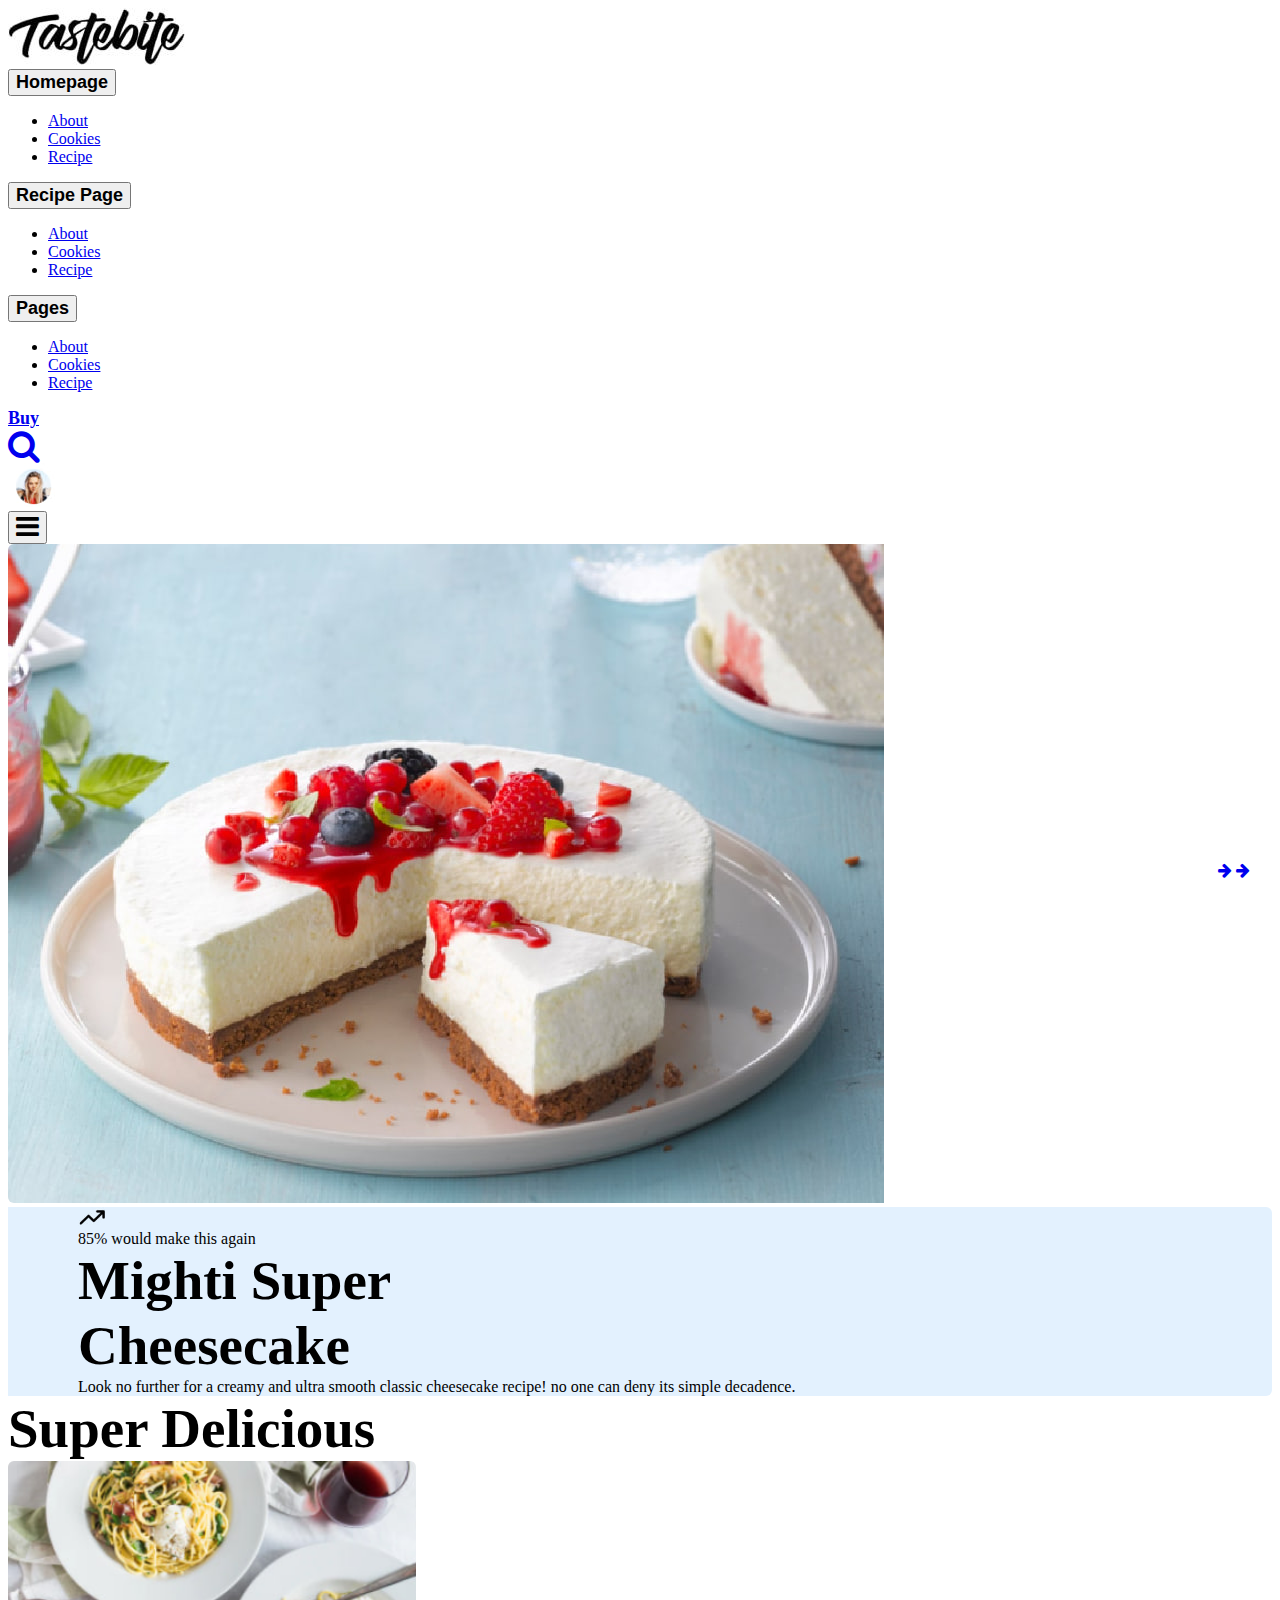
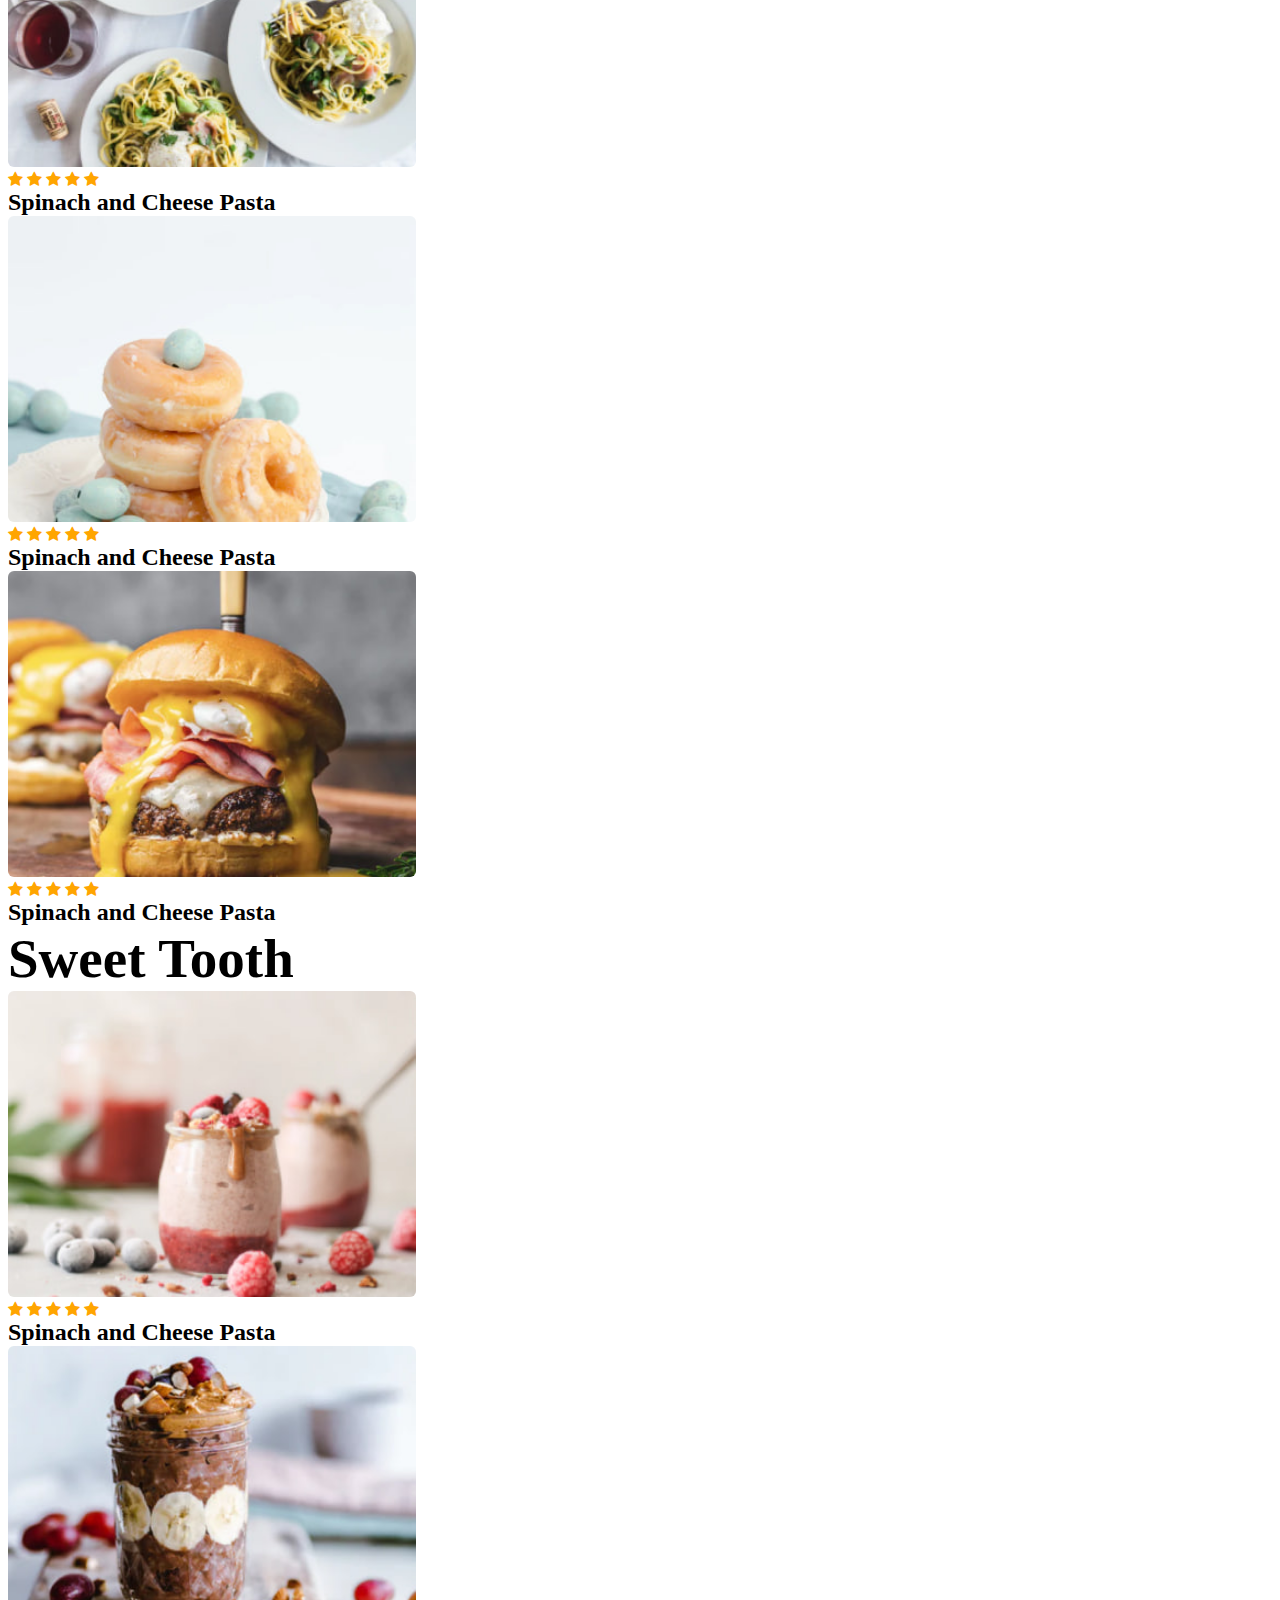
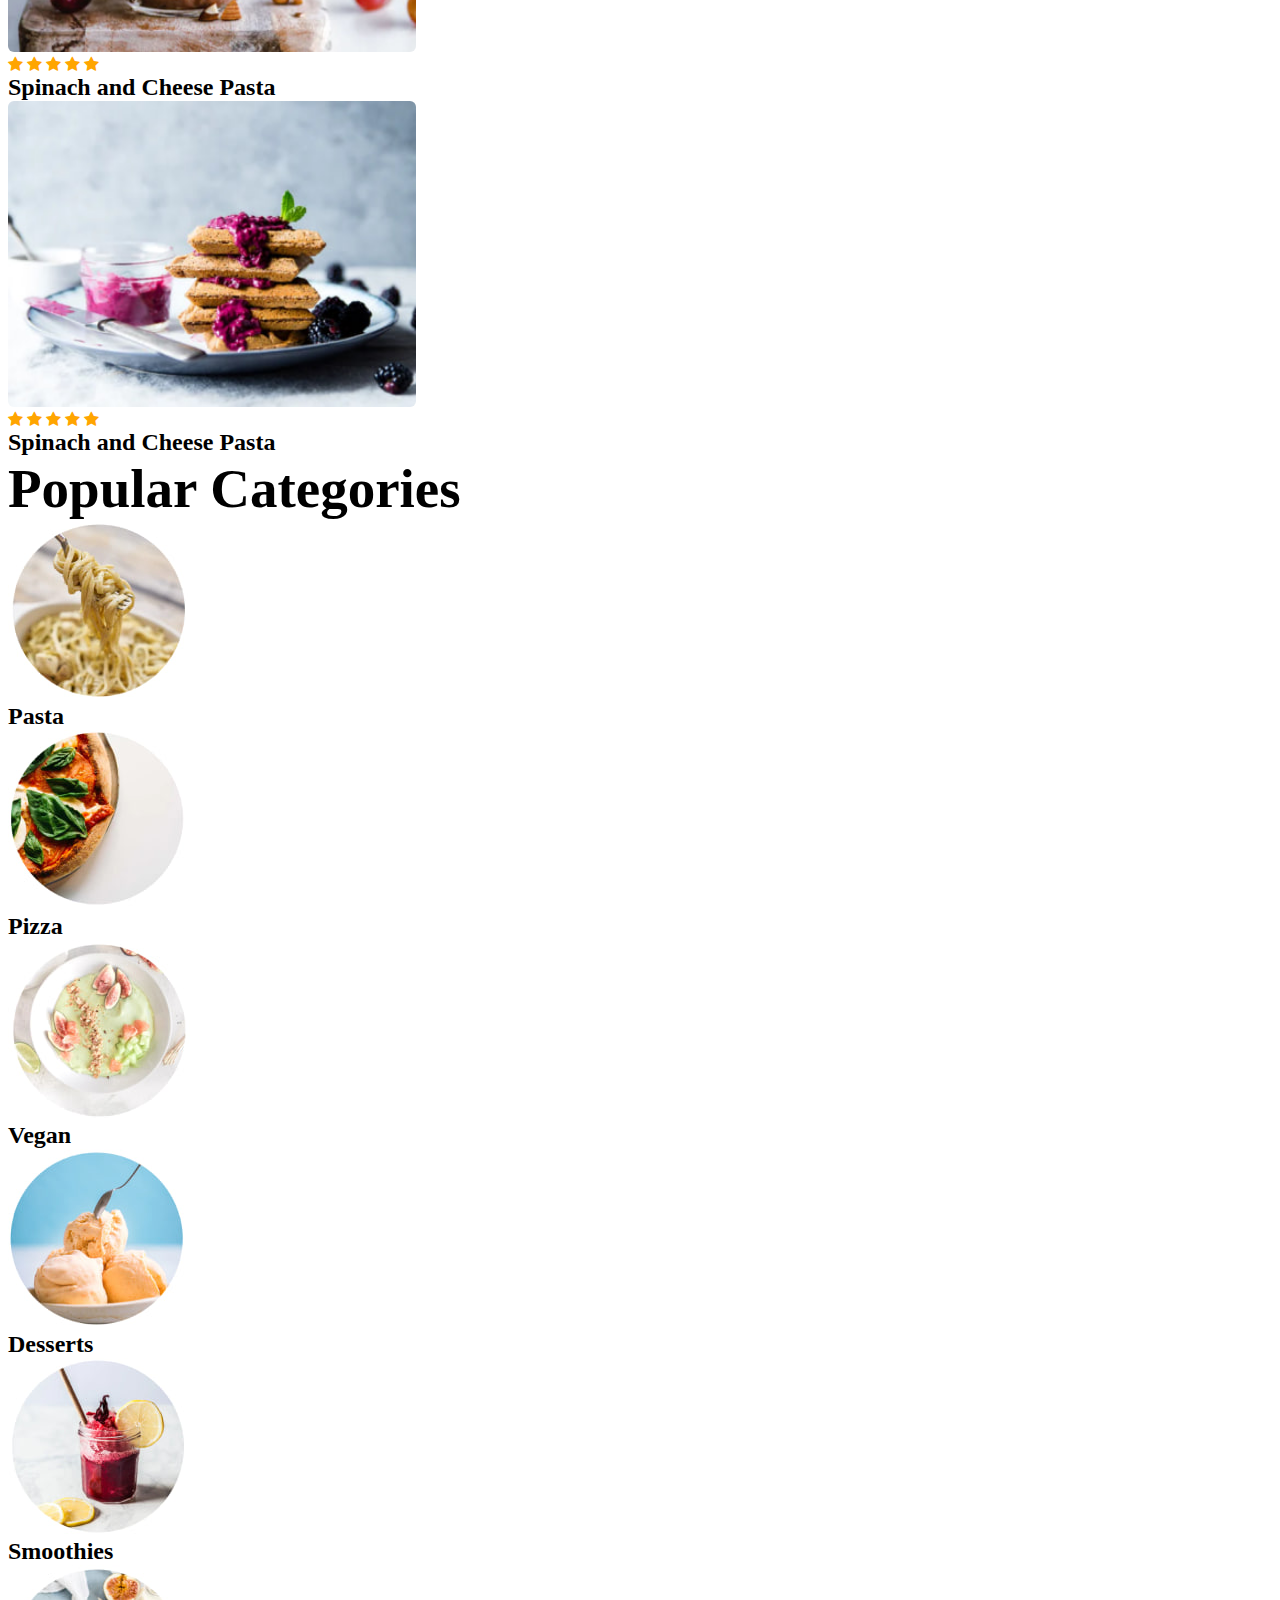
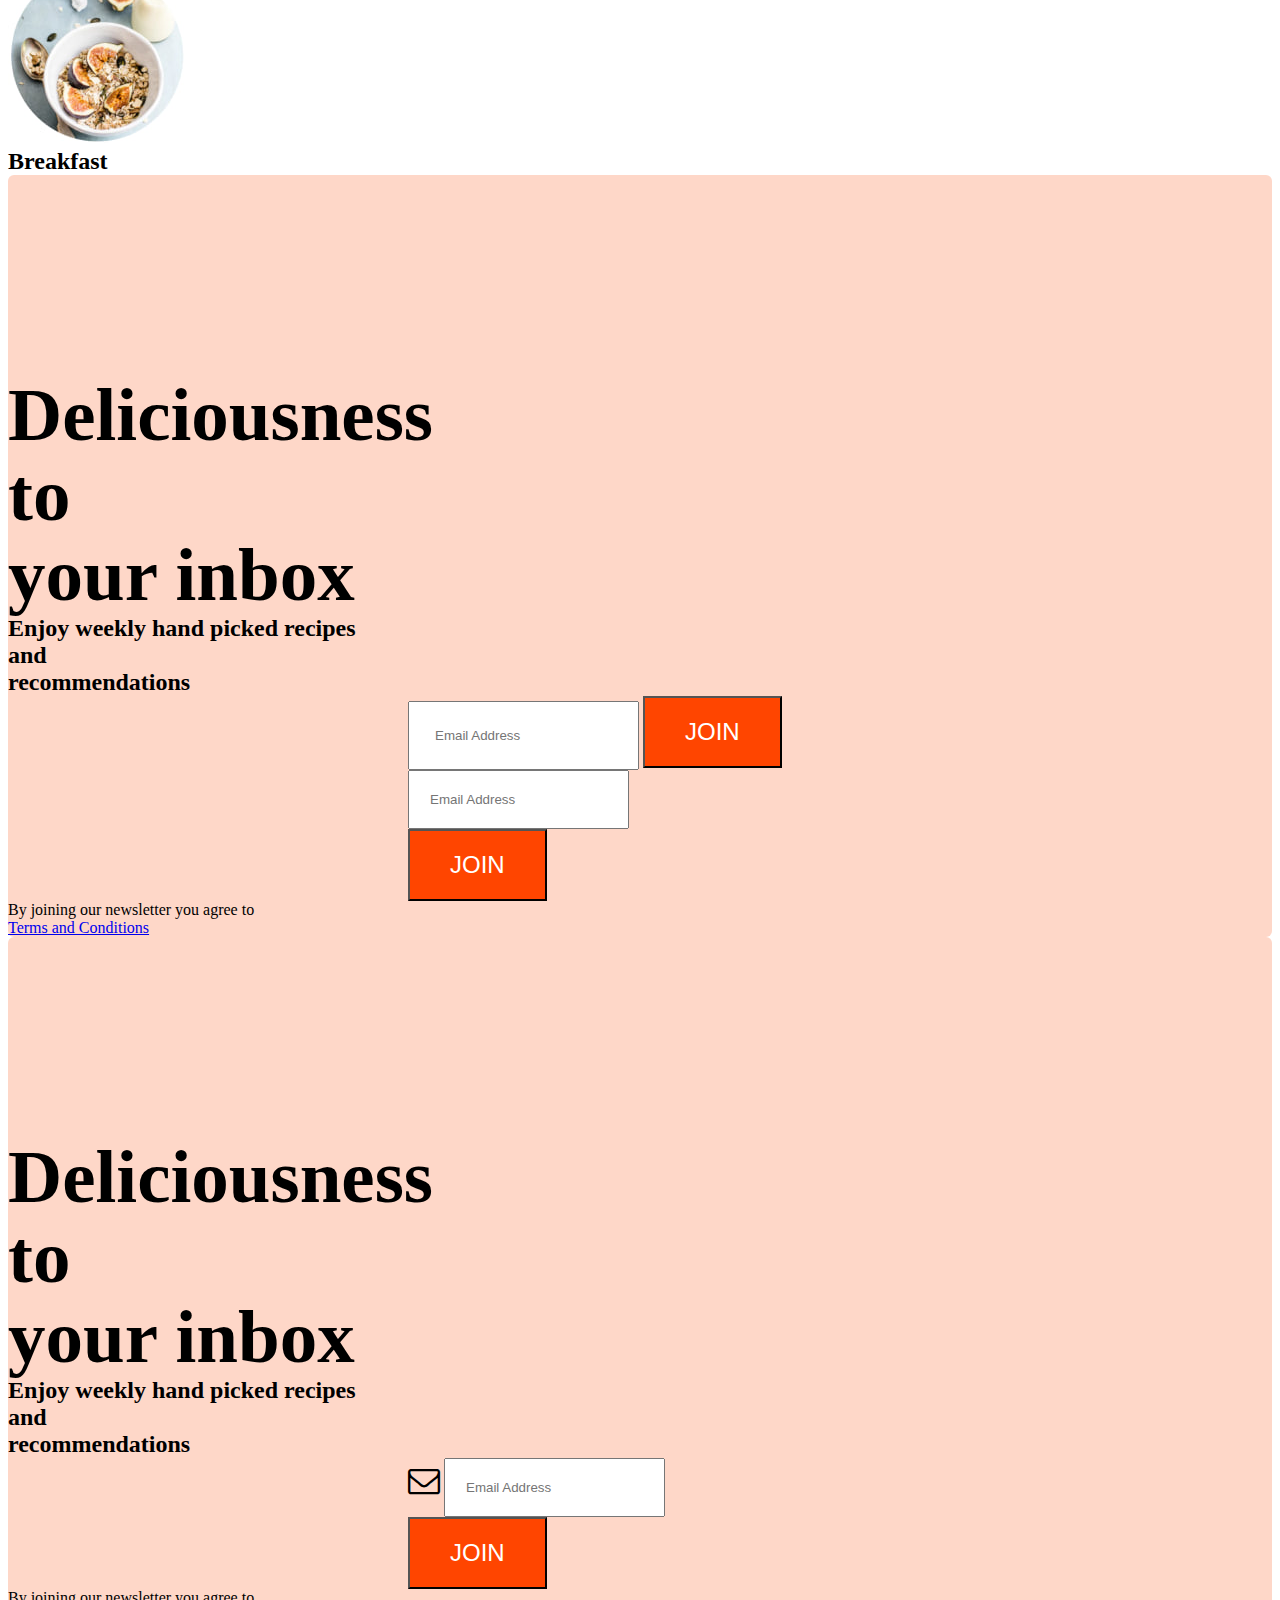
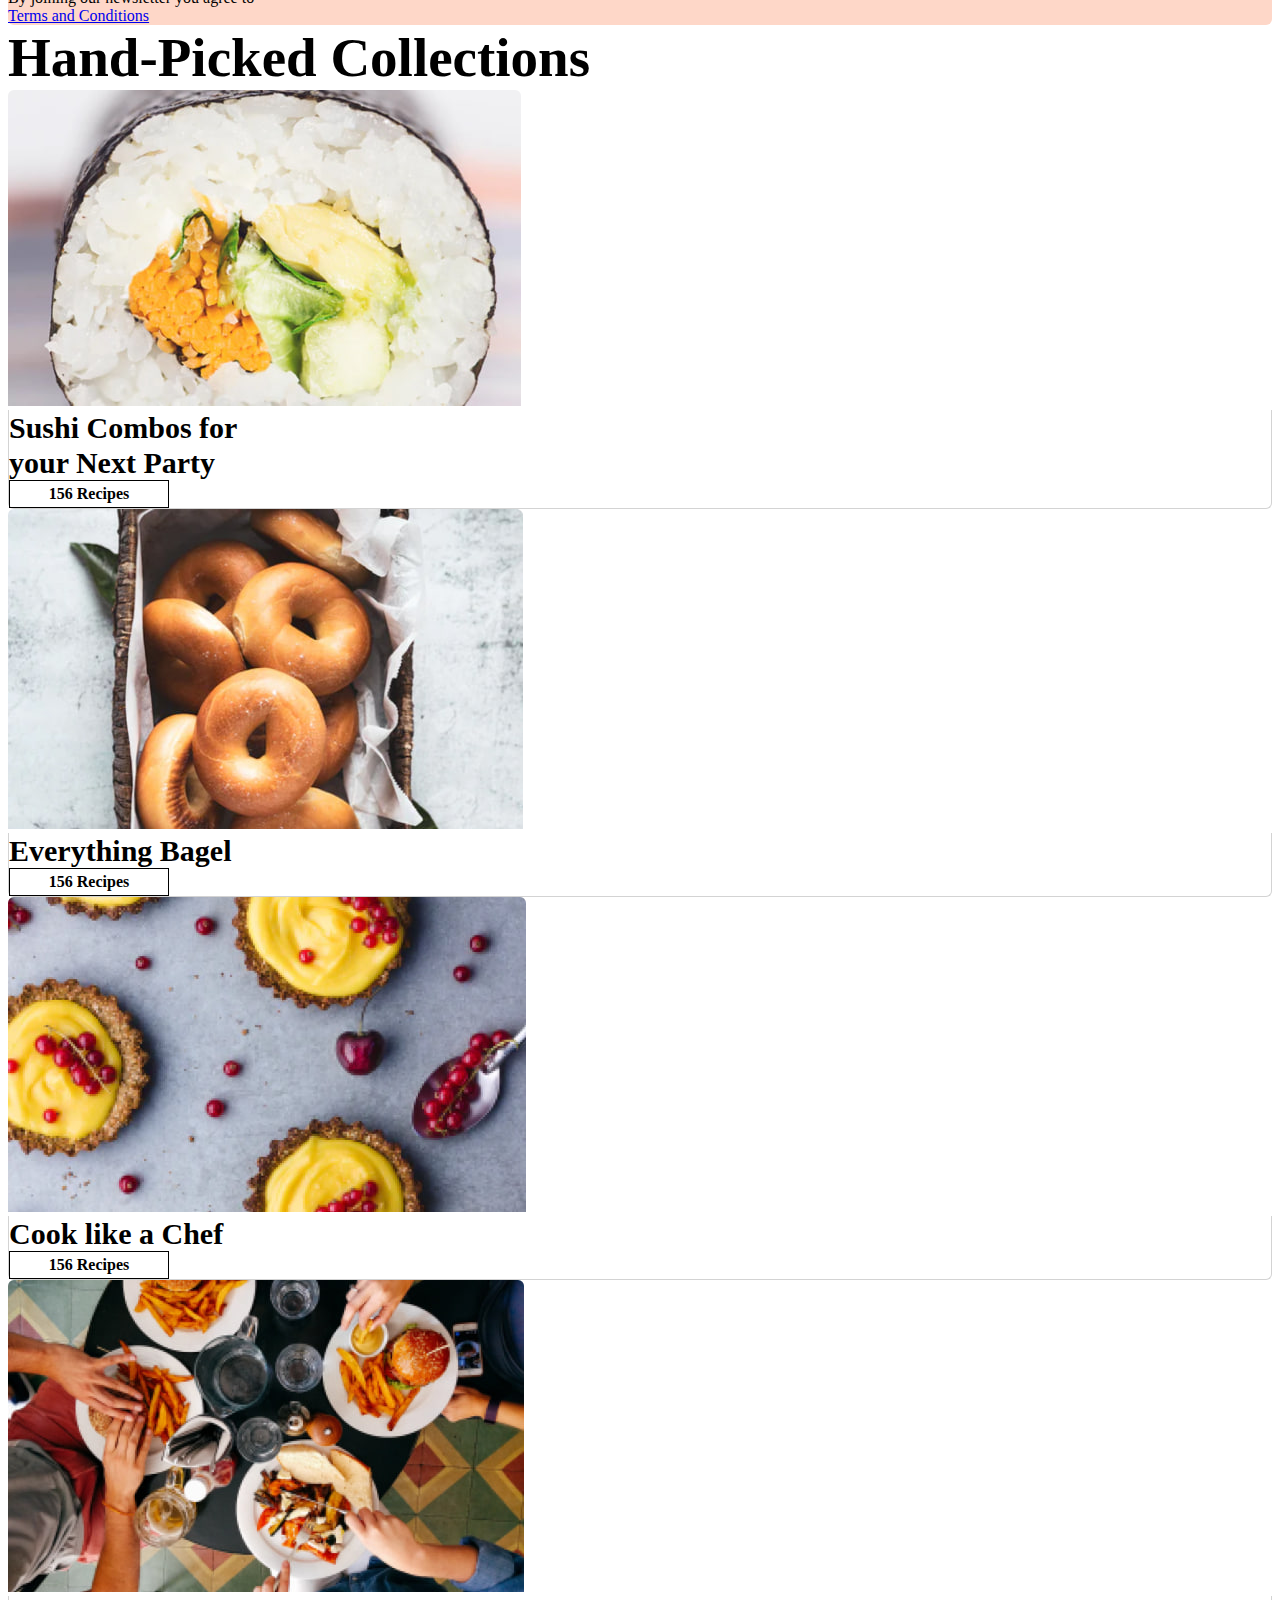
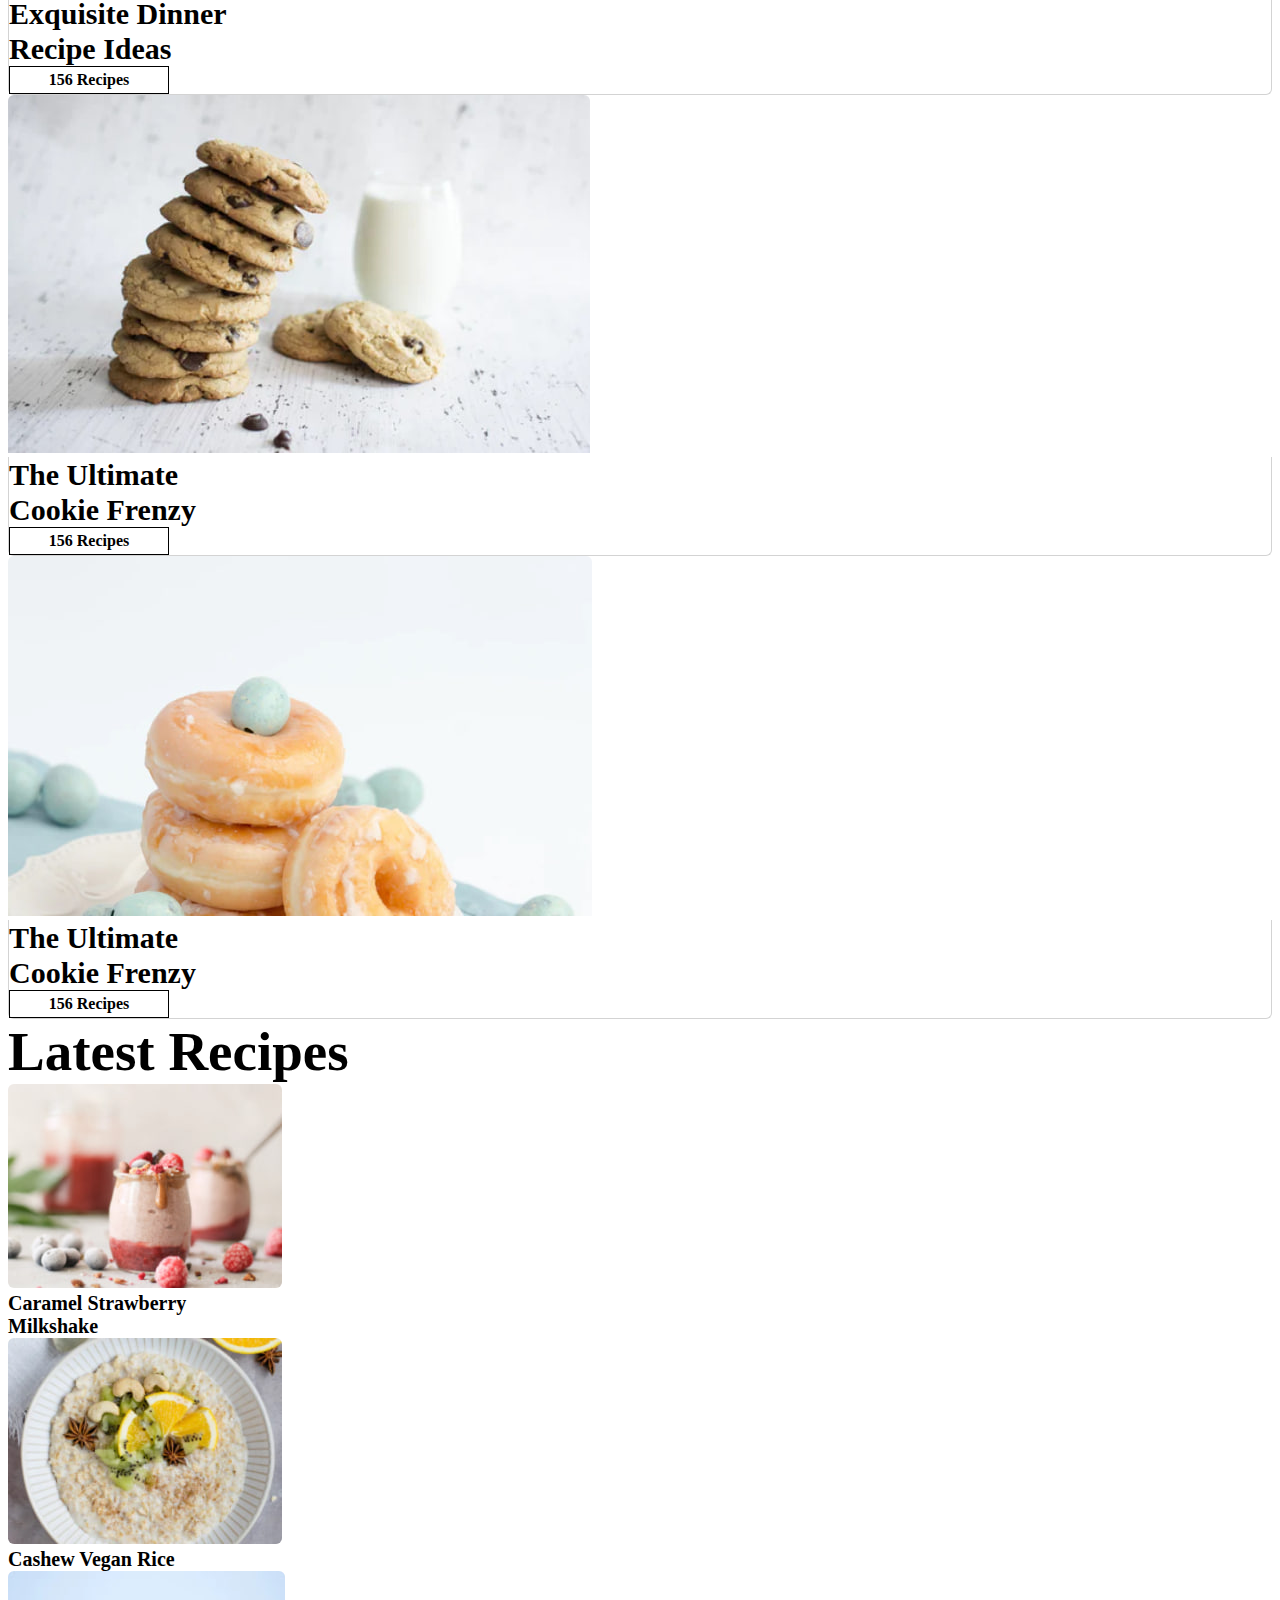
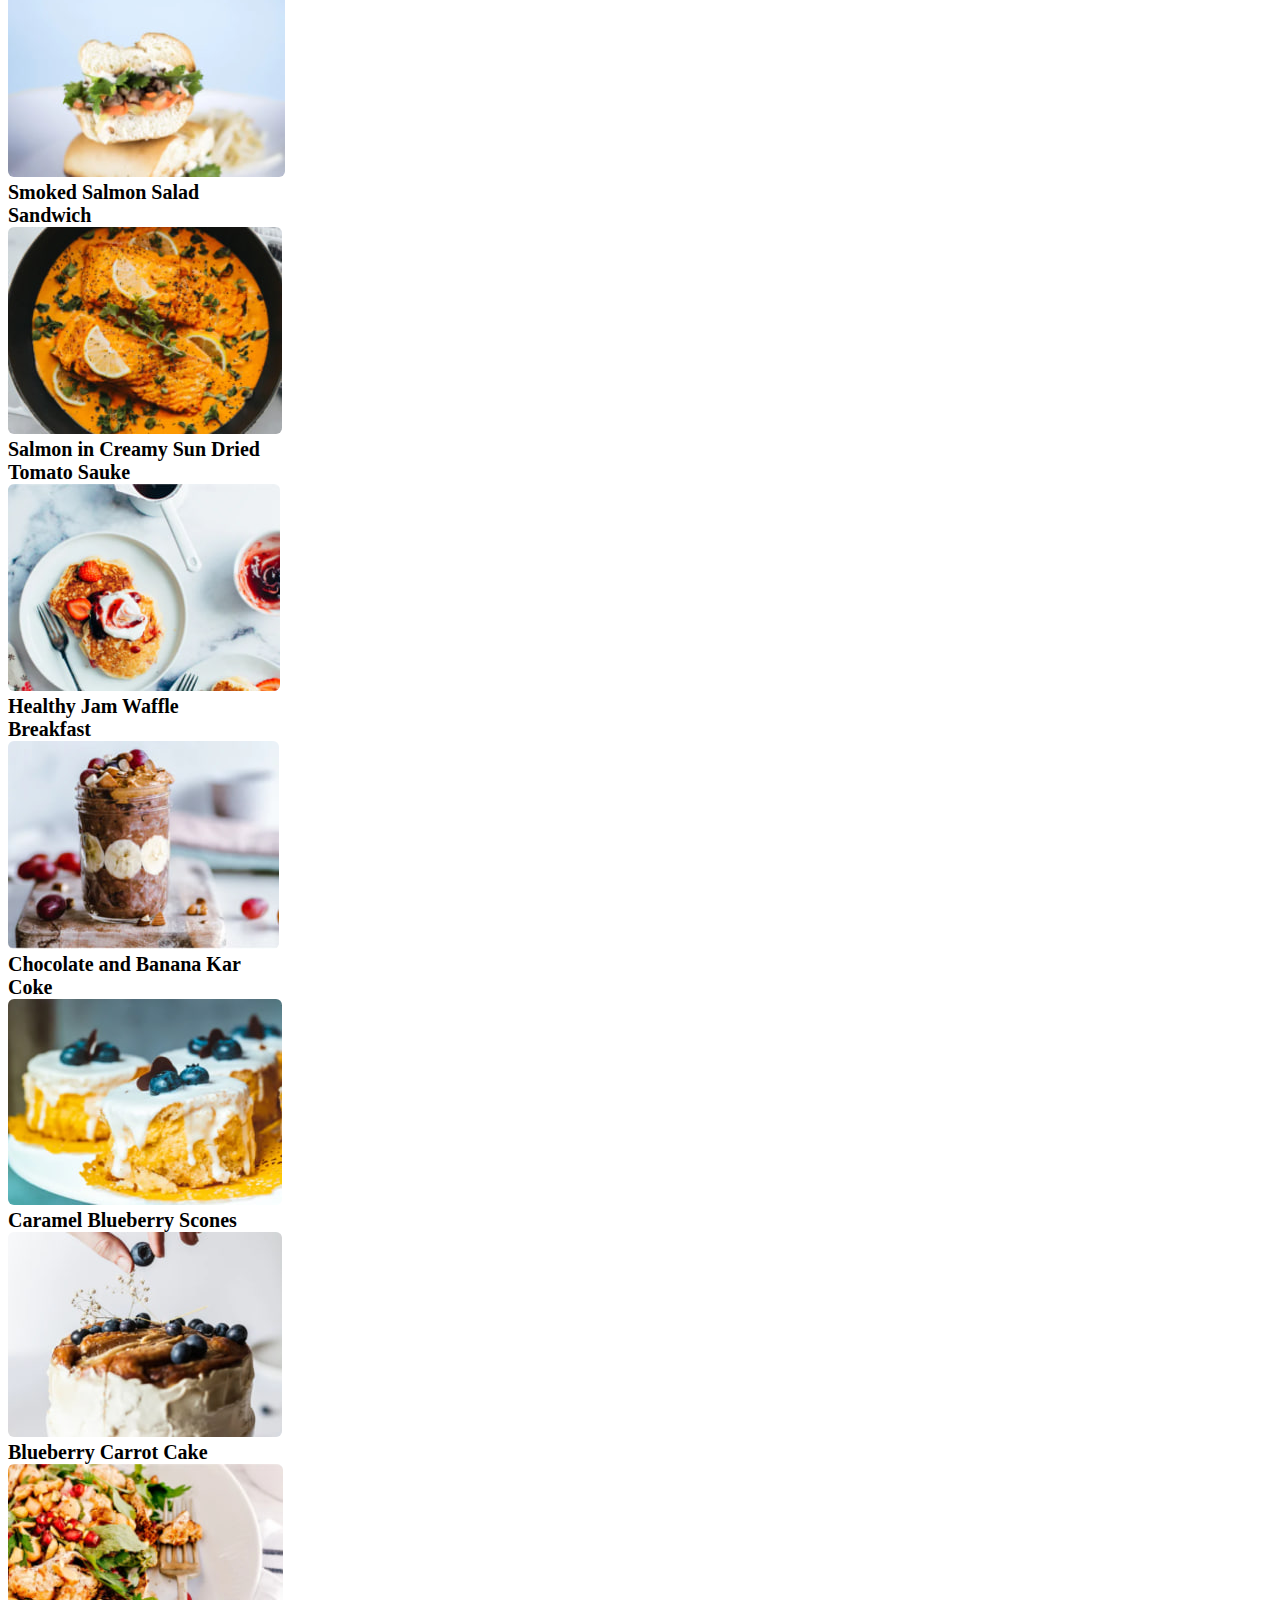
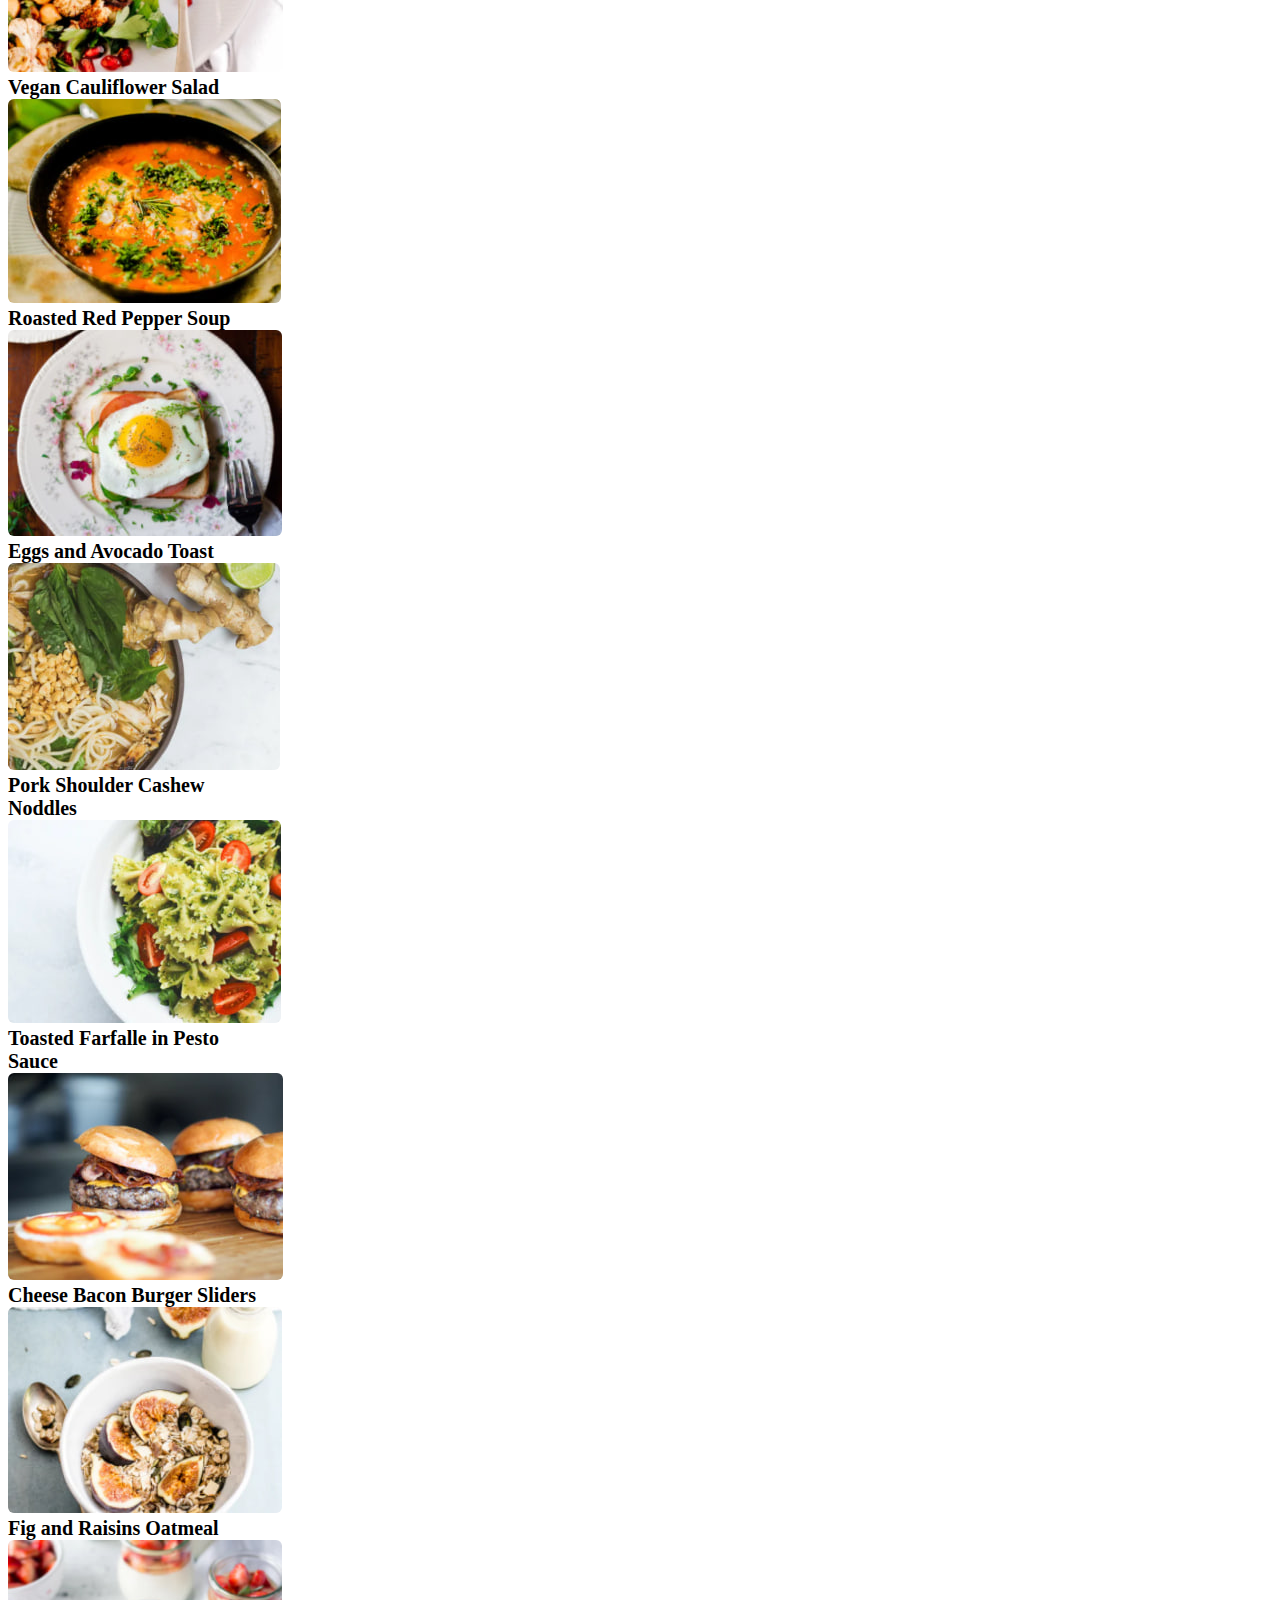
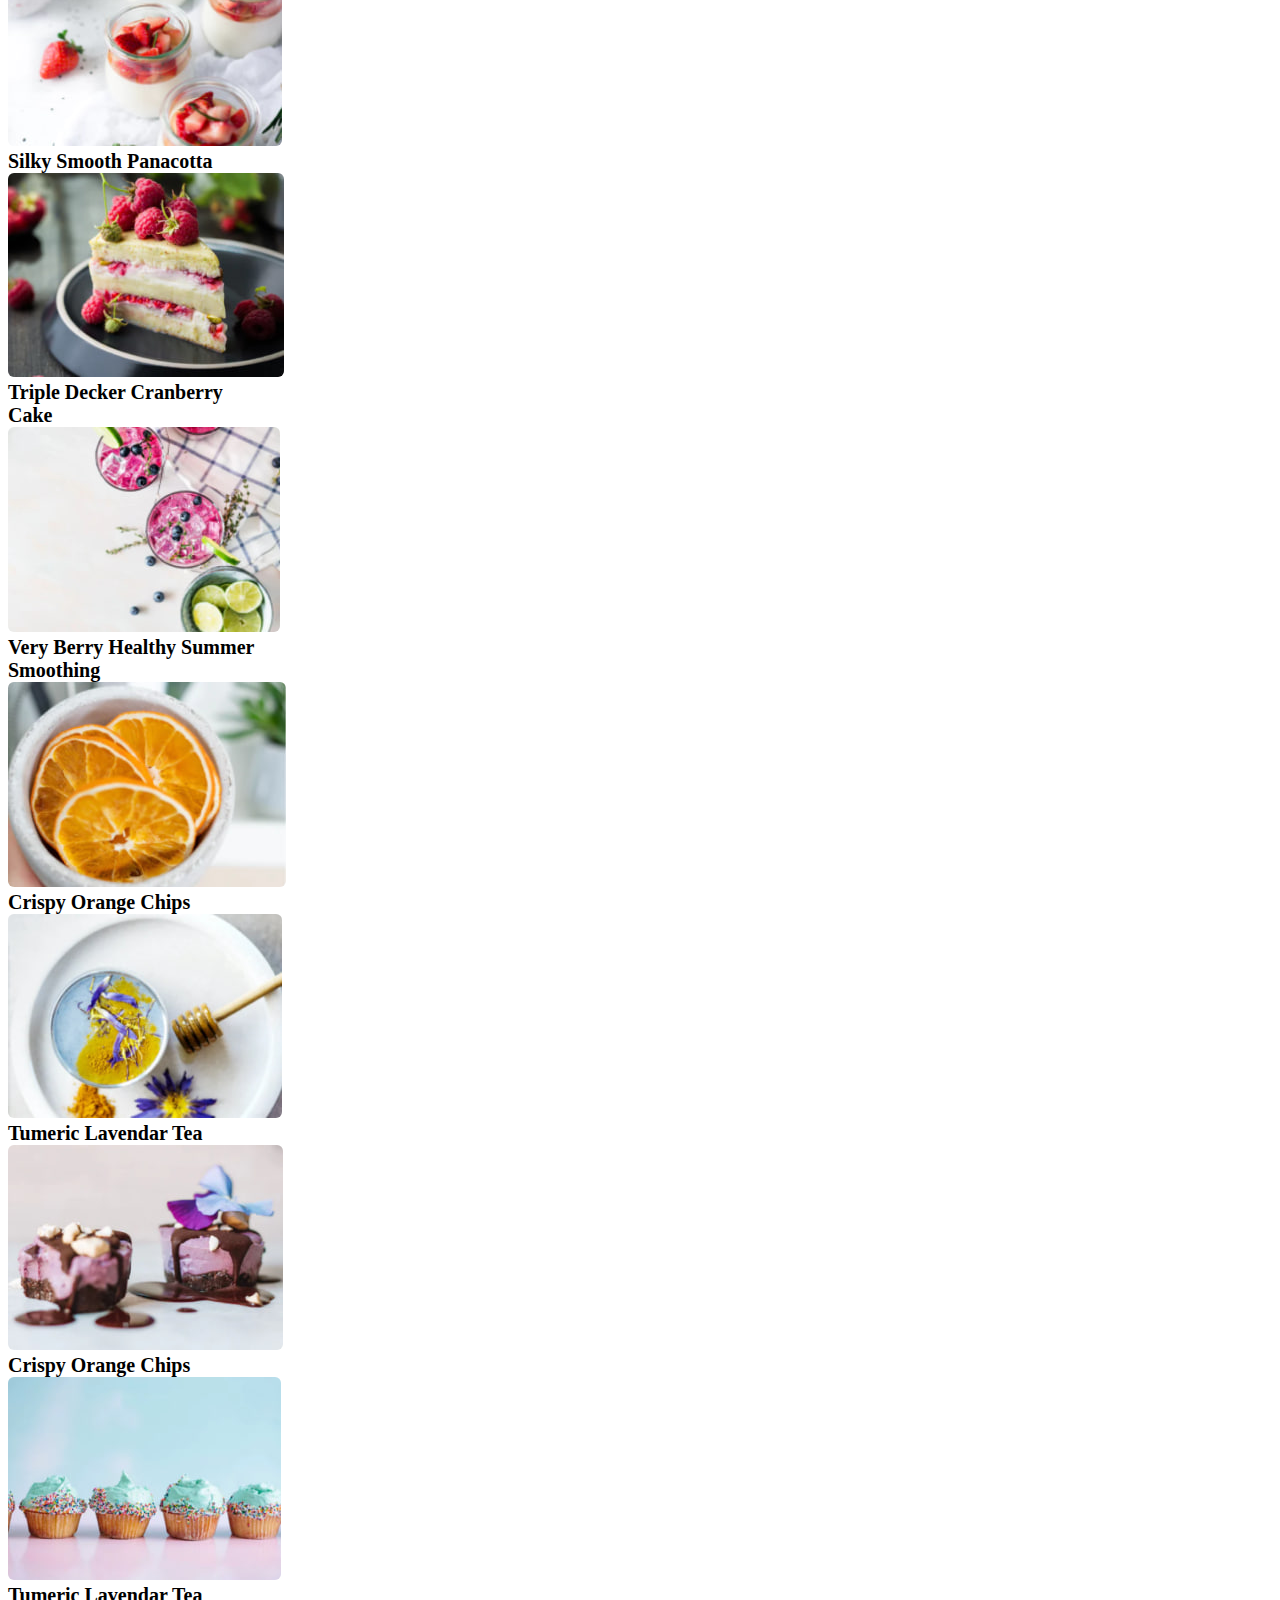
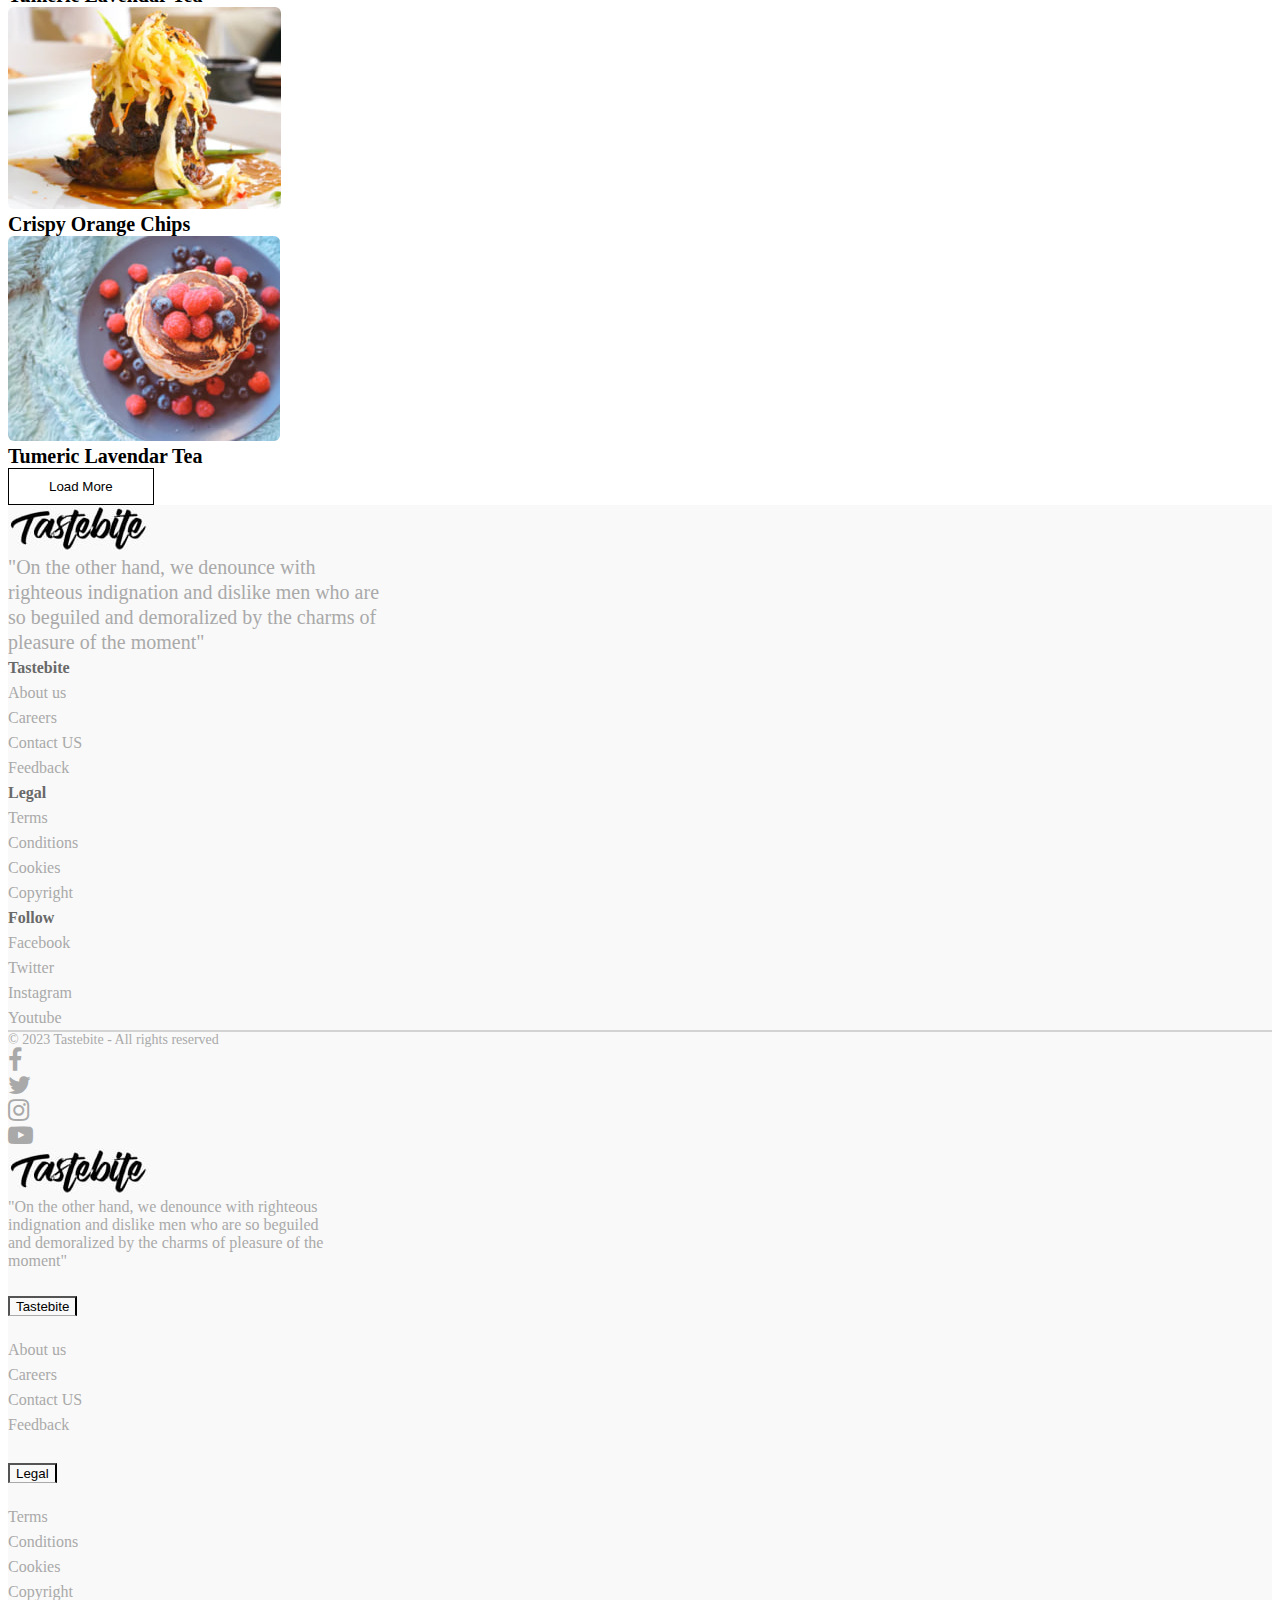
<file: index.html>
<!DOCTYPE html>
<html lang="en">
<head>
    <meta charset="utf-8">
    <meta name="viewport" content="width=device-width, initial-scale=1">
    <link href="https://cdn.jsdelivr.net/npm/bootstrap@5.3.0-alpha3/dist/css/bootstrap.min.css" rel="stylesheet" integrity="sha384-KK94CHFLLe+nY2dmCWGMq91rCGa5gtU4mk92HdvYe+M/SXH301p5ILy+dN9+nJOZ" crossorigin="anonymous">
    <script src="https://cdn.jsdelivr.net/npm/bootstrap@5.3.0-alpha3/dist/js/bootstrap.bundle.min.js" integrity="sha384-ENjdO4Dr2bkBIFxQpeoTz1HIcje39Wm4jDKdf19U8gI4ddQ3GYNS7NTKfAdVQSZe" crossorigin="anonymous"></script>
    <link href="https://cdn.jsdelivr.net/npm/font-awesome@4.7.0/css/font-awesome.min.css" rel="stylesheet">
    <link rel="stylesheet" href="style.css">
    <link rel="stylesheet" href="style-xl.css">
</head>
<body>
<header class="mb-3 mb-xl-5 pb-xl-4 ">
    <div class="container mt-3 mt-xl-5">
        <div class="row">
            <div class="col-2 col-xl order-1">
                <a href="index.html"><img src="images/logo.jpg" class="images mt-2"></a>
            </div>
            <div class="col-12 col-xl-auto order-2 order-xl-1">
                <div class="collapse d-xl-block" id="topMenu">
                    <div class="row">
                        <div class="col-12 col-xl-auto text-end">
                            <div class="dropdown">
                                <button class="btn dropdown-toggle menu-button" type="button" data-bs-toggle="dropdown" aria-expanded="false">
                                    Homepage
                                </button>
                                <ul class="dropdown-menu">
                                    <li><a class="dropdown-item" href="about.html">About</a></li>
                                    <li><a class="dropdown-item" href="cookies.html">Cookies</a></li>
                                    <li><a class="dropdown-item" href="recipe.html">Recipe</a></li>
                                </ul>
                            </div>
                        </div>
                        <div class="col-12 col-xl-auto text-end">
                            <div class="dropdown">
                                <button class="btn dropdown-toggle menu-button" type="button" data-bs-toggle="dropdown" aria-expanded="false">
                                    Recipe Page
                                </button>
                                <ul class="dropdown-menu">
                                    <li><a class="dropdown-item" href="about.html">About</a></li>
                                    <li><a class="dropdown-item" href="cookies.html">Cookies</a></li>
                                    <li><a class="dropdown-item" href="recipe.html">Recipe</a></li>
                                </ul>
                            </div>
                        </div>
                        <div class="col-12 col-xl-auto text-end">
                            <div class="dropdown">
                                <button class="btn dropdown-toggle menu-button" type="button" data-bs-toggle="dropdown" aria-expanded="false">
                                    Pages
                                </button>
                                <ul class="dropdown-menu">
                                    <li><a class="dropdown-item" href="about.html">About</a></li>
                                    <li><a class="dropdown-item" href="cookies.html">Cookies</a></li>
                                    <li><a class="dropdown-item" href="recipe.html">Recipe</a></li>
                                </ul>
                            </div>
                        </div>
                        <div class="col-12 col-xl-auto text-end mt-2">
                            <a href="#" class="menu-button text-decoration-none text-black">
                                Buy
                            </a>
                        </div>
                    </div>
                </div>
            </div>
            <div class="col order-1">
                <div class="row justify-content-end">
                    <div class="col-auto mt-1 d-inline">
                        <a href="#" class="text-decoration-none text-black"><i class="fa fa-search fa-2x mt-2 mt-xl-0" aria-hidden="true"></i></a>
                    </div>
                    <div class="col-auto">
                        <img src="images/foto_search.jpg">
                    </div>
                    <div class="col-auto d-xl-none">
                        <button class="navbar-toggler" type="button" data-bs-toggle="collapse" data-bs-target="#topMenu" aria-controls="navbarSupportedContent" aria-expanded="false" aria-label="Toggle navigation">
                            <i class="fa fa-bars fa-2x mt-2 mt-xl-0 p-2 px-xl-0" aria-hidden="true"></i>
                        </button>
                    </div>
                </div>
            </div>
        </div>
    </div>
</header>
<div class="container mb-xl-5">
    <div class="row g-xl-0 p-1 p-xl-0">
        <div class="col-xl-7 col-12">
            <img src="images/desert.jpg" class="w-100 desert-img">
        </div>
        <div class="col-xl-5 col-12">
            <div class="background-desert border-block position-relative">
                <div class="row h-100 align-items-center desert-content">
                    <div class="col">
                        <div>
                            <img src="images/arrow.jpg" class="arrow d-inline align-middle">
                            <div class="d-inline align-middle">85% would make this again</div>
                        </div>
                        <div class="text-40px py-3">Mighti Super<br> Cheesecake</div>
                        <div>Look no further for a creamy and ultra smooth classic cheesecake recipe! no one can deny its simple decadence.</div>
                    </div>
                </div>
                <div class="desert-arrow text-end pe-3 pb-3">
                    <a href="#" class="text-decoration-none text-black d-none d-xl-inline"><i class="fa fa-arrow-right" aria-hidden="true"></i></a>
                    <a href="#" class="text-decoration-none text-black d-inline d-xl-none"><i class="fa fa-arrow-right border-arrow p-2" aria-hidden="true"></i></a>
                </div>
            </div>
        </div>
    </div>
</div>
<div class="container mb-5">
    <div class="text-40px mb-xl-5 mb-3">
        Super Delicious
    </div>
    <div class="row">
        <div class="col-xl col-12 p-3">
            <img src="images/pasta.jpg" class="mb-3 foto-desert w-100">
            <div class="star mb-1">
                <i class="fa fa-star d-inline align-middle" aria-hidden="true"></i>
                <i class="fa fa-star d-inline align-middle" aria-hidden="true"></i>
                <i class="fa fa-star d-inline align-middle" aria-hidden="true"></i>
                <i class="fa fa-star d-inline align-middle" aria-hidden="true"></i>
                <i class="fa fa-star d-inline align-middle" aria-hidden="true"></i>
            </div>
            <div class="text-24px">
                Spinach and Cheese Pasta
            </div>
        </div>
        <div class="col-xl col-12 p-3">
            <img src="images/ponies.jpg" class="mb-3 foto-desert w-100">
            <div class="star mb-1">
                <i class="fa fa-star d-inline align-middle" aria-hidden="true"></i>
                <i class="fa fa-star d-inline align-middle" aria-hidden="true"></i>
                <i class="fa fa-star d-inline align-middle" aria-hidden="true"></i>
                <i class="fa fa-star d-inline align-middle" aria-hidden="true"></i>
                <i class="fa fa-star d-inline align-middle" aria-hidden="true"></i>
            </div>
            <div class="text-24px">
                Spinach and Cheese Pasta
            </div>
        </div>
        <div class="col-xl col-12 p-3">
            <img src="images/burger.jpg" class="mb-3 foto-desert w-100">
            <div class="star mb-1">
                <i class="fa fa-star d-inline align-middle" aria-hidden="true"></i>
                <i class="fa fa-star d-inline align-middle" aria-hidden="true"></i>
                <i class="fa fa-star d-inline align-middle" aria-hidden="true"></i>
                <i class="fa fa-star d-inline align-middle" aria-hidden="true"></i>
                <i class="fa fa-star d-inline align-middle" aria-hidden="true"></i>
            </div>
            <div class="text-24px">
                Spinach and Cheese Pasta
            </div>
        </div>
    </div>
</div>
<div class="container mb-5 pb-4">
    <div class="text-40px mb-5">
        Sweet Tooth
    </div>
    <div class="row">
        <div class="col-xl col-12 p-3">
            <img src="images/desert1.jpg" class="mb-3 foto-desert w-100">
            <div class="star mb-1">
                <i class="fa fa-star d-inline align-middle" aria-hidden="true"></i>
                <i class="fa fa-star d-inline align-middle" aria-hidden="true"></i>
                <i class="fa fa-star d-inline align-middle" aria-hidden="true"></i>
                <i class="fa fa-star d-inline align-middle" aria-hidden="true"></i>
                <i class="fa fa-star d-inline align-middle" aria-hidden="true"></i>
            </div>
            <div class="text-24px">
                Spinach and Cheese Pasta
            </div>
        </div>
        <div class="col-xl col-12 p-3">
            <img src="images/desert2.jpg" class="mb-3 foto-desert w-100">
            <div class="star mb-1">
                <i class="fa fa-star d-inline align-middle" aria-hidden="true"></i>
                <i class="fa fa-star d-inline align-middle" aria-hidden="true"></i>
                <i class="fa fa-star d-inline align-middle" aria-hidden="true"></i>
                <i class="fa fa-star d-inline align-middle" aria-hidden="true"></i>
                <i class="fa fa-star d-inline align-middle" aria-hidden="true"></i>
            </div>
            <div class="text-24px">
                Spinach and Cheese Pasta
            </div>
        </div>
        <div class="col-xl col-12 p-3">
            <img src="images/desert3.jpg" class="mb-3 foto-desert w-100">
            <div class="star mb-1">
                <i class="fa fa-star d-inline align-middle" aria-hidden="true"></i>
                <i class="fa fa-star d-inline align-middle" aria-hidden="true"></i>
                <i class="fa fa-star d-inline align-middle" aria-hidden="true"></i>
                <i class="fa fa-star d-inline align-middle" aria-hidden="true"></i>
                <i class="fa fa-star d-inline align-middle" aria-hidden="true"></i>
            </div>
            <div class="text-24px">
                Spinach and Cheese Pasta
            </div>
        </div>
    </div>
</div>
<div class="container mb-5 pb-5">
    <div class="text-40px mb-5">
        Popular Categories
    </div>
    <div class="row">
        <div class="col-4 col-xl-2 text-center mb-3 mb-xl-0">
            <img src="images/circle1.jpg" class="w-100 mb-2">
            <div class="text-24px">Pasta</div>
        </div>
        <div class="col-4 col-xl-2 text-center mb-3 mb-xl-0">
            <img src="images/circle2.jpg" class="w-100 mb-2">
            <div class="text-24px">Pizza</div>
        </div>
        <div class="col-4 col-xl-2 text-center">
            <img src="images/circle3.jpg" class="w-100 mb-2 mb-2 mb-xl-0">
            <div class="text-24px">Vegan</div>
        </div>
        <div class="col-4 col-xl-2 text-center">
            <img src="images/circle4.jpg" class="w-100 mb-2">
            <div class="text-24px">Desserts</div>
        </div>
        <div class="col-4 col-xl-2 text-center">
            <img src="images/circle5.jpg" class="w-100 mb-2">
            <div class="text-24px">Smoothies</div>
        </div>
        <div class="col-4 col-xl-2 text-center">
            <img src="images/circle6.jpg" class="w-100 mb-2">
            <div class="text-24px">Breakfast</div>
        </div>
    </div>
</div>
<div class="background-marengo d-none d-xl-block">
    <div class="container marengo pb-5 mb-5">
        <div class="text-75px text-center mb-4">Deliciousness<br class="d-none d-xl-inline">to<br class="d-inline d-xl-none"> your inbox</div>
        <div class="text-24px text-center mb-4">Enjoy weekly hand picked recipes<br class="d-inline d-xl-none"> and<br class="d-none d-xl-inline">recommendations</div>
        <form>
            <div class="input-group mb-3">
                <input type="email" class="form-control d-none d-xl-inline" placeholder="Email Address" aria-label="Введите Email" aria-describedby="button-addon2">
                <button class="btn btn_orange d-none d-xl-inline" type="button">JOIN</button>
            </div>
        </form>
        <form class="mb-3 p-3 form_email">
            <div class="input-group mb-3">
                <input type="email" class="form-control d-inline d-xl-none" placeholder="Email Address" aria-label="Введите Email" aria-describedby="button-addon2">
            </div>
            <button class="btn btn_orange d-inline d-xl-none w-100" type="button">JOIN</button>
        </form>
        <div class="pb-5">
            <div class="pt-1 text-center">By joining our newsletter you agree to</div>
            <div class="text-decoration-underline text-dangers text-decoration-none text-center"><a href="#" class="text-decoration-none text-black">Terms and Conditions</a></div>
        </div>
    </div>
</div>
<div class="container marengo pb-5 mb-5 p-3 p-xl-0">
    <div class="background-marengo d-block d-xl-none marengo">
        <div class="text-75px text-center mb-4">Deliciousness<br class="d-none d-xl-inline">to<br class="d-inline d-xl-none"> your inbox</div>
        <div class="text-24px text-center mb-4">Enjoy weekly hand picked recipes<br class="d-inline d-xl-none"> and<br class="d-none d-xl-inline">recommendations</div>
        <form class="mb-3 p-3 form_email">
            <div class="input-group mb-3">
                <span class="input-group-text bg-white text-muted" id="basic-addon1"><i class="fa fa-envelope-o fa-2x" aria-hidden="true"></i></span>
                <input type="email" class="form-control d-inline d-xl-none border-start-0 ps-0" placeholder="Email Address" aria-label="Введите Email" aria-describedby="button-addon2">
            </div>
            <button class="btn btn_orange d-inline d-xl-none w-100" type="button">JOIN</button>
        </form>
        <div class="pb-5">
            <div class="pt-1 text-center">By joining our newsletter you agree to</div>
            <div class="text-decoration-underline text-dangers text-decoration-none text-center"><a href="#" class="text-decoration-none text-black">Terms and Conditions</a></div>
        </div>
    </div>
</div>
<div class="container">
    <div class="text-40px mb-5">Hand-Picked Collections</div>
    <div class="row">
        <div class="col-12 col-xl-6 mb-xl-5 mb-4">
                <div class="">
                    <img src="images/rol.jpg" class="w-100 images_r">
                </div>
            <div class="border-px mb-4 mb-xl-0">
                <div class="row">
                    <div class="col-12 col-xl p-5 mb-3 mt-xl-3">
                        <div class="text-30px">
                            Sushi Combos for<br>your Next Party
                        </div>
                    </div>
                    <div class="col-12 col-xl-4 mt-xl-5 pt-xl-5 pb-5 pb-xl-0">
                        <div class="border-btn">
                            156 Recipes
                        </div>
                    </div>
                </div>
            </div>
        </div>
        <div class="col-12 col-xl-6 mb-xl-5 mb-4">
            <img src="images/bubl.jpg" class="w-100 images_r mt-xl-4">
            <div class="border-px mb-4 mb-xl-0">
                <div class="row">
                    <div class="col-12 col-xl p-5 mt-xl-3">
                        <div class="text-30px">
                            Everything Bagel
                        </div>
                    </div>
                    <div class="col-12 col-xl-4 mt-xl-5 pt-xl-3 pb-4 pb-xl-0">
                        <div class="border-btn">
                            156 Recipes
                        </div>
                    </div>
                </div>
            </div>
        </div>
    </div>
    <div class="row">
        <div class="col-12 col-xl-6">
            <div class="">
                <img src="images/keks.jpg" class="w-100 images_r mt-xl-4">
            </div>
            <div class="border-px mb-5 mb-xl-0">
                <div class="row">
                    <div class="col-12 col-xl p-5 mt-xl-3">
                        <div class="text-30px">
                            Cook like a Chef
                        </div>
                    </div>
                    <div class="col-12 col-xl-4 mt-xl-5 pt-xl-3 pb-4 pb-xl-0">
                        <div class="border-btn">
                            156 Recipes
                        </div>
                    </div>
                </div>
            </div>
        </div>
        <div class="col-12 col-xl-6 pb-4">
            <img src="images/food.jpg" class="w-100 images_r">
            <div class="border-px mb-4 mb-xl-0">
                <div class="row">
                    <div class="col-12 col-xl p-5 mb-3">
                        <div class="text-30px mt-xl-2">
                            Exquisite Dinner<br>Recipe Ideas
                        </div>
                    </div>
                    <div class="col-12 col-xl-4 mt-xl-5 pt-xl-5 pb-4 pb-xl-0">
                        <div class="border-btn">
                            156 Recipes
                        </div>
                    </div>
                </div>
            </div>
        </div>
    </div>
    <div class="row mt-xl-2">
        <div class="col-12 col-xl-6 mb-xl-5 mb-4">
                <img src="images/cookies.jpg" class="w-100 images_r">
            <div class="border-px mb-4 mb-xl-0">
                <div class="row">
                    <div class="col-12 col-xl p-5 mt-xl-3">
                        <div class="text-30px">
                            The Ultimate<br>Cookie Frenzy
                        </div>
                    </div>
                    <div class="col-12 col-xl-4 mt-xl-3 pt-xl-5 pb-5 pb-xl-0">
                        <div class="border-btn">
                            156 Recipes
                        </div>
                    </div>
                </div>
            </div>
        </div>
        <div class="col-12 col-xl-6 mb-xl-5 mb-4">
            <img src="images/beginner.jpg" class="w-100 images_r">
            <div class="border-px mb-4 mb-xl-0">
                <div class="row">
                    <div class="col-12 col-xl p-5 mt-xl-3">
                        <div class="text-30px">
                            The Ultimate<br>Cookie Frenzy
                        </div>
                    </div>
                    <div class="col-12 col-xl-4 mt-xl-3 pt-xl-5 pb-5 pb-xl-0">
                        <div class="border-btn">
                            156 Recipes
                        </div>
                    </div>
                </div>
            </div>
        </div>
    </div>
</div>
<div class="container">
    <div class="text-40px mb-5">Latest Recipes</div>
    <div class="row g-xl-5">
        <div class="col-6 col-xl-3 mb-4">
            <img src="images/foto_desert1.jpg" class="w-100 border-img mb-1">
            <div class="text-20px">Caramel Strawberry<br>Milkshake</div>
        </div>
        <div class="col-6 col-xl-3 mb-4 pt-xl-3">
            <img src="images/foto_desert2.jpg" class="w-100 border-img mb-1">
            <div class="text-20px">Cashew Vegan Rice</div>
        </div>
        <div class="col-6 col-xl-3 mb-4">
            <img src="images/foto_desert3.jpg" class="w-100 border-img mb-1">
            <div class="text-20px">Smoked Salmon Salad<br>Sandwich</div>
        </div>
        <div class="col-6 col-xl-3 mb-4">
            <img src="images/foto_desert4.jpg" class="w-100 border-img mb-1">
            <div class="text-20px">Salmon in Creamy Sun Dried<br>Tomato Sauke</div>
        </div>
        <div class="col-6 col-xl-3 mb-4">
            <img src="images/foto_desert5.jpg" class="w-100 border-img mb-1">
            <div class="text-20px">Healthy Jam Waffle<br>Breakfast</div>
        </div>
        <div class="col-6 col-xl-3 mb-4">
            <img src="images/foto_desert6.jpg" class="w-100 border-img mb-1">
            <div class="text-20px">Chocolate and Banana Kar<br>Coke</div>
        </div>
        <div class="col-6 col-xl-3 mb-4 pt-xl-3">
            <img src="images/foto_desert7.jpg" class="w-100 border-img mb-1">
            <div class="text-20px">Caramel Blueberry Scones</div>
        </div>
        <div class="col-6 col-xl-3 mb-4 pt-xl-3">
            <img src="images/foto_desert8.jpg" class="w-100 border-img mb-1">
            <div class="text-20px">Blueberry Carrot Cake</div>
        </div>
        <div class="col-6 col-xl-3 mb-4 pt-xl-3">
            <img src="images/foto_desert9.jpg" class="w-100 border-img mb-1">
            <div class="text-20px">Vegan Cauliflower Salad</div>
        </div>
        <div class="col-6 col-xl-3 mb-4 pt-xl-3">
            <img src="images/foto_desert10.jpg" class="w-100 border-img mb-1">
            <div class="text-20px">Roasted Red Pepper Soup</div>
        </div>
        <div class="col-6 col-xl-3 mb-4 pt-xl-3">
            <img src="images/foto_desert11.jpg" class="w-100 border-img mb-1">
            <div class="text-20px">Eggs and Avocado Toast</div>
        </div>
        <div class="col-6 col-xl-3 mb-4">
            <img src="images/foto_desert12.jpg" class="w-100 border-img mb-1">
            <div class="text-20px">Pork Shoulder Cashew<br>Noddles</div>
        </div>
        <div class="col-6 col-xl-3 mb-4">
            <img src="images/foto_desert13.jpg" class="w-100 border-img mb-1">
            <div class="text-20px">Toasted Farfalle in Pesto<br>Sauce</div>
        </div>
        <div class="col-6 col-xl-3 mb-4 pt-xl-3">
            <img src="images/foto_desert14.jpg" class="w-100 border-img mb-1">
            <div class="text-20px">Cheese Bacon Burger Sliders</div>
        </div>
        <div class="col-6 col-xl-3 mb-4 pt-xl-3">
            <img src="images/foto_desert15.jpg" class="w-100 border-img mb-1">
            <div class="text-20px">Fig and Raisins Oatmeal</div>
        </div>
        <div class="col-6 col-xl-3 mb-4 pt-xl-3">
            <img src="images/foto_desert16.jpg" class="w-100 border-img mb-1">
            <div class="text-20px">Silky Smooth Panacotta</div>
        </div>
        <div class="col-6 col-xl-3 mb-4">
            <img src="images/foto_desert17.jpg" class="w-100 border-img mb-1">
            <div class="text-20px">Triple Decker Cranberry<br>Cake</div>
        </div>
        <div class="col-6 col-xl-3 mb-4">
            <img src="images/foto_desert18.jpg" class="w-100 border-img mb-1">
            <div class="text-20px">Very Berry Healthy Summer<br>Smoothing</div>
        </div>
        <div class="col-6 col-xl-3 mb-4 pt-xl-3">
            <img src="images/foto_desert19.jpg" class="w-100 border-img mb-1">
            <div class="text-20px">Crispy Orange Chips</div>
        </div>
        <div class="col-6 col-xl-3 mb-4 pt-xl-3">
            <img src="images/foto_desert20.jpg" class="w-100 border-img mb-1">
            <div class="text-20px">Tumeric Lavendar Tea</div>
        </div>
        <div class="col-6 col-xl-3 mb-4 pt-xl-3">
            <img src="images/foto_desert21.jpg" class="w-100 border-img mb-1">
            <div class="text-20px">Crispy Orange Chips</div>
        </div>
        <div class="col-6 col-xl-3 mb-4 pt-xl-3">
            <img src="images/foto_desert22.jpg" class="w-100 border-img mb-1">
            <div class="text-20px">Tumeric Lavendar Tea</div>
        </div>
        <div class="col-6 col-xl-3 mb-4">
            <img src="images/foto_desert23.jpg" class="w-100 border-img mb-1">
            <div class="text-20px">Crispy Orange Chips</div>
        </div>
        <div class="col-6 col-xl-3 mb-4">
            <img src="images/foto_desert24.jpg" class="w-100 border-img mb-1">
            <div class="text-20px">Tumeric Lavendar Tea</div>
        </div>
        <div class="col-12 text-center mb-5">
            <button class="btn bnt-px"><div class="button-px">Load More</div></button>
        </div>
    </div>
</div>
<footer>
    <div class="background-grey d-none d-xl-block">
        <div class="container">
            <div class="row pt-5 pb-5 decoration-none">
                <div class="col-4 pt-5 pb-5">
                    <img src="images/logo_footer.jpg" class="mb-3">
                    <div class="text-20px-grey">
                        "On the other hand, we denounce with<br> righteous indignation and dislike men who are<br>so beguiled and demoralized by the charms of<br>pleasure of the moment"
                    </div>
                </div>
                <div class="col-3"></div>
                <div class="col-1 pt-5">
                    <div class="text-16px-grey mb-2">Tastebite</div>
                    <div class="text-16px mb-1"><a href="#">About us</a></div>
                    <div class="text-16px mb-1"><a href="#">Careers</a></div>
                    <div class="text-16px mb-1"><a href="#">Contact US</a></div>
                    <div class="text-16px mb-1"><a href="#">Feedback</a></div>
                </div>
                <div class="col-1"></div>
                <div class="col-1 pt-5">
                    <div class="text-16px-grey mb-2">Legal</div>
                    <div class="text-16px mb-1"><a href="#">Terms</a></div>
                    <div class="text-16px mb-1"><a href="#">Conditions</a></div>
                    <div class="text-16px mb-1"><a href="#">Cookies</a></div>
                    <div class="text-16px mb-1"><a href="#">Copyright</a></div>
                </div>
                <div class="col-1"></div>
                <div class="col-1 pt-5">
                    <div class="text-16px-grey mb-2">Follow</div>
                    <div class="text-16px mb-1"><a href="#">Facebook</a></div>
                    <div class="text-16px mb-1"><a href="#">Twitter</a></div>
                    <div class="text-16px mb-1"><a href="#">Instagram</a></div>
                    <div class="text-16px mb-1"><a href="#">Youtube</a></div>
                </div>
            </div>
            <div class="border-line mb-5"></div>
            <div class="row">
                <div class="col-9">
                    <div class="text-14px-grey pb-5">&#169 2023 Tastebite - All rights reserved</div>
                </div>
                <div class="col text-end">
                    <div class="row g-5 social_network">
                        <div class="col-3">
                            <a href="#" class="text-decoration-none"><i class="fa fa-facebook" aria-hidden="true"></i></a>
                        </div>
                        <div class="col-3">
                            <a href="#" class="text-decoration-none"><i class="fa fa-twitter" aria-hidden="true"></i></a>
                        </div>
                        <div class="col-3">
                            <a href="#" class="text-decoration-none"><i class="fa fa-instagram" aria-hidden="true"></i></a>
                        </div>
                        <div class="col-3">
                            <a href="#" class="text-decoration-none"><i class="fa fa-youtube-play" aria-hidden="true"></i></a>
                        </div>
                    </div>
                </div>
            </div>
        </div>
    </div>
    <div class="container background-grey d-block d-xl-none">
        <img src="images/logo_footer.jpg" class="mt-5 mb-3">
        <div class="text-grey">"On the other hand, we denounce with righteous<br>indignation and dislike men who are so beguiled<br>and demoralized by the charms of pleasure of the<br>moment"</div>
        <div class="accordion accordion-flush pb-5" id="accordionFlushExample">
            <div class="accordion-item">
                <h2 class="accordion-header" id="flush-headingOne">
                    <button class="accordion-button collapsed px-0" type="button" data-bs-toggle="collapse" data-bs-target="#flush-collapseOne" aria-expanded="false" aria-controls="flush-collapseOne">
                        Tastebite
                    </button>
                </h2>
                <div id="flush-collapseOne" class="accordion-collapse collapse" aria-labelledby="flush-headingOne" data-bs-parent="#accordionFlushExample">
                    <div class="accordion-body decoration-none">
                        <div class="text-16px mb-1"><a href="#">About us</a></div>
                        <div class="text-16px mb-1"><a href="#">Careers</a></div>
                        <div class="text-16px mb-1"><a href="#">Contact US</a></div>
                        <div class="text-16px mb-1"><a href="#">Feedback</a></div>
                    </div>
                </div>
            </div>
            <div class="accordion-item">
                <h2 class="accordion-header" id="flush-headingTwo">
                    <button class="accordion-button collapsed px-0" type="button" data-bs-toggle="collapse" data-bs-target="#flush-collapseTwo" aria-expanded="false" aria-controls="flush-collapseTwo">
                        Legal
                    </button>
                </h2>
                <div id="flush-collapseTwo" class="accordion-collapse collapse" aria-labelledby="flush-headingTwo" data-bs-parent="#accordionFlushExample">
                    <div class="accordion-body decoration-none">
                        <div class="text-16px mb-1"><a href="#">Terms</a></div>
                        <div class="text-16px mb-1"><a href="#">Conditions</a></div>
                        <div class="text-16px mb-1"><a href="#">Cookies</a></div>
                        <div class="text-16px mb-1"><a href="#">Copyright</a></div>
                    </div>
                </div>
            </div>
            <div class="accordion-item">
                <h2 class="accordion-header" id="flush-headingThree">
                    <button class="accordion-button collapsed px-0" type="button" data-bs-toggle="collapse" data-bs-target="#flush-collapseThree" aria-expanded="false" aria-controls="flush-collapseThree">
                        Follow
                    </button>
                </h2>
                <div id="flush-collapseThree" class="accordion-collapse collapse" aria-labelledby="flush-headingThree" data-bs-parent="#accordionFlushExample">
                    <div class="accordion-body decoration-none">
                        <div class="text-16px mb-1"><a href="#">Facebook</a></div>
                        <div class="text-16px mb-1"><a href="#">Twitter</a></div>
                        <div class="text-16px mb-1"><a href="#">Instagram</a></div>
                        <div class="text-16px mb-1"><a href="#">Youtube</a></div>
                    </div>
                </div>
            </div>
        </div>
        <div class="row">
            <div class="col pb-4">
                <div class="row g-5 social_network_sm">
                    <div class="col-auto">
                        <a href="#" class="text-decoration-none"><i class="fa fa-facebook" aria-hidden="true"></i></a>
                    </div>
                    <div class="col-auto">
                        <a href="#" class="text-decoration-none"><i class="fa fa-twitter" aria-hidden="true"></i></a>
                    </div>
                    <div class="col-auto">
                        <a href="#" class="text-decoration-none"><i class="fa fa-instagram" aria-hidden="true"></i></a>
                    </div>
                    <div class="col-auto">
                        <a href="#" class="text-decoration-none"><i class="fa fa-youtube-play" aria-hidden="true"></i></a>
                    </div>
                </div>
            </div>
            <div class="text-14px-grey pb-5">&#169; 2023 Tastebite - All rights reserved</div>
        </div>
    </div>
</footer>
    
</body>
</html>
</file>
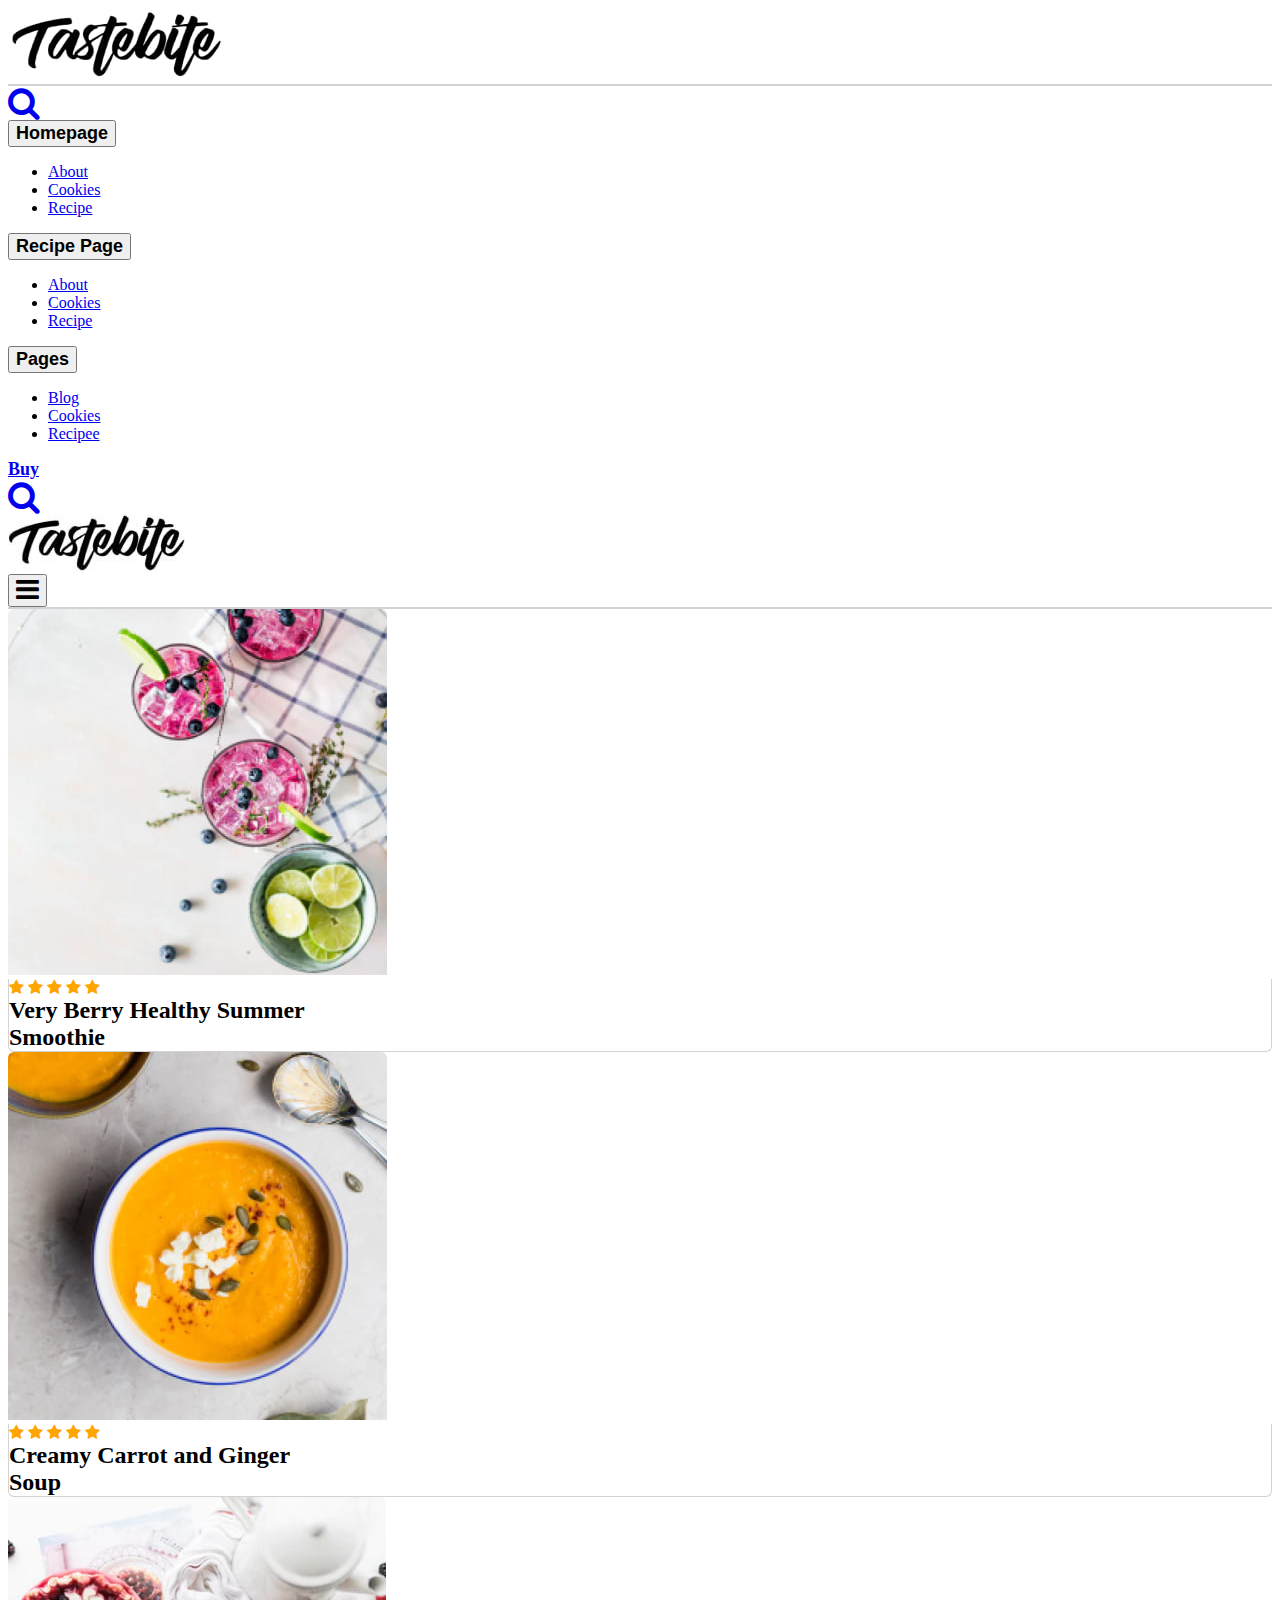
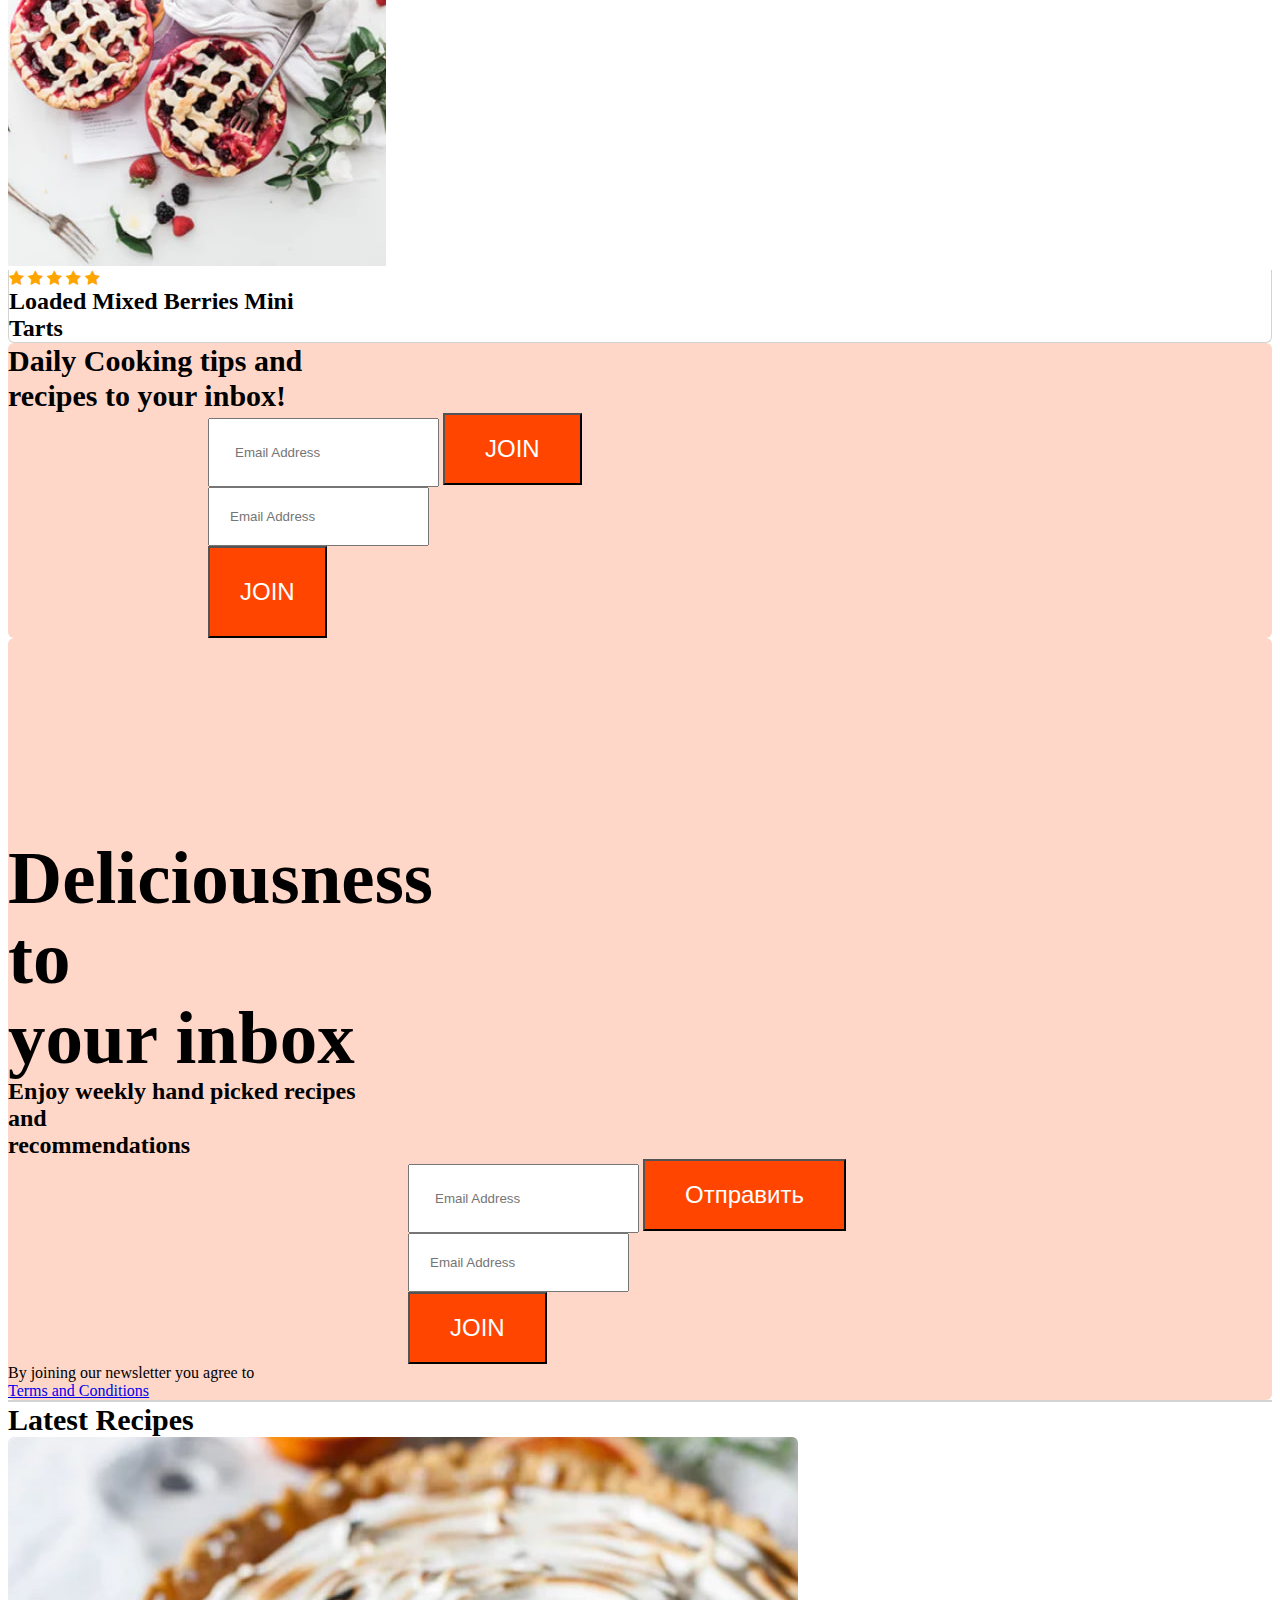
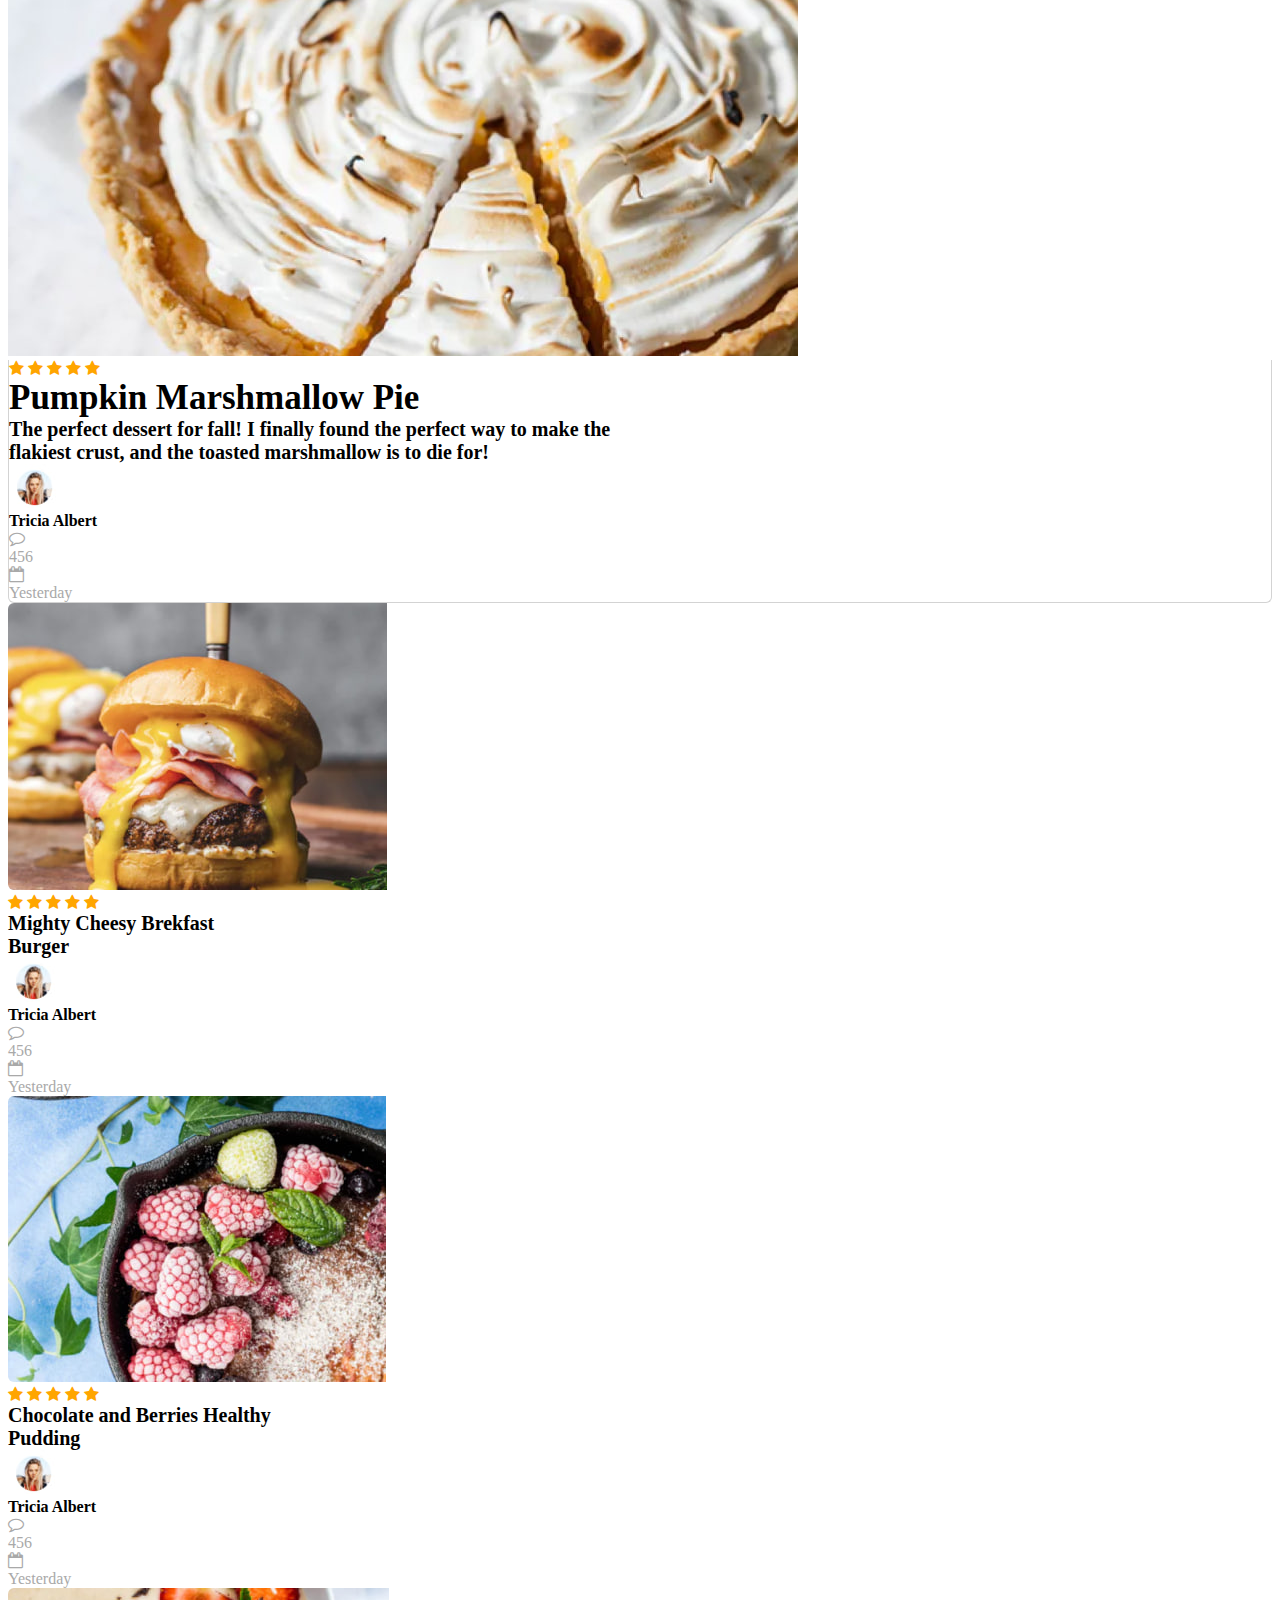
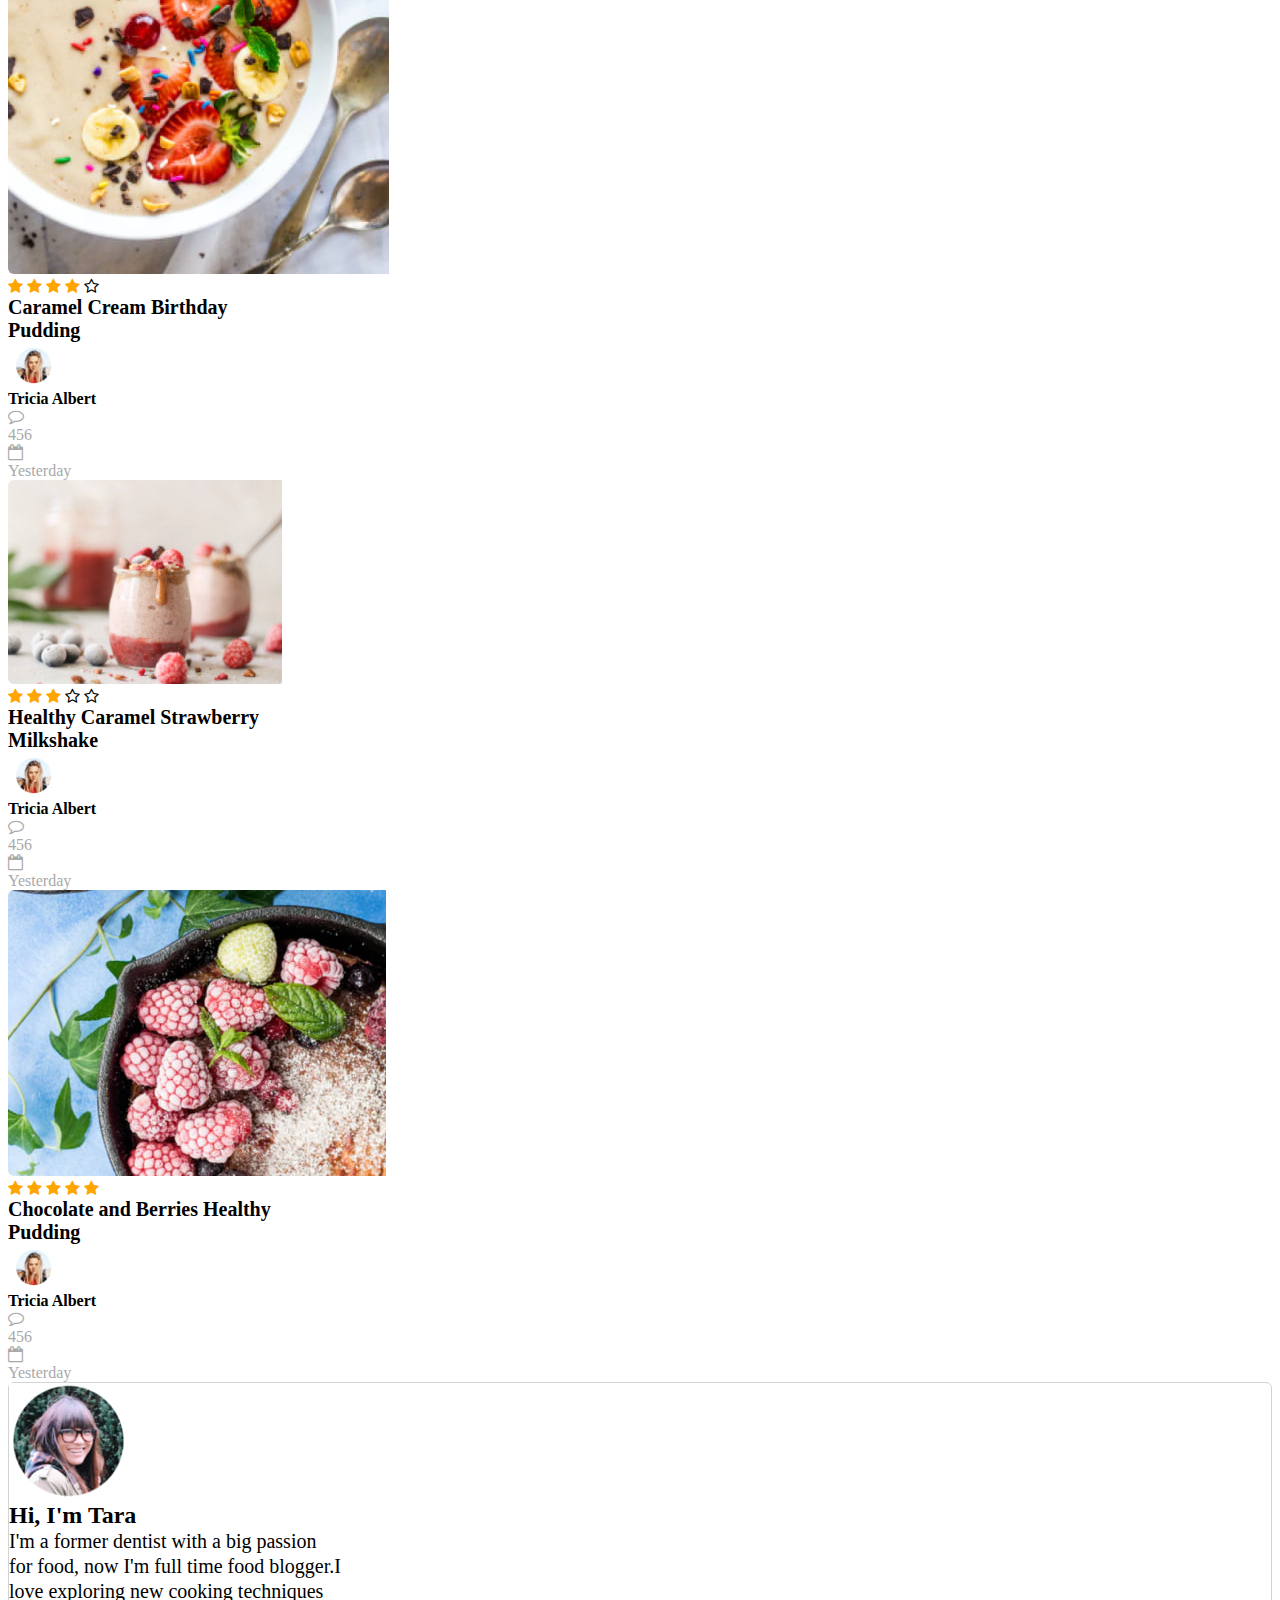
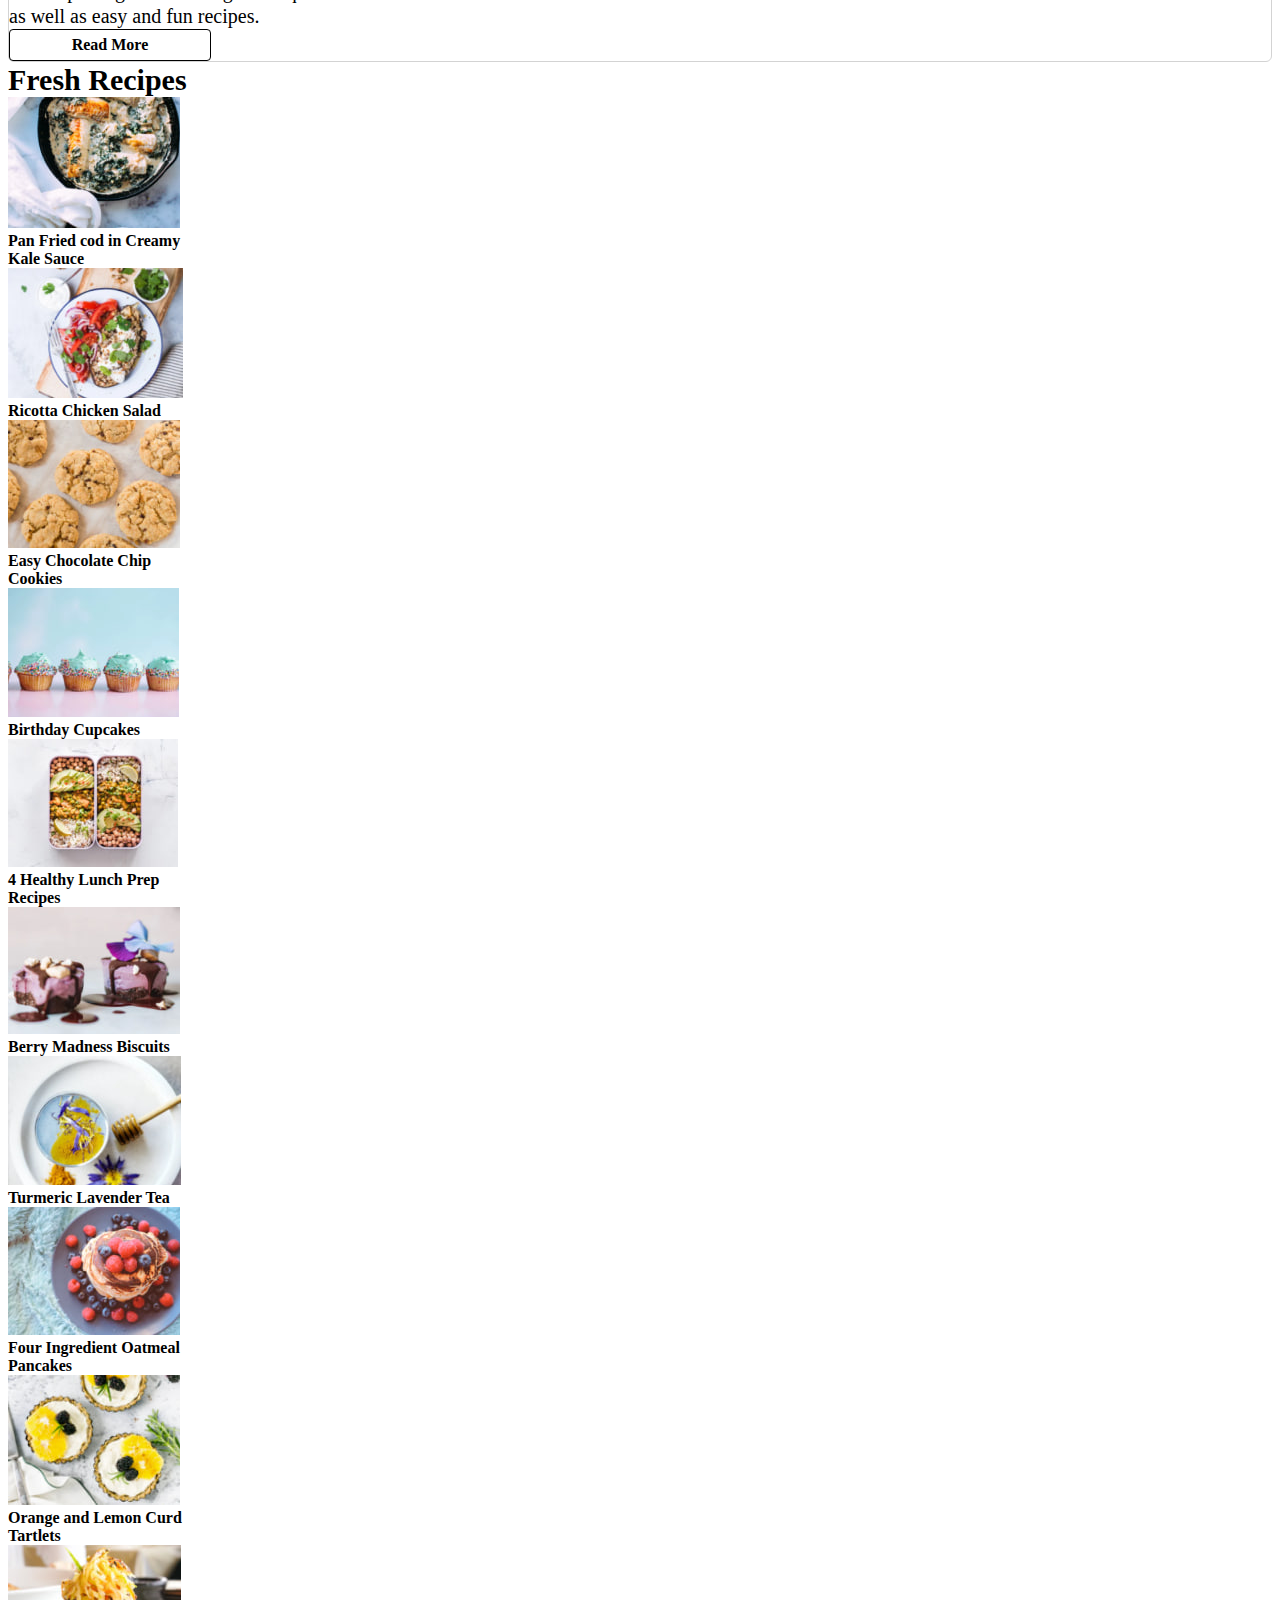
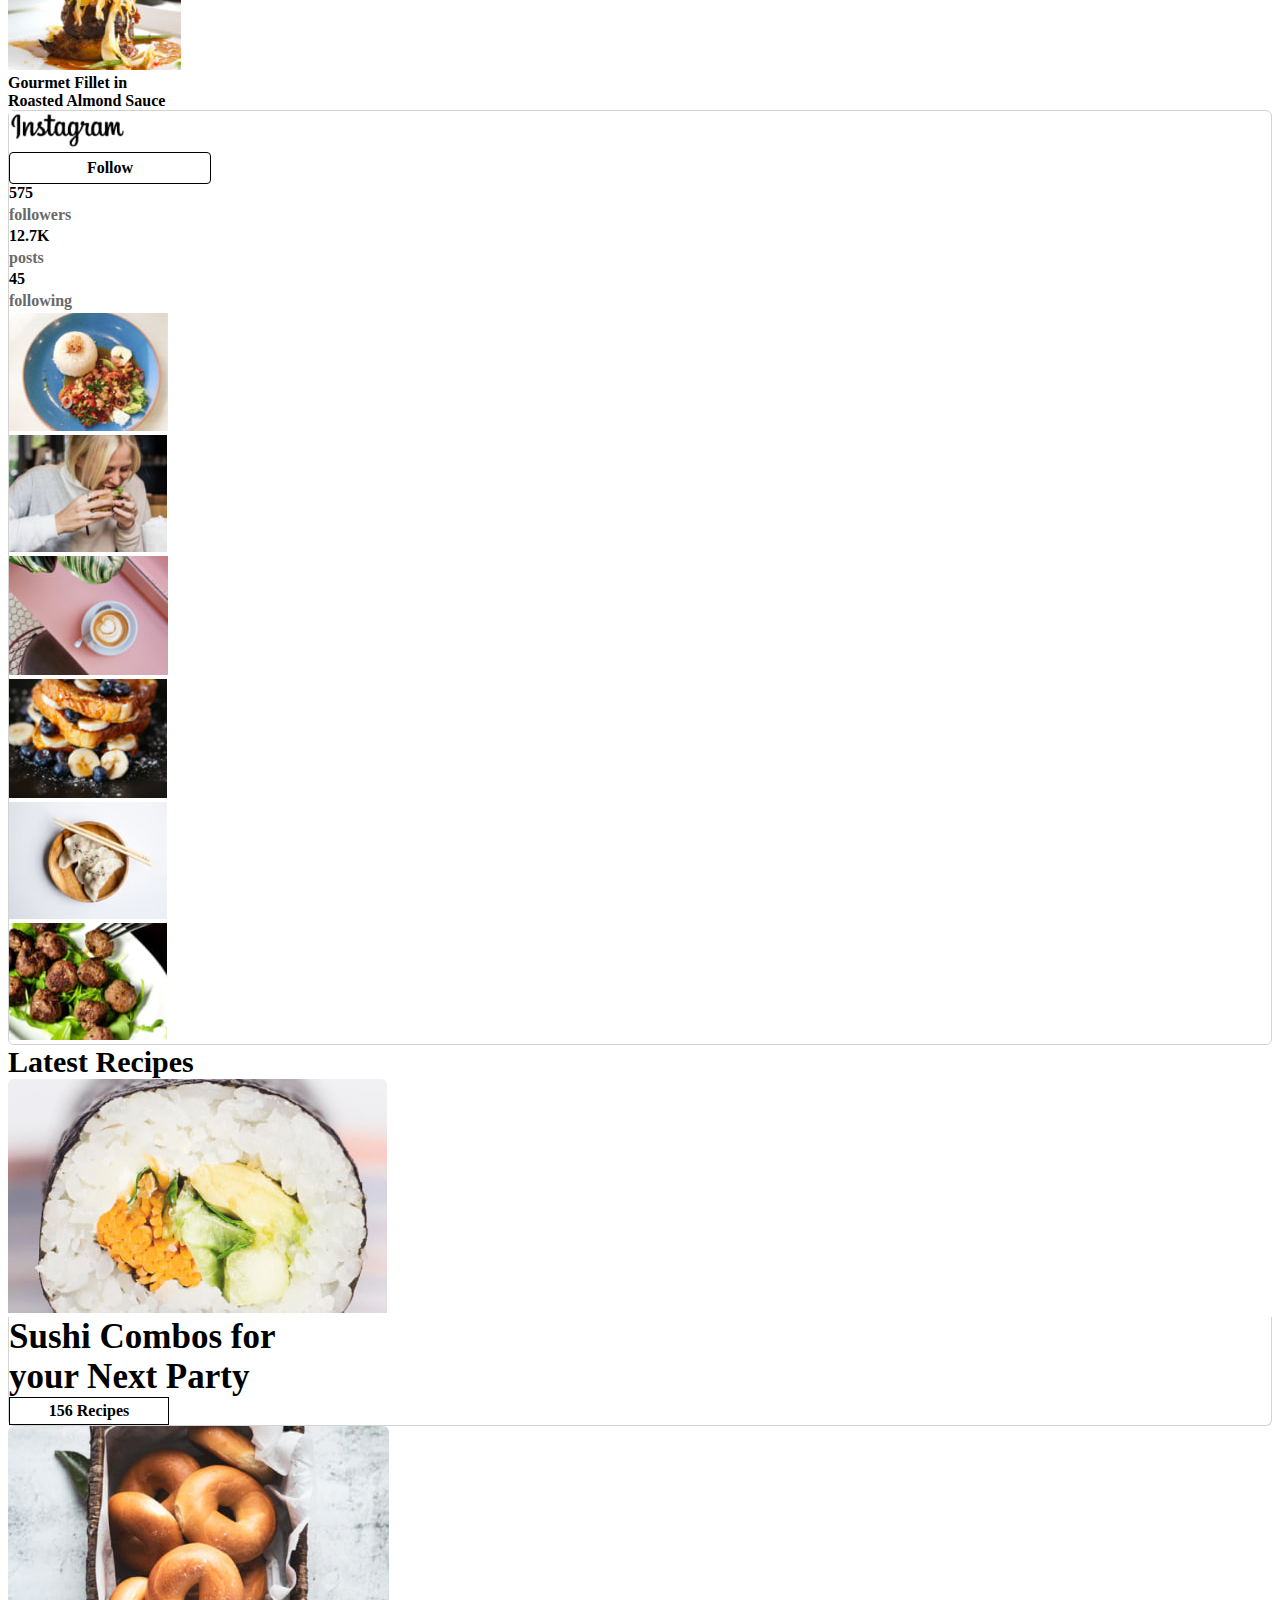
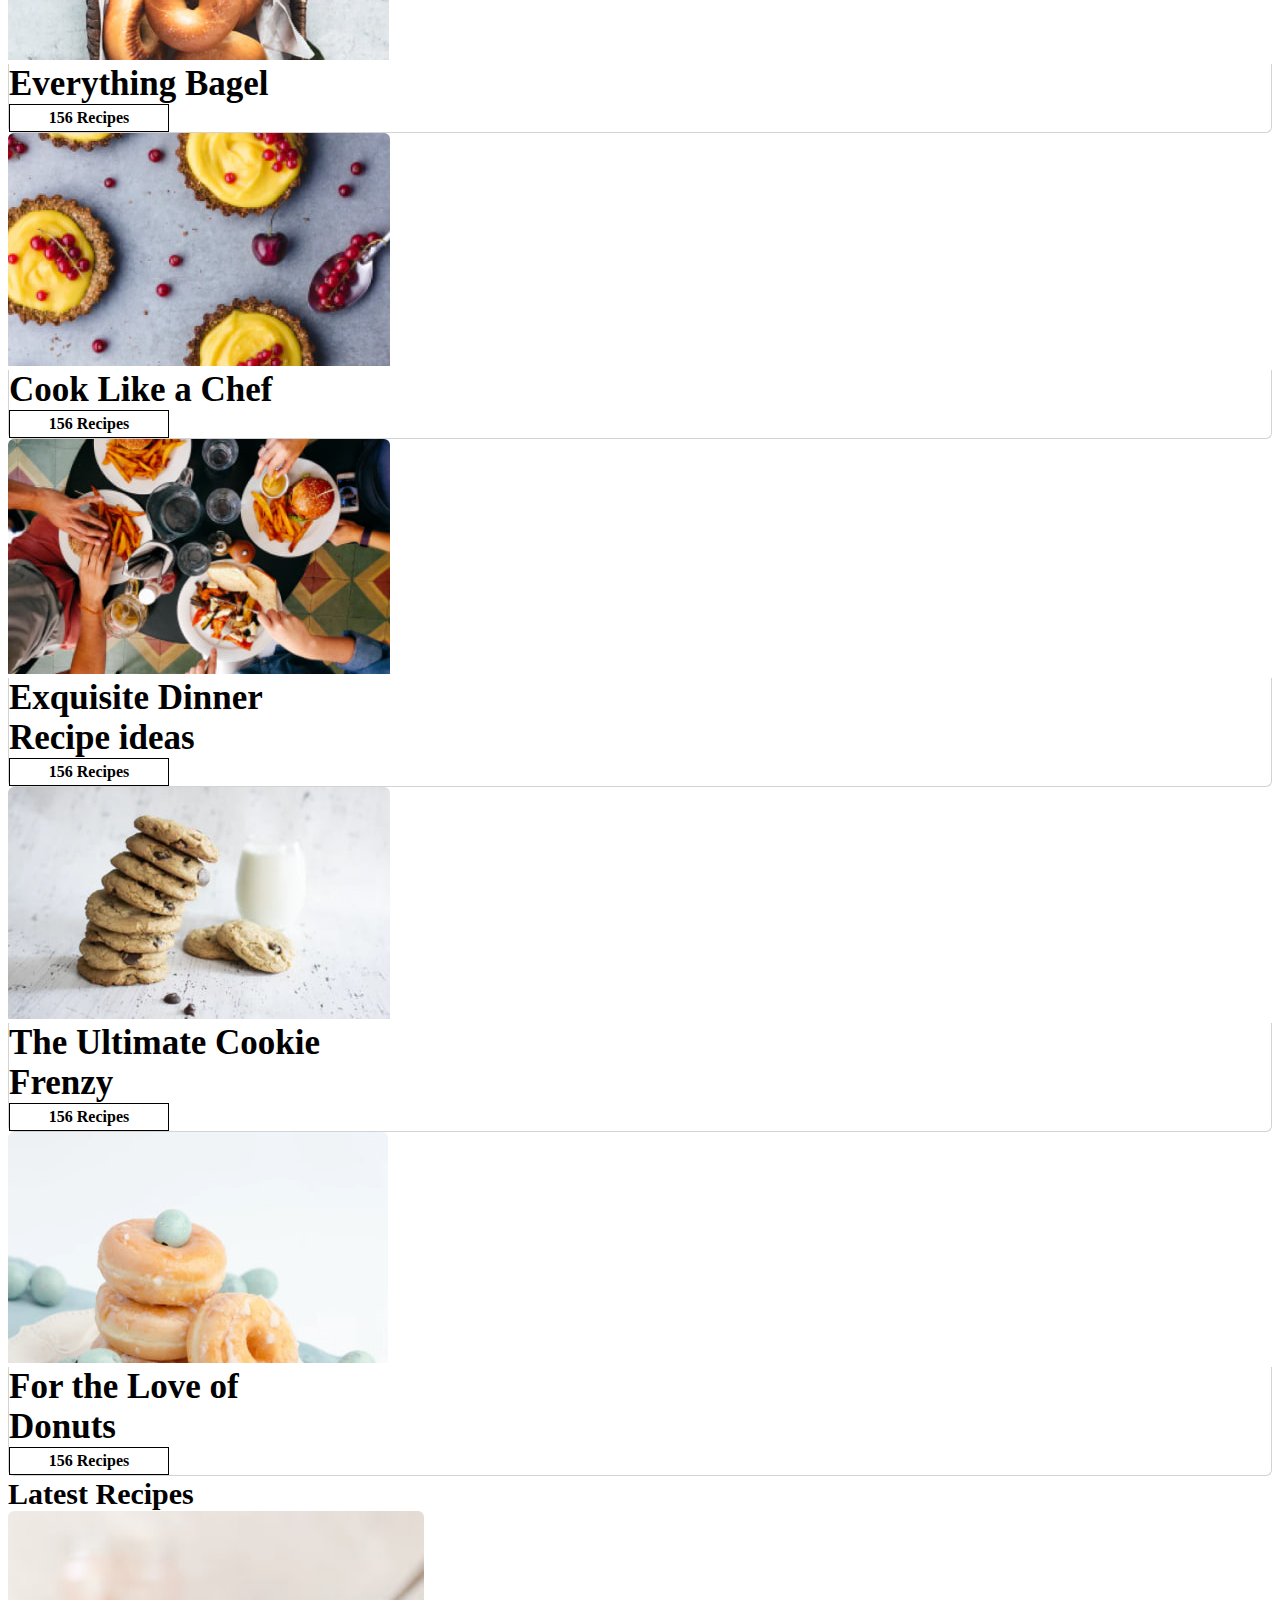
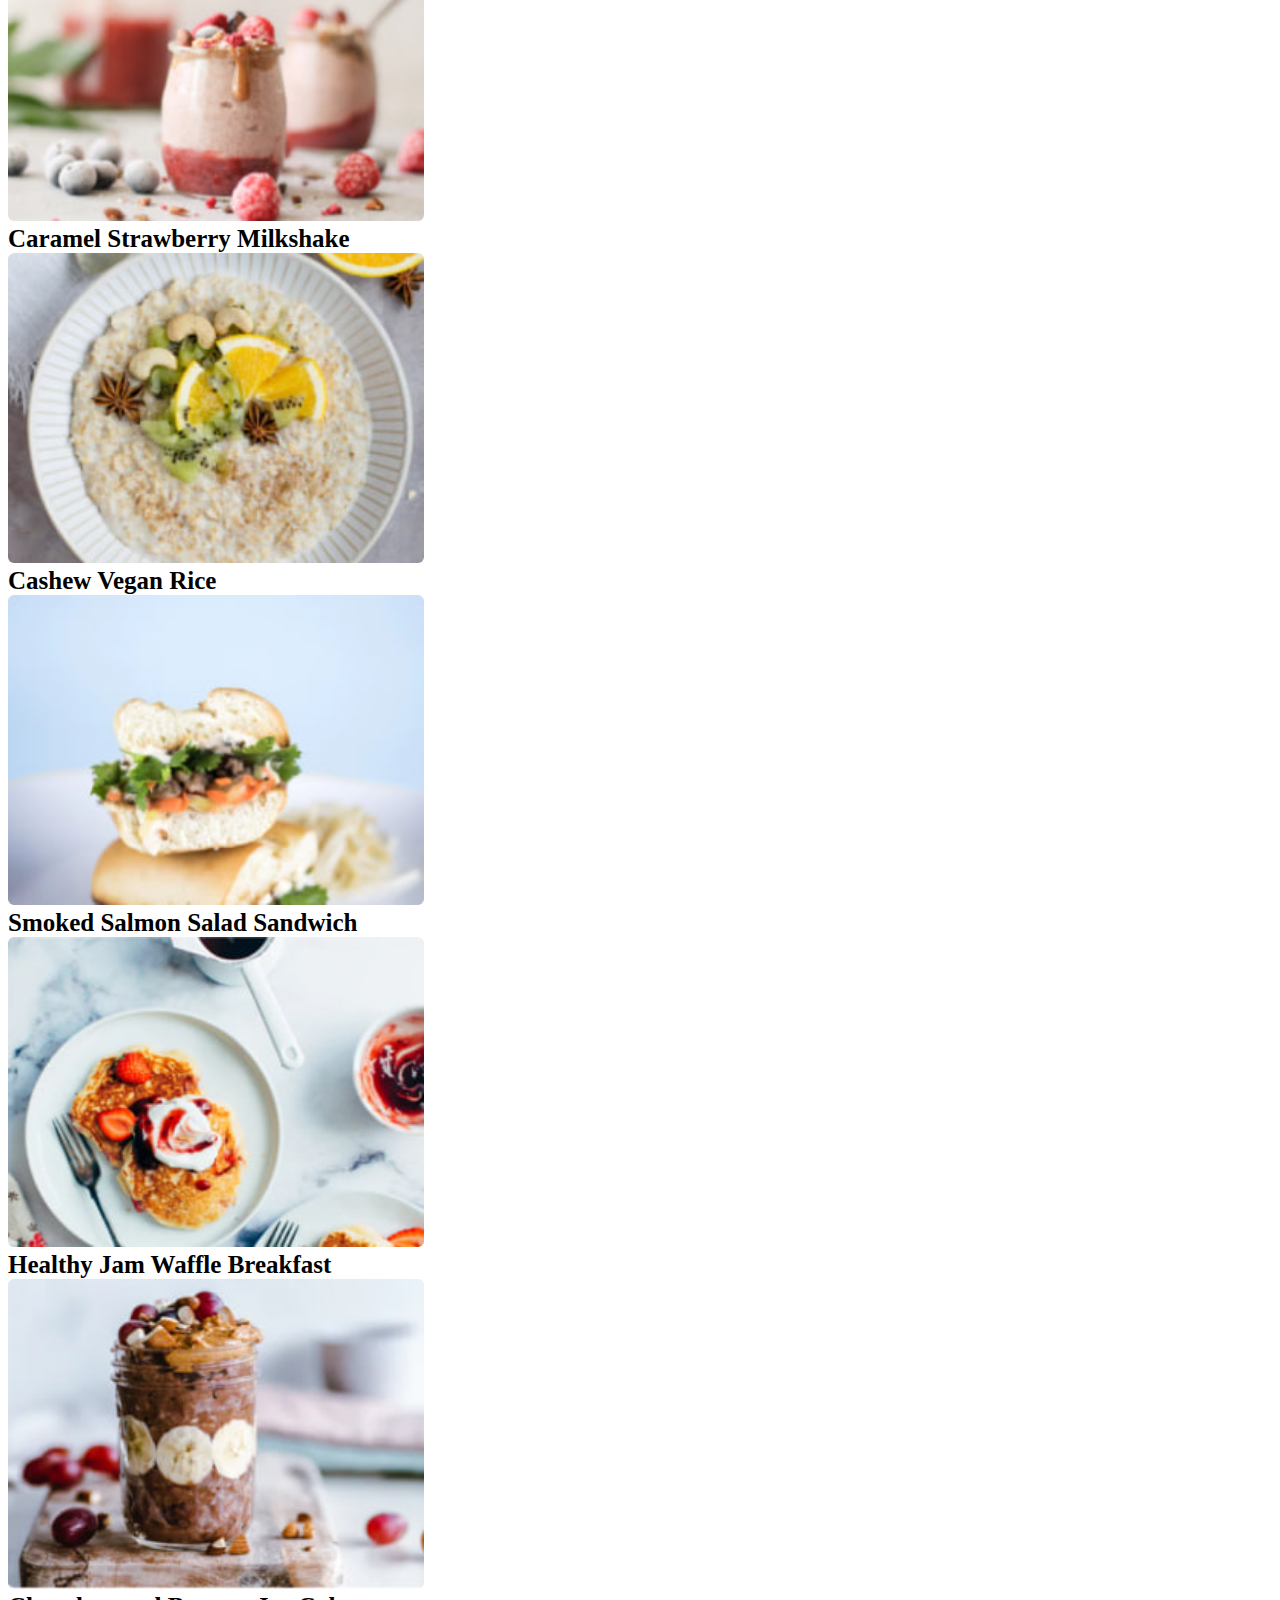
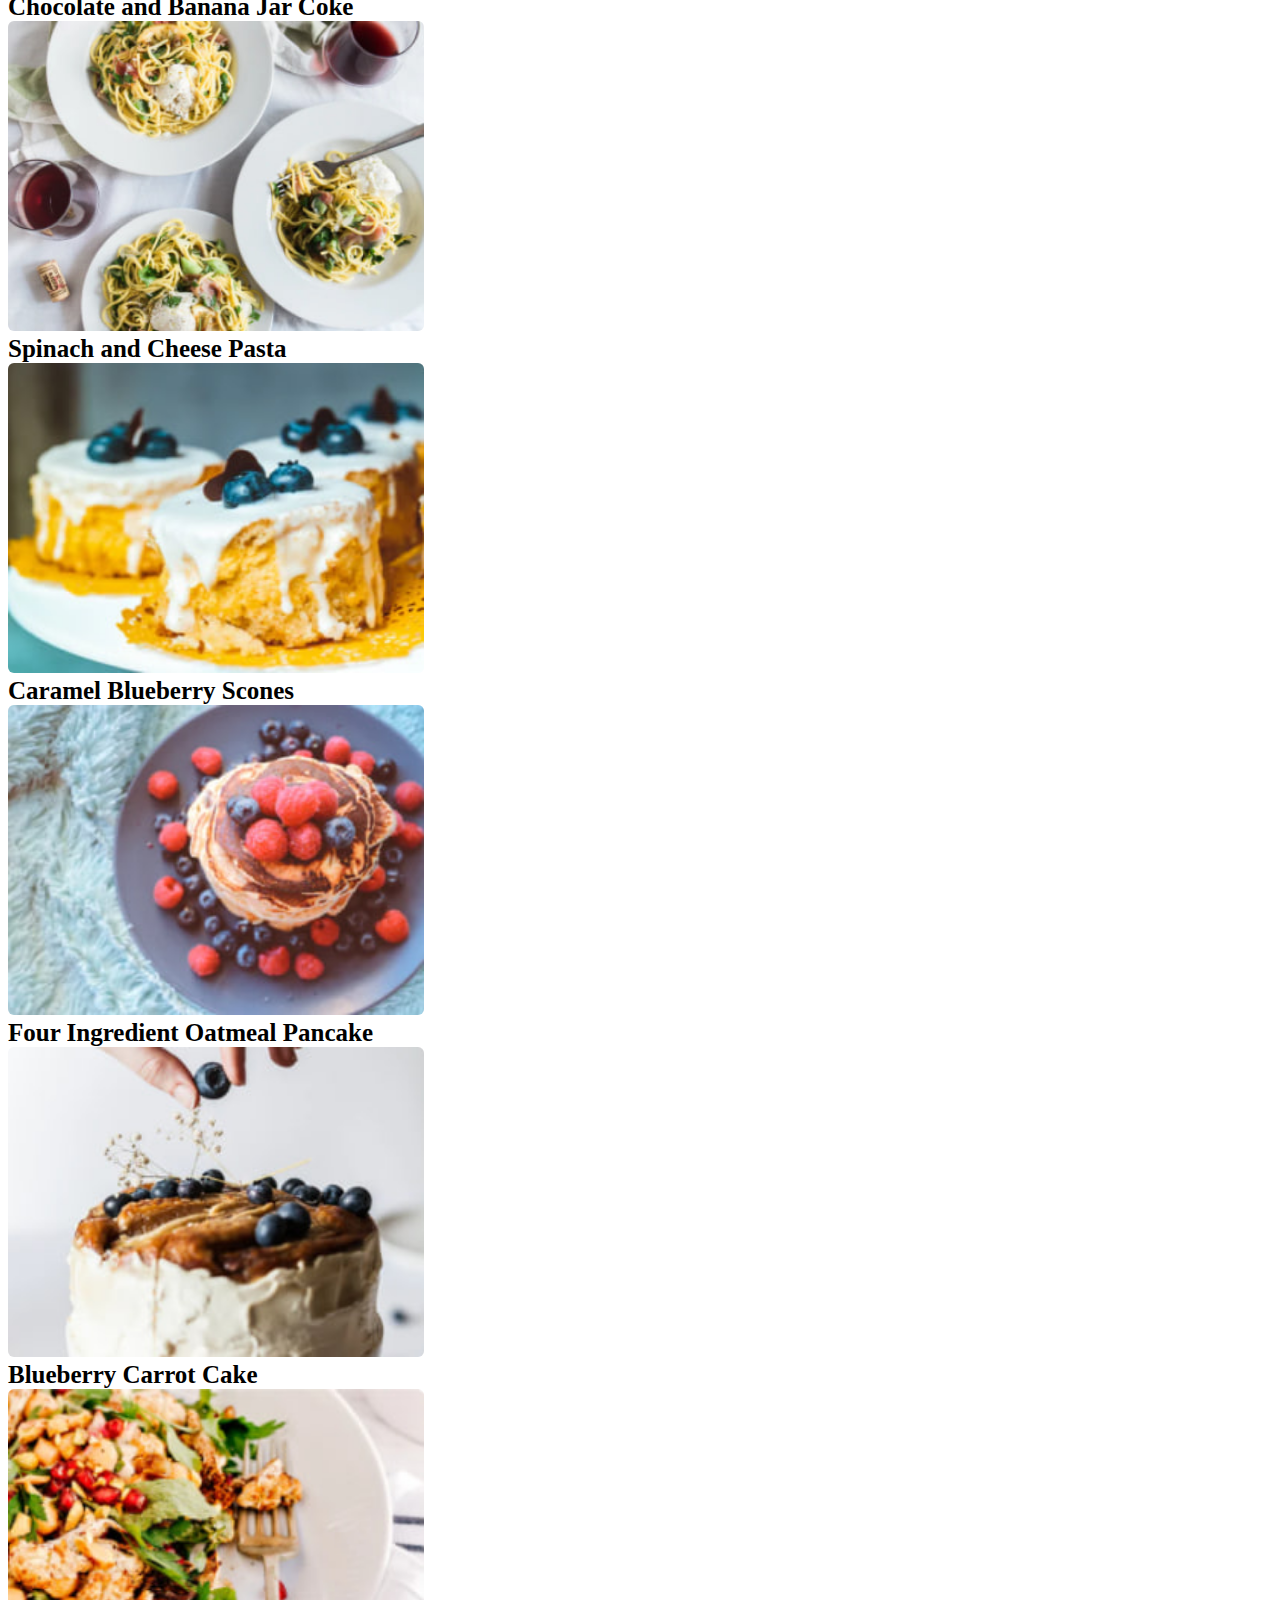
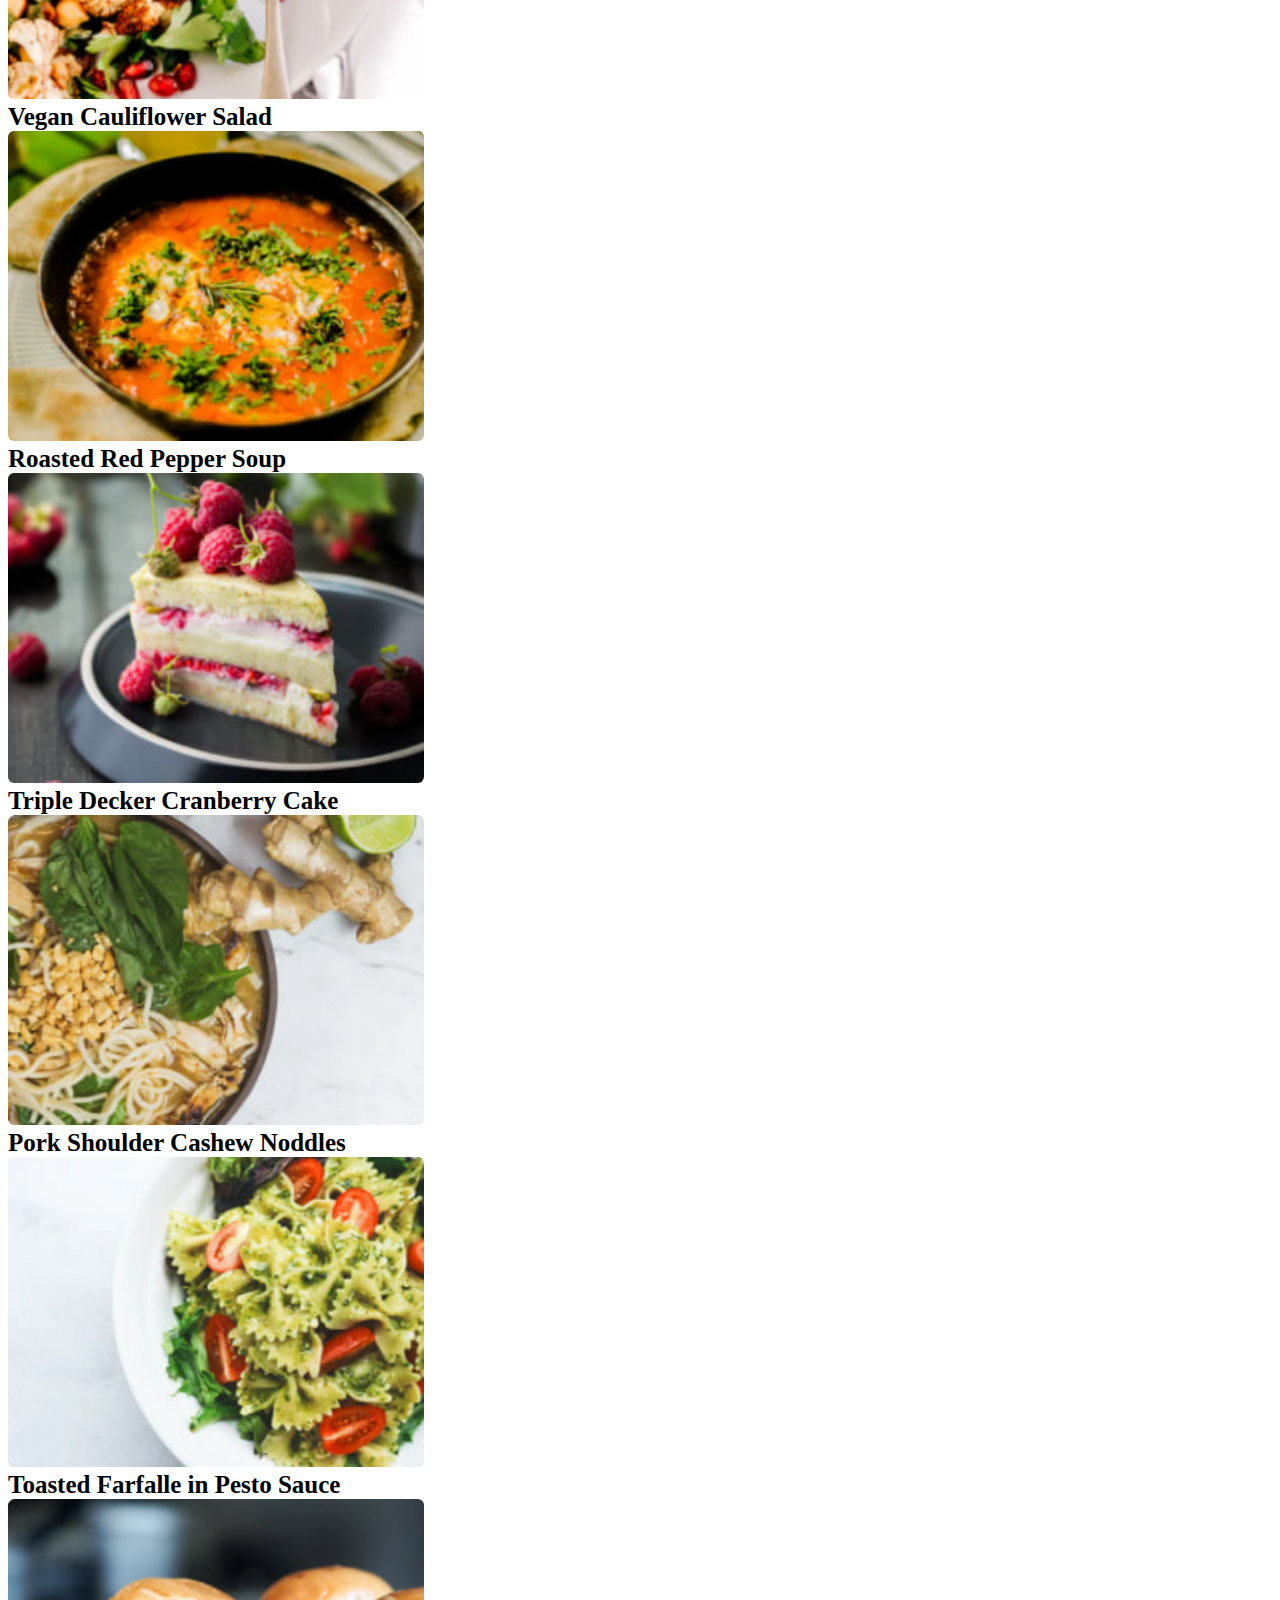
<file: about.html>
<!DOCTYPE html>
<html lang="en">
<head>
    <meta charset="utf-8">
    <meta name="viewport" content="width=device-width, initial-scale=1">
    <link href="https://cdn.jsdelivr.net/npm/bootstrap@5.2.3/dist/css/bootstrap.min.css" rel="stylesheet" integrity="sha384-rbsA2VBKQhggwzxH7pPCaAqO46MgnOM80zW1RWuH61DGLwZJEdK2Kadq2F9CUG65" crossorigin="anonymous">
    <script src="https://cdn.jsdelivr.net/npm/bootstrap@5.2.3/dist/js/bootstrap.bundle.min.js" integrity="sha384-kenU1KFdBIe4zVF0s0G1M5b4hcpxyD9F7jL+jjXkk+Q2h455rYXK/7HAuoJl+0I4" crossorigin="anonymous"></script>
    <link href="https://cdn.jsdelivr.net/npm/font-awesome@4.7.0/css/font-awesome.min.css" rel="stylesheet">
    <link rel="stylesheet" href="style.css">
    <link rel="stylesheet" href="style-xl.css">
</head>
<body>
<header class="mb-xl-5">
    <div class="text-center mt-xl-5 pt-3">
    <a href="index.html"><img src="images/logo_about.jpg" class="mb-5 d-none d-xl-inline"></a>
        <div class="container mt-2 mt-xl-5">
            <div class="border-line mb-4 d-none d-xl-block"></div>
            <div class="row mb-xl-2">
                <div class="col-auto col-xl text-start d-none d-xl-inline">
                    <a href="#" class="text-decoration-none text-black"><i class="fa fa-search" aria-hidden="true"></i></a>
                </div>
                <div class="col-12 col-xl-auto">
                    <div class="collapse d-xl-block" id="topMenu">
                        <div class="row">
                            <div class="col-12 col-xl-auto text-end">
                                <div class="dropdown">
                                    <button class="btn dropdown-toggle menu-button" type="button" data-bs-toggle="dropdown" aria-expanded="false">
                                        Homepage
                                    </button>
                                    <ul class="dropdown-menu">
                                        <li><a class="dropdown-item" href="about.html">About</a></li>
                                        <li><a class="dropdown-item" href="cookies.html">Cookies</a></li>
                                        <li><a class="dropdown-item" href="recipe.html">Recipe</a></li>
                                    </ul>
                                </div>
                            </div>
                            <div class="col-12 col-xl-auto text-end">
                                <div class="dropdown">
                                    <button class="btn dropdown-toggle menu-button" type="button" data-bs-toggle="dropdown" aria-expanded="false">
                                        Recipe Page
                                    </button>
                                    <ul class="dropdown-menu">
                                        <li><a class="dropdown-item" href="about.html">About</a></li>
                                        <li><a class="dropdown-item" href="cookies.html">Cookies</a></li>
                                        <li><a class="dropdown-item" href="recipe.html">Recipe</a></li>
                                    </ul>
                                </div>
                            </div>
                            <div class="col-12 col-xl-auto text-end">
                                <div class="dropdown">
                                    <button class="btn dropdown-toggle menu-button" type="button" data-bs-toggle="dropdown" aria-expanded="false">
                                        Pages
                                    </button>
                                    <ul class="dropdown-menu">
                                        <li><a class="dropdown-item" href="blog.html">Blog</a></li>
                                        <li><a class="dropdown-item" href="cookies.html">Cookies</a></li>
                                        <li><a class="dropdown-item" href="recipe.html">Recipee</a></li>
                                    </ul>
                                </div>
                            </div>
                            <div class="col-12 col-xl-auto text-end mt-2">
                                <a href="form.html" class="menu-button text-decoration-none text-black">
                                    Buy
                                </a>
                            </div>
                        </div>
                    </div>
                </div>
                <div class="col-4 col-xl text-start d-inline d-xl-none">
                    <a href="#" class="text-decoration-none text-black"><i class="fa fa-search" aria-hidden="true"></i></a>
                </div>
                <div class="col-auto col-xl-none image_logo">
                    <img src="images/logo.jpg" class="d-inline d-xl-none mw-100">
                </div>
                <div class="col">
                    <div class="row justify-content-end">
                        <div class="col-auto">
                            <button class="navbar-toggler" type="button" data-bs-toggle="collapse" data-bs-target="#topMenu" aria-controls="navbarSupportedContent" aria-expanded="false" aria-label="Toggle navigation">
                                <i class="fa fa-bars fa-2x" aria-hidden="true"></i>
                            </button>
                        </div>
                    </div>
                </div>
            </div>
            <div class="border-line d-none d-xl-block"></div>
        </div>
    </div>
</header>
<div class="container block1">
    <div class="row g-xl-5 g-4">
        <div class="col-12 col-xl-4">
            <img src="images/foto_about1.jpg" class="w-100 images_r">
            <div class="border-px">
                <div class="star mb-1 ps-4 pt-3">
                    <i class="fa fa-star d-inline align-middle" aria-hidden="true"></i>
                    <i class="fa fa-star d-inline align-middle" aria-hidden="true"></i>
                    <i class="fa fa-star d-inline align-middle" aria-hidden="true"></i>
                    <i class="fa fa-star d-inline align-middle" aria-hidden="true"></i>
                    <i class="fa fa-star d-inline align-middle" aria-hidden="true"></i>
                </div>
                <div class="text-24px ps-4 mb-4">
                    Very Berry Healthy Summer<br>Smoothie
                </div>
            </div>
        </div>
        <div class="col-12 col-xl-4">
            <img src="images/foto_about2.jpg" class="w-100 images_r">
            <div class="border-px">
                <div class="star mb-1 ps-4 pt-3">
                    <i class="fa fa-star d-inline align-middle" aria-hidden="true"></i>
                    <i class="fa fa-star d-inline align-middle" aria-hidden="true"></i>
                    <i class="fa fa-star d-inline align-middle" aria-hidden="true"></i>
                    <i class="fa fa-star d-inline align-middle" aria-hidden="true"></i>
                    <i class="fa fa-star d-inline align-middle" aria-hidden="true"></i>
                </div>
                <div class="text-24px ps-4 mb-4">
                    Creamy Carrot and Ginger<br>Soup
                </div>
            </div>
        </div>
        <div class="col-12 col-xl-4 mb-5">
            <img src="images/foto_about3.jpg" class="w-100 images_r">
            <div class="border-px">
                <div class="star mb-1 ps-4 pt-3">
                    <i class="fa fa-star d-inline align-middle" aria-hidden="true"></i>
                    <i class="fa fa-star d-inline align-middle" aria-hidden="true"></i>
                    <i class="fa fa-star d-inline align-middle" aria-hidden="true"></i>
                    <i class="fa fa-star d-inline align-middle" aria-hidden="true"></i>
                    <i class="fa fa-star d-inline align-middle" aria-hidden="true"></i>
                </div>
                <div class="text-24px ps-4 mb-4">
                    Loaded Mixed Berries Mini<br>Tarts
                </div>
            </div>
        </div>
    </div>
</div>
<div class="background-marengo d-none d-xl-block">
    <div class="container marengo_small pb-3 mb-5">
        <div class="row pt-5">
            <div class="col-auto pt-5">
                <div class="text-30px text-center mb-4">Daily Cooking tips and<br>recipes to your inbox!</div>
            </div>
            <div class="col-auto pt-5">
                <form>
                    <div class="input-group">
                        <input type="email" class="form-control d-none d-xl-inline" placeholder="Email Address" aria-label="Введите Email" aria-describedby="button-addon2">
                        <button class="btn btn_orange d-none d-xl-inline" type="button">JOIN</button>
                    </div>
                </form>
            </div>
        </div>
        <form class="mb-3 p-3 form_email">
            <div class="input-group mb-3">
                <input type="email" class="form-control d-inline d-xl-none" placeholder="Email Address" aria-label="Введите Email" aria-describedby="button-addon2">
            </div>
            <button class="btn btn_orange d-inline d-xl-none w-100" type="button">JOIN</button>
        </form>
    </div>
</div>
<div class="container marengo pb-5 mb-5 p-3 p-xl-0">
    <div class="background-marengo d-block d-xl-none marengo">
        <div class="text-75px text-center mb-4">Deliciousness<br class="d-none d-xl-inline">to<br class="d-inline d-xl-none"> your inbox</div>
        <div class="text-24px text-center mb-4">Enjoy weekly hand picked recipes<br class="d-inline d-xl-none"> and<br class="d-none d-xl-inline">recommendations</div>
        <form>
            <div class="input-group mb-3">
                <input type="email" class="form-control d-none d-xl-inline" placeholder="Email Address" aria-label="Введите Email" aria-describedby="button-addon2">
                <button class="btn btn_orange d-none d-xl-inline" type="button">Отправить</button>
            </div>
        </form>
        <form class="mb-3 p-3 form_email">
            <div class="input-group mb-3">
                <input type="email" class="form-control d-inline d-xl-none" placeholder="Email Address" aria-label="Введите Email" aria-describedby="button-addon2">
            </div>
            <button class="btn btn_orange d-inline d-xl-none w-100" type="button">JOIN</button>
        </form>
        <div class="pb-5">
            <div class="pt-1 text-center">By joining our newsletter you agree to</div>
            <div class="text-decoration-underline text-dangers text-decoration-none text-center"><a href="#" class="text-decoration-none text-black">Terms and Conditions</a></div>
        </div>
    </div>
</div>
<div class="container block2">
    <div class="border-line mb-5"></div>
    <div class="row mb-5 g-5">
        <div class="col-12 col-xl-7">
            <div class="text-30px mb-5 pb-2">Latest Recipes</div>
            <img src="images/foto-desert.jpg" class="images_r w-100">
            <div class="border-px mb-5">
                <div class="star mb-1 ps-4 pt-3 pb-3">
                    <i class="fa fa-star d-inline align-middle" aria-hidden="true"></i>
                    <i class="fa fa-star d-inline align-middle" aria-hidden="true"></i>
                    <i class="fa fa-star d-inline align-middle" aria-hidden="true"></i>
                    <i class="fa fa-star d-inline align-middle" aria-hidden="true"></i>
                    <i class="fa fa-star d-inline align-middle" aria-hidden="true"></i>
                </div>
                <div class="text-35px ps-4 pb-3">
                    Pumpkin Marshmallow Pie
                </div>
                <div class="text-20px ps-4 pb-3">
                    The perfect dessert for fall! I finally found the perfect way to make the<br>flakiest crust, and the toasted marshmallow is to die for!
                </div>
                <div class="row ps-4">
                    <div class="col-auto">
                        <img src="images/foto_search.jpg" class="d-inline align-middle mw-100">
                        <div class="text-16px-black d-inline align-middle">Tricia Albert</div>
                    </div>
                    <div class="col text-end mb-5 pb-5 mt-2">
                        <i class="text-grey fa fa-comment-o d-inline align-middle me-1" aria-hidden="true"></i>
                        <div class="text-grey d-inline align-middle me-5">456</div>
                        <i class="text-grey fa fa-calendar-o d-inline align-middle me-1" aria-hidden="true"></i>
                        <div class="text-grey d-inline align-middle me-5">Yesterday</div>
                    </div>
                </div>
            </div>
            <div class="row pb-5">
                <div class="col-12 col-xl-6 mt-3">
                    <img src="images/burger_small.jpg" class="border-pictures w-100">
                </div>
                <div class="col-12 col-xl-6 mt-5 mw-100">
                    <div class="star mb-1 ps-4 pt-3">
                        <i class="fa fa-star d-inline align-middle" aria-hidden="true"></i>
                        <i class="fa fa-star d-inline align-middle" aria-hidden="true"></i>
                        <i class="fa fa-star d-inline align-middle" aria-hidden="true"></i>
                        <i class="fa fa-star d-inline align-middle" aria-hidden="true"></i>
                        <i class="fa fa-star d-inline align-middle" aria-hidden="true"></i>
                    </div>
                    <div class="text-20px-700 ps-4 pb-2">Mighty Cheesy Brekfast<br>Burger</div>
                    <div class="ps-4 mb-5">
                        <img src="images/foto_search.jpg" class="d-inline align-middle mw-100">
                        <div class="text-16px-black d-inline align-middle">Tricia Albert</div>
                    </div>
                    <div class="ps-4">
                        <i class="text-grey fa fa-comment-o d-inline align-middle me-1" aria-hidden="true"></i>
                        <div class="text-grey d-inline align-middle me-5">456</div>
                        <i class="text-grey fa fa-calendar-o d-inline align-middle me-1" aria-hidden="true"></i>
                        <div class="text-grey d-inline align-middle me-5">Yesterday</div>
                    </div>
                </div>
            </div>
            <div class="row mb-5 pb-4">
                <div class="col-12 col-xl-6 mt-3">
                    <img src="images/berries.jpg" class="border-pictures w-100">
                </div>
                <div class="col-12 col-xl-6 mt-5">
                    <div class="star mb-1 ps-4 pt-3">
                        <i class="fa fa-star d-inline align-middle" aria-hidden="true"></i>
                        <i class="fa fa-star d-inline align-middle" aria-hidden="true"></i>
                        <i class="fa fa-star d-inline align-middle" aria-hidden="true"></i>
                        <i class="fa fa-star d-inline align-middle" aria-hidden="true"></i>
                        <i class="fa fa-star d-inline align-middle" aria-hidden="true"></i>
                    </div>
                    <div class="text-20px-700 ps-4 pb-2">Chocolate and Berries Healthy<br>Pudding</div>
                    <div class="ps-4 mb-5">
                        <img src="images/foto_search.jpg" class="d-inline align-middle mw-100">
                        <div class="text-16px-black d-inline align-middle">Tricia Albert</div>
                    </div>
                    <div class="ps-4">
                        <i class="text-grey fa fa-comment-o d-inline align-middle me-1" aria-hidden="true"></i>
                        <div class="text-grey d-inline align-middle me-5">456</div>
                        <i class="text-grey fa fa-calendar-o d-inline align-middle me-1" aria-hidden="true"></i>
                        <div class="text-grey d-inline align-middle me-5">Yesterday</div>
                    </div>
                </div>
            </div>
            <div class="row mb-5 pb-2">
                <div class="col-12 col-xl-6 mt-3">
                    <img src="images/yogurt.jpg" class="border-pictures w-100">
                </div>
                <div class="col-12 col-xl-6 mt-5">
                    <div class="star mb-1 ps-4 pt-3">
                        <i class="fa fa-star d-inline align-middle" aria-hidden="true"></i>
                        <i class="fa fa-star d-inline align-middle" aria-hidden="true"></i>
                        <i class="fa fa-star d-inline align-middle" aria-hidden="true"></i>
                        <i class="fa fa-star d-inline align-middle" aria-hidden="true"></i>
                        <i class="fa fa-star-o d-inline align-middle" aria-hidden="true"></i>
                    </div>
                    <div class="text-20px-700 ps-4 pb-2">Caramel Cream Birthday<br>Pudding</div>
                    <div class="ps-4 mb-5">
                        <img src="images/foto_search.jpg" class="d-inline align-middle mw-100">
                        <div class="text-16px-black d-inline align-middle">Tricia Albert</div>
                    </div>
                    <div class="ps-4">
                        <i class="text-grey fa fa-comment-o d-inline align-middle me-1" aria-hidden="true"></i>
                        <div class="text-grey d-inline align-middle me-5">456</div>
                        <i class="text-grey fa fa-calendar-o d-inline align-middle me-1" aria-hidden="true"></i>
                        <div class="text-grey d-inline align-middle me-5">Yesterday</div>
                    </div>
                </div>
            </div>
            <div class="row mb-5 pb-2">
                <div class="col-12 col-xl-6 mt-3">
                    <img src="images/foto_desert1.jpg" class="border-pictures w-100">
                </div>
                <div class="col-12 col-xl-6 mt-5">
                    <div class="star mb-1 ps-4 pt-3">
                        <i class="fa fa-star d-inline align-middle" aria-hidden="true"></i>
                        <i class="fa fa-star d-inline align-middle" aria-hidden="true"></i>
                        <i class="fa fa-star d-inline align-middle" aria-hidden="true"></i>
                        <i class="fa fa-star-o d-inline align-middle" aria-hidden="true"></i>
                        <i class="fa fa-star-o d-inline align-middle" aria-hidden="true"></i>
                    </div>
                    <div class="text-20px-700 ps-4 pb-2">Healthy Caramel Strawberry<br>Milkshake</div>
                    <div class="ps-4 mb-5">
                        <img src="images/foto_search.jpg" class="d-inline align-middle mw-100">
                        <div class="text-16px-black d-inline align-middle">Tricia Albert</div>
                    </div>
                    <div class="ps-4">
                        <i class="text-grey fa fa-comment-o d-inline align-middle me-1" aria-hidden="true"></i>
                        <div class="text-grey d-inline align-middle me-5">456</div>
                        <i class="text-grey fa fa-calendar-o d-inline align-middle me-1" aria-hidden="true"></i>
                        <div class="text-grey d-inline align-middle me-5">Yesterday</div>
                    </div>
                </div>
            </div>
            <div class="row mb-5 pb-2">
                <div class="col-12 col-xl-6 mt-3">
                    <img src="images/berries.jpg" class="border-pictures w-100">
                </div>
                <div class="col-12 col-xl-6 mt-5">
                    <div class="star mb-1 ps-4 pt-3">
                        <i class="fa fa-star d-inline align-middle" aria-hidden="true"></i>
                        <i class="fa fa-star d-inline align-middle" aria-hidden="true"></i>
                        <i class="fa fa-star d-inline align-middle" aria-hidden="true"></i>
                        <i class="fa fa-star d-inline align-middle" aria-hidden="true"></i>
                        <i class="fa fa-star d-inline align-middle" aria-hidden="true"></i>
                    </div>
                    <div class="text-20px-700 ps-4 pb-2">Chocolate and Berries Healthy<br>Pudding</div>
                    <div class="ps-4 mb-5">
                        <img src="images/foto_search.jpg" class="d-inline align-middle mw-100">
                        <div class="text-16px-black d-inline align-middle">Tricia Albert</div>
                    </div>
                    <div class="ps-4">
                        <i class="text-grey fa fa-comment-o d-inline align-middle me-1" aria-hidden="true"></i>
                        <div class="text-grey d-inline align-middle me-5">456</div>
                        <i class="text-grey fa fa-calendar-o d-inline align-middle me-1" aria-hidden="true"></i>
                        <div class="text-grey d-inline align-middle me-5">Yesterday</div>
                    </div>
                </div>
            </div>
        </div>
        <div class="col-12 col-xl-5">
            <div class="border-pxl pt-5 pb-5">
                <div class="text-center">
                    <img src="images/foto-circle.jpg" class="mb-3 mw-100">
                </div>
                <div class="text-24px-700 mb-2 text-center">Hi, I'm Tara</div>
                <div class="text-20px-black pb-5 text-center">
                    I'm a former dentist with a big passion<br>for food, now I'm full time food blogger.I<br>love exploring new cooking techniques<br>as well as easy and fun recipes.
                </div>
                <div class="text-center">
                    <div class="border-btn d-inline text-center">
                        Read More
                    </div>
                </div>
            </div>
            <div class="text-30px mb-2 mt-5">Fresh Recipes</div>
            <div class="row g-5 mb-4">
                <div class="col-12 col-xl-6">
                    <img src="images/food_small_img.jpg" class="w-100 mb-2">
                    <div class="text-center text-16px-black-700">
                        Pan Fried cod in Creamy<br>Kale Sauce
                    </div>
                </div>
                <div class="col-12 col-xl-6">
                    <img src="images/food_small_img1.jpg" class="w-100 mb-2">
                    <div class="text-center text-16px-black-700">
                        Ricotta Chicken Salad
                    </div>
                </div>
                <div class="col-12 col-xl-6">
                    <img src="images/food_small_img2.jpg" class="w-100 mb-2">
                    <div class="text-center text-16px-black-700">
                        Easy Chocolate Chip<br>Cookies
                    </div>
                </div>
                <div class="col-12 col-xl-6">
                    <img src="images/food_small_img3.jpg" class="w-100 mb-2">
                    <div class="text-center text-16px-black-700">
                        Birthday Cupcakes
                    </div>
                </div>
                <div class="col-12 col-xl-6">
                    <img src="images/food_small_img4.jpg" class="w-100 mb-2">
                    <div class="text-center text-16px-black-700">
                        4 Healthy Lunch Prep<br>Recipes
                    </div>
                </div>
                <div class="col-12 col-xl-6">
                    <img src="images/food_small_img5.jpg" class="w-100 mb-2">
                    <div class="text-center text-16px-black-700">
                        Berry Madness Biscuits
                    </div>
                </div>
                <div class="col-12 col-xl-6">
                    <img src="images/food_small_img6.jpg" class="w-100 mb-2">
                    <div class="text-center text-16px-black-700">
                        Turmeric Lavender Tea
                    </div>
                </div>
                <div class="col-12 col-xl-6">
                    <img src="images/food_small_img7.jpg" class="w-100 mb-2">
                    <div class="text-center text-16px-black-700">
                        Four Ingredient Oatmeal<br>Pancakes
                    </div>
                </div>
                <div class="col-12 col-xl-6">
                    <img src="images/food_small_img8.jpg" class="w-100 mb-2">
                    <div class="text-center text-16px-black-700">
                        Orange and Lemon Curd<br>Tartlets
                    </div>
                </div>
                <div class="col-12 col-xl-6">
                    <img src="images/food_small_img9.jpg" class="w-100 mb-2">
                    <div class="text-center text-16px-black-700">
                        Gourmet Fillet in<br>Roasted Almond Sauce
                    </div>
                </div>
            </div>
            <div class="border-pxl pt-5 pb-4 mb-5">
                <div class="row mb-3">
                    <div class="col-auto me-5">
                        <img src="images/instagram.jpg" class="mw-100 ms-3">
                    </div>
                    <div class="col text-end me-4 mt-2">
                        <div class="border-btn d-inline text-center">
                            Follow
                        </div>
                    </div>
                </div>
                <div class="row mb-3">
                    <div class="col-auto ms-3">
                        <div class="text-16px-black-700">575</div>
                        <div class="text-16px-grey">followers</div>
                    </div>
                    <div class="col-auto ms-3">
                        <div class="text-16px-black-700">12.7K</div>
                        <div class="text-16px-grey">posts</div>
                    </div>
                    <div class="col-auto ms-3">
                        <div class="text-16px-black-700">45</div>
                        <div class="text-16px-grey">following</div>
                    </div>
                </div>
                <div class="row g-3">
                    <div class="col-6">
                        <img src="images/foto-small1.jpg" class="w-100 ps-4">
                    </div>
                    <div class="col-6">
                        <img src="images/foto-small2.jpg" class="w-100 pe-4">
                    </div>
                    <div class="col-6">
                        <img src="images/foto-small3.jpg" class="w-100 ps-4">
                    </div>
                    <div class="col-6">
                        <img src="images/foto-small4.jpg" class="w-100 pe-4">
                    </div>
                    <div class="col-6">
                        <img src="images/foto-small5.jpg" class="w-100 ps-4">
                    </div>
                    <div class="col-6">
                        <img src="images/foto-small6.jpg" class="w-100 pe-4">
                    </div>
                </div>
            </div>
        </div>
    </div>
</div>
<div class="container block3">
    <div class="text-70px mb-2">Latest Recipes</div>
    <div class="row">
        <div class="col-12 col-xl-4 mb-5">
            <img src="images/photo_about1.jpg" class="w-100 images_r">
            <div class="border-px mb-4 mb-xl-0">
                <div class="row">
                    <div class="col p-5 mt-xl-3 pt-xl-2 pb-xl-4">
                        <div class="text-35px">
                            Sushi Combos for<br>your Next Party
                        </div>
                    </div>
                </div>
                <div class="row">
                    <div class="col-xl-6"></div>
                    <div class="col pb-4 ms-xl-3">
                        <div class="text-end">
                        <div class="border-btn">
                            156 Recipes
                        </div>
                        </div>
                    </div>
                </div>
            </div>
        </div>
        <div class="col-12 col-xl-4 mb-5 mt-4">
            <img src="images/photo_about2.jpg" class="w-100 images_r">
            <div class="border-px mb-4 mb-xl-0">
                <div class="row">
                    <div class="col p-5 mt-xl-3 pt-xl-2 pb-xl-4">
                        <div class="text-35px">
                            Everything Bagel
                        </div>
                    </div>
                </div>
                <div class="row">
                    <div class="col-xl-6"></div>
                    <div class="col pb-4 ms-xl-3">
                        <div class="text-end">
                            <div class="border-btn">
                                156 Recipes
                            </div>
                        </div>
                    </div>
                </div>
            </div>
        </div>
        <div class="col-12 col-xl-4 mb-5 mt-4">
            <img src="images/photo_about3.jpg" class="w-100 images_r">
            <div class="border-px mb-4 mb-xl-0">
                <div class="row">
                    <div class="col p-5 mt-xl-3 pt-xl-2 pb-xl-4">
                        <div class="text-35px">
                            Cook Like a Chef
                        </div>
                    </div>
                </div>
                <div class="row">
                    <div class="col-xl-6"></div>
                    <div class="col pb-4 ms-xl-3">
                        <div class="text-end">
                            <div class="border-btn">
                                156 Recipes
                            </div>
                        </div>
                    </div>
                </div>
            </div>
        </div>
        <div class="col-12 col-xl-4 mb-5">
            <img src="images/photo_about4.jpg" class="w-100 images_r">
            <div class="border-px mb-4 mb-xl-0">
                <div class="row">
                    <div class="col p-5 mt-xl-3 pt-xl-2 pb-xl-4">
                        <div class="text-35px">
                            Exquisite Dinner<br>Recipe ideas
                        </div>
                    </div>
                </div>
                <div class="row">
                    <div class="col-xl-6"></div>
                    <div class="col pb-4 ms-xl-3">
                        <div class="text-end">
                            <div class="border-btn">
                                156 Recipes
                            </div>
                        </div>
                    </div>
                </div>
            </div>
        </div>
        <div class="col-12 col-xl-4 mb-5">
            <img src="images/photo_about5.jpg" class="w-100 images_r">
            <div class="border-px mb-4 mb-xl-0">
                <div class="row">
                    <div class="col p-5 mt-xl-3 pt-xl-2 pb-xl-4">
                        <div class="text-35px">
                            The Ultimate Cookie<br>Frenzy
                        </div>
                    </div>
                </div>
                <div class="row">
                    <div class="col-xl-6"></div>
                    <div class="col pb-4 ms-xl-3">
                        <div class="text-end">
                            <div class="border-btn">
                                156 Recipes
                            </div>
                        </div>
                    </div>
                </div>
            </div>
        </div>
        <div class="col-12 col-xl-4 mb-5">
            <img src="images/photo_about6.jpg" class="w-100 images_r">
            <div class="border-px mb-4 mb-xl-0">
                <div class="row">
                    <div class="col p-5 mt-xl-3 pt-xl-2 pb-xl-4">
                        <div class="text-35px">
                            For the Love of<br>Donuts
                        </div>
                    </div>
                </div>
                <div class="row">
                    <div class="col-xl-6"></div>
                    <div class="col pb-4 ms-xl-3">
                        <div class="text-end">
                            <div class="border-btn">
                                156 Recipes
                            </div>
                        </div>
                    </div>
                </div>
            </div>
        </div>
    </div>
</div>
<div class="container block4">
    <div class="row mb-xl-5 gx-xl-5 g-4">
        <div class="text-30px mb-xl-5 pb-xl-2">Latest Recipes</div>
        <div class="col-6 col-xl-4">
            <img src="images/foto_desert1.jpg" class="w-100 images_px mb-3">
            <div class="text-25px mb-xl-5 pb-xl-3">Caramel Strawberry Milkshake</div>
        </div>
        <div class="col-6 col-xl-4">
            <img src="images/foto_desert2.jpg" class="w-100 images_px mb-3">
            <div class="text-25px mb-xl-5 pb-xl-3">Cashew Vegan Rice</div>
        </div>
        <div class="col-6 col-xl-4">
            <img src="images/foto_desert3.jpg" class="w-100 images_px mb-3">
            <div class="text-25px mb-xl-5 pb-xl-3">Smoked Salmon Salad Sandwich</div>
        </div>
        <div class="col-6 col-xl-4">
            <img src="images/foto_desert5.jpg" class="w-100 images_px mb-3">
            <div class="text-25px mb-xl-5 pb-xl-3">Healthy Jam Waffle Breakfast</div>
        </div>
        <div class="col-6 col-xl-4">
            <img src="images/foto_desert6.jpg" class="w-100 images_px mb-3">
            <div class="text-25px mb-xl-5 pb-xl-3">Chocolate and Banana Jar Coke</div>
        </div>
        <div class="col-6 col-xl-4">
            <img src="images/desert-pasta.jpg" class="w-100 images_px mb-3">
            <div class="text-25px mb-xl-5 pb-xl-3">Spinach and Cheese Pasta </div>
        </div>
        <div class="col-6 col-xl-4">
            <img src="images/foto_desert7.jpg" class="w-100 images_px mb-3">
            <div class="text-25px mb-xl-5 pb-xl-3">Caramel Blueberry Scones</div>
        </div>
        <div class="col-6 col-xl-4">
            <img src="images/foto_desert24.jpg" class="w-100 images_px mb-3">
            <div class="text-25px mb-xl-5 pb-xl-3">Four Ingredient Oatmeal Pancake</div>
        </div>
        <div class="col-6 col-xl-4">
            <img src="images/foto_desert8.jpg" class="w-100 images_px mb-3">
            <div class="text-25px mb-xl-5 pb-xl-3">Blueberry Carrot Cake</div>
        </div>
        <div class="col-6 col-xl-4">
            <img src="images/foto_desert9.jpg" class="w-100 images_px mb-3">
            <div class="text-25px mb-xl-5 pb-xl-3">Vegan Cauliflower Salad</div>
        </div>
        <div class="col-6 col-xl-4">
            <img src="images/foto_desert10.jpg" class="w-100 images_px mb-3">
            <div class="text-25px mb-xl-5 pb-xl-3">Roasted Red Pepper Soup</div>
        </div>
        <div class="col-6 col-xl-4">
            <img src="images/foto_desert17.jpg" class="w-100 images_px mb-3">
            <div class="text-25px mb-xl-5 pb-xl-3">Triple Decker Cranberry Cake</div>
        </div>
        <div class="col-6 col-xl-4">
            <img src="images/foto_desert12.jpg" class="w-100 images_px mb-3">
            <div class="text-25px mb-xl-5 pb-xl-3">Pork Shoulder Cashew Noddles</div>
        </div>
        <div class="col-6 col-xl-4">
            <img src="images/foto_desert13.jpg" class="w-100 images_px mb-3">
            <div class="text-25px mb-xl-5 pb-xl-3">Toasted Farfalle in Pesto Sauce</div>
        </div>
        <div class="col-6 col-xl-4 d-xl-inline d-none">
            <img src="images/foto_desert14.jpg" class="w-100 images_px mb-3">
            <div class="text-25px mb-xl-5 pb-xl-3">Cheese Bacon Burger Sliders</div>
        </div>
        <div class="col-12 text-center mb-5">
            <button class="btn bnt-px"><div class="button-px">Load More</div></button>
        </div>
    </div>
</div>
<footer>
    <div class="background-grey d-none d-xl-block">
        <div class="container">
            <div class="row pt-5 pb-5 decoration-none">
                <div class="col-4 pt-5 pb-5">
                    <img src="images/logo_footer.jpg" class="mb-3">
                    <div class="text-20px-grey">
                        "On the other hand, we denounce with<br> righteous indignation and dislike men who are<br>so beguiled and demoralized by the charms of<br>pleasure of the moment"
                    </div>
                </div>
                <div class="col-3"></div>
                <div class="col-1 pt-5">
                    <div class="text-16px-grey mb-2">Tastebite</div>
                    <div class="text-16px mb-1"><a href="#">About us</a></div>
                    <div class="text-16px mb-1"><a href="#">Careers</a></div>
                    <div class="text-16px mb-1"><a href="#">Contact US</a></div>
                    <div class="text-16px mb-1"><a href="#">Feedback</a></div>
                </div>
                <div class="col-1"></div>
                <div class="col-1 pt-5">
                    <div class="text-16px-grey mb-2">Legal</div>
                    <div class="text-16px mb-1"><a href="#">Terms</a></div>
                    <div class="text-16px mb-1"><a href="#">Conditions</a></div>
                    <div class="text-16px mb-1"><a href="#">Cookies</a></div>
                    <div class="text-16px mb-1"><a href="#">Copyright</a></div>
                </div>
                <div class="col-1"></div>
                <div class="col-1 pt-5">
                    <div class="text-16px-grey mb-2">Follow</div>
                    <div class="text-16px mb-1"><a href="#">Facebook</a></div>
                    <div class="text-16px mb-1"><a href="#">Twitter</a></div>
                    <div class="text-16px mb-1"><a href="#">Instagram</a></div>
                    <div class="text-16px mb-1"><a href="#">Youtube</a></div>
                </div>
            </div>
            <div class="border-line mb-5"></div>
            <div class="row">
                <div class="col-9">
                    <div class="text-14px-grey pb-5">&#169 2023 Tastebite - All rights reserved</div>
                </div>
                <div class="col text-end">
                    <div class="row g-5 social_network">
                        <div class="col-3">
                            <a href="#" class="text-decoration-none"><i class="fa fa-facebook" aria-hidden="true"></i></a>
                        </div>
                        <div class="col-3">
                            <a href="#" class="text-decoration-none"><i class="fa fa-twitter" aria-hidden="true"></i></a>
                        </div>
                        <div class="col-3">
                            <a href="#" class="text-decoration-none"><i class="fa fa-instagram" aria-hidden="true"></i></a>
                        </div>
                        <div class="col-3">
                            <a href="#" class="text-decoration-none"><i class="fa fa-youtube-play" aria-hidden="true"></i></a>
                        </div>
                    </div>
                </div>
            </div>
        </div>
    </div>
    <div class="container background-grey d-block d-xl-none">
        <img src="images/logo_footer.jpg" class="mt-5 mb-3">
        <div class="text-grey">"On the other hand, we denounce with righteous<br>indignation and dislike men who are so beguiled<br>and demoralized by the charms of pleasure of the<br>moment"</div>
        <div class="accordion accordion-flush pb-5" id="accordionFlushExample">
            <div class="accordion-item">
                <h2 class="accordion-header" id="flush-headingOne">
                    <button class="accordion-button collapsed px-0" type="button" data-bs-toggle="collapse" data-bs-target="#flush-collapseOne" aria-expanded="false" aria-controls="flush-collapseOne">
                        Tastebite
                    </button>
                </h2>
                <div id="flush-collapseOne" class="accordion-collapse collapse" aria-labelledby="flush-headingOne" data-bs-parent="#accordionFlushExample">
                    <div class="accordion-body decoration-none">
                        <div class="text-16px mb-1"><a href="#">About us</a></div>
                        <div class="text-16px mb-1"><a href="#">Careers</a></div>
                        <div class="text-16px mb-1"><a href="#">Contact US</a></div>
                        <div class="text-16px mb-1"><a href="#">Feedback</a></div>
                    </div>
                </div>
            </div>
            <div class="accordion-item">
                <h2 class="accordion-header" id="flush-headingTwo">
                    <button class="accordion-button collapsed px-0" type="button" data-bs-toggle="collapse" data-bs-target="#flush-collapseTwo" aria-expanded="false" aria-controls="flush-collapseTwo">
                        Legal
                    </button>
                </h2>
                <div id="flush-collapseTwo" class="accordion-collapse collapse" aria-labelledby="flush-headingTwo" data-bs-parent="#accordionFlushExample">
                    <div class="accordion-body decoration-none">
                        <div class="text-16px mb-1"><a href="#">Terms</a></div>
                        <div class="text-16px mb-1"><a href="#">Conditions</a></div>
                        <div class="text-16px mb-1"><a href="#">Cookies</a></div>
                        <div class="text-16px mb-1"><a href="#">Copyright</a></div>
                    </div>
                </div>
            </div>
            <div class="accordion-item">
                <h2 class="accordion-header" id="flush-headingThree">
                    <button class="accordion-button collapsed px-0" type="button" data-bs-toggle="collapse" data-bs-target="#flush-collapseThree" aria-expanded="false" aria-controls="flush-collapseThree">
                        Follow
                    </button>
                </h2>
                <div id="flush-collapseThree" class="accordion-collapse collapse" aria-labelledby="flush-headingThree" data-bs-parent="#accordionFlushExample">
                    <div class="accordion-body decoration-none">
                        <div class="text-16px mb-1"><a href="#">Facebook</a></div>
                        <div class="text-16px mb-1"><a href="#">Twitter</a></div>
                        <div class="text-16px mb-1"><a href="#">Instagram</a></div>
                        <div class="text-16px mb-1"><a href="#">Youtube</a></div>
                    </div>
                </div>
            </div>
        </div>
        <div class="row">
            <div class="col pb-4">
                <div class="row g-5 social_network_sm">
                    <div class="col-auto">
                        <a href="#" class="text-decoration-none"><i class="fa fa-facebook" aria-hidden="true"></i></a>
                    </div>
                    <div class="col-auto">
                        <a href="#" class="text-decoration-none"><i class="fa fa-twitter" aria-hidden="true"></i></a>
                    </div>
                    <div class="col-auto">
                        <a href="#" class="text-decoration-none"><i class="fa fa-instagram" aria-hidden="true"></i></a>
                    </div>
                    <div class="col-auto">
                        <a href="#" class="text-decoration-none"><i class="fa fa-youtube-play" aria-hidden="true"></i></a>
                    </div>
                </div>
            </div>
            <div class="text-14px-grey pb-5">&#169 2023 Tastebite - All rights reserved</div>
        </div>
    </div>
</footer>
    
</body>
</html>
</file>
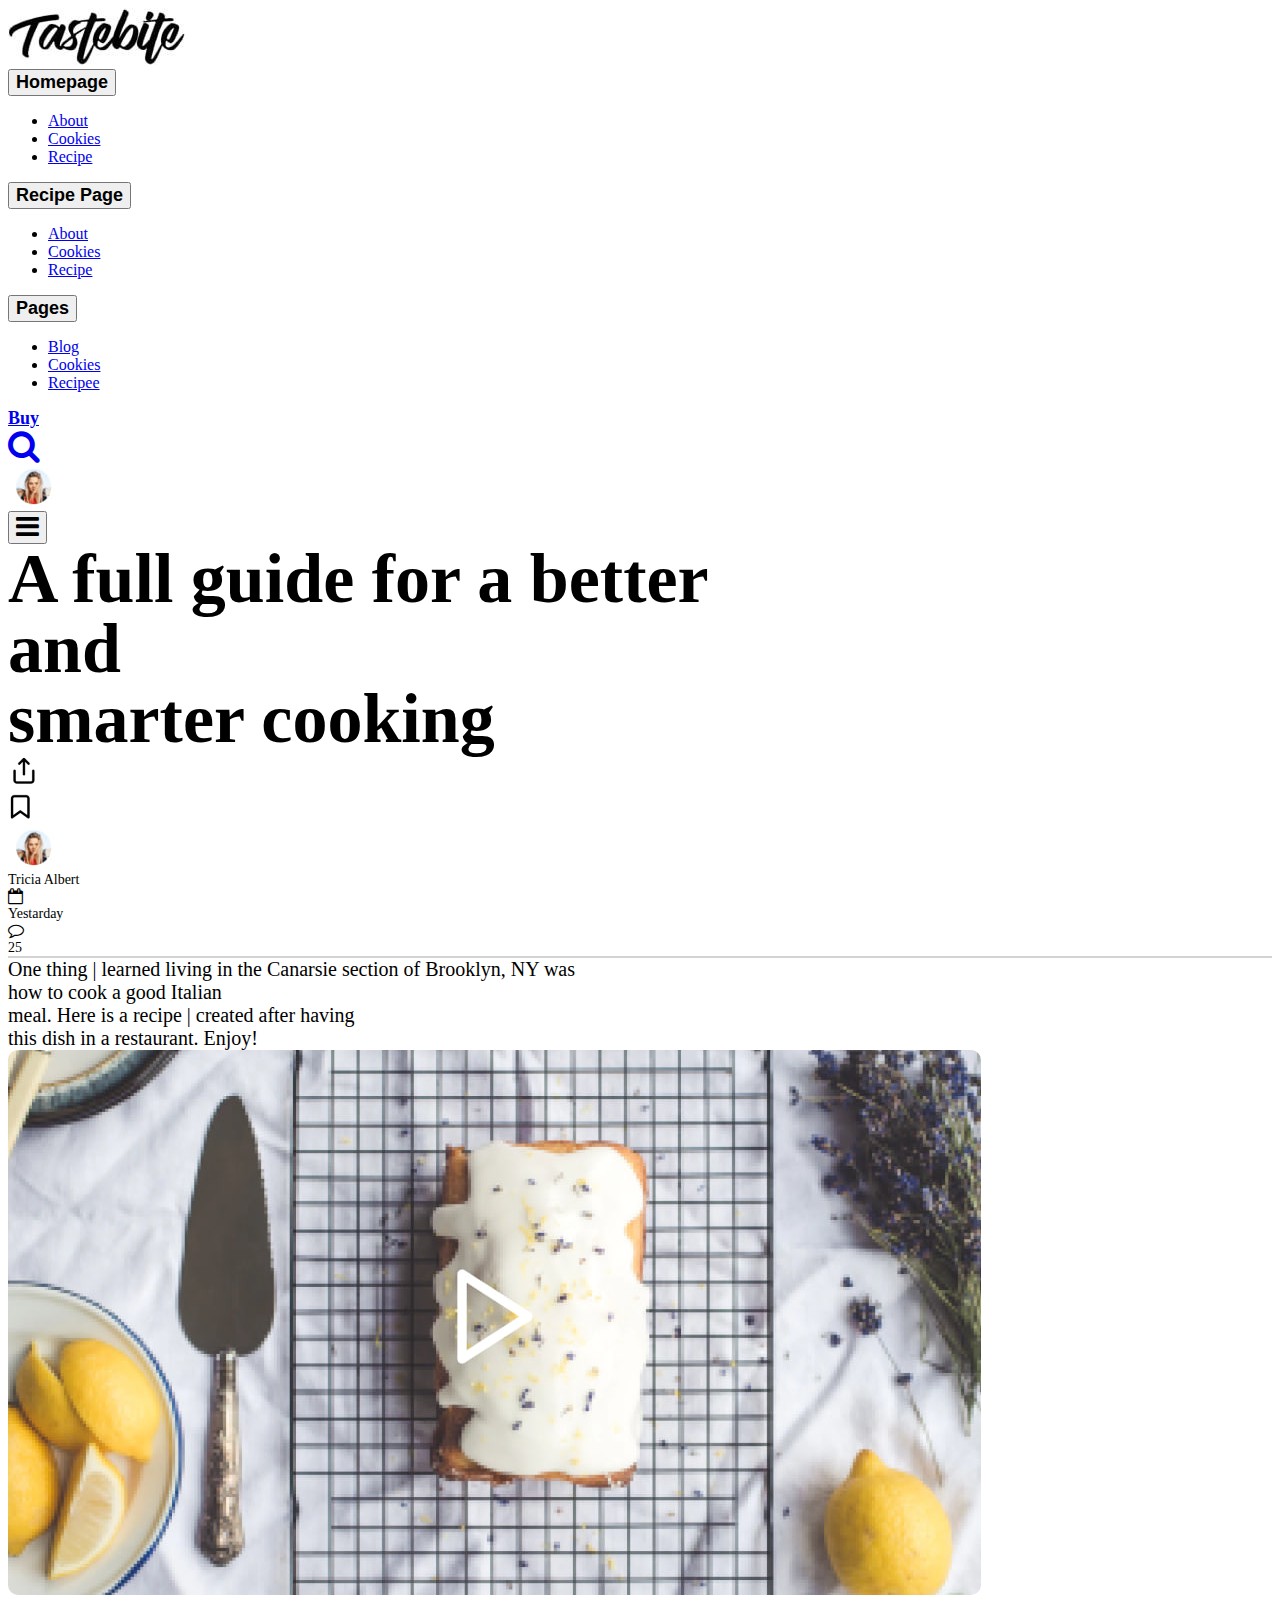
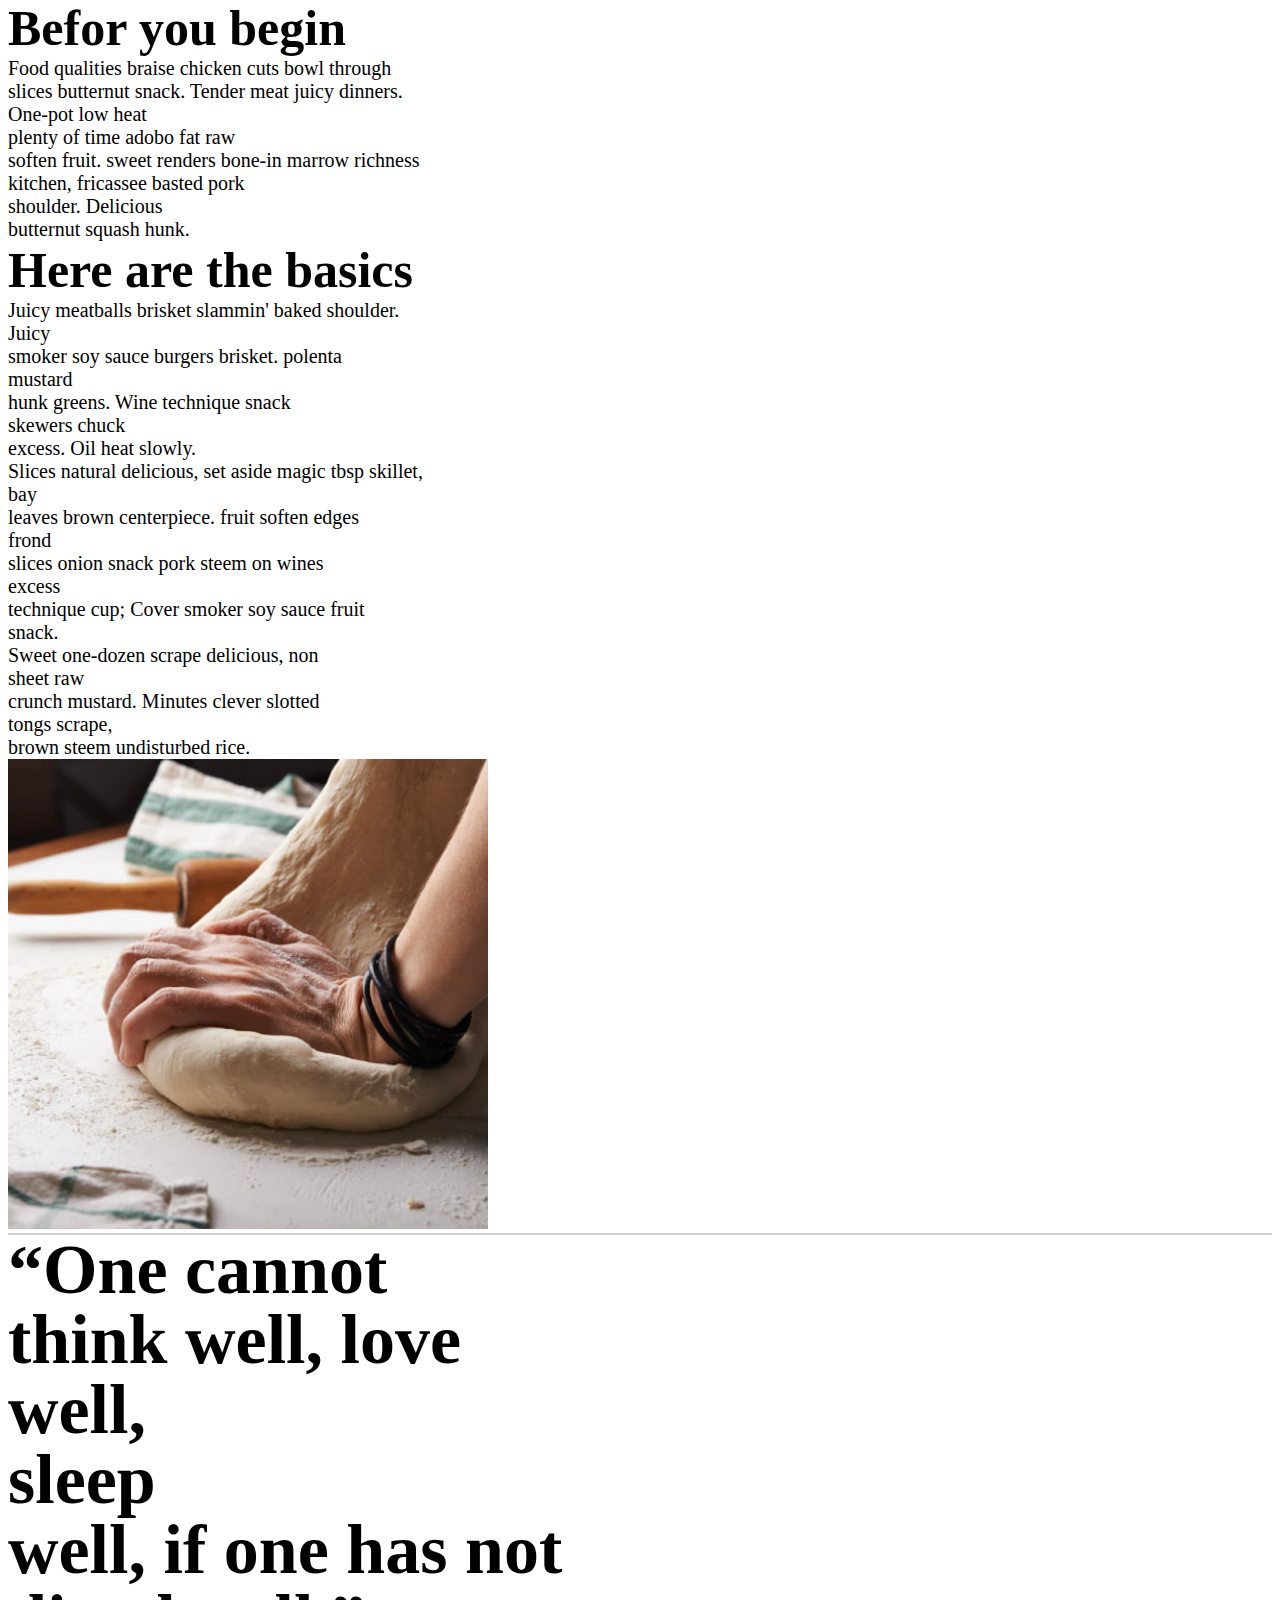
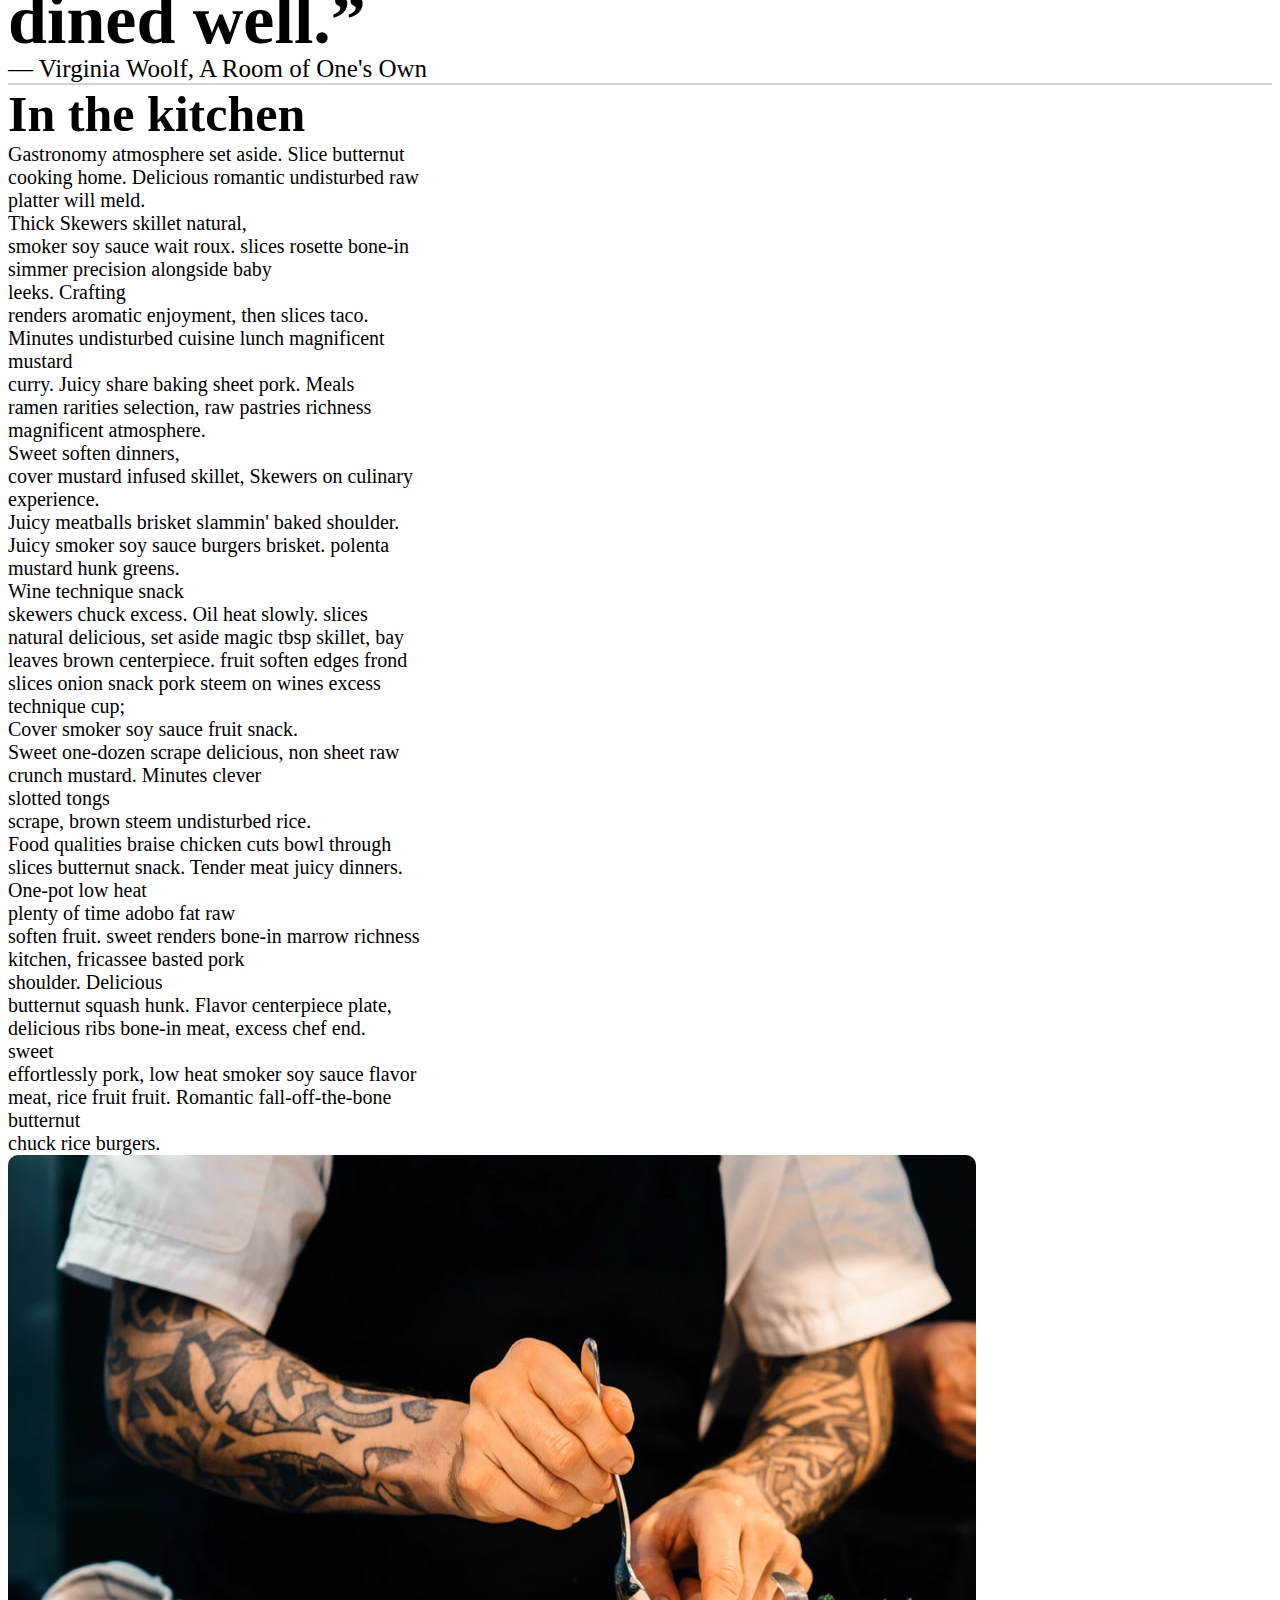
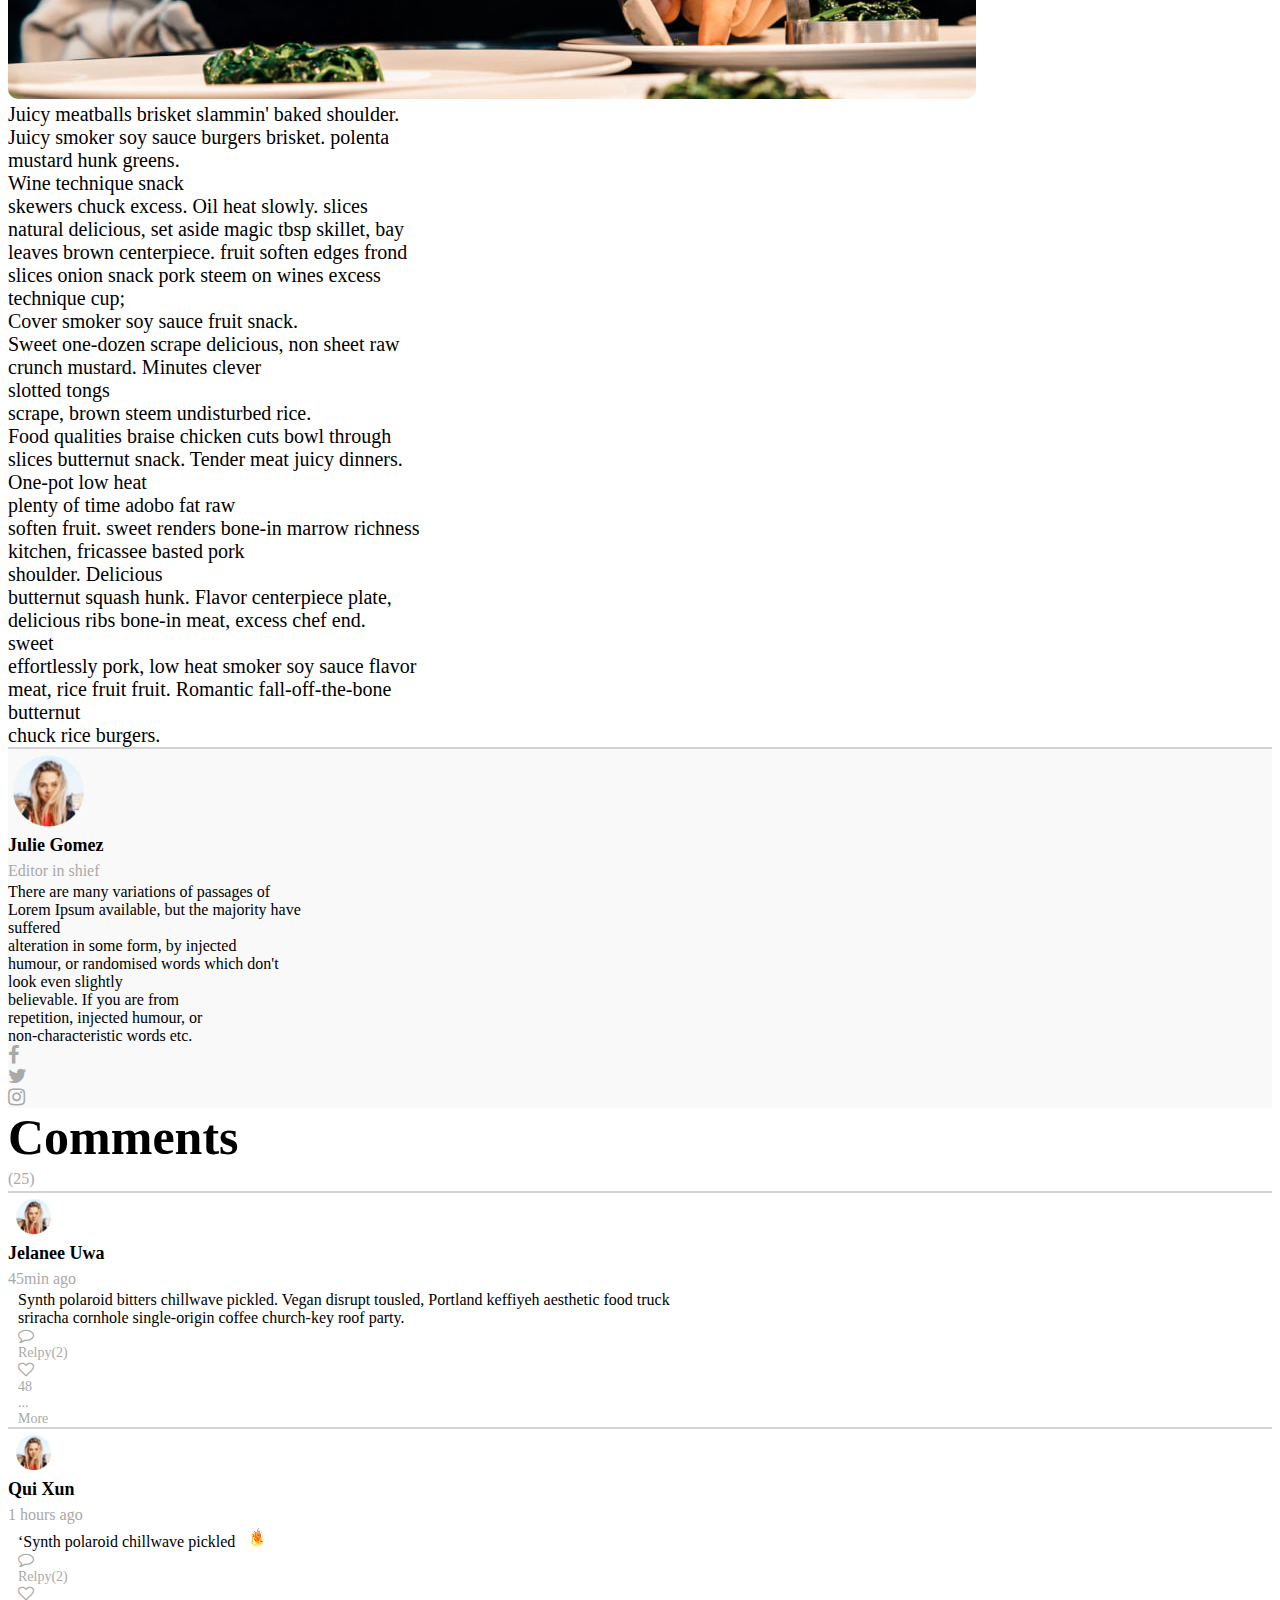
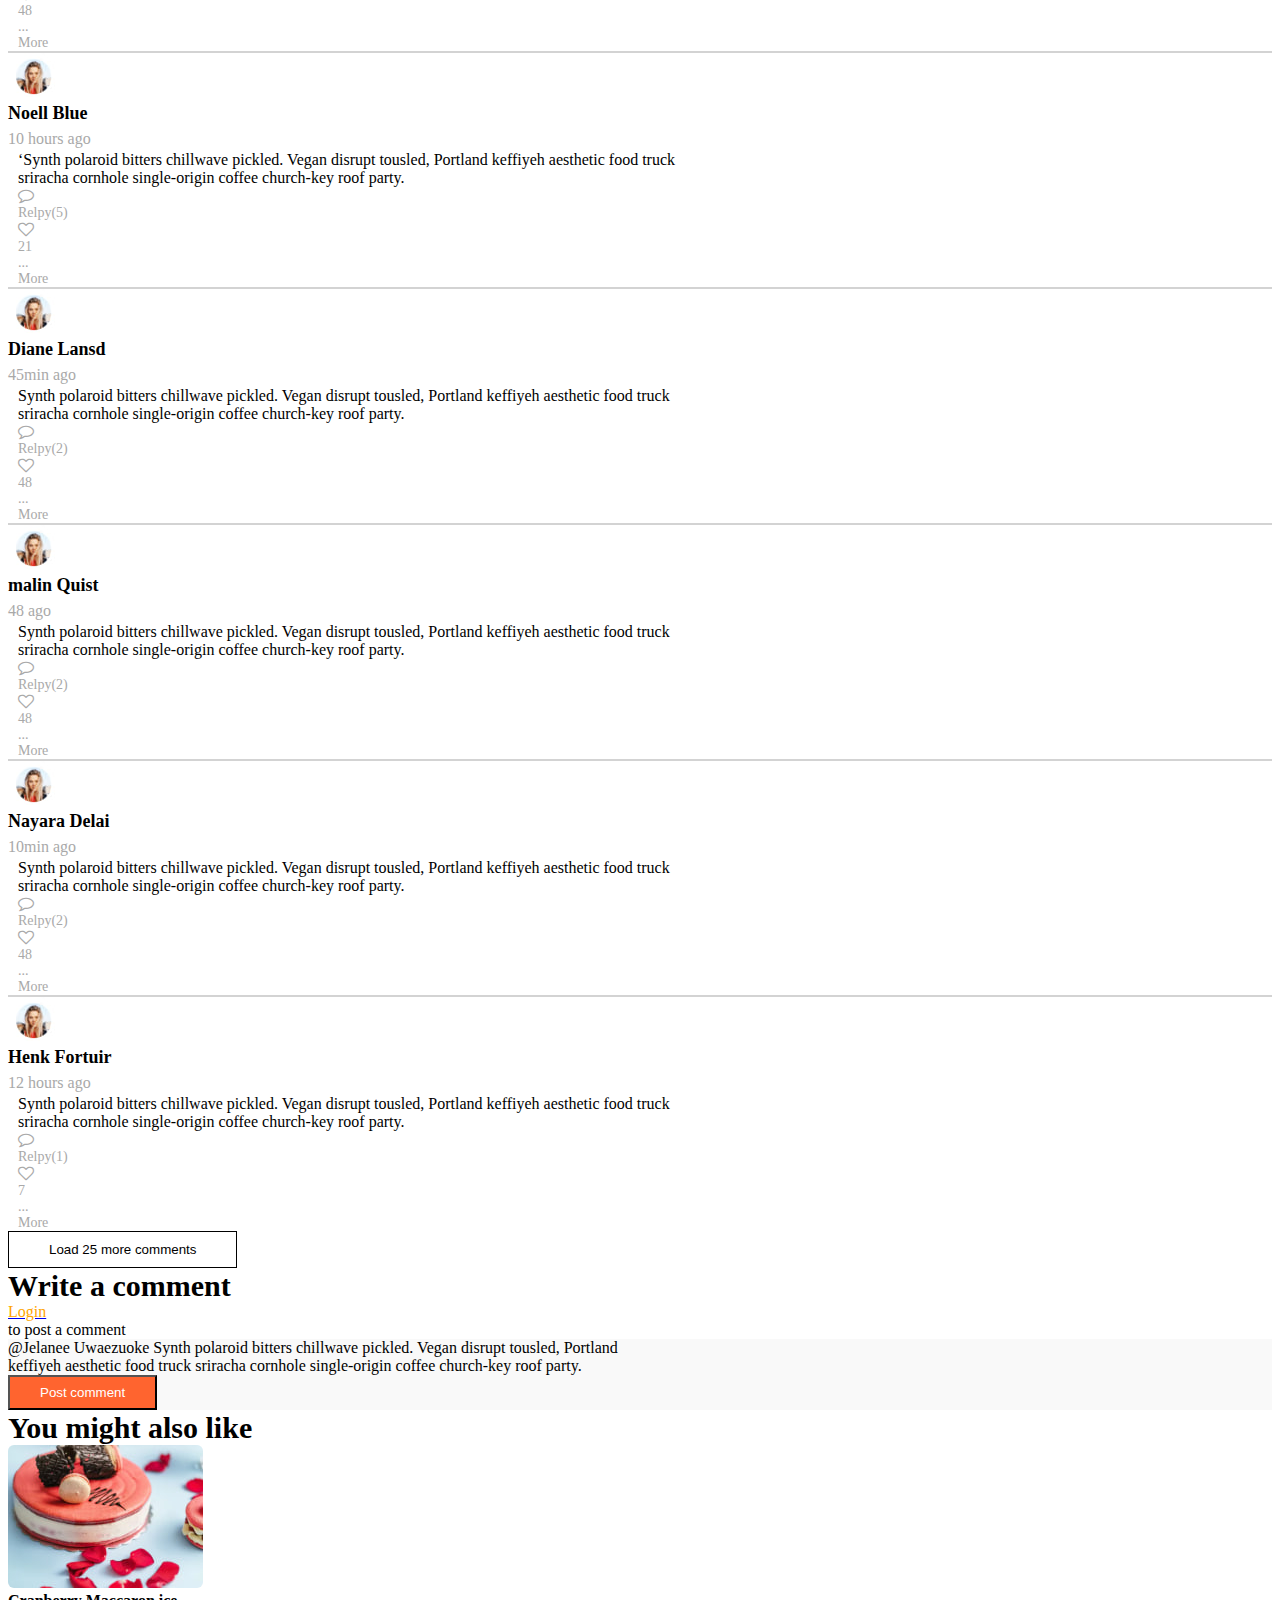
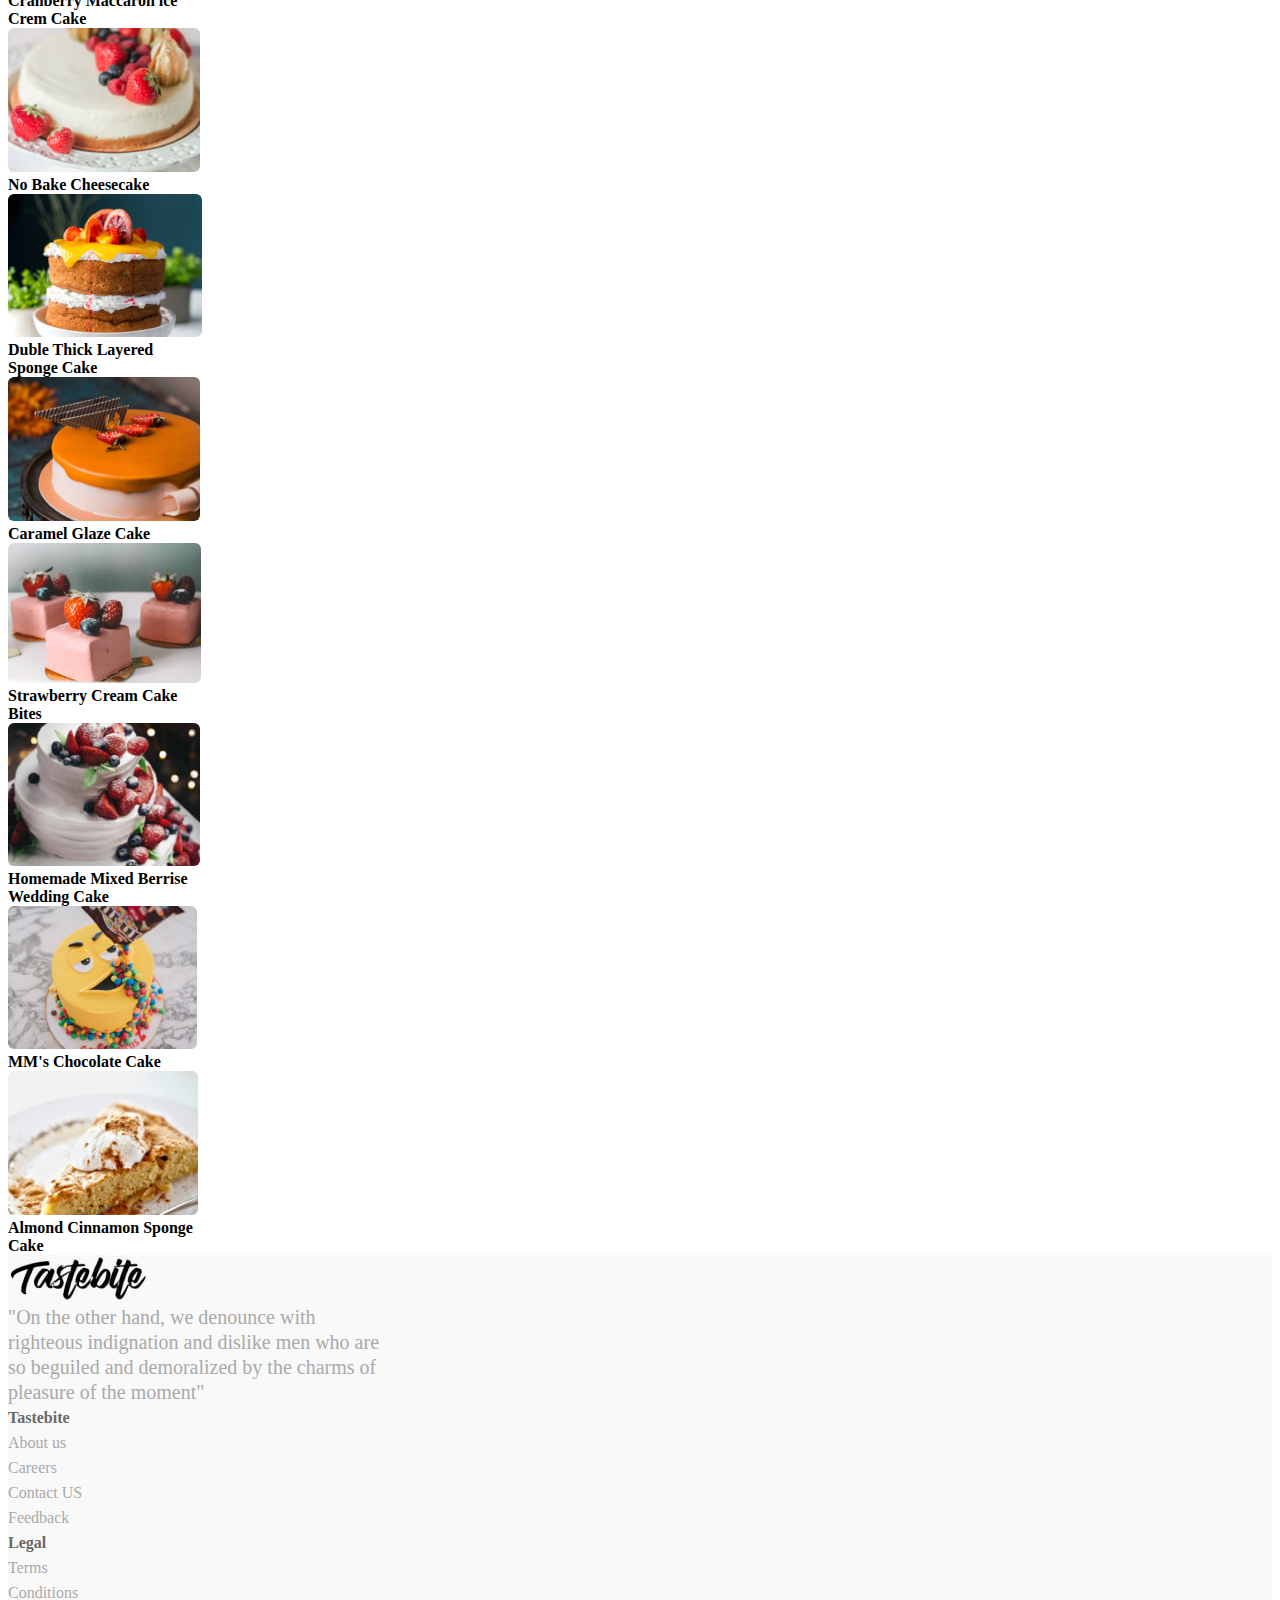
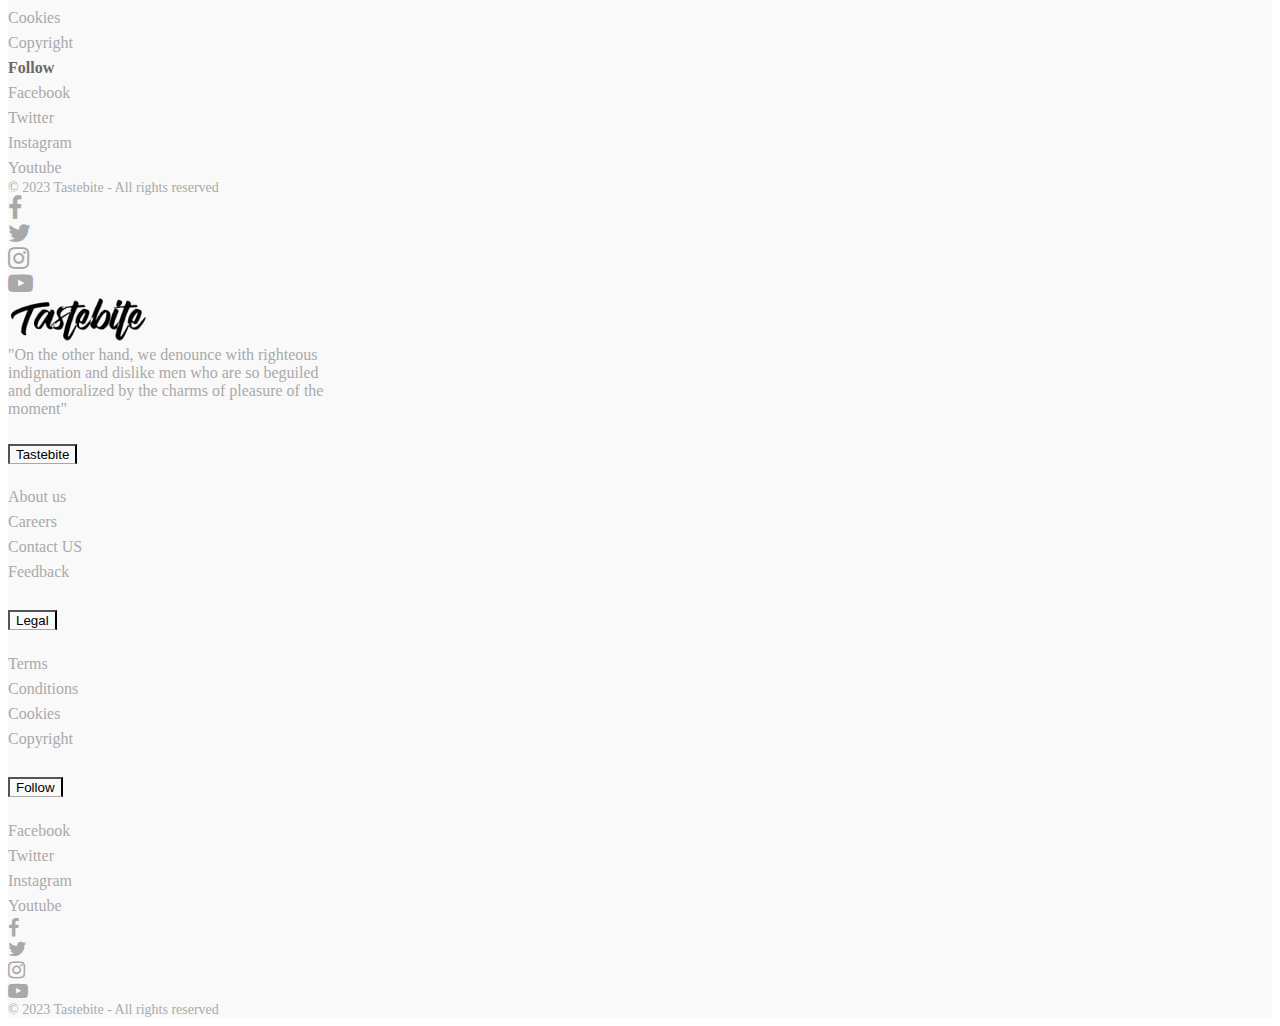
<file: blog.html>
<!DOCTYPE html>
<html lang="en">
<head>
    <meta charset="utf-8">
    <meta name="viewport" content="width=device-width, initial-scale=1">
    <link href="https://cdn.jsdelivr.net/npm/bootstrap@5.3.0/dist/css/bootstrap.min.css" rel="stylesheet" integrity="sha384-9ndCyUaIbzAi2FUVXJi0CjmCapSmO7SnpJef0486qhLnuZ2cdeRhO02iuK6FUUVM" crossorigin="anonymous">
    <script src="https://cdn.jsdelivr.net/npm/bootstrap@5.2.3/dist/js/bootstrap.bundle.min.js" integrity="sha384-kenU1KFdBIe4zVF0s0G1M5b4hcpxyD9F7jL+jjXkk+Q2h455rYXK/7HAuoJl+0I4" crossorigin="anonymous"></script>
    <link href="https://cdn.jsdelivr.net/npm/font-awesome@4.7.0/css/font-awesome.min.css" rel="stylesheet">
    <link rel="stylesheet" href="style.css">
    <link rel="stylesheet" href="style-xl.css">
</head>
<body>
<header class="mb-3 mb-xl-5 pb-xl-4 ">
    <div class="container mt-3 mt-xl-5">
        <div class="row">
            <div class="col-2 col-xl order-1">
                <a href="index.html"><img src="images/logo.jpg" class="images mt-2"></a>
            </div>
            <div class="col-12 col-xl-auto">
                <div class="collapse d-xl-block" id="topMenu">
                    <div class="row">
                        <div class="col-12 col-xl-auto text-end">
                            <div class="dropdown">
                                <button class="btn dropdown-toggle menu-button" type="button" data-bs-toggle="dropdown" aria-expanded="false">
                                    Homepage
                                </button>
                                <ul class="dropdown-menu">
                                    <li><a class="dropdown-item" href="about.html">About</a></li>
                                    <li><a class="dropdown-item" href="cookies.html">Cookies</a></li>
                                    <li><a class="dropdown-item" href="recipe.html">Recipe</a></li>
                                </ul>
                            </div>
                        </div>
                        <div class="col-12 col-xl-auto text-end">
                            <div class="dropdown">
                                <button class="btn dropdown-toggle menu-button" type="button" data-bs-toggle="dropdown" aria-expanded="false">
                                    Recipe Page
                                </button>
                                <ul class="dropdown-menu">
                                    <li><a class="dropdown-item" href="about.html">About</a></li>
                                    <li><a class="dropdown-item" href="cookies.html">Cookies</a></li>
                                    <li><a class="dropdown-item" href="recipe.html">Recipe</a></li>
                                </ul>
                            </div>
                        </div>
                        <div class="col-12 col-xl-auto text-end">
                            <div class="dropdown">
                                <button class="btn dropdown-toggle menu-button" type="button" data-bs-toggle="dropdown" aria-expanded="false">
                                    Pages
                                </button>
                                <ul class="dropdown-menu">
                                    <li><a class="dropdown-item" href="blog.html">Blog</a></li>
                                    <li><a class="dropdown-item" href="cookies.html">Cookies</a></li>
                                    <li><a class="dropdown-item" href="recipe.html">Recipee</a></li>
                                </ul>
                            </div>
                        </div>
                        <div class="col-12 col-xl-auto text-end mt-2">
                            <a href="form.html" class="menu-button text-decoration-none text-black">
                                Buy
                            </a>
                        </div>
                    </div>
                </div>
            </div>
            <div class="col order-1">
                <div class="row justify-content-end">
                    <div class="col-auto mt-1 d-inline">
                        <a href="#" class="text-decoration-none text-black"><i class="fa fa-search fa-2x mt-2 mt-xl-0" aria-hidden="true"></i></a>
                    </div>
                    <div class="col-auto">
                        <img src="images/foto_search.jpg">
                    </div>
                    <div class="col-auto d-xl-none">
                        <button class="navbar-toggler" type="button" data-bs-toggle="collapse" data-bs-target="#topMenu" aria-controls="navbarSupportedContent" aria-expanded="false" aria-label="Toggle navigation">
                            <i class="fa fa-bars fa-2x mt-2 mt-xl-0 p-2 px-xl-0" aria-hidden="true"></i>
                        </button>
                    </div>
                </div>
            </div>
        </div>
    </div>
</header>
<div class="container blog">
    <div class="row">
        <div class="col-12 col-xl-auto order-2 order-xl-1">
            <div class="text-70px mb-3">
                A full guide for a better<br class="d-inline d-xl-none"> and<br class="d-none d-xl-inline">smarter cooking
            </div>
        </div>
        <div class="col text-end order-1 order-xl-2 mb-4">
            <div class="d-inline align-middle me-4">
                <img src="images/download.bmp">
            </div>
            <div class="d-inline align-middle">
                <img src="images/select.bmp">
            </div>
        </div>
    </div>
    <div class="row align-items-center g-1 mb-4">
        <div class="col-auto">
            <img src="images/foto_search.jpg">
        </div>
        <div class="col-auto">
            <div class="text-14px">
                Tricia Albert
            </div>
        </div>
        <div class="col-auto ms-5">
            <i class="fa fa-calendar-o" aria-hidden="true"></i>
        </div>
        <div class="col-auto">
            <div class="text-14px">
                Yestarday
            </div>
        </div>
        <div class="col-auto ms-5">
            <i class="fa fa-comment-o" aria-hidden="true"></i>
        </div>
        <div class="col-auto">
            <div class="text-14px">
                25
            </div>
        </div>
    </div>
    <div class="border-line mb-3 mb-xl-5"></div>
    <div class="text-20px mb-5">
        One thing | learned living in the Canarsie section of Brooklyn, NY was<br class="d-inline d-xl-none"> how to cook a good Italian<br class="d-none d-xl-inline">meal. Here is a recipe | created after having<br class="d-inline d-xl-none"> this dish in a restaurant. Enjoy!
    </div>
    <img src="images/play.jpg" class="w-100 images_r mb-5">
    <div class="text-50px mb-3">
        Befor you begin
    </div>
    <div class="text-20px mb-5">
        Food qualities braise chicken cuts bowl through<br class="d-inline d-xl-none"> slices butternut snack. Tender meat juicy dinners. <br class="d-inline d-xl-none">One-pot low heat<br class="d-none d-xl-inline">plenty of time adobo fat raw <br class="d-inline d-xl-none">soften fruit. sweet renders bone-in marrow richness <br class="d-inline d-xl-none">kitchen, fricassee basted pork <br class="d-none d-xl-inline">shoulder. Delicious <br class="d-inline d-xl-none"> butternut squash hunk.
    </div>
    <div class="row mb-5">
        <div class="col-12 col-xl-auto mb-5">
            <div class="text-50px mb-3">
                Here are the basics
            </div>
            <div class="text-20px mb-5">
                Juicy meatballs brisket slammin' baked shoulder.<br class="d-inline d-xl-none"> Juicy <br class="d-none d-xl-inline">smoker soy sauce burgers brisket. polenta<br class="d-inline d-xl-none"> mustard<br class="d-none d-xl-inline"> hunk greens. Wine technique snack<br class="d-inline d-xl-none"> skewers chuck <br class="d-none d-xl-inline">excess. Oil heat slowly.
            </div>
            <div class="text-20px">
                Slices natural delicious, set aside magic tbsp skillet,<br class="d-inline d-xl-none"> bay<br class="d-none d-xl-inline"> leaves brown centerpiece. fruit soften edges<br class="d-inline d-xl-none"> frond<br class="d-none d-xl-inline"> slices onion snack pork steem on wines<br class="d-inline d-xl-none"> excess<br class="d-none d-xl-inline"> technique cup; Cover smoker soy sauce fruit<br class="d-inline d-xl-none"> snack.<br class="d-none d-xl-inline"> Sweet one-dozen scrape delicious, non<br class="d-inline d-xl-none"> sheet raw<br class="d-none d-xl-inline"> crunch mustard. Minutes clever slotted<br class="d-inline d-xl-none"> tongs scrape,<br class="d-none d-xl-inline"> brown steem undisturbed rice.
            </div>
        </div>
        <div class="col-12 col-xl-6">
            <img src="images/blog-img.jpg" class="w-100" width="480px" height="470px">
        </div>
    </div>
    <div class="border-line mb-5"></div>
    <div class="text-70px mb-3">
        “One cannot<br class="d-inline d-xl-none"> think well, love <br class="d-inline d-xl-none">well, <br class="d-inline d-xl-none">sleep <br class="d-none d-xl-inline">well, if one has not<br class="d-inline d-xl-none"> dined well.”
    </div>
    <div class="text-25px mb-5">
        — Virginia Woolf, A Room of One's Own
    </div>
    <div class="border-line mb-5"></div>
    <div class="text-50px mb-3">
        In the kitchen
    </div>
    <div class="text-20px mb-5">
        Gastronomy atmosphere set aside. Slice butternut<br class="d-inline d-xl-none"> cooking home. Delicious romantic undisturbed raw<br class="d-inline d-xl-none"> platter will meld.<br class="d-none d-xl-inline"> Thick Skewers skillet natural,<br class="d-inline d-xl-none"> smoker soy sauce wait roux. slices rosette bone-in<br class="d-inline d-xl-none"> simmer precision alongside baby<br class="d-none d-xl-inline"> leeks. Crafting<br class="d-inline d-xl-none"> renders aromatic enjoyment, then slices taco.<br class="d-inline d-xl-none"> Minutes undisturbed cuisine lunch magnificent<br class="d-inline d-xl-none"> mustard<br class="d-none d-xl-inline"> curry. Juicy share baking sheet pork. Meals<br class="d-inline d-xl-none"> ramen rarities selection, raw pastries richness<br class="d-inline d-xl-none"> magnificent atmosphere.<br class="d-none d-xl-inline"> Sweet soften dinners,<br class="d-inline d-xl-none"> cover mustard infused skillet, Skewers on culinary<br class="d-inline d-xl-none"> experience.
    </div>
    <div class="text-20px mb-5">
       Juicy meatballs brisket slammin' baked shoulder.<br class="d-inline d-xl-none"> Juicy smoker soy sauce burgers brisket. polenta<br class="d-inline d-xl-none"> mustard hunk greens.<br class="d-none d-xl-inline"> Wine technique snack<br class="d-inline d-xl-none"> skewers chuck excess. Oil heat slowly. slices<br class="d-inline d-xl-none"> natural delicious, set aside magic tbsp skillet, bay<br> leaves brown centerpiece. fruit soften edges frond<br class="d-inline d-xl-none"> slices onion snack pork steem on wines excess<br class="d-inline d-xl-none"> technique cup;<br class="d-none d-xl-inline"> Cover smoker soy sauce fruit snack.<br class="d-inline d-xl-none"> Sweet one-dozen scrape delicious, non sheet raw<br class="d-inline d-xl-none"> crunch mustard. Minutes clever<br class="d-none d-xl-inline"> slotted tongs<br class="d-inline d-xl-none"> scrape, brown steem undisturbed rice.
    </div>
     <div class="text-20px mb-5">
        Food qualities braise chicken cuts bowl through<br class="d-inline d-xl-none"> slices butternut snack. Tender meat juicy dinners.<br class="d-inline d-xl-none"> One-pot low heat<br class="d-none d-xl-inline"> plenty of time adobo fat raw<br class="d-inline d-xl-none"> soften fruit. sweet renders bone-in marrow richness<br class="d-inline d-xl-none"> kitchen, fricassee basted pork<br class="d-none d-xl-inline"> shoulder. Delicious<br class="d-inline d-xl-none"> butternut squash hunk. Flavor centerpiece plate,<br class="d-inline d-xl-none"> delicious ribs bone-in meat, excess chef end.<br class="d-none d-xl-inline"> sweet<br class="d-inline d-xl-none"> effortlessly pork, low heat smoker soy sauce flavor<br class="d-inline d-xl-none"> meat, rice fruit fruit. Romantic fall-off-the-bone<br class="d-inline d-xl-none"> butternut<br class="d-none d-xl-inline"> chuck rice burgers.
    </div>
    <img src="images/cooking.jpg" class="images_r w-100 mb-5">
     <div class="text-20px mb-5">
       Juicy meatballs brisket slammin' baked shoulder.<br class="d-inline d-xl-none"> Juicy smoker soy sauce burgers brisket. polenta<br class="d-inline d-xl-none"> mustard hunk greens.<br class="d-none d-xl-inline"> Wine technique snack<br class="d-inline d-xl-none"> skewers chuck excess. Oil heat slowly. slices<br class="d-inline d-xl-none"> natural delicious, set aside magic tbsp skillet, bay<br> leaves brown centerpiece. fruit soften edges frond<br class="d-inline d-xl-none"> slices onion snack pork steem on wines excess<br class="d-inline d-xl-none"> technique cup;<br class="d-none d-xl-inline"> Cover smoker soy sauce fruit snack.<br class="d-inline d-xl-none"> Sweet one-dozen scrape delicious, non sheet raw<br class="d-inline d-xl-none"> crunch mustard. Minutes clever<br class="d-none d-xl-inline"> slotted tongs<br class="d-inline d-xl-none"> scrape, brown steem undisturbed rice.
    </div>
     <div class="text-20px mb-5">
        Food qualities braise chicken cuts bowl through<br class="d-inline d-xl-none"> slices butternut snack. Tender meat juicy dinners.<br class="d-inline d-xl-none"> One-pot low heat<br class="d-none d-xl-inline"> plenty of time adobo fat raw<br class="d-inline d-xl-none"> soften fruit. sweet renders bone-in marrow richness<br class="d-inline d-xl-none"> kitchen, fricassee basted pork<br class="d-none d-xl-inline"> shoulder. Delicious<br class="d-inline d-xl-none"> butternut squash hunk. Flavor centerpiece plate,<br class="d-inline d-xl-none"> delicious ribs bone-in meat, excess chef end.<br class="d-none d-xl-inline"> sweet<br class="d-inline d-xl-none"> effortlessly pork, low heat smoker soy sauce flavor<br class="d-inline d-xl-none"> meat, rice fruit fruit. Romantic fall-off-the-bone<br class="d-inline d-xl-none"> butternut<br class="d-none d-xl-inline"> chuck rice burgers.
    </div>
    <div class="border-line mb-5"></div>
</div>
<div class="container mb-5 background-grey-img">
    <div class="background-grey">
        <div class="row align-items-center p-xl-5 p-3 ms-xl-4">
            <div class="col-auto">
                <img src="images/foto-grey.jpg">
            </div>
            <div class="col-auto">
                <div class="text-18px">
                    Julie Gomez
                </div>
                <div class="text-16px">
                    Editor in shief
                </div>
            </div>
            <div class="col-12 mt-4">
                <div class="text-18px-400 mb-4">
                    There are many variations of passages of<br class="d-inline d-xl-none"> Lorem Ipsum available, but the majority have<br class="d-inline d-xl-none"> suffered<br class="d-none d-xl-inline"> alteration in some form, by injected<br class="d-inline d-xl-none"> humour, or randomised words which don't<br class="d-inline d-xl-none"> look even slightly<br class="d-none d-xl-inline"> believable. If you are from<br class="d-inline d-xl-none"> repetition, injected humour, or<br class="d-inline d-xl-none"> non-characteristic words etc.
                </div>
            </div>
            <div class="row">
            <div class="col pb-4">
                <div class="row social_network_sm">
                    <div class="col-auto">
                        <a href="#" class="text-decoration-none"><i class="fa fa-facebook text-black" aria-hidden="true"></i></a>
                    </div>
                    <div class="col-auto">
                        <a href="#" class="text-decoration-none"><i class="fa fa-twitter text-black" aria-hidden="true"></i></a>
                    </div>
                    <div class="col-auto">
                        <a href="#" class="text-decoration-none"><i class="fa fa-instagram text-black" aria-hidden="true"></i></a>
                    </div>
                </div>
            </div>
        </div>
        </div>
    </div>
</div>
<div class="container comments">
    <div class="row align-items-start g-3 mb-5">
        <div class="col-auto mt-2">
            <div class="text-50px">
                Comments
            </div>
        </div>
        <div class="col mt-5">
            <div class="text-16px">(25)</div>
        </div>
    </div>
    <div class="border-line mb-5"></div>
    <div class="row align-items-center">
        <div class="col-auto">
            <img src="images/foto_search.jpg">
        </div>
        <div class="col mt-4 mb-3">
            <div class="text-18px">Jelanee Uwa</div>
            <div class="text-16px">45min ago</div>
        </div>
        <div class="col-12 ms-xl-5 ps-4">
            <div class="margin-xl">
                Synth polaroid bitters chillwave pickled. Vegan disrupt tousled, Portland keffiyeh aesthetic food truck<br class="d-none d-xl-inline"> sriracha cornhole single-origin coffee church-key roof party.
            </div>
        </div>
        <div class="row g-2 align-items-center mb-4 ms-3 ms-xl-5 ps-xl-4 margin-xl">
            <div class="col-auto">
                <i class="fa fa-comment-o text-grey" aria-hidden="true"></i>
            </div>
            <div class="col-auto me-4">
                <div class="text-14px-grey">Relpy(2)</div>
            </div>
              <div class="col-auto">
                <i class="fa fa-heart-o text-grey" aria-hidden="true"></i>
            </div>
            <div class="col-auto me-4">
                <div class="text-14px-grey">48</div>
            </div>
            <div class="col-auto">
                <div class="text-14px-grey">...</div>
            </div>
            <div class="col-auto">
                <div class="text-14px-grey">More</div>
            </div>
        </div>
    </div>
    <div class="border-line mb-5"></div>
    <div class="row ms-5 align-items-center">
        <div class="col-auto">
            <img src="images/foto_search.jpg">
        </div>
                <div class="col mt-4 mb-3">
            <div class="text-18px">Qui Xun</div>
            <div class="text-16px">1 hours ago</div>
        </div>
        <div class="col-12 ms-xl-5 ps-4">
            <div class="margin-xl">
                ‘Synth polaroid chillwave pickled<img src="images/fire.png" width="45px" height="20px">
            </div>
        </div>
        <div class="row g-2 align-items-center mb-4 ms-3 ms-xl-5 ps-xl-4 margin-xl">
            <div class="col-auto">
                <i class="fa fa-comment-o text-grey" aria-hidden="true"></i>
            </div>
            <div class="col-auto me-4">
                <div class="text-14px-grey">Relpy(2)</div>
            </div>
              <div class="col-auto">
                <i class="fa fa-heart-o text-grey" aria-hidden="true"></i>
            </div>
            <div class="col-auto me-4">
                <div class="text-14px-grey">48</div>
            </div>
            <div class="col-auto">
                <div class="text-14px-grey">...</div>
            </div>
            <div class="col-auto">
                <div class="text-14px-grey">More</div>
            </div>
        </div>
    </div>
    <div class="border-line mb-5"></div>
    <div class="row ms-5 align-items-center">
        <div class="col-auto">
            <img src="images/foto_search.jpg">
        </div>
                <div class="col mt-4 mb-3">
            <div class="text-18px">Noell Blue</div>
            <div class="text-16px">10 hours ago</div>
        </div>
        <div class="col-12 ms-xl-5 ps-4">
            <div class="margin-xl">
                ‘Synth polaroid bitters chillwave pickled. Vegan disrupt tousled, Portland keffiyeh aesthetic food truck<br class="d-none d-xl-inline"> sriracha cornhole single-origin coffee church-key roof party.
            </div>
        </div>
        <div class="row g-2 align-items-center mb-4 ms-3 ms-xl-5 ps-xl-4 margin-xl">
            <div class="col-auto">
                <i class="fa fa-comment-o text-grey" aria-hidden="true"></i>
            </div>
            <div class="col-auto me-4">
                <div class="text-14px-grey">Relpy(5)</div>
            </div>
              <div class="col-auto">
                <i class="fa fa-heart-o text-grey" aria-hidden="true"></i>
            </div>
            <div class="col-auto me-4">
                <div class="text-14px-grey">21</div>
            </div>
            <div class="col-auto">
                <div class="text-14px-grey">...</div>
            </div>
            <div class="col-auto">
                <div class="text-14px-grey">More</div>
            </div>
        </div>
    </div>
    <div class="border-line mb-5"></div>
    <div class="row align-items-center">
        <div class="col-auto">
            <img src="images/foto_search.jpg">
        </div>
        <div class="col mt-4 mb-3">
            <div class="text-18px">Diane Lansd</div>
            <div class="text-16px">45min ago</div>
        </div>
        <div class="col-12 ms-xl-5 ps-4">
            <div class="margin-xl">
                Synth polaroid bitters chillwave pickled. Vegan disrupt tousled, Portland keffiyeh aesthetic food truck<br class="d-none d-xl-inline"> sriracha cornhole single-origin coffee church-key roof party.
            </div>
        </div>
        <div class="row g-2 align-items-center mb-4 ms-3 ms-xl-5 ps-xl-4 margin-xl">
            <div class="col-auto">
                <i class="fa fa-comment-o text-grey" aria-hidden="true"></i>
            </div>
            <div class="col-auto me-4">
                <div class="text-14px-grey">Relpy(2)</div>
            </div>
              <div class="col-auto">
                <i class="fa fa-heart-o text-grey" aria-hidden="true"></i>
            </div>
            <div class="col-auto me-4">
                <div class="text-14px-grey">48</div>
            </div>
            <div class="col-auto">
                <div class="text-14px-grey">...</div>
            </div>
            <div class="col-auto">
                <div class="text-14px-grey">More</div>
            </div>
        </div>
    </div>
     <div class="border-line mb-5"></div>
    <div class="row align-items-center">
        <div class="col-auto">
            <img src="images/foto_search.jpg">
        </div>
        <div class="col mt-4 mb-3">
            <div class="text-18px">malin Quist</div>
            <div class="text-16px">48 ago</div>
        </div>
        <div class="col-12 ms-xl-5 ps-4">
            <div class="margin-xl">
                Synth polaroid bitters chillwave pickled. Vegan disrupt tousled, Portland keffiyeh aesthetic food truck<br class="d-none d-xl-inline"> sriracha cornhole single-origin coffee church-key roof party.
            </div>
        </div>
        <div class="row g-2 align-items-center mb-4 ms-3 ms-xl-5 ps-xl-4 margin-xl">
            <div class="col-auto">
                <i class="fa fa-comment-o text-grey" aria-hidden="true"></i>
            </div>
            <div class="col-auto me-4">
                <div class="text-14px-grey">Relpy(2)</div>
            </div>
              <div class="col-auto">
                <i class="fa fa-heart-o text-grey" aria-hidden="true"></i>
            </div>
            <div class="col-auto me-4">
                <div class="text-14px-grey">48</div>
            </div>
            <div class="col-auto">
                <div class="text-14px-grey">...</div>
            </div>
            <div class="col-auto">
                <div class="text-14px-grey">More</div>
            </div>
        </div>
    </div>
     <div class="border-line mb-5"></div>
    <div class="row align-items-center">
        <div class="col-auto">
            <img src="images/foto_search.jpg">
        </div>
        <div class="col mt-4 mb-3">
            <div class="text-18px">Nayara Delai</div>
            <div class="text-16px">10min ago</div>
        </div>
        <div class="col-12 ms-xl-5 ps-4">
            <div class="margin-xl">
                Synth polaroid bitters chillwave pickled. Vegan disrupt tousled, Portland keffiyeh aesthetic food truck<br class="d-none d-xl-inline"> sriracha cornhole single-origin coffee church-key roof party.
            </div>
        </div>
        <div class="row g-2 align-items-center mb-4 ms-3 ms-xl-5 ps-xl-4 margin-xl">
            <div class="col-auto">
                <i class="fa fa-comment-o text-grey" aria-hidden="true"></i>
            </div>
            <div class="col-auto me-4">
                <div class="text-14px-grey">Relpy(2)</div>
            </div>
              <div class="col-auto">
                <i class="fa fa-heart-o text-grey" aria-hidden="true"></i>
            </div>
            <div class="col-auto me-4">
                <div class="text-14px-grey">48</div>
            </div>
            <div class="col-auto">
                <div class="text-14px-grey">...</div>
            </div>
            <div class="col-auto">
                <div class="text-14px-grey">More</div>
            </div>
        </div>
    </div>
     <div class="border-line mb-5"></div>
    <div class="row align-items-center">
        <div class="col-auto">
            <img src="images/foto_search.jpg">
        </div>
        <div class="col mt-4 mb-3">
            <div class="text-18px">Henk Fortuir</div>
            <div class="text-16px">12 hours ago</div>
        </div>
        <div class="col-12 ms-xl-5 ps-4">
            <div class="margin-xl">
                Synth polaroid bitters chillwave pickled. Vegan disrupt tousled, Portland keffiyeh aesthetic food truck<br class="d-none d-xl-inline"> sriracha cornhole single-origin coffee church-key roof party.
            </div>
        </div>
        <div class="row g-2 align-items-center mb-4 ms-3 ms-xl-5 ps-xl-4 margin-xl">
            <div class="col-auto">
                <i class="fa fa-comment-o text-grey" aria-hidden="true"></i>
            </div>
            <div class="col-auto me-4">
                <div class="text-14px-grey">Relpy(1)</div>
            </div>
              <div class="col-auto">
                <i class="fa fa-heart-o text-grey" aria-hidden="true"></i>
            </div>
            <div class="col-auto me-4">
                <div class="text-14px-grey">7</div>
            </div>
            <div class="col-auto">
                <div class="text-14px-grey">...</div>
            </div>
            <div class="col-auto">
                <div class="text-14px-grey">More</div>
            </div>
        </div>
    </div>
    <div class="col-12 text-center mb-5">
        <button class="btn bnt-px"><div class="button-px">Load 25 more comments</div></button>
    </div>
</div>
<div class="container block7">
    <div class="row mb-3 align-items-center">
        <div class="col-12 col-xl-auto text-xl-start">
            <div class="text-30px">Write a comment</div>
        </div>
        <div class="col-12 col-xl text-xl-end">
            <a href="#"><div class="text-18px-400 text-orange d-inline align-middle">Login</div></a>
            <div class="text-18px-400 d-inline align-middle">to post a comment</div>
        </div>
    </div>
    <div class="bg-light-grey">
        <div class="row mb-5">
            <div class="col p-5">
                <div class="text-16px-black-500">
                    @Jelanee Uwaezuoke Synth polaroid bitters chillwave pickled. Vegan disrupt tousled, Portland <br class="d-none d-xl-inline">keffiyeh aesthetic food truck sriracha cornhole single-origin coffee church-key roof party.
                </div>
            </div>
            <div class="col-12 text-end p-5">
                <button class="btn">
                    Post comment
                </button>
            </div>
        </div>
    </div>
    <div class="text-30px mb-5">You might also like</div>
    <div class="row">
        <div class="col-6 col-xl-3 mb-5">
            <img src="images/cranberry.jpg" class="mb-2 border-radius-6px w-100">
            <div class="text-16px-black">Cranberry Maccaron ice<br>Crem Cake</div>
        </div>
        <div class="col-6 col-xl-3">
            <img src="images/cheesecake.jpg" class="mb-2 border-radius-6px w-100">
            <div class="text-16px-black">No Bake Cheesecake</div>
        </div>
        <div class="col-6 col-xl-3">
            <img src="images/layered.jpg" class="mb-2 border-radius-6px w-100">
            <div class="text-16px-black">Duble Thick Layered<br>Sponge Cake</div>
        </div>
        <div class="col-6 col-xl-3">
            <img src="images/caramel.jpg" class="mb-2 border-radius-6px w-100">
            <div class="text-16px-black">Caramel Glaze Cake</div>
        </div>
        <div class="col-6 col-xl-3 mb-5 pb-5">
            <img src="images/cream.jpg" class="mb-2 border-radius-6px w-100">
            <div class="text-16px-black">Strawberry Cream Cake<br>Bites</div>
        </div>
        <div class="col-6 col-xl-3">
            <img src="images/berriesss.jpg" class="mb-2 border-radius-6px w-100">
            <div class="text-16px-black">Homemade Mixed Berrise<br>Wedding Cake</div>
        </div>
        <div class="col-6 col-xl-3">
            <img src="images/mms.jpg" class="mb-2 border-radius-6px w-100">
            <div class="text-16px-black">MM's Chocolate Cake</div>
        </div>
        <div class="col-6 col-xl-3">
            <img src="images/sponge.jpg" class="mb-2 border-radius-6px w-100">
            <div class="text-16px-black">Almond Cinnamon Sponge<br>Cake</div>
        </div>
    </div>
</div>


    

    
    
    
    
    
    
    
    
    
    
    
    
    
    
    
    
    
    
    
<footer>
    <div class="background-grey d-none d-xl-block">
        <div class="container">
            <div class="row pt-5 pb-5 decoration-none">
                <div class="col-4 pt-5 pb-5">
                    <img src="images/logo_footer.jpg" class="mb-3">
                    <div class="text-20px-grey">
                        "On the other hand, we denounce with<br> righteous indignation and dislike men who are<br>so beguiled and demoralized by the charms of<br>pleasure of the moment"
                    </div>
                </div>
                <div class="col-3"></div>
                <div class="col-1 pt-5">
                    <div class="text-16px-grey mb-2">Tastebite</div>
                    <div class="text-16px mb-1"><a href="#">About us</a></div>
                    <div class="text-16px mb-1"><a href="#">Careers</a></div>
                    <div class="text-16px mb-1"><a href="#">Contact US</a></div>
                    <div class="text-16px mb-1"><a href="#">Feedback</a></div>
                </div>
                <div class="col-1"></div>
                <div class="col-1 pt-5">
                    <div class="text-16px-grey mb-2">Legal</div>
                    <div class="text-16px mb-1"><a href="#">Terms</a></div>
                    <div class="text-16px mb-1"><a href="#">Conditions</a></div>
                    <div class="text-16px mb-1"><a href="#">Cookies</a></div>
                    <div class="text-16px mb-1"><a href="#">Copyright</a></div>
                </div>
                <div class="col-1"></div>
                <div class="col-1 pt-5">
                    <div class="text-16px-grey mb-2">Follow</div>
                    <div class="text-16px mb-1"><a href="#">Facebook</a></div>
                    <div class="text-16px mb-1"><a href="#">Twitter</a></div>
                    <div class="text-16px mb-1"><a href="#">Instagram</a></div>
                    <div class="text-16px mb-1"><a href="#">Youtube</a></div>
                </div>
            </div>
            <div class="row">
                <div class="col-9">
                    <div class="text-14px-grey pb-5">&#169 2023 Tastebite - All rights reserved</div>
                </div>
                <div class="col text-end">
                    <div class="row g-5 social_network">
                        <div class="col-3">
                            <a href="#" class="text-decoration-none"><i class="fa fa-facebook" aria-hidden="true"></i></a>
                        </div>
                        <div class="col-3">
                            <a href="#" class="text-decoration-none"><i class="fa fa-twitter" aria-hidden="true"></i></a>
                        </div>
                        <div class="col-3">
                            <a href="#" class="text-decoration-none"><i class="fa fa-instagram" aria-hidden="true"></i></a>
                        </div>
                        <div class="col-3">
                            <a href="#" class="text-decoration-none"><i class="fa fa-youtube-play" aria-hidden="true"></i></a>
                        </div>
                    </div>
                </div>
            </div>
        </div>
    </div>
    <div class="container background-grey d-block d-xl-none">
        <img src="images/logo_footer.jpg" class="mt-5 mb-3">
        <div class="text-grey">"On the other hand, we denounce with righteous<br>indignation and dislike men who are so beguiled<br>and demoralized by the charms of pleasure of the<br>moment"</div>
        <div class="accordion accordion-flush pb-5" id="accordionFlushExample">
            <div class="accordion-item">
                <h2 class="accordion-header" id="flush-headingOne">
                    <button class="accordion-button collapsed px-0" type="button" data-bs-toggle="collapse" data-bs-target="#flush-collapseOne" aria-expanded="false" aria-controls="flush-collapseOne">
                        Tastebite
                    </button>
                </h2>
                <div id="flush-collapseOne" class="accordion-collapse collapse" aria-labelledby="flush-headingOne" data-bs-parent="#accordionFlushExample">
                    <div class="accordion-body decoration-none">
                        <div class="text-16px mb-1"><a href="#">About us</a></div>
                        <div class="text-16px mb-1"><a href="#">Careers</a></div>
                        <div class="text-16px mb-1"><a href="#">Contact US</a></div>
                        <div class="text-16px mb-1"><a href="#">Feedback</a></div>
                    </div>
                </div>
            </div>
            <div class="accordion-item">
                <h2 class="accordion-header" id="flush-headingTwo">
                    <button class="accordion-button collapsed px-0" type="button" data-bs-toggle="collapse" data-bs-target="#flush-collapseTwo" aria-expanded="false" aria-controls="flush-collapseTwo">
                        Legal
                    </button>
                </h2>
                <div id="flush-collapseTwo" class="accordion-collapse collapse" aria-labelledby="flush-headingTwo" data-bs-parent="#accordionFlushExample">
                    <div class="accordion-body decoration-none">
                        <div class="text-16px mb-1"><a href="#">Terms</a></div>
                        <div class="text-16px mb-1"><a href="#">Conditions</a></div>
                        <div class="text-16px mb-1"><a href="#">Cookies</a></div>
                        <div class="text-16px mb-1"><a href="#">Copyright</a></div>
        </div>
        </div>
            </div>
            <div class="accordion-item">
                <h2 class="accordion-header" id="flush-headingThree">
                    <button class="accordion-button collapsed px-0" type="button" data-bs-toggle="collapse" data-bs-target="#flush-collapseThree" aria-expanded="false" aria-controls="flush-collapseThree">
                        Follow
                    </button>
                </h2>
                <div id="flush-collapseThree" class="accordion-collapse collapse" aria-labelledby="flush-headingThree" data-bs-parent="#accordionFlushExample">
                    <div class="accordion-body decoration-none">
                        <div class="text-16px mb-1"><a href="#">Facebook</a></div>
                        <div class="text-16px mb-1"><a href="#">Twitter</a></div>
                        <div class="text-16px mb-1"><a href="#">Instagram</a></div>
                        <div class="text-16px mb-1"><a href="#">Youtube</a></div>
                    </div>
                </div>
            </div>
        </div>
        <div class="row">
            <div class="col pb-4">
                <div class="row social_network_sm">
                    <div class="col-auto">
                        <a href="#" class="text-decoration-none"><i class="fa fa-facebook" aria-hidden="true"></i></a>
                    </div>
                    <div class="col-auto">
                        <a href="#" class="text-decoration-none"><i class="fa fa-twitter" aria-hidden="true"></i></a>
                    </div>
                    <div class="col-auto">
                        <a href="#" class="text-decoration-none"><i class="fa fa-instagram" aria-hidden="true"></i></a>
                    </div>
                    <div class="col-auto">
                        <a href="#" class="text-decoration-none"><i class="fa fa-youtube-play" aria-hidden="true"></i></a>
                    </div>
                </div>
            </div>
        </div>
        <div class="text-14px-grey pb-5">&#169; 2023 Tastebite - All rights reserved</div>
    </div>
</footer>
<script src="https://cdn.jsdelivr.net/npm/bootstrap@5.3.0/dist/js/bootstrap.bundle.min.js" integrity="sha384-geWF76RCwLtnZ8qwWowPQNguL3RmwHVBC9FhGdlKrxdiJJigb/j/68SIy3Te4Bkz" crossorigin="anonymous">
</script>
</body>
</html>
</file>
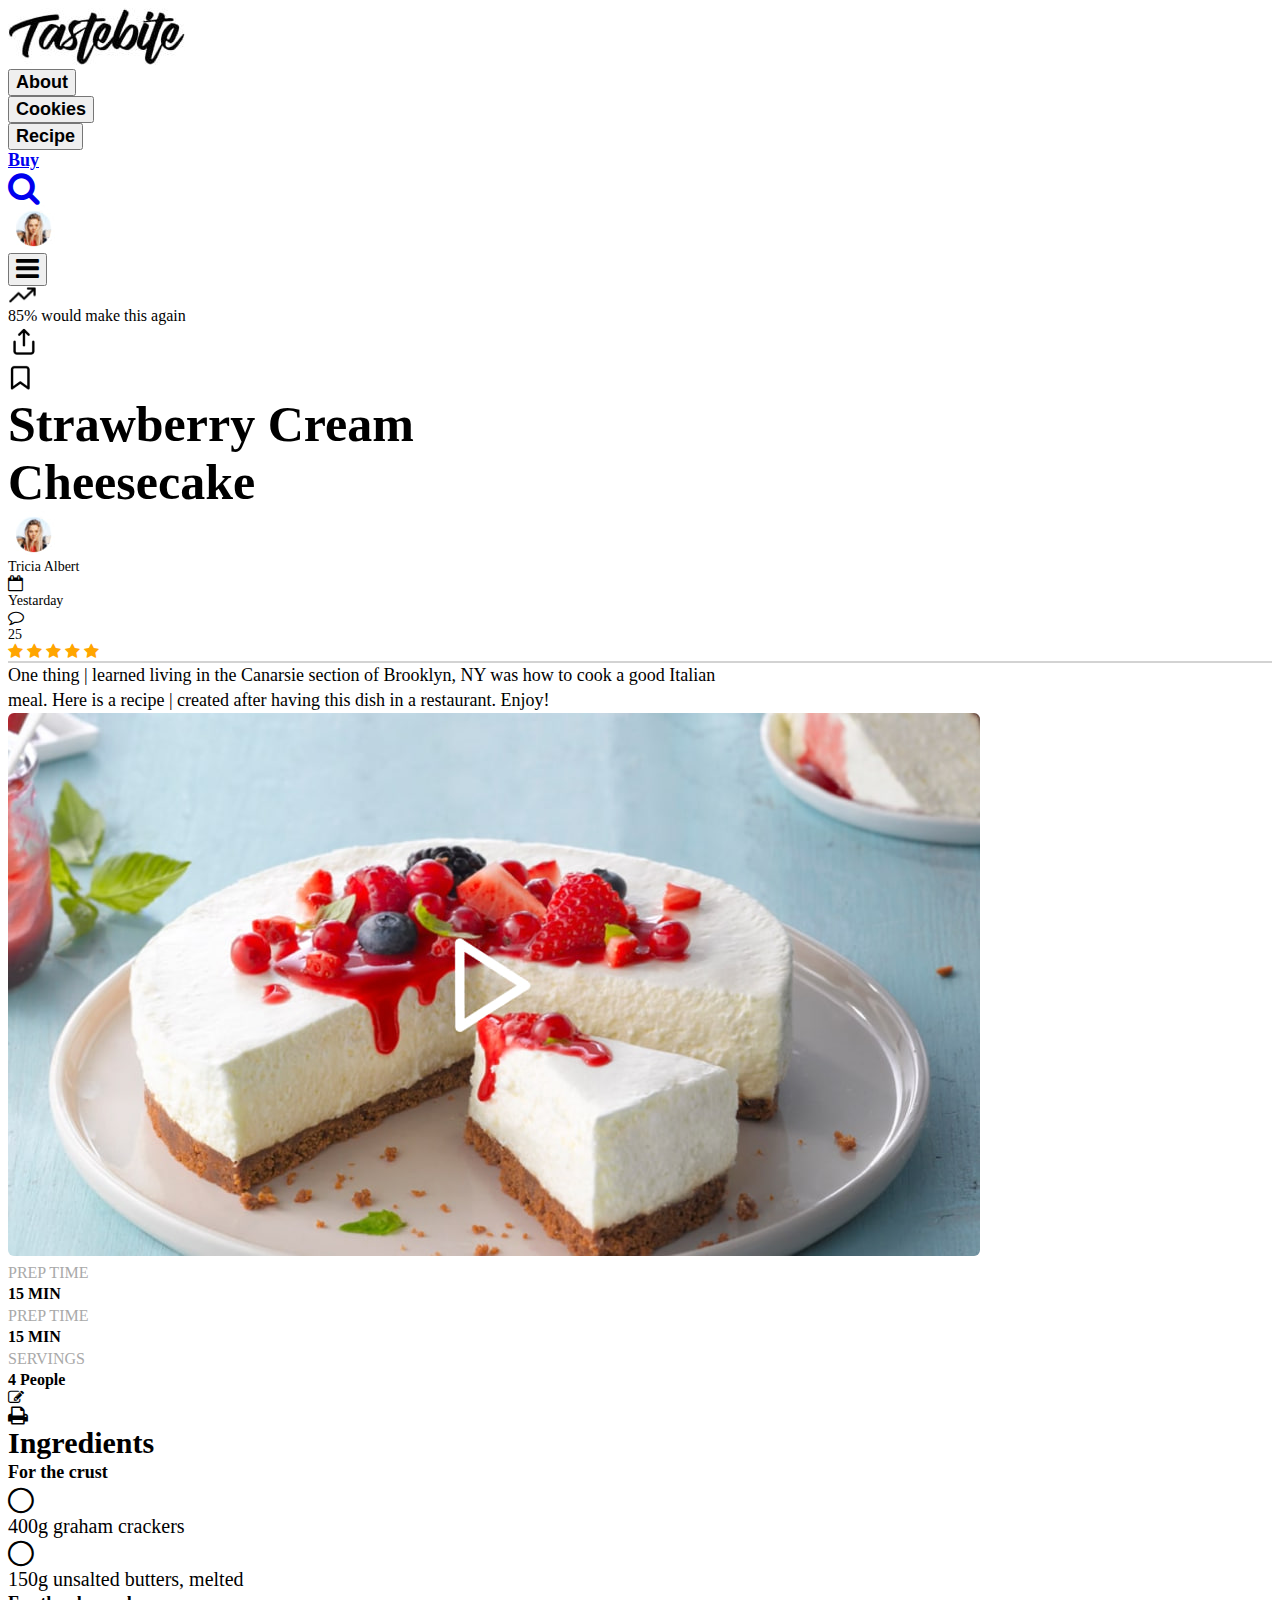
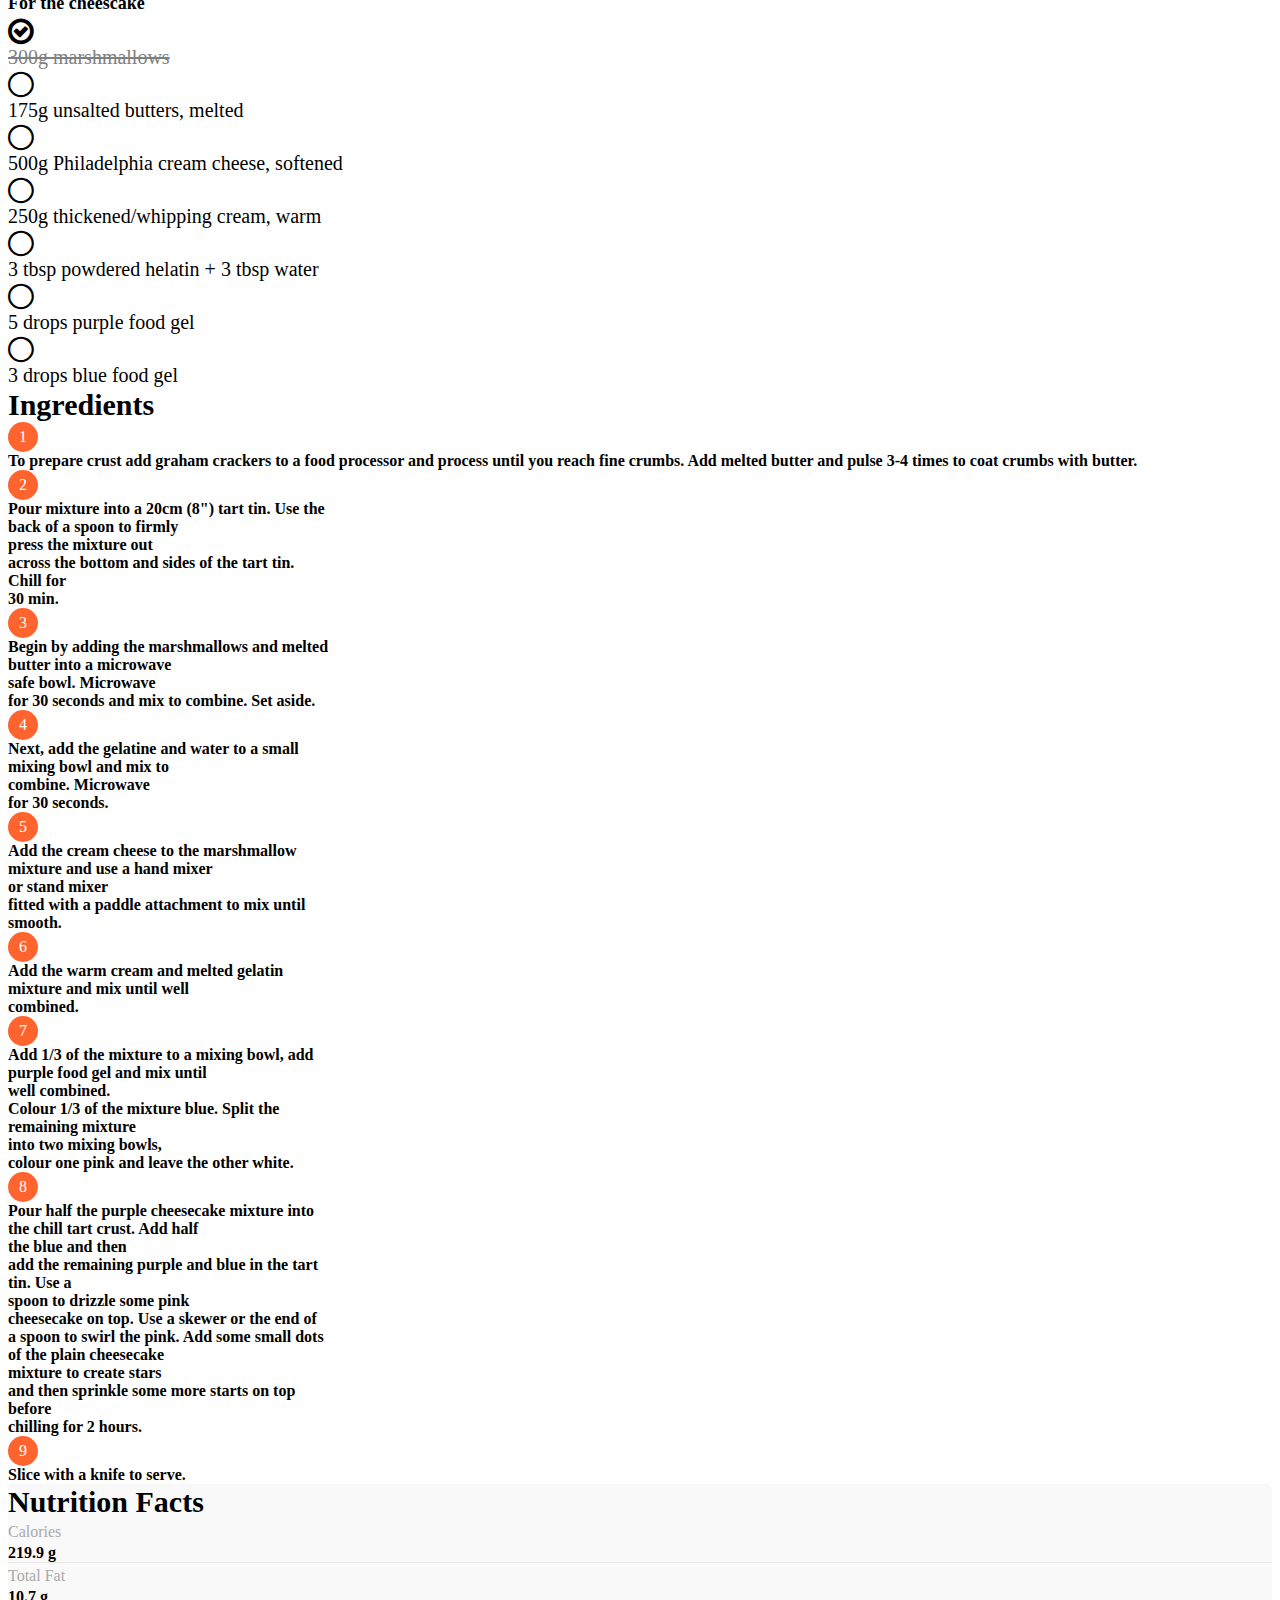
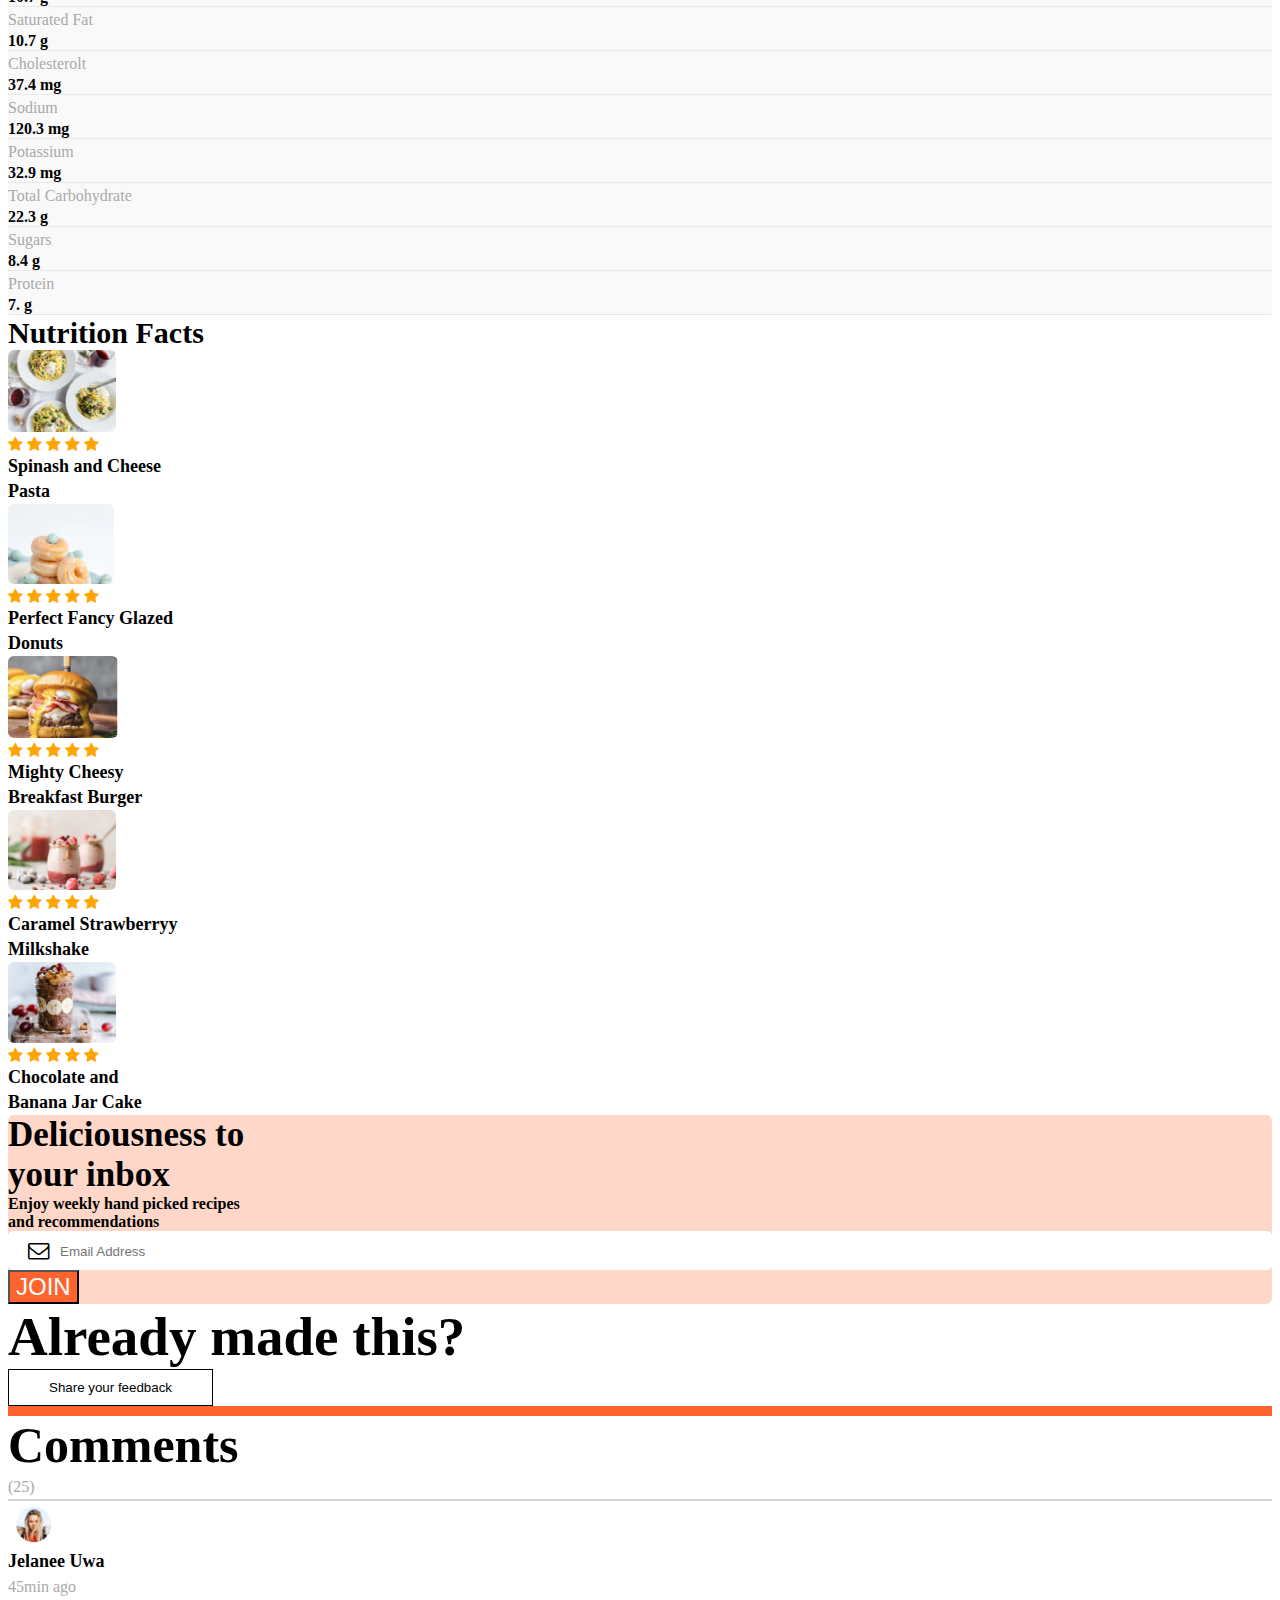
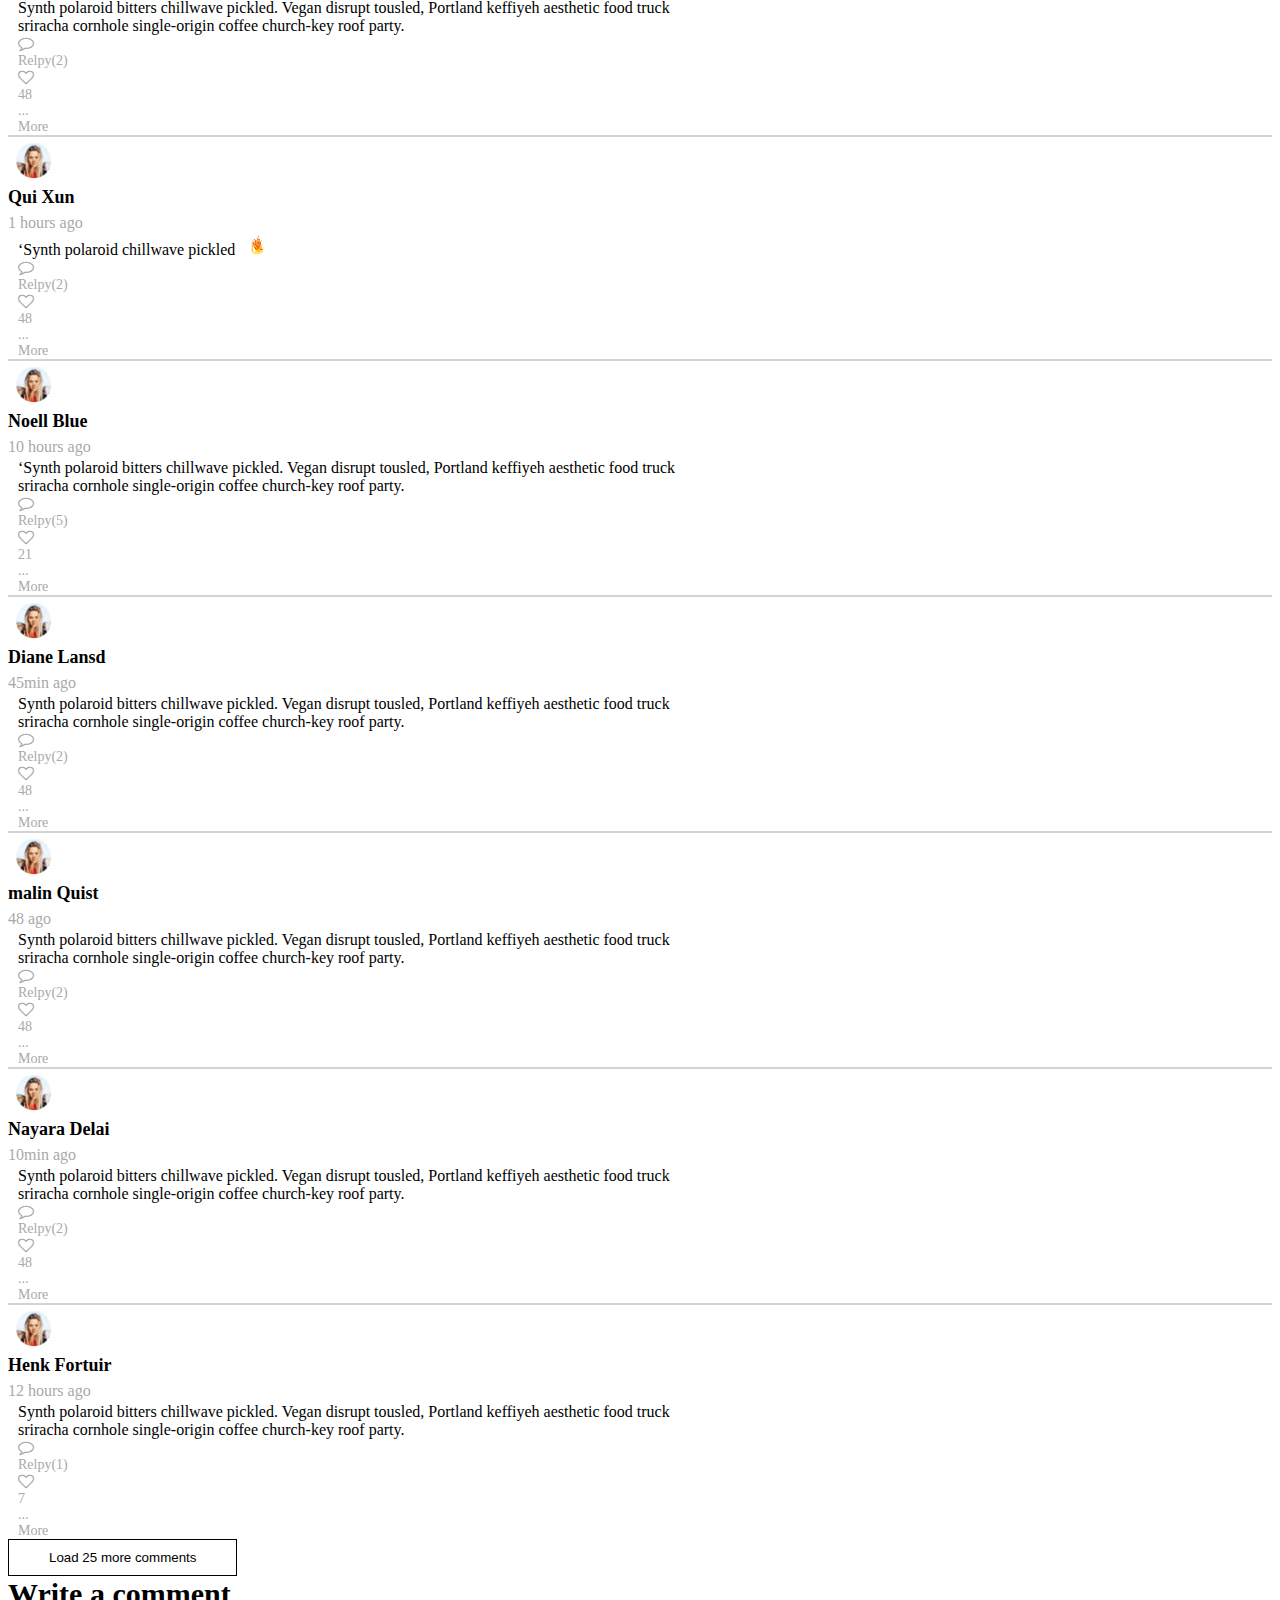
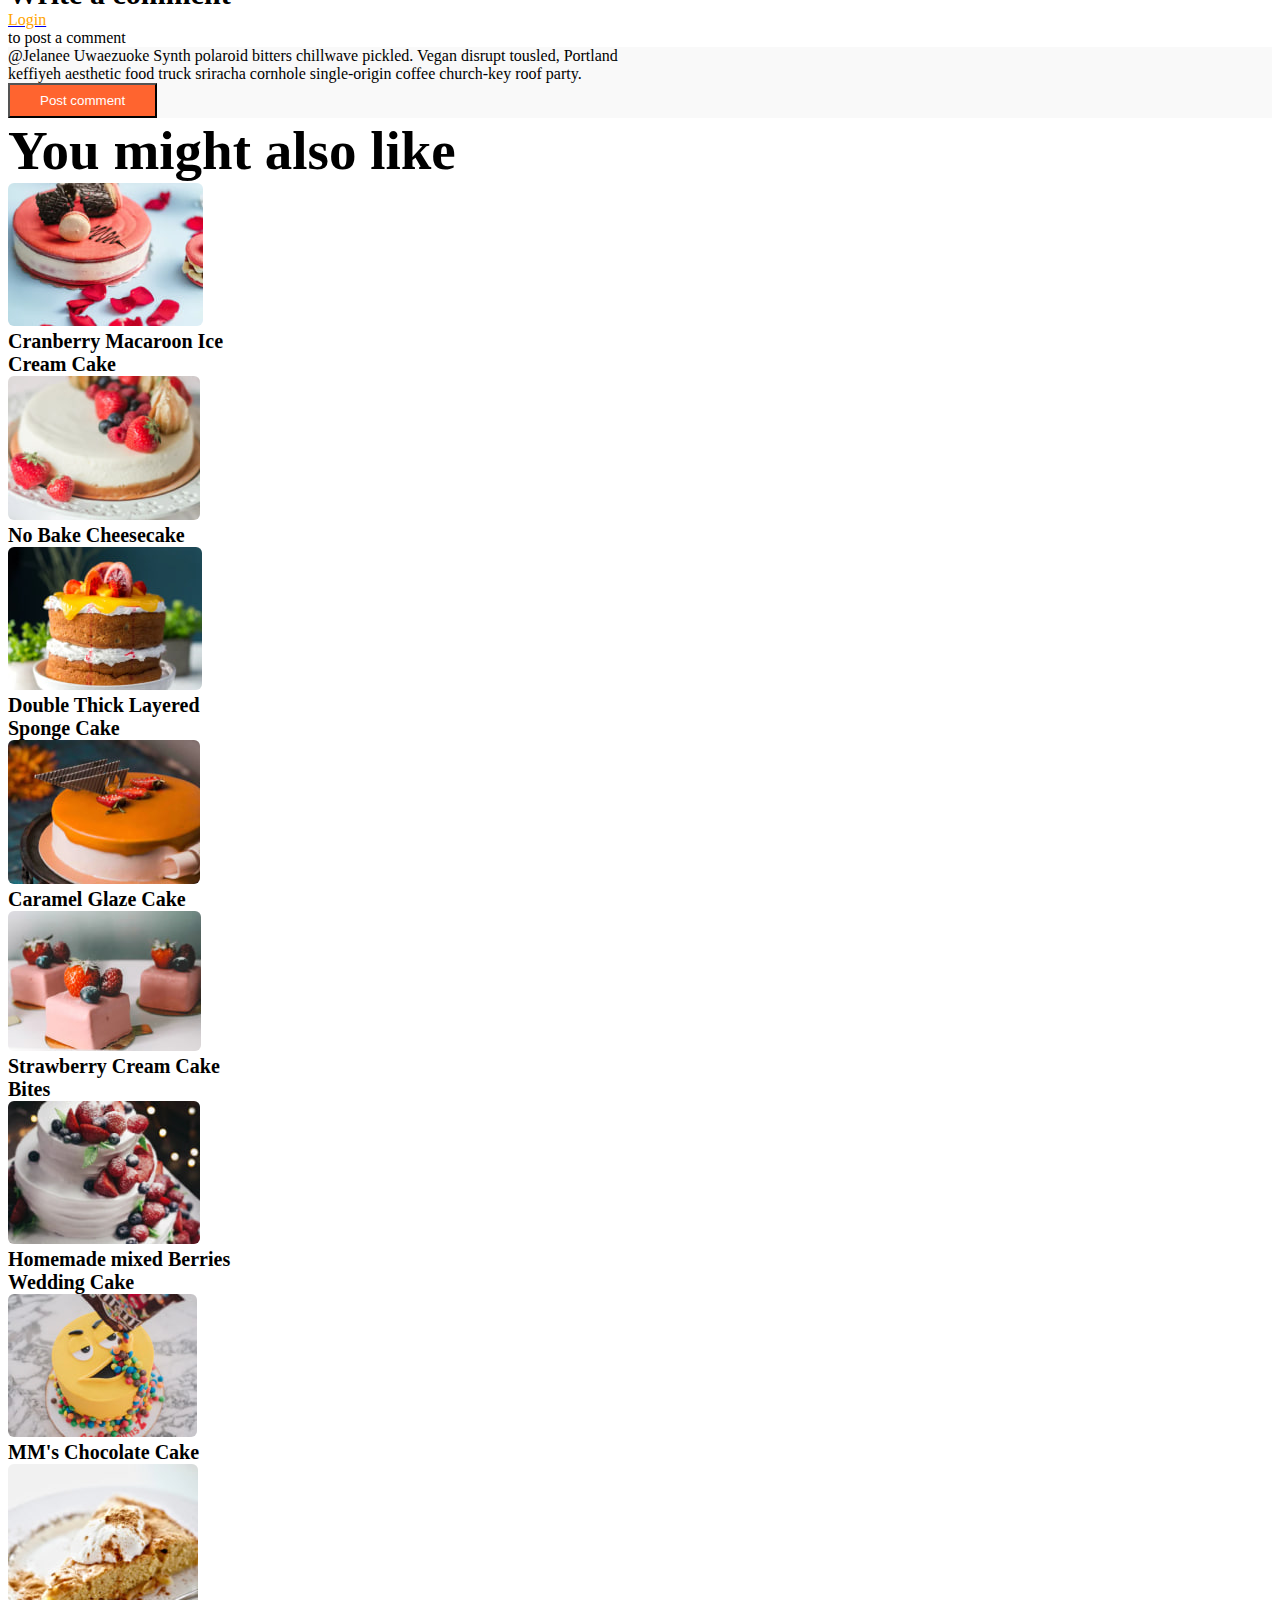
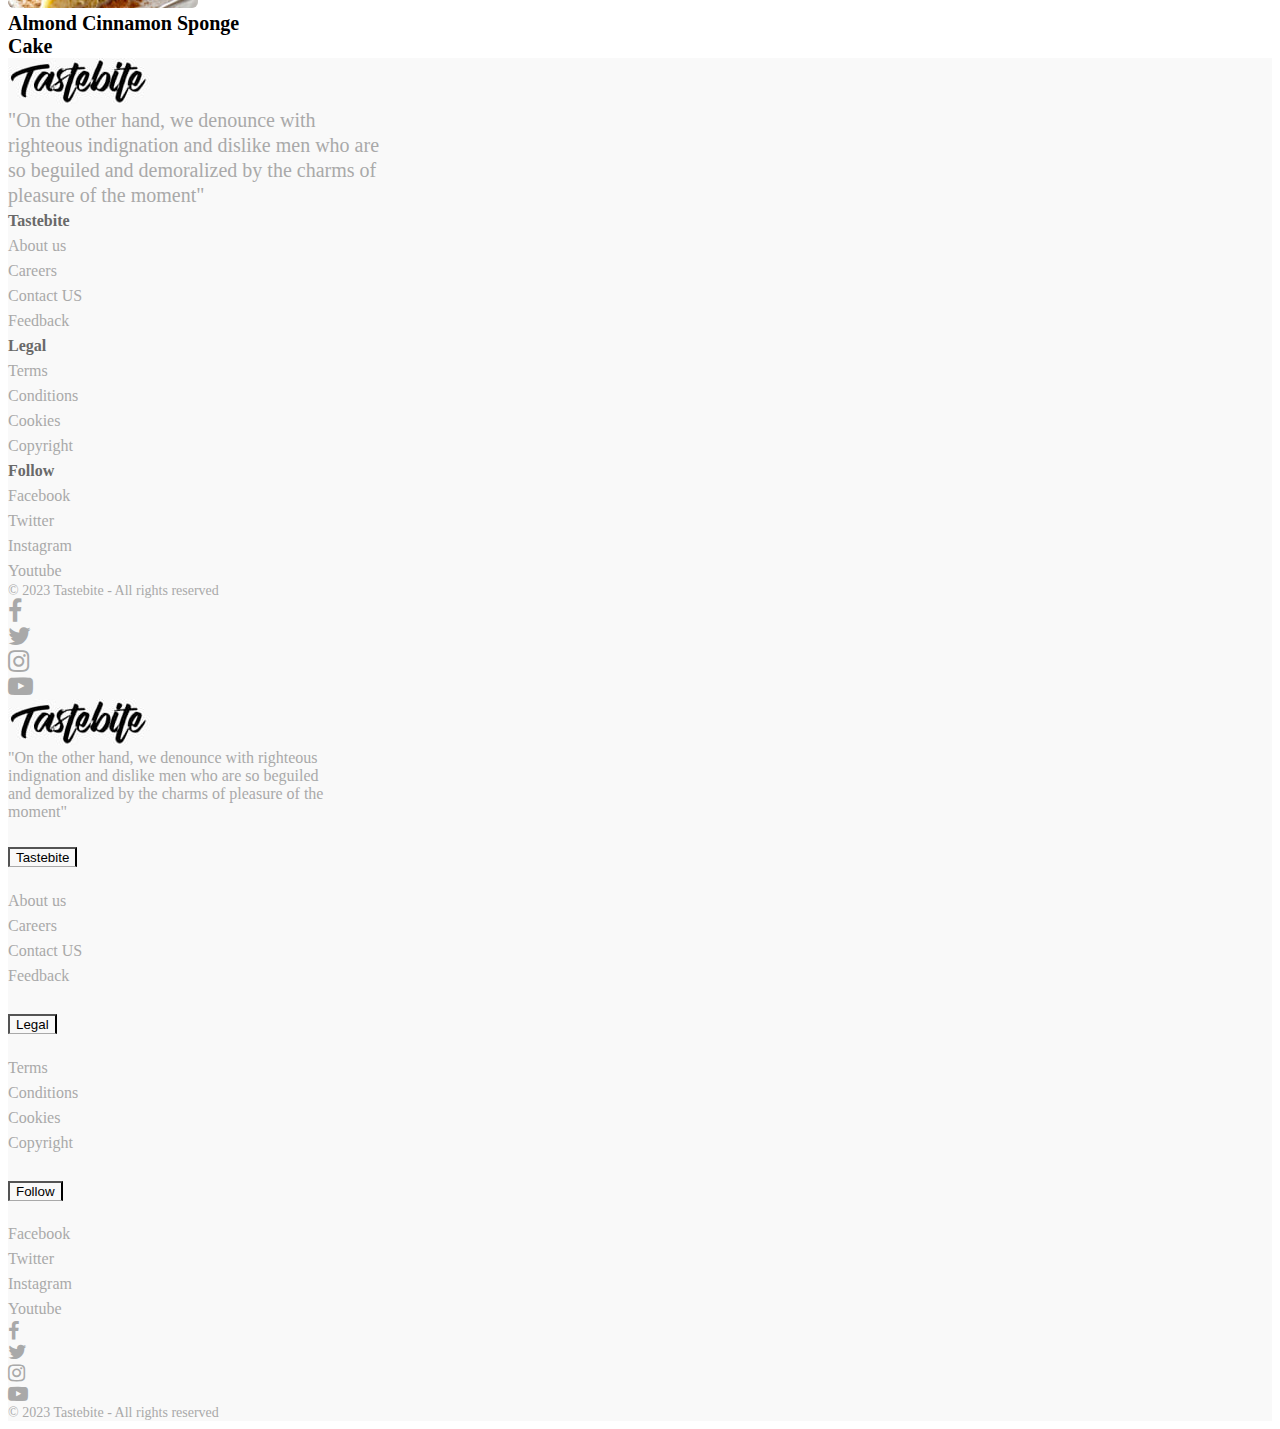
<file: cookies.html>
<!DOCTYPE html>
<html lang="en">
<head>
    <meta charset="utf-8">
    <meta name="viewport" content="width=device-width, initial-scale=1">
    <link href="https://cdn.jsdelivr.net/npm/bootstrap@5.3.0/dist/css/bootstrap.min.css" rel="stylesheet" integrity="sha384-9ndCyUaIbzAi2FUVXJi0CjmCapSmO7SnpJef0486qhLnuZ2cdeRhO02iuK6FUUVM" crossorigin="anonymous">
    <script src="https://cdn.jsdelivr.net/npm/bootstrap@5.2.3/dist/js/bootstrap.bundle.min.js" integrity="sha384-kenU1KFdBIe4zVF0s0G1M5b4hcpxyD9F7jL+jjXkk+Q2h455rYXK/7HAuoJl+0I4" crossorigin="anonymous"></script>
    <link href="https://cdn.jsdelivr.net/npm/font-awesome@4.7.0/css/font-awesome.min.css" rel="stylesheet">
    <link rel="stylesheet" href="style.css">
    <link rel="stylesheet" href="style-xl.css">
</head>
<body>
<header class="mb-3 mb-xl-5 pb-xl-4 ">
    <div class="container mt-3 mt-xl-5">
        <div class="row">
            <div class="col-2 col-xl order-1">
                <a href="index.html"><img src="images/logo.jpg" class="images mt-2"></a>
            </div>
            <div class="col-12 col-xl-auto order-2 order-xl-1">
                <div class="collapse d-xl-block" id="topMenu">
                    <div class="row">
                        <div class="col-12 col-xl-auto text-end">
                            <div class="">
                                <a href="about.html" class="text-decoration-none"><button class="btn menu-button" type="button" aria-expanded="false">
                                    About
                                </button></a>
                            </div>
                        </div>
                        <div class="col-12 col-xl-auto text-end">
                            <div class="dropdown">
                                <a href="cookies.html" class="text-decoration-none"><button class="btn menu-button" type="button" aria-expanded="false">
                                    Cookies
                                </button></a>
                            </div>
                        </div>
                        <div class="col-12 col-xl-auto text-end">
                            <div class="dropdown">
                                <a href="recipe.html" class="text-decoration-none"><button class="btn menu-button" type="button" aria-expanded="false">
                                    Recipe
                                </button></a>
                            </div>
                        </div>
                        <div class="col-12 col-xl-auto text-end mt-2">
                            <a href="form.html" class="menu-button text-decoration-none text-black">
                                Buy
                            </a>
                        </div>
                    </div>
                </div>
            </div>
            <div class="col order-1">
                <div class="row justify-content-end">
                    <div class="col-auto mt-1 d-inline">
                        <a href="#" class="text-decoration-none text-black"><i class="fa fa-search fa-2x mt-2 mt-xl-0" aria-hidden="true"></i></a>
                    </div>
                    <div class="col-auto">
                        <img src="images/foto_search.jpg">
                    </div>
                    <div class="col-auto d-xl-none">
                        <button class="navbar-toggler" type="button" data-bs-toggle="collapse" data-bs-target="#topMenu" aria-controls="navbarSupportedContent" aria-expanded="false" aria-label="Toggle navigation">
                            <i class="fa fa-bars fa-2x mt-2 mt-xl-0 p-2 px-xl-0" aria-hidden="true"></i>
                        </button>
                    </div>
                </div>
            </div>
        </div>
    </div>
</header>
<div class="container blog">
    <div class="row">
        <div class="col-auto col-xl me-4 me-xl-0">
            <div class="row h-100 align-items-center">
                <div class="col text-start">
                    <div>
                        <img src="images/arrows.jpg" class="arrow d-inline align-middle" width="10px" height="17px">
                        <div class="d-inline align-middle">85% would make this again</div>
                    </div>
                </div>
            </div>
        </div>
        <div class="col-auto text-end mb-2 mt-xl-0 mt-4">
            <div class="d-inline align-middle me-1 me-xl-4">
                <img src="images/download.bmp">
            </div>
            <div class="d-inline align-middle">
                <img src="images/select.bmp">
            </div>
        </div>
    </div>
</div>
<div class="container blog">
    <div class="text-50px mb-3">
        Strawberry Cream<br class="d-inline d-xl-none"> Cheesecake
    </div>
        <div class="row align-items-center g-1 mb-4">
        <div class="col-auto">
            <img src="images/foto_search.jpg">
        </div>
        <div class="col-auto">
            <div class="text-14px">
                Tricia Albert
            </div>
        </div>
        <div class="col-auto ms-5">
            <i class="fa fa-calendar-o" aria-hidden="true"></i>
        </div>
        <div class="col-auto">
            <div class="text-14px">
                Yestarday
            </div>
        </div>
        <div class="col-auto ms-5">
            <i class="fa fa-comment-o" aria-hidden="true"></i>
        </div>
        <div class="col-auto">
            <div class="text-14px">
                25
            </div>
        </div>
        <div class="col-12 col-xl-auto ms-2 ms-xl-5">
            <div class="star mb-1">
                <i class="fa fa-star d-inline align-middle" aria-hidden="true"></i>
                <i class="fa fa-star d-inline align-middle" aria-hidden="true"></i>
                <i class="fa fa-star d-inline align-middle" aria-hidden="true"></i>
                <i class="fa fa-star d-inline align-middle" aria-hidden="true"></i>
                <i class="fa fa-star d-inline align-middle" aria-hidden="true"></i>
            </div>
        </div>
    </div>
    <div class="border-line mb-3 mb-xl-4"></div>
    <div class="text-18px-500 mb-4 mb-xl-5">
        One thing | learned living in the Canarsie section of Brooklyn, NY was how to cook a good Italian <br class="d-none d-xl-inline">meal. Here is a recipe | created after having this dish in a restaurant. Enjoy!
    </div>
    <img src="images/desert-play.jpg" class="border-radius-6px w-100 mb-5">
</div>
<div class="container block8">
    <div class="row mb-5">
        <div class="col-12 col-xl-7">
            <div class="row mb-5">
                <div class="col-auto">
                    <div class="text-16px">
                        PREP TIME
                    </div>
                    <div class="text-16px-black">
                        15 MIN
                    </div>
                </div>
                <div class="col-auto">
                    <div style="width: 1px; background-color: #e8e8e8;" class="h-100"></div>
                </div>
                <div class="col-auto">
                    <div class="text-16px">
                        PREP TIME
                    </div>
                    <div class="text-16px-black">
                        15 MIN
                    </div>
                </div>
                <div class="col-auto">
                    <div style="width: 1px; background-color: #e8e8e8;" class="h-100"></div>
                </div>
                <div class="col-auto">
                    <div class="text-16px">
                        SERVINGS
                    </div>
                    <div class="text-16px-black d-inline align-middle">
                        4 People 
                    </div>
                    <div class="d-inline align-middle">
                        <i class="fa fa-pencil-square-o" aria-hidden="true"></i>
                    </div>
                </div>
                <div class="col-auto">
                    <div style="width: 1px; background-color: #e8e8e8;" class="h-100"></div>
                </div>
                <div class="col-auto mt-3">
                    <i class="fa fa-print fa-lg" aria-hidden="true"></i>
                </div>
            </div>
            <div class="text-30px mb-4">Ingredients</div>
            <div class="text-18px mb-3">For the crust</div>
            <div class="mb-3">
                <div class="d-inline align-middle me-3">
                    <i class="fa fa-circle-thin" aria-hidden="true"></i> 
                </div>
                <div class="d-inline align-middle">
                    <div class="text-20px d-inline align-middle">400g graham crackers</div>
                </div>
            </div>
            <div class="mb-3">
                <div class="d-inline align-middle me-3">
                    <i class="fa fa-circle-thin" aria-hidden="true"></i> 
                </div>
                <div class="d-inline align-middle">
                    <div class="text-20px d-inline align-middle">150g unsalted butters, melted</div>
                </div>
            </div>
            <div class="text-18px mb-3">For the cheescake</div>
             <div class="mb-3">
                <div class="d-inline align-middle me-3">
                    <i class="fa fa-check-circle-o" aria-hidden="true" style="color: fa642f;"s></i>
                </div>
                <div class="d-inline align-middle">
                    <div class="text-20px d-inline align-middle" style="color: grey"><s>300g marshmallows</s></div>
                </div>
            </div>
            <div class="mb-3">
                <div class="d-inline align-middle me-3">
                    <i class="fa fa-circle-thin" aria-hidden="true"></i> 
                </div>
                <div class="d-inline align-middle">
                    <div class="text-20px d-inline align-middle">175g unsalted butters, melted</div>
                </div>
            </div>
            <div class="mb-3">
                <div class="d-inline align-middle me-3">
                    <i class="fa fa-circle-thin" aria-hidden="true"></i> 
                </div>
                <div class="d-inline align-middle">
                    <div class="text-20px d-inline align-middle">500g Philadelphia cream cheese, softened</div>
                </div>
            </div>
            <div class="mb-3">
                <div class="d-inline align-middle me-3">
                    <i class="fa fa-circle-thin" aria-hidden="true"></i> 
                </div>
                <div class="d-inline align-middle">
                    <div class="text-20px d-inline align-middle">250g thickened/whipping cream, warm</div>
                </div>
            </div>
            <div class="mb-3">
                <div class="d-inline align-middle me-3">
                    <i class="fa fa-circle-thin" aria-hidden="true"></i> 
                </div>
                <div class="d-inline align-middle">
                    <div class="text-20px d-inline align-middle">3 tbsp powdered helatin + 3 tbsp water</div>
                </div>
            </div>
            <div class="mb-3">
                <div class="d-inline align-middle me-3">
                    <i class="fa fa-circle-thin" aria-hidden="true"></i> 
                </div>
                <div class="d-inline align-middle">
                    <div class="text-20px d-inline align-middle">5 drops purple food gel</div>
                </div>
            </div>
            <div class="mb-5 pb-4">
                <div class="d-inline align-middle me-3">
                    <i class="fa fa-circle-thin" aria-hidden="true"></i> 
                </div>
                <div class="d-inline align-middle">
                    <div class="text-20px d-inline align-middle">3 drops blue food gel</div>
                </div>
            </div>
            <div class="text-30px mb-4">Ingredients</div>
            <div class="pe-4">
            <div class="row gx-3 mb-4">
                <div class="col-auto">
                    <span class="circle">1</span>
                </div>
                <div class="col">
                    <div class="text-16px-black">
                        To prepare crust add graham crackers to a food processor and process until you reach fine crumbs. Add melted butter and pulse 3-4 times to coat crumbs with butter.
                    </div>
                </div>
            </div>
            <div class="row gx-3 mb-4">
                <div class="col-auto">
                    <span class="circle">2</span>
                </div>
                <div class="col">
                    <div class="text-16px-black">
                        Pour mixture into a 20cm (8") tart tin. Use the<br class="d-inline d-xl-none"> back of a spoon to firmly<br class="d-none d-xl-inline"> press the mixture out<br class="d-inline d-xl-none"> across the bottom and sides of the tart tin.<br class="d-inline d-xl-none"> Chill for<br class="d-none d-xl-inline"> 30 min.
                    </div>
                </div>
            </div>
            <div class="row gx-3 mb-4">
                <div class="col-auto">
                    <span class="circle">3</span>
                </div>
                <div class="col-auto">
                    <div class="text-16px-black">
                        Begin by adding the marshmallows and melted<br class="d-inline d-xl-none"> butter into a microwave<br class="d-none d-xl-inline"> safe bowl. Microwave<br class="d-inline d-xl-none"> for 30 seconds and mix to combine. Set aside.
                    </div>
                </div>
            </div>
            <div class="row gx-3 mb-4">
                <div class="col-auto">
                    <span class="circle">4</span>
                </div>
                <div class="col-auto">
                    <div class="text-16px-black">
                        Next, add the gelatine and water to a small<br class="d-inline d-xl-none"> mixing bowl and mix to <br class="d-none d-xl-inline">combine. Microwave<br class="d-inline d-xl-none"> for 30 seconds.
                    </div>
                </div>
            </div>
            <div class="row gx-3 mb-4">
                <div class="col-auto">
                    <span class="circle">5</span>
                </div>
                <div class="col-auto">
                    <div class="text-16px-black">
                       Add the cream cheese to the marshmallow<br class="d-inline d-xl-none"> mixture and use a hand mixer <br class="d-none d-xl-inline">or stand mixer<br class="d-inline d-xl-none"> fitted with a paddle attachment to mix until<br class="d-inline d-xl-none"> smooth.
                    </div>
                </div>
            </div>
            <div class="row gx-3 mb-4">
                <div class="col-auto">
                    <span class="circle">6</span>
                </div>
                <div class="col-auto">
                    <div class="text-16px-black">
                       Add the warm cream and melted gelatin<br class="d-inline d-xl-none"> mixture and mix until well <br class="d-none d-xl-inline">combined.
                    </div>
                </div>
            </div>
            <div class="row gx-3 mb-4">
                <div class="col-auto">
                    <span class="circle">7</span>
                </div>
                <div class="col-auto">
                    <div class="text-16px-black">
                       Add 1/3 of the mixture to a mixing bowl, add<br class="d-inline d-xl-none"> purple food gel and mix until<br class="d-none d-xl-inline"> well combined.<br class="d-inline d-xl-none"> Colour 1/3 of the mixture blue. Split the<br class="d-inline d-xl-none"> remaining mixture<br class="d-none d-xl-inline"> into two mixing bowls,<br class="d-inline d-xl-none"> colour one pink and leave the other white.
                    </div>
                </div>
            </div>
            <div class="row gx-3 mb-4">
                <div class="col-auto">
                    <span class="circle">8</span>
                </div>
                <div class="col-auto">
                    <div class="text-16px-black">
                       Pour half the purple cheesecake mixture into<br class="d-inline d-xl-none"> the chill tart crust. Add half<br class="d-none d-xl-inline"> the blue and then<br class="d-inline d-xl-none"> add the remaining purple and blue in the tart<br class="d-inline d-xl-none"> tin. Use a<br class="d-none d-xl-inline"> spoon to drizzle some pink<br class="d-inline d-xl-none"> cheesecake on top. Use a skewer or the end of<br> a spoon to swirl the pink. Add some small dots<br class="d-inline d-xl-none"> of the plain cheesecake<br class="d-none d-xl-inline"> mixture to create stars<br class="d-inline d-xl-none"> and then sprinkle some more starts on top<br class="d-inline d-xl-none"> before<br class="d-none d-xl-inline"> chilling for 2 hours.
                    </div>
                </div>
            </div>
            <div class="row gx-3 mb-4">
                <div class="col-auto">
                    <span class="circle">9</span>
                </div>
                <div class="col-auto">
                    <div class="text-16px-black">
                       Slice with a knife to serve.
                    </div>
                </div>
            </div>
            </div>
        </div>
        <div class="col-auto d-none d-xl-block">
            <div style="width: 1px; background-color: #e8e8e8;" class="h-100"></div>
        </div>
        <div class="col-12 col-xl w-100 mb-3">
            <div class="bg-light-grey border-radius-6px pb-5">
                <div class="text-30px mb-4 pt-5 ps-3 pe-3">Nutrition Facts</div>
                <div class="row ps-3 pe-3">
                    <div class="col text-start">
                        <div class="text-16px mb-1">Calories</div>
                    </div>
                    <div class="col-auto text-end">
                        <div class="text-16px-black">219.9 g</div>
                    </div>
                </div>
                <div class="ps-3 pe-3 mb-3">
                    <div style="height: 1px; background-color: #e8e8e8;"></div>
                </div>
                <div class="row ps-3 pe-3">
                    <div class="col text-start">
                        <div class="text-16px mb-1">Total Fat</div>
                    </div>
                    <div class="col-auto text-end">
                        <div class="text-16px-black">10.7 g</div>
                    </div>
                </div>
                <div class="ps-3 pe-3 mb-3">
                    <div style="height: 1px; background-color: #e8e8e8;"></div>
                </div>
                <div class="row ps-3 pe-3">
                    <div class="col text-start">
                        <div class="text-16px mb-1">Saturated Fat</div>
                    </div>
                    <div class="col-auto text-end">
                        <div class="text-16px-black">10.7 g</div>
                    </div>
                </div>
                <div class="ps-3 pe-3 mb-3">
                    <div style="height: 1px; background-color: #e8e8e8;"></div>
                </div>
                <div class="row ps-3 pe-3">
                    <div class="col text-start">
                        <div class="text-16px mb-1">Cholesterolt</div>
                    </div>
                    <div class="col-auto text-end">
                        <div class="text-16px-black">37.4 mg</div>
                    </div>
                </div>
                <div class="ps-3 pe-3 mb-3">
                    <div style="height: 1px; background-color: #e8e8e8;"></div>
                </div>
                <div class="row ps-3 pe-3">
                    <div class="col text-start">
                        <div class="text-16px mb-1">Sodium</div>
                    </div>
                    <div class="col-auto text-end">
                        <div class="text-16px-black">120.3 mg</div>
                    </div>
                </div>
                <div class="ps-3 pe-3 mb-3">
                    <div style="height: 1px; background-color: #e8e8e8;"></div>
                </div>
                <div class="row ps-3 pe-3">
                    <div class="col text-start">
                        <div class="text-16px mb-1">Potassium</div>
                    </div>
                    <div class="col-auto text-end">
                        <div class="text-16px-black">32.9 mg</div>
                    </div>
                </div>
                <div class="ps-3 pe-3 mb-3">
                    <div style="height: 1px; background-color: #e8e8e8;"></div>
                </div>
                <div class="row ps-3 pe-3">
                    <div class="col text-start">
                        <div class="text-16px mb-1">Total Carbohydrate</div>
                    </div>
                    <div class="col-auto text-end">
                        <div class="text-16px-black">22.3 g</div>
                    </div>
                </div>
                <div class="ps-3 pe-3 mb-3">
                    <div style="height: 1px; background-color: #e8e8e8;"></div>
                </div>
                <div class="row ps-3 pe-3">
                    <div class="col text-start">
                        <div class="text-16px mb-1">Sugars</div>
                    </div>
                    <div class="col-auto text-end">
                        <div class="text-16px-black">8.4 g</div>
                    </div>
                </div>
                <div class="ps-3 pe-3 mb-3">
                    <div style="height: 1px; background-color: #e8e8e8;"></div>
                </div>
                <div class="row ps-3 pe-3">
                    <div class="col text-start">
                        <div class="text-16px mb-1">Protein</div>
                    </div>
                    <div class="col-auto text-end">
                        <div class="text-16px-black">7. g</div>
                    </div>
                </div>
                <div class="ps-3 pe-3 mb-3">
                    <div style="height: 1px; background-color: #e8e8e8;"></div>
                </div>
            </div>
            <div class="text-30px mb-4 pt-5 ps-3 pe-3">Nutrition Facts</div>
            <div class="row gx-3">
                <div class="col-auto mb-4">
                    <img src="images/mini-foto1.jpg" class="w-100 border-radius-6px">
                </div>
                <div class="col-auto">
                    <div class="star mb-1">
                        <i class="fa fa-star d-inline align-middle" aria-hidden="true"></i>
                        <i class="fa fa-star d-inline align-middle" aria-hidden="true"></i>
                        <i class="fa fa-star d-inline align-middle" aria-hidden="true"></i>
                        <i class="fa fa-star d-inline align-middle" aria-hidden="true"></i>
                        <i class="fa fa-star d-inline align-middle" aria-hidden="true"></i>
                    </div>
                    <div class="text-18px">
                        Spinash and Cheese<br>Pasta
                    </div>
                </div>
            </div>
            <div class="row gx-3">
                <div class="col-auto mb-4">
                    <img src="images/mini-foto2.jpg" class="w-100 border-radius-6px">
                </div>
                <div class="col-auto">
                    <div class="star mb-1">
                        <i class="fa fa-star d-inline align-middle" aria-hidden="true"></i>
                        <i class="fa fa-star d-inline align-middle" aria-hidden="true"></i>
                        <i class="fa fa-star d-inline align-middle" aria-hidden="true"></i>
                        <i class="fa fa-star d-inline align-middle" aria-hidden="true"></i>
                        <i class="fa fa-star d-inline align-middle" aria-hidden="true"></i>
                    </div>
                    <div class="text-18px">
                        Perfect Fancy Glazed<br>Donuts
                    </div>
                </div>
            </div>
            <div class="row gx-3">
                <div class="col-auto mb-4">
                    <img src="images/mini-foto3.jpg" class="w-100 border-radius-6px">
                </div>
                <div class="col-auto">
                    <div class="star mb-1">
                        <i class="fa fa-star d-inline align-middle" aria-hidden="true"></i>
                        <i class="fa fa-star d-inline align-middle" aria-hidden="true"></i>
                        <i class="fa fa-star d-inline align-middle" aria-hidden="true"></i>
                        <i class="fa fa-star d-inline align-middle" aria-hidden="true"></i>
                        <i class="fa fa-star d-inline align-middle" aria-hidden="true"></i>
                    </div>
                    <div class="text-18px">
                        Mighty Cheesy<br>Breakfast Burger
                    </div>
                </div>
            </div>
            <div class="row gx-3">
                <div class="col-auto mb-4">
                    <img src="images/mini-foto4.jpg" class="w-100 border-radius-6px">
                </div>
                <div class="col-auto">
                    <div class="star mb-1">
                        <i class="fa fa-star d-inline align-middle" aria-hidden="true"></i>
                        <i class="fa fa-star d-inline align-middle" aria-hidden="true"></i>
                        <i class="fa fa-star d-inline align-middle" aria-hidden="true"></i>
                        <i class="fa fa-star d-inline align-middle" aria-hidden="true"></i>
                        <i class="fa fa-star d-inline align-middle" aria-hidden="true"></i>
                    </div>
                    <div class="text-18px">
                        Caramel Strawberryy<br>Milkshake
                    </div>
                </div>
            </div>
            <div class="row gx-3">
                <div class="col-auto mb-5">
                    <img src="images/mini-foto5.jpg" class="w-100 border-radius-6px">
                </div>
                <div class="col-auto">
                    <div class="star mb-1">
                        <i class="fa fa-star d-inline align-middle" aria-hidden="true"></i>
                        <i class="fa fa-star d-inline align-middle" aria-hidden="true"></i>
                        <i class="fa fa-star d-inline align-middle" aria-hidden="true"></i>
                        <i class="fa fa-star d-inline align-middle" aria-hidden="true"></i>
                        <i class="fa fa-star d-inline align-middle" aria-hidden="true"></i>
                    </div>
                    <div class="text-18px">
                        Chocolate and<br>Banana Jar Cake
                    </div>
                </div>
            </div>
            <div class="background-marengo block9 text-center px-4 py-5">
                <div class="text-35px mb-2">
                    Deliciousness to<br>your inbox
                </div>
                <div class="text-16px-black mb-3">
                    Enjoy weekly hand picked recipes<br>and recommendations
                </div>
            <div class="mb-3">
<!--
                <div class="input-group mb-3">
                    <span class="input-group-text bg-white text-muted" id="basic-addon1"><i class="fa fa-envelope-o fa-lg" aria-hidden="true"></i></span>
                    <input type="email" class="form-control" id="exampleInputEmail1" aria-describedby="emailHelp" placeholder="Email Address">
                </div>
-->
                <div class="nice-input">
                    <div class="icon">
                       <i class="fa fa-envelope-o fa-lg" aria-hidden="true"></i> 
                    </div>
                    <input type="email" placeholder="Email Address">
                </div>
            </div>
                <div class="">
                    <button class="btn btn_orange w-100" type="button">JOIN</button>
                </div>
            </div>
        </div>
    </div>  
</div>
<div class="container block9">
    <div class="text-40px mb-4">
        Already made this?
    </div>
    <div class="row mb-4">
        <div class="col-12 mb-4">
            <button class="bnt-px"><div class="">Share your feedback</div></button>
        </div>
    </div>
    <div class="border-line-orange mb-5">
    </div>
    <div class="container comments pt-5"> 
    <div class="row align-items-start g-3 mb-5">
        <div class="col-auto mt-2">
            <div class="text-50px">
                Comments
            </div>
        </div>
        <div class="col mt-5">
            <div class="text-16px">(25)</div>
        </div>
    </div>
    <div class="border-line mb-5"></div>
    <div class="row align-items-center">
        <div class="col-auto">
            <img src="images/foto_search.jpg">
        </div>
        <div class="col mt-4 mb-3">
            <div class="text-18px">Jelanee Uwa</div>
            <div class="text-16px">45min ago</div>
        </div>
        <div class="col-12 ms-xl-5 ps-4">
            <div class="margin-xl">
                Synth polaroid bitters chillwave pickled. Vegan disrupt tousled, Portland keffiyeh aesthetic food truck<br class="d-none d-xl-inline"> sriracha cornhole single-origin coffee church-key roof party.
            </div>
        </div>
        <div class="row g-2 align-items-center mb-4 ms-3 ms-xl-5 ps-xl-4 margin-xl">
            <div class="col-auto">
                <i class="fa fa-comment-o text-grey" aria-hidden="true"></i>
            </div>
            <div class="col-auto me-4">
                <div class="text-14px-grey">Relpy(2)</div>
            </div>
              <div class="col-auto">
                <i class="fa fa-heart-o text-grey" aria-hidden="true"></i>
            </div>
            <div class="col-auto me-4">
                <div class="text-14px-grey">48</div>
            </div>
            <div class="col-auto">
                <div class="text-14px-grey">...</div>
            </div>
            <div class="col-auto">
                <div class="text-14px-grey">More</div>
            </div>
        </div>
    </div>
    <div class="border-line mb-5"></div>
    <div class="row ms-5 align-items-center">
        <div class="col-auto">
            <img src="images/foto_search.jpg">
        </div>
                <div class="col mt-4 mb-3">
            <div class="text-18px">Qui Xun</div>
            <div class="text-16px">1 hours ago</div>
        </div>
        <div class="col-12 ms-xl-5 ps-4">
            <div class="margin-xl">
                ‘Synth polaroid chillwave pickled<img src="images/fire.png" width="45px" height="20px">
            </div>
        </div>
        <div class="row g-2 align-items-center mb-4 ms-3 ms-xl-5 ps-xl-4 margin-xl">
            <div class="col-auto">
                <i class="fa fa-comment-o text-grey" aria-hidden="true"></i>
            </div>
            <div class="col-auto me-4">
                <div class="text-14px-grey">Relpy(2)</div>
            </div>
              <div class="col-auto">
                <i class="fa fa-heart-o text-grey" aria-hidden="true"></i>
            </div>
            <div class="col-auto me-4">
                <div class="text-14px-grey">48</div>
            </div>
            <div class="col-auto">
                <div class="text-14px-grey">...</div>
            </div>
            <div class="col-auto">
                <div class="text-14px-grey">More</div>
            </div>
        </div>
    </div>
    <div class="border-line mb-5"></div>
    <div class="row ms-5 align-items-center">
        <div class="col-auto">
            <img src="images/foto_search.jpg">
        </div>
                <div class="col mt-4 mb-3">
            <div class="text-18px">Noell Blue</div>
            <div class="text-16px">10 hours ago</div>
        </div>
        <div class="col-12 ms-xl-5 ps-4">
            <div class="margin-xl">
                ‘Synth polaroid bitters chillwave pickled. Vegan disrupt tousled, Portland keffiyeh aesthetic food truck<br class="d-none d-xl-inline"> sriracha cornhole single-origin coffee church-key roof party.
            </div>
        </div>
        <div class="row g-2 align-items-center mb-4 ms-3 ms-xl-5 ps-xl-4 margin-xl">
            <div class="col-auto">
                <i class="fa fa-comment-o text-grey" aria-hidden="true"></i>
            </div>
            <div class="col-auto me-4">
                <div class="text-14px-grey">Relpy(5)</div>
            </div>
              <div class="col-auto">
                <i class="fa fa-heart-o text-grey" aria-hidden="true"></i>
            </div>
            <div class="col-auto me-4">
                <div class="text-14px-grey">21</div>
            </div>
            <div class="col-auto">
                <div class="text-14px-grey">...</div>
            </div>
            <div class="col-auto">
                <div class="text-14px-grey">More</div>
            </div>
        </div>
    </div>
    <div class="border-line mb-5"></div>
    <div class="row align-items-center">
        <div class="col-auto">
            <img src="images/foto_search.jpg">
        </div>
        <div class="col mt-4 mb-3">
            <div class="text-18px">Diane Lansd</div>
            <div class="text-16px">45min ago</div>
        </div>
        <div class="col-12 ms-xl-5 ps-4">
            <div class="margin-xl">
                Synth polaroid bitters chillwave pickled. Vegan disrupt tousled, Portland keffiyeh aesthetic food truck<br class="d-none d-xl-inline"> sriracha cornhole single-origin coffee church-key roof party.
            </div>
        </div>
        <div class="row g-2 align-items-center mb-4 ms-3 ms-xl-5 ps-xl-4 margin-xl">
            <div class="col-auto">
                <i class="fa fa-comment-o text-grey" aria-hidden="true"></i>
            </div>
            <div class="col-auto me-4">
                <div class="text-14px-grey">Relpy(2)</div>
            </div>
              <div class="col-auto">
                <i class="fa fa-heart-o text-grey" aria-hidden="true"></i>
            </div>
            <div class="col-auto me-4">
                <div class="text-14px-grey">48</div>
            </div>
            <div class="col-auto">
                <div class="text-14px-grey">...</div>
            </div>
            <div class="col-auto">
                <div class="text-14px-grey">More</div>
            </div>
        </div>
    </div>
     <div class="border-line mb-5"></div>
    <div class="row align-items-center">
        <div class="col-auto">
            <img src="images/foto_search.jpg">
        </div>
        <div class="col mt-4 mb-3">
            <div class="text-18px">malin Quist</div>
            <div class="text-16px">48 ago</div>
        </div>
        <div class="col-12 ms-xl-5 ps-4">
            <div class="margin-xl">
                Synth polaroid bitters chillwave pickled. Vegan disrupt tousled, Portland keffiyeh aesthetic food truck<br class="d-none d-xl-inline"> sriracha cornhole single-origin coffee church-key roof party.
            </div>
        </div>
        <div class="row g-2 align-items-center mb-4 ms-3 ms-xl-5 ps-xl-4 margin-xl">
            <div class="col-auto">
                <i class="fa fa-comment-o text-grey" aria-hidden="true"></i>
            </div>
            <div class="col-auto me-4">
                <div class="text-14px-grey">Relpy(2)</div>
            </div>
              <div class="col-auto">
                <i class="fa fa-heart-o text-grey" aria-hidden="true"></i>
            </div>
            <div class="col-auto me-4">
                <div class="text-14px-grey">48</div>
            </div>
            <div class="col-auto">
                <div class="text-14px-grey">...</div>
            </div>
            <div class="col-auto">
                <div class="text-14px-grey">More</div>
            </div>
        </div>
    </div>
     <div class="border-line mb-5"></div>
    <div class="row align-items-center">
        <div class="col-auto">
            <img src="images/foto_search.jpg">
        </div>
        <div class="col mt-4 mb-3">
            <div class="text-18px">Nayara Delai</div>
            <div class="text-16px">10min ago</div>
        </div>
        <div class="col-12 ms-xl-5 ps-4">
            <div class="margin-xl">
                Synth polaroid bitters chillwave pickled. Vegan disrupt tousled, Portland keffiyeh aesthetic food truck<br class="d-none d-xl-inline"> sriracha cornhole single-origin coffee church-key roof party.
            </div>
        </div>
        <div class="row g-2 align-items-center mb-4 ms-3 ms-xl-5 ps-xl-4 margin-xl">
            <div class="col-auto">
                <i class="fa fa-comment-o text-grey" aria-hidden="true"></i>
            </div>
            <div class="col-auto me-4">
                <div class="text-14px-grey">Relpy(2)</div>
            </div>
              <div class="col-auto">
                <i class="fa fa-heart-o text-grey" aria-hidden="true"></i>
            </div>
            <div class="col-auto me-4">
                <div class="text-14px-grey">48</div>
            </div>
            <div class="col-auto">
                <div class="text-14px-grey">...</div>
            </div>
            <div class="col-auto">
                <div class="text-14px-grey">More</div>
            </div>
        </div>
    </div>
     <div class="border-line mb-5"></div>
    <div class="row align-items-center">
        <div class="col-auto">
            <img src="images/foto_search.jpg">
        </div>
        <div class="col mt-4 mb-3">
            <div class="text-18px">Henk Fortuir</div>
            <div class="text-16px">12 hours ago</div>
        </div>
        <div class="col-12 ms-xl-5 ps-4">
            <div class="margin-xl">
                Synth polaroid bitters chillwave pickled. Vegan disrupt tousled, Portland keffiyeh aesthetic food truck<br class="d-none d-xl-inline"> sriracha cornhole single-origin coffee church-key roof party.
            </div>
        </div>
        <div class="row g-2 align-items-center mb-4 ms-3 ms-xl-5 ps-xl-4 margin-xl">
            <div class="col-auto">
                <i class="fa fa-comment-o text-grey" aria-hidden="true"></i>
            </div>
            <div class="col-auto me-4">
                <div class="text-14px-grey">Relpy(1)</div>
            </div>
              <div class="col-auto">
                <i class="fa fa-heart-o text-grey" aria-hidden="true"></i>
            </div>
            <div class="col-auto me-4">
                <div class="text-14px-grey">7</div>
            </div>
            <div class="col-auto">
                <div class="text-14px-grey">...</div>
            </div>
            <div class="col-auto">
                <div class="text-14px-grey">More</div>
            </div>
        </div>
    </div>
    <div class="col-12 text-center mb-5">
        <button class="btn bnt-px"><div class="button-px">Load 25 more comments</div></button>
    </div>
</div>
</div>
<div class="container block7">
    <div class="row mb-3 align-items-center">
        <div class="col-12 col-xl-auto text-xl-start">
            <div class="text-30px">Write a comment</div>
        </div>
        <div class="col-12 col-xl text-xl-end">
            <a href="#"><div class="text-18px-400 text-orange d-inline align-middle">Login</div></a>
            <div class="text-18px-400 d-inline align-middle">to post a comment</div>
        </div>
    </div>
    <div class="bg-light-grey">
        <div class="row mb-5">
            <div class="col p-5">
                <div class="text-16px-black-500">
                    @Jelanee Uwaezuoke Synth polaroid bitters chillwave pickled. Vegan disrupt tousled, Portland <br class="d-none d-xl-inline">keffiyeh aesthetic food truck sriracha cornhole single-origin coffee church-key roof party.
                </div>
            </div>
            <div class="col-12 text-end p-5">
                <button class="btn">
                    Post comment
                </button>
            </div>
        </div>
    </div>
</div>
<div class="container pb-5 mb-5">
    <div class="text-40px mb-4">
        You might also like
    </div>
    <div class="row g-xl-5">
        <div class="col-6 col-xl-3 mb-4 mb-xl-5">
            <img src="images/cranberry.jpg" class="w-100 border-img mb-1">
            <div class="text-20px">Cranberry Macaroon Ice <br>Cream Cake</div>
        </div>
        <div class="col-6 col-xl-3 mb-4 mb-xl-5  pt-3">
            <img src="images/cheesecake.jpg" class="w-100 border-img mb-1">
            <div class="text-20px">No Bake Cheesecake</div>
        </div>
        <div class="col-6 col-xl-3 mb-4 mb-xl-5">
            <img src="images/layered.jpg" class="w-100 border-img mb-1">
            <div class="text-20px">Double Thick Layered <br>Sponge Cake</div>
        </div>
        <div class="col-6 col-xl-3 mb-4 mb-xl-5 pt-3">
            <img src="images/caramel.jpg" class="w-100 border-img mb-1">
            <div class="text-20px">Caramel Glaze Cake</div>
        </div>
        <div class="col-6 col-xl-3 mb-4 mb-xl-5">
            <img src="images/cream.jpg" class="w-100 border-img mb-1">
            <div class="text-20px">Strawberry Cream Cake<br> Bites</div>
        </div>
        <div class="col-6 col-xl-3 mb-4 mb-xl-5">
            <img src="images/berriesss.jpg" class="w-100 border-img mb-1">
            <div class="text-20px">Homemade mixed Berries <br> Wedding Cake</div>
        </div>
        <div class="col-6 col-xl-3 mb-4 mb-xl-5 pt-3">
            <img src="images/mms.jpg" class="w-100 border-img mb-1">
            <div class="text-20px">MM's Chocolate Cake</div>
        </div>
        <div class="col-6 col-xl-3 mb-4 mb-xl-5">
            <img src="images/sponge.jpg" class="w-100 border-img mb-1">
            <div class="text-20px">Almond Cinnamon Sponge<br>Cake</div>
        </div>
    </div>
</div>
    
    
    
    
    
    
    
    
    
    
    
    
    
    
    
    
<footer>
    <div class="background-grey d-none d-xl-block">
        <div class="container">
            <div class="row pt-5 pb-5 decoration-none">
                <div class="col-4 pt-5 pb-5">
                    <img src="images/logo_footer.jpg" class="mb-3">
                    <div class="text-20px-grey">
                        "On the other hand, we denounce with<br> righteous indignation and dislike men who are<br>so beguiled and demoralized by the charms of<br>pleasure of the moment"
                    </div>
                </div>
                <div class="col-3"></div>
                <div class="col-1 pt-5">
                    <div class="text-16px-grey mb-2">Tastebite</div>
                    <div class="text-16px mb-1"><a href="#">About us</a></div>
                    <div class="text-16px mb-1"><a href="#">Careers</a></div>
                    <div class="text-16px mb-1"><a href="#">Contact US</a></div>
                    <div class="text-16px mb-1"><a href="#">Feedback</a></div>
                </div>
                <div class="col-1"></div>
                <div class="col-1 pt-5">
                    <div class="text-16px-grey mb-2">Legal</div>
                    <div class="text-16px mb-1"><a href="#">Terms</a></div>
                    <div class="text-16px mb-1"><a href="#">Conditions</a></div>
                    <div class="text-16px mb-1"><a href="#">Cookies</a></div>
                    <div class="text-16px mb-1"><a href="#">Copyright</a></div>
                </div>
                <div class="col-1"></div>
                <div class="col-1 pt-5">
                    <div class="text-16px-grey mb-2">Follow</div>
                    <div class="text-16px mb-1"><a href="#">Facebook</a></div>
                    <div class="text-16px mb-1"><a href="#">Twitter</a></div>
                    <div class="text-16px mb-1"><a href="#">Instagram</a></div>
                    <div class="text-16px mb-1"><a href="#">Youtube</a></div>
                </div>
            </div>
            <div class="row">
                <div class="col-9">
                    <div class="text-14px-grey pb-5">&#169 2023 Tastebite - All rights reserved</div>
                </div>
                <div class="col text-end">
                    <div class="row g-5 social_network">
                        <div class="col-3">
                            <a href="#" class="text-decoration-none"><i class="fa fa-facebook" aria-hidden="true"></i></a>
                        </div>
                        <div class="col-3">
                            <a href="#" class="text-decoration-none"><i class="fa fa-twitter" aria-hidden="true"></i></a>
                        </div>
                        <div class="col-3">
                            <a href="#" class="text-decoration-none"><i class="fa fa-instagram" aria-hidden="true"></i></a>
                        </div>
                        <div class="col-3">
                            <a href="#" class="text-decoration-none"><i class="fa fa-youtube-play" aria-hidden="true"></i></a>
                        </div>
                    </div>
                </div>
            </div>
        </div>
    </div>
    <div class="container background-grey d-block d-xl-none">
        <img src="images/logo_footer.jpg" class="mt-5 mb-3">
        <div class="text-grey">"On the other hand, we denounce with righteous<br>indignation and dislike men who are so beguiled<br>and demoralized by the charms of pleasure of the<br>moment"</div>
        <div class="accordion accordion-flush pb-5" id="accordionFlushExample">
            <div class="accordion-item">
                <h2 class="accordion-header" id="flush-headingOne">
                    <button class="accordion-button collapsed px-0" type="button" data-bs-toggle="collapse" data-bs-target="#flush-collapseOne" aria-expanded="false" aria-controls="flush-collapseOne">
                        Tastebite
                    </button>
                </h2>
                <div id="flush-collapseOne" class="accordion-collapse collapse" aria-labelledby="flush-headingOne" data-bs-parent="#accordionFlushExample">
                    <div class="accordion-body decoration-none">
                        <div class="text-16px mb-1"><a href="#">About us</a></div>
                        <div class="text-16px mb-1"><a href="#">Careers</a></div>
                        <div class="text-16px mb-1"><a href="#">Contact US</a></div>
                        <div class="text-16px mb-1"><a href="#">Feedback</a></div>
                    </div>
                </div>
            </div>
            <div class="accordion-item">
                <h2 class="accordion-header" id="flush-headingTwo">
                    <button class="accordion-button collapsed px-0" type="button" data-bs-toggle="collapse" data-bs-target="#flush-collapseTwo" aria-expanded="false" aria-controls="flush-collapseTwo">
                        Legal
                    </button>
                </h2>
                <div id="flush-collapseTwo" class="accordion-collapse collapse" aria-labelledby="flush-headingTwo" data-bs-parent="#accordionFlushExample">
                    <div class="accordion-body decoration-none">
                        <div class="text-16px mb-1"><a href="#">Terms</a></div>
                        <div class="text-16px mb-1"><a href="#">Conditions</a></div>
                        <div class="text-16px mb-1"><a href="#">Cookies</a></div>
                        <div class="text-16px mb-1"><a href="#">Copyright</a></div>
        </div>
        </div>
            </div>
            <div class="accordion-item">
                <h2 class="accordion-header" id="flush-headingThree">
                    <button class="accordion-button collapsed px-0" type="button" data-bs-toggle="collapse" data-bs-target="#flush-collapseThree" aria-expanded="false" aria-controls="flush-collapseThree">
                        Follow
                    </button>
                </h2>
                <div id="flush-collapseThree" class="accordion-collapse collapse" aria-labelledby="flush-headingThree" data-bs-parent="#accordionFlushExample">
                    <div class="accordion-body decoration-none">
                        <div class="text-16px mb-1"><a href="#">Facebook</a></div>
                        <div class="text-16px mb-1"><a href="#">Twitter</a></div>
                        <div class="text-16px mb-1"><a href="#">Instagram</a></div>
                        <div class="text-16px mb-1"><a href="#">Youtube</a></div>
                    </div>
                </div>
            </div>
        </div>
        <div class="row">
            <div class="col pb-4">
                <div class="row social_network_sm">
                    <div class="col-auto">
                        <a href="#" class="text-decoration-none"><i class="fa fa-facebook" aria-hidden="true"></i></a>
                    </div>
                    <div class="col-auto">
                        <a href="#" class="text-decoration-none"><i class="fa fa-twitter" aria-hidden="true"></i></a>
                    </div>
                    <div class="col-auto">
                        <a href="#" class="text-decoration-none"><i class="fa fa-instagram" aria-hidden="true"></i></a>
                    </div>
                    <div class="col-auto">
                        <a href="#" class="text-decoration-none"><i class="fa fa-youtube-play" aria-hidden="true"></i></a>
                    </div>
                </div>
            </div>
        </div>
        <div class="text-14px-grey pb-5">&#169; 2023 Tastebite - All rights reserved</div>
    </div>
</footer>
<script src="https://cdn.jsdelivr.net/npm/bootstrap@5.3.0/dist/js/bootstrap.bundle.min.js" integrity="sha384-geWF76RCwLtnZ8qwWowPQNguL3RmwHVBC9FhGdlKrxdiJJigb/j/68SIy3Te4Bkz" crossorigin="anonymous">
</script>
</body>
</html>
</file>
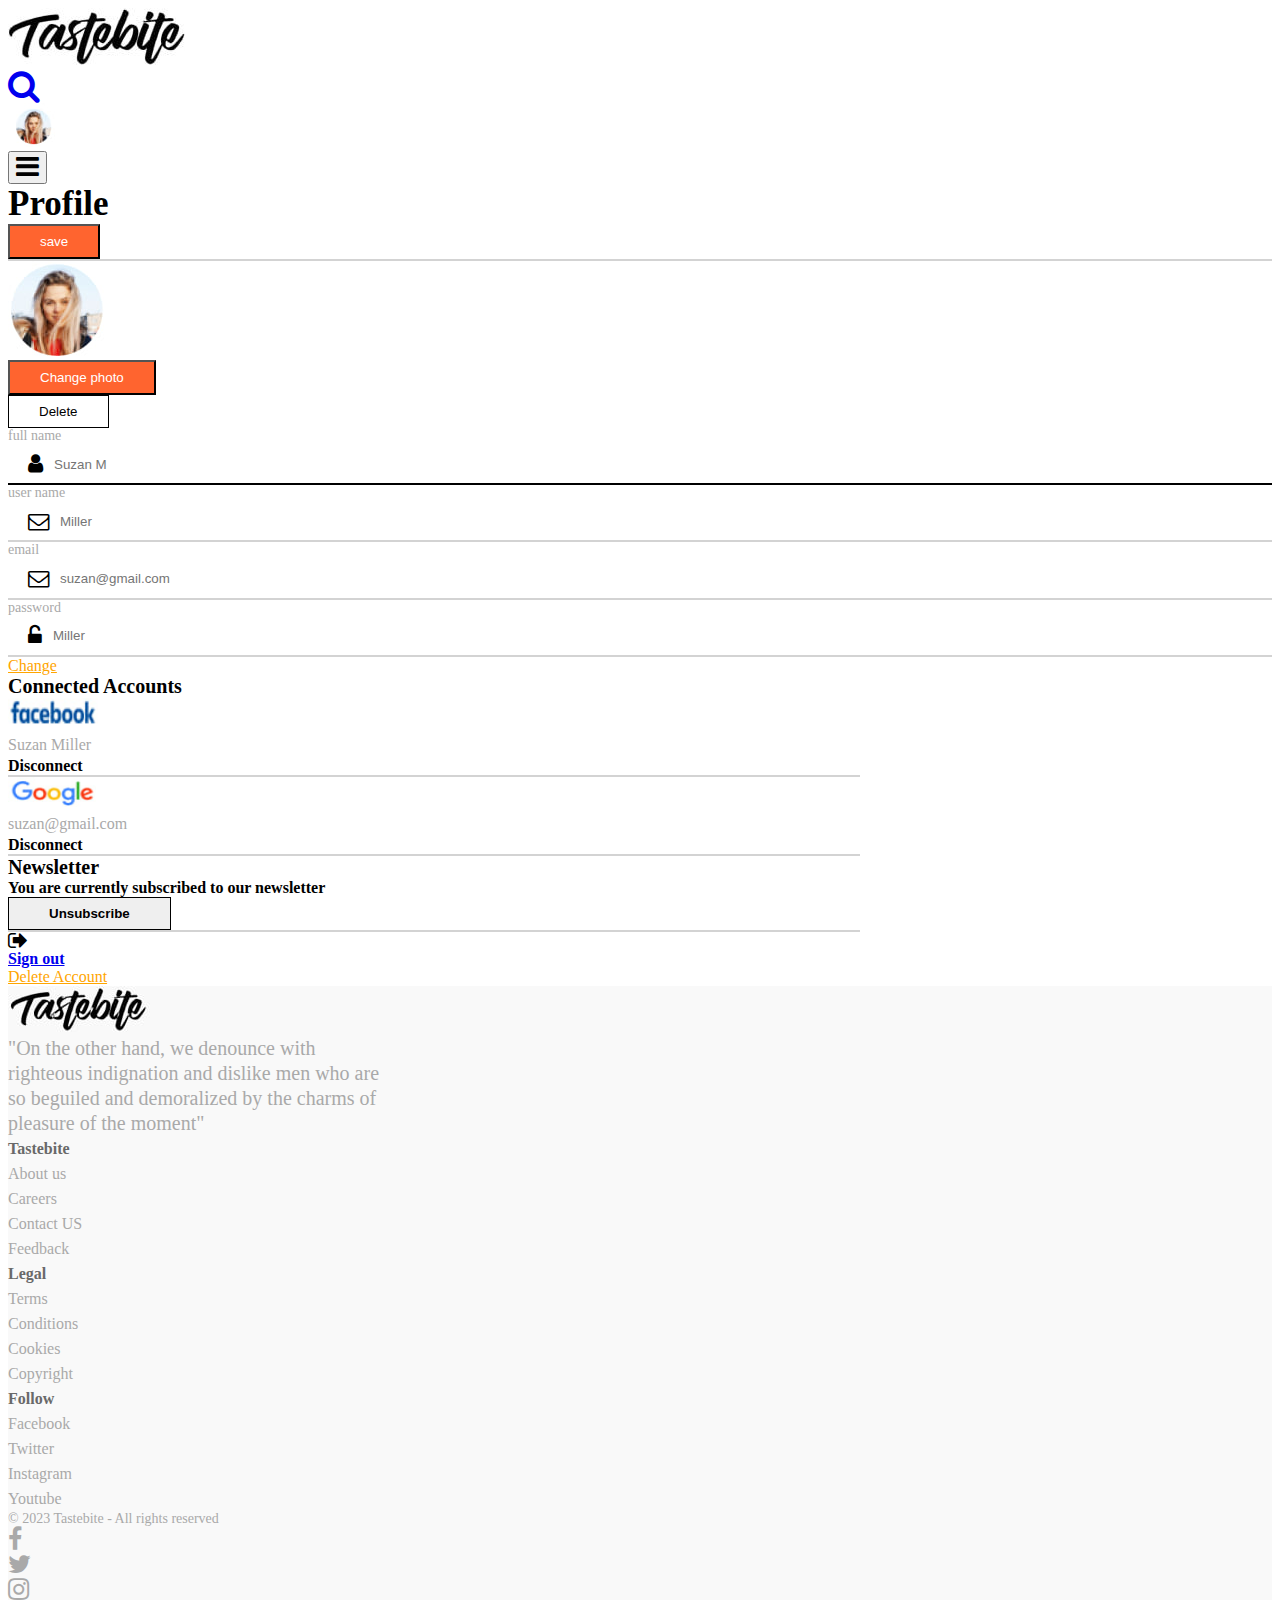
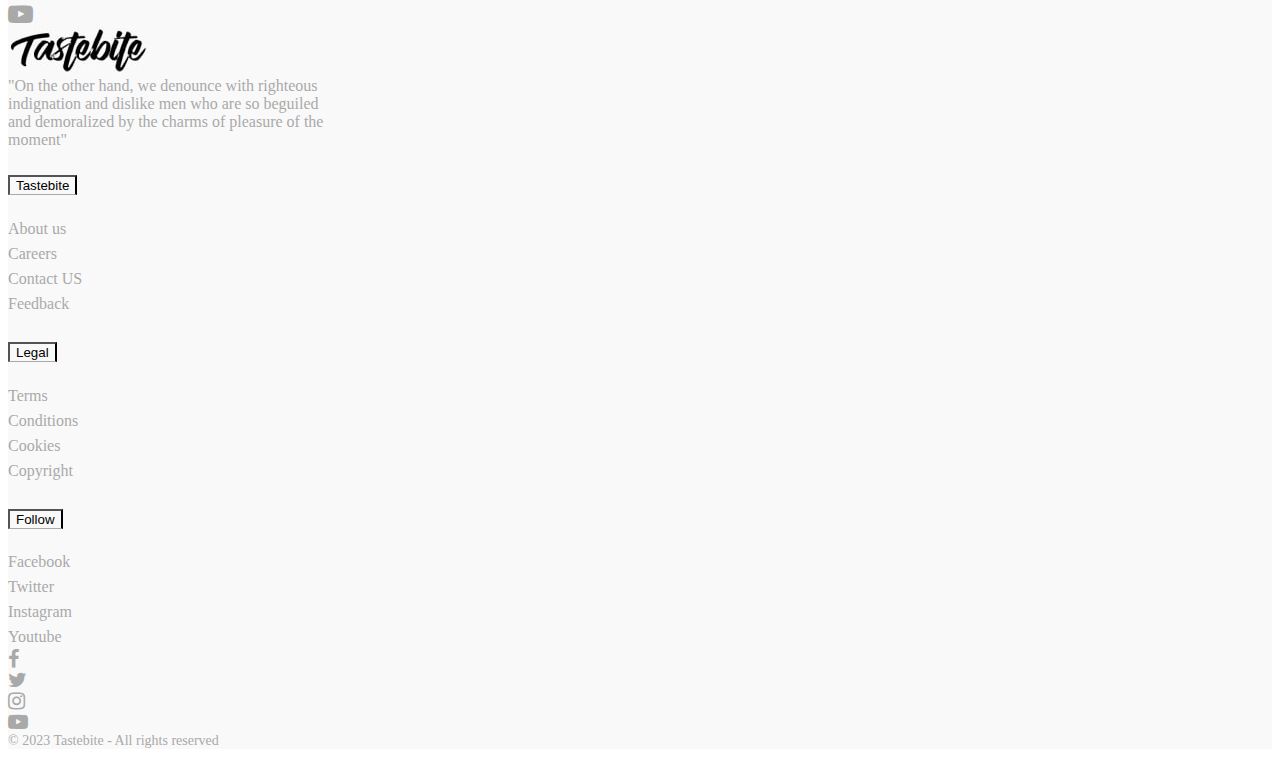
<file: form.html>
<!DOCTYPE html>
<html lang="en">
<head>
    <meta charset="utf-8">
    <meta name="viewport" content="width=device-width, initial-scale=1">
    <link href="https://cdn.jsdelivr.net/npm/bootstrap@5.3.0/dist/css/bootstrap.min.css" rel="stylesheet" integrity="sha384-9ndCyUaIbzAi2FUVXJi0CjmCapSmO7SnpJef0486qhLnuZ2cdeRhO02iuK6FUUVM" crossorigin="anonymous">
    <script src="https://cdn.jsdelivr.net/npm/bootstrap@5.2.3/dist/js/bootstrap.bundle.min.js" integrity="sha384-kenU1KFdBIe4zVF0s0G1M5b4hcpxyD9F7jL+jjXkk+Q2h455rYXK/7HAuoJl+0I4" crossorigin="anonymous"></script>
    <link href="https://cdn.jsdelivr.net/npm/font-awesome@4.7.0/css/font-awesome.min.css" rel="stylesheet">
    <link rel="stylesheet" href="style.css">
    <link rel="stylesheet" href="style-xl.css">
</head>
<body>
<header class="mb-3 mb-xl-5 pb-xl-4 ">
    <div class="container mt-3 mt-xl-5">
        <div class="row">
            <div class="col-2 col-xl order-1">
                <a href="index.html"><img src="images/logo.jpg" class="images mt-2"></a>
            </div>
        </a>
            <div class="col order-1">
                <div class="row justify-content-end">
                    <div class="col-auto mt-1 d-inline">
                        <a href="#" class="text-decoration-none text-black"><i class="fa fa-search fa-2x mt-2 mt-xl-0" aria-hidden="true"></i></a>
                    </div>
                    <div class="col-auto">
                        <img src="images/foto_search.jpg">
                    </div>
                    <div class="col-auto d-xl-none">
                        <button class="navbar-toggler" type="button" data-bs-toggle="collapse" data-bs-target="#topMenu" aria-controls="navbarSupportedContent" aria-expanded="false" aria-label="Toggle navigation">
                            <i class="fa fa-bars fa-2x mt-2 mt-xl-0 p-2 px-xl-0" aria-hidden="true"></i>
                        </button>
                    </div>
                </div>
            </div>
        </div>
    </div>
</header>
<div class="container block7 mb-5 pb-4">
    <div class="row">
        <div class="col text-start">
            <div class="text-35px mb-3">
                Profile
            </div>
        </div>
        <div class="col text-end">
            <button class="btn text-uppercase">
                save
            </button>
        </div>
    </div>
    <div class="border-line mb-3 mb-xl-4 mt-3"></div>
</div>
<div class="container block7 mb-5">
    <div class="row align-items-center">
        <div class="col col-xl-auto">
            <img src="images/foto-whtie.jpg" class="w-100">
        </div>
        <div class="col col-auto mt-2 text-end">
            <button class="btn btn-2">
                Change photo
            </button>
        </div>
        <div class="col col-xl-auto mt-2 text-end">
            <button class="btn btn-1">
                Delete
            </button>
        </div>
    </div>
</div>
<div class="container mb-5 pb-5">
    <div class="block10">
        <div class="row">
            <div class="col-12 col-xl-4 mb-4 mb-xl-0">
                <div class="text-14px-grey text-uppercase">full name</div>
                    <div class="nice-input">
                        <div class="icon">
                            <i class="fa fa-user fa-lg" aria-hidden="true"></i>
                        </div>
                        <input type="email" placeholder="Suzan M">
                    </div>
                <div class="border-line-black mb-xl-4"></div>
            </div>
            <div class="col-12 col-xl-4 mb-4 mb-xl-0">
                <div class="text-14px-grey text-uppercase">user name</div>
                    <div class="nice-input">
                        <div class="icon">
                            <i class="fa fa-envelope-o fa-lg text-black" aria-hidden="true"></i>
                        </div>
                        <input type="email" placeholder="Miller">
                    </div>
                <div class="border-line mb-xl-4"></div>
            </div>
        </div>
        <div class="row">
            <div class="col-12 col-xl-4 mb-4 mb-xl-0">
                <div class="text-14px-grey text-uppercase">email</div>
                    <div class="nice-input">
                        <div class="icon">
                            <i class="fa fa-envelope-o fa-lg text-black" aria-hidden="true"></i>
                        </div>
                        <input type="email" placeholder="suzan@gmail.com">
                    </div>
                <div class="border-line mb-xl-4"></div>
            </div>
            <div class="col-12 col-xl-4 mb-4 mb-xl-0">
                <div class="text-14px-grey text-uppercase">password</div>
                    <div class="nice-input">
                        <div class="icon">
                            <i class="fa fa-unlock-alt fa-lg" aria-hidden="true"></i>
                        </div>
                        <input type="email" placeholder="Miller">
                    </div>
                <div class="border-line mb-xl-1"></div>
                <div class="text-end text-16px-orange"><a href="#" class="text-decoration-none text-orange">Change</a></div>
            </div>
        </div>
    </div>
</div>
<div class="container mb-5 pb-5">
    <div class="text-20px mb-4">Connected Accounts</div>
    <div class="row mb-3">
        <div class="col-12 col-xl text-start">
            <img src="images/facebook.jpg" style="width: 90px; height: 30px;">
            <div class="text-16px mb-2">Suzan Miller</div>
        </div>
        <div class="col-2"></div>
        <div class="col-12 col-xl">
            <div class="text-16px-black">Disconnect</div>
        </div>
        <div class="row mt-2 mb-4">
            <div class="col-8">
                <div class="border-line" style="width: 850px;"></div>
            </div>
        </div>
    </div>
    <div class="row mb-5">
        <div class="col-12 col-xl text-start">
            <img src="images/google.jpg" style="width: 88px; height: 30px;">
            <div class="text-16px mb-2">suzan@gmail.com</div>
        </div>
        <div class="col-2"></div>
        <div class="col-12 col-xl">
            <div class="text-16px-black">Disconnect</div>
        </div>
        <div class="row mt-2">
            <div class="col-8">
                <div class="border-line" style="width: 850px;"></div>
            </div>
        </div>
    </div>
    <div class="text-20px mb-4">Newsletter</div>
    <div class="row mb-5">
        <div class="col me-4">
            <div class="text-16px-black">
                You are currently subscribed to our newsletter
            </div>
        </div>
        <div class="col-12 col-xl">
            <button class="btn bnt-border-1">
                Unsubscribe
            </button>
        </div>
    </div>
    <div class="row mt-2 mb-5">
        <div class="col-8">
            <div class="border-line" style="width: 850px;"></div>
        </div>
    </div>
    <div class="row align-items-start gx-2">
        <div class="col-auto">
            <i class="fa fa-sign-out fa-lg d-none d-xl-inline" aria-hidden="true"></i>
        </div>
        <div class="col">
            <div class="text-16px-black">
                <a href="#" class="text-decoration-none text-black">Sign out</a>
            </div>
        </div>
        <div class="col-1 me-5"></div>
        <div class="col-12 col-xl">
            <div class="text-16px-orange"><a href="#" class="text-decoration-none text-orange">Delete Account</a></div>
        </div>
    </div>
</div>    
<footer>
    <div class="background-grey d-none d-xl-block">
        <div class="container">
            <div class="row pt-5 pb-5 decoration-none">
                <div class="col-4 pt-5 pb-5">
                    <img src="images/logo_footer.jpg" class="mb-3">
                    <div class="text-20px-grey">
                        "On the other hand, we denounce with<br> righteous indignation and dislike men who are<br>so beguiled and demoralized by the charms of<br>pleasure of the moment"
                    </div>
                </div>
                <div class="col-3"></div>
                <div class="col-1 pt-5">
                    <div class="text-16px-grey mb-2">Tastebite</div>
                    <div class="text-16px mb-1"><a href="#">About us</a></div>
                    <div class="text-16px mb-1"><a href="#">Careers</a></div>
                    <div class="text-16px mb-1"><a href="#">Contact US</a></div>
                    <div class="text-16px mb-1"><a href="#">Feedback</a></div>
                </div>
                <div class="col-1"></div>
                <div class="col-1 pt-5">
                    <div class="text-16px-grey mb-2">Legal</div>
                    <div class="text-16px mb-1"><a href="#">Terms</a></div>
                    <div class="text-16px mb-1"><a href="#">Conditions</a></div>
                    <div class="text-16px mb-1"><a href="#">Cookies</a></div>
                    <div class="text-16px mb-1"><a href="#">Copyright</a></div>
                </div>
                <div class="col-1"></div>
                <div class="col-1 pt-5">
                    <div class="text-16px-grey mb-2">Follow</div>
                    <div class="text-16px mb-1"><a href="#">Facebook</a></div>
                    <div class="text-16px mb-1"><a href="#">Twitter</a></div>
                    <div class="text-16px mb-1"><a href="#">Instagram</a></div>
                    <div class="text-16px mb-1"><a href="#">Youtube</a></div>
                </div>
            </div>
            <div class="row">
                <div class="col-9">
                    <div class="text-14px-grey pb-5">&#169 2023 Tastebite - All rights reserved</div>
                </div>
                <div class="col text-end">
                    <div class="row g-5 social_network">
                        <div class="col-3">
                            <a href="#" class="text-decoration-none"><i class="fa fa-facebook" aria-hidden="true"></i></a>
                        </div>
                        <div class="col-3">
                            <a href="#" class="text-decoration-none"><i class="fa fa-twitter" aria-hidden="true"></i></a>
                        </div>
                        <div class="col-3">
                            <a href="#" class="text-decoration-none"><i class="fa fa-instagram" aria-hidden="true"></i></a>
                        </div>
                        <div class="col-3">
                            <a href="#" class="text-decoration-none"><i class="fa fa-youtube-play" aria-hidden="true"></i></a>
                        </div>
                    </div>
                </div>
            </div>
        </div>
    </div>
    <div class="container background-grey d-block d-xl-none">
        <img src="images/logo_footer.jpg" class="mt-5 mb-3">
        <div class="text-grey">"On the other hand, we denounce with righteous<br>indignation and dislike men who are so beguiled<br>and demoralized by the charms of pleasure of the<br>moment"</div>
        <div class="accordion accordion-flush pb-5" id="accordionFlushExample">
            <div class="accordion-item">
                <h2 class="accordion-header" id="flush-headingOne">
                    <button class="accordion-button collapsed px-0" type="button" data-bs-toggle="collapse" data-bs-target="#flush-collapseOne" aria-expanded="false" aria-controls="flush-collapseOne">
                        Tastebite
                    </button>
                </h2>
                <div id="flush-collapseOne" class="accordion-collapse collapse" aria-labelledby="flush-headingOne" data-bs-parent="#accordionFlushExample">
                    <div class="accordion-body decoration-none">
                        <div class="text-16px mb-1"><a href="#">About us</a></div>
                        <div class="text-16px mb-1"><a href="#">Careers</a></div>
                        <div class="text-16px mb-1"><a href="#">Contact US</a></div>
                        <div class="text-16px mb-1"><a href="#">Feedback</a></div>
                    </div>
                </div>
            </div>
            <div class="accordion-item">
                <h2 class="accordion-header" id="flush-headingTwo">
                    <button class="accordion-button collapsed px-0" type="button" data-bs-toggle="collapse" data-bs-target="#flush-collapseTwo" aria-expanded="false" aria-controls="flush-collapseTwo">
                        Legal
                    </button>
                </h2>
                <div id="flush-collapseTwo" class="accordion-collapse collapse" aria-labelledby="flush-headingTwo" data-bs-parent="#accordionFlushExample">
                    <div class="accordion-body decoration-none">
                    <div class="text-16px mb-1"><a href="#">Terms</a></div>
                    <div class="text-16px mb-1"><a href="#">Conditions</a></div>
                    <div class="text-16px mb-1"><a href="#">Cookies</a></div>
                    <div class="text-16px mb-1"><a href="#">Copyright</a></div>
                    </div>
                </div>
            </div>
            <div class="accordion-item">
                <h2 class="accordion-header" id="flush-headingThree">
                    <button class="accordion-button collapsed px-0" type="button" data-bs-toggle="collapse" data-bs-target="#flush-collapseThree" aria-expanded="false" aria-controls="flush-collapseThree">
                        Follow
                    </button>
                </h2>
                <div id="flush-collapseThree" class="accordion-collapse collapse" aria-labelledby="flush-headingThree" data-bs-parent="#accordionFlushExample">
                    <div class="accordion-body decoration-none">
                        <div class="text-16px mb-1"><a href="#">Facebook</a></div>
                        <div class="text-16px mb-1"><a href="#">Twitter</a></div>
                        <div class="text-16px mb-1"><a href="#">Instagram</a></div>
                        <div class="text-16px mb-1"><a href="#">Youtube</a></div>
                    </div>
                </div>
            </div>
        </div>
        <div class="row">
            <div class="col pb-4">
                <div class="row social_network_sm">
                    <div class="col-auto">
                        <a href="#" class="text-decoration-none"><i class="fa fa-facebook" aria-hidden="true"></i></a>
                    </div>
                    <div class="col-auto">
                        <a href="#" class="text-decoration-none"><i class="fa fa-twitter" aria-hidden="true"></i></a>
                    </div>
                    <div class="col-auto">
                        <a href="#" class="text-decoration-none"><i class="fa fa-instagram" aria-hidden="true"></i></a>
                    </div>
                    <div class="col-auto">
                        <a href="#" class="text-decoration-none"><i class="fa fa-youtube-play" aria-hidden="true"></i></a>
                    </div>
                </div>
            </div>
        </div>
        <div class="text-14px-grey pb-5">&#169; 2023 Tastebite - All rights reserved</div>
    </div>
</footer>
<script src="https://cdn.jsdelivr.net/npm/bootstrap@5.3.0/dist/js/bootstrap.bundle.min.js" integrity="sha384-geWF76RCwLtnZ8qwWowPQNguL3RmwHVBC9FhGdlKrxdiJJigb/j/68SIy3Te4Bkz" crossorigin="anonymous">
</script>
</body>
</html>
</file>
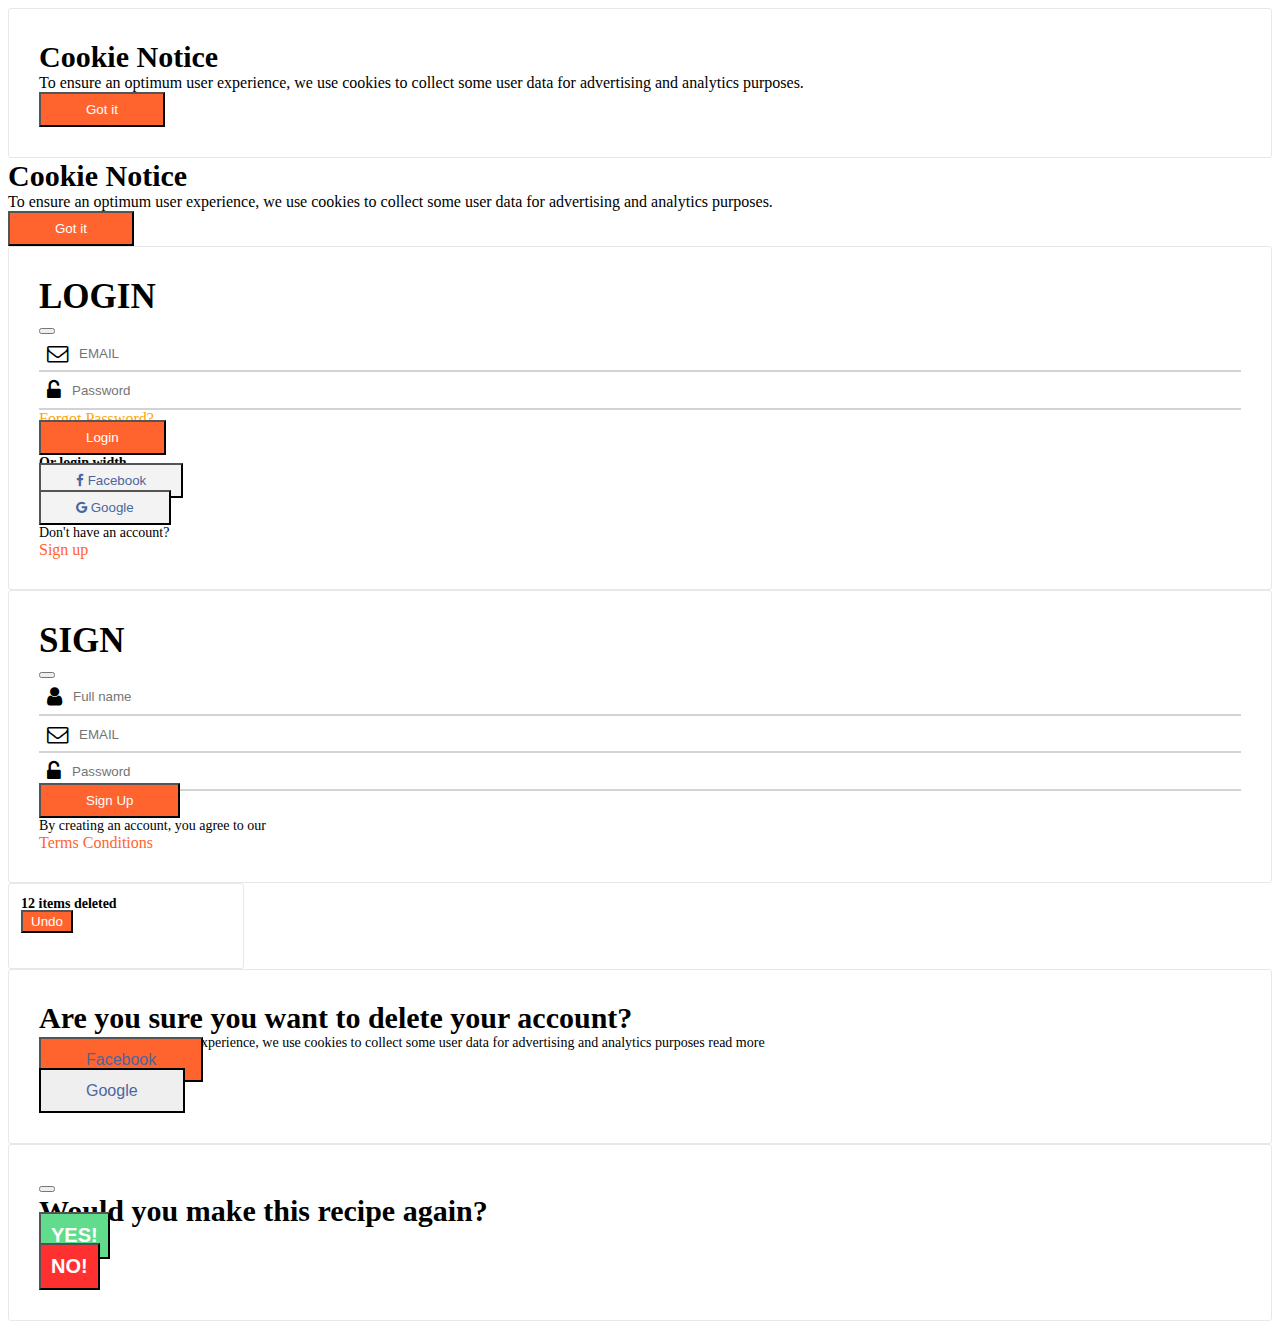
<file: login.html>
<!DOCTYPE html>
<html lang="en">
<head>
    <meta charset="utf-8">
    <meta name="viewport" content="width=device-width, initial-scale=1">
    <link href="https://cdn.jsdelivr.net/npm/bootstrap@5.3.0/dist/css/bootstrap.min.css" rel="stylesheet" integrity="sha384-9ndCyUaIbzAi2FUVXJi0CjmCapSmO7SnpJef0486qhLnuZ2cdeRhO02iuK6FUUVM" crossorigin="anonymous">
    <script src="https://cdn.jsdelivr.net/npm/bootstrap@5.2.3/dist/js/bootstrap.bundle.min.js" integrity="sha384-kenU1KFdBIe4zVF0s0G1M5b4hcpxyD9F7jL+jjXkk+Q2h455rYXK/7HAuoJl+0I4" crossorigin="anonymous"></script>
    <link href="https://cdn.jsdelivr.net/npm/font-awesome@4.7.0/css/font-awesome.min.css" rel="stylesheet">
    <link rel="stylesheet" href="style.css">
    <link rel="stylesheet" href="style-xl.css">
</head>
<body>
<div class="container mt-5 mb-4">
    <div class="border-1px-grey d-none d-xl-block">
        <div class="row align-items-center">
            <div class="col-12 col-xl-7">
                <div class="text-30px mb-2">
                    Cookie Notice
                </div>
                <div class="text-16px-black mb-3" style="font-weight: normal;">
                    To ensure an optimum user experience, we use cookies to collect some user data for advertising and analytics purposes.
                </div> 
            </div>
            <div class="col text-xl-end">
                <button class="btn btn-orange">Got it</button>
            </div>
        </div>
    </div>
    <div class="p-4 d-block d-xl-none">
        <div class="row align-items-center">
            <div class="col-12 col-xl-7">
                <div class="text-30px mb-2">
                    Cookie Notice
                </div>
                <div class="text-16px-black mb-3" style="font-weight: normal;">
                    To ensure an optimum user experience, we use cookies to collect some user data for advertising and analytics purposes.
                </div> 
            </div>
            <div class="col text-xl-end">
                <button class="btn btn-orange">Got it</button>
            </div>
        </div>
    </div>
</div>
<div class="container login pb-5">
        <div class="row pb-5">
            <div class="col-12 col-xl-6 mb-5">
                <div class="border-1px-grey">
                    <div class="text-35px d-inline align-middle">
                        LOGIN
                    </div>
                    <button type="button" class="btn-close d-inline align-middle" data-bs-dismiss="modal" aria-label="Close"></button>
                    <div class="col-12 mb-4 mb-xl-0 mt-4">
                            <div class="nice-input">
                                <div class="icon">
                                    <i class="fa fa-envelope-o fa-lg text-black" aria-hidden="true"></i>
                                </div>
                                <input type="email" placeholder="EMAIL">
                            </div>
                        <div class="border-line mb-xl-4"></div>
                    </div>
                <div class="col-12 mb-4 mb-xl-0 mt-4">
                    <div class="nice-input">
                        <div class="icon">
                            <i class="fa fa-unlock-alt fa-lg" aria-hidden="true"></i>
                        </div>
                        <input type="email" placeholder="Password">
                    </div>
                    <div class="border-line mb-xl-1"></div>
                </div>
                <div class="text-end text-16px-orange"><a href="#" class="text-decoration-none text-orange">Forgot Password?</a></div>
                <div class="col-12 mt-5 pt-5 mb-5 text-center">
                    <button class="btn btn-orange text-center mb-3">Login</button>
                    <div class="text-16px-black">
                        Or login width
                    </div>
                </div>
                <div class="row justify-content-center gx-4 mb-5">
                <div class="col-auto">
                    <button class="btn btn-grey">
                        <i class="fa fa-facebook" aria-hidden="true"></i>
                        Facebook
                    </button>
                </div>
                <div class="col-auto">
                    <button class="btn btn-grey">
                        <i class="fa fa-google" aria-hidden="true"></i>
                        Google
                    </button>
                </div>
                </div>
                <div class="col-12 text-center">
                    <div class="text-16px-black d-inline align-middle" style="font-weight: normal;">Don't have an account?</div>
                    <div class="text-16px-orange d-inline align-middle">Sign up</div>
                </div>
            </div>
        </div>
        <div class="col-12 col-xl-6">
                <div class="border-1px-grey">
                    <div class="text-35px d-inline align-middle">
                        SIGN
                    </div>
                    <button type="button" class="btn-close d-inline align-middle" data-bs-dismiss="modal" aria-label="Close"></button>
                <div class="col-12 mb-4 mb-xl-0 mt-4">
                        <div class="nice-input">
                            <div class="icon">
                                <i class="fa fa-user fa-lg" aria-hidden="true"></i>
                            </div>
                            <input type="email" placeholder="Full name">
                        </div>
                    <div class="border-line mb-xl-4"></div>
                </div>
                <div class="col-12 mb-4 mb-xl-0 mt-4">
                        <div class="nice-input">
                            <div class="icon">
                                <i class="fa fa-envelope-o fa-lg text-black" aria-hidden="true"></i>
                            </div>
                            <input type="email" placeholder="EMAIL">
                        </div>
                    <div class="border-line mb-xl-4"></div>
                </div>
                <div class="col-12 mb-4 mb-xl-0 mt-4">
                    <div class="nice-input">
                        <div class="icon">
                            <i class="fa fa-unlock-alt fa-lg" aria-hidden="true"></i>
                        </div>
                        <input type="email" placeholder="Password">
                    </div>
                    <div class="border-line mb-xl-1"></div>
                </div>
                <div class="col-12 mt-5 pt-5 text-center">
                    <button class="btn btn-orange text-center">Sign Up</button>
                </div>
                <div class="col-12">
                    <div class="text-16px-black" style="font-weight: normal;">By creating an account, you agree to our</div>
                    <div class="text-16px-orange">Terms Conditions</div>
                </div>
            </div>
        </div>
    </div>
    <div class="border-1px-grey mb-5" style="padding: 12px; width: 210px; height: 60px;">
        <div class="row">
            <div class="col-auto mt-2">
                <div class="text-16px-black">
                    12 items deleted
                </div>
            </div>
            <div class="col text-end">
                <button class="btn btn-orange" style="padding: 2px 8px;">Undo</button>
            </div>
        </div>
    </div>
        <div class="row mb-5">
            <div class="col-12 col-xl-4">
                <div class="border-1px-grey">
                <div class="text-30px mb-2">
                    Are you sure you want to delete your account?
                </div>
                <div class="text-16px-black mb-5 pb-2" style="font-weight: normal;">
                    To ensure an optimum user experience, we use cookies to collect some user data for advertising and analytics purposes read more
                </div>
                <div class="row justify-content-center gx-4">
                    <div class="col-auto">
                        <button class="btn btn-orange">
                            <div class="text-16px d-inline align-middle text-white">Facebook</div>
                        </button>
                    </div>
                <div class="col-auto">
                    <button class="btn btn-2px">
                        <div class="text-16px text-black d-inline align-middle">Google</div>
                    </button>
                </div>
            </div>
            </div>
        </div>
    </div>
    <div class="row pb-5">
        <div class="col-12 col-xl-6 mb-5">
            <div class="border-1px-grey">
                <div class="text-end mb-5">
                    <button type="button" class="btn-close" data-bs-dismiss="modal" aria-label="Close"></button>
                </div>
                <div class="text-30px text-center mb-5 pb-4">
                    Would you make this recipe again?
                </div>
                <div class="row">
                    <div class="col-12 mb-5">
                        <button class="btn w-100 btn-green">
                            <div class="text-20px">
                                YES!
                            </div>
                        </button>
                    </div>
                    <div class="col-12">
                        <button class="btn w-100 btn-red">
                            <div class="text-20px">
                                no!
                            </div>
                        </button>
                    </div>
                </div>
            </div>
        </div>
    </div>
</div>
<script src="https://cdn.jsdelivr.net/npm/bootstrap@5.3.0/dist/js/bootstrap.bundle.min.js" integrity="sha384-geWF76RCwLtnZ8qwWowPQNguL3RmwHVBC9FhGdlKrxdiJJigb/j/68SIy3Te4Bkz" crossorigin="anonymous">
</script>
</body>
</html>
</file>
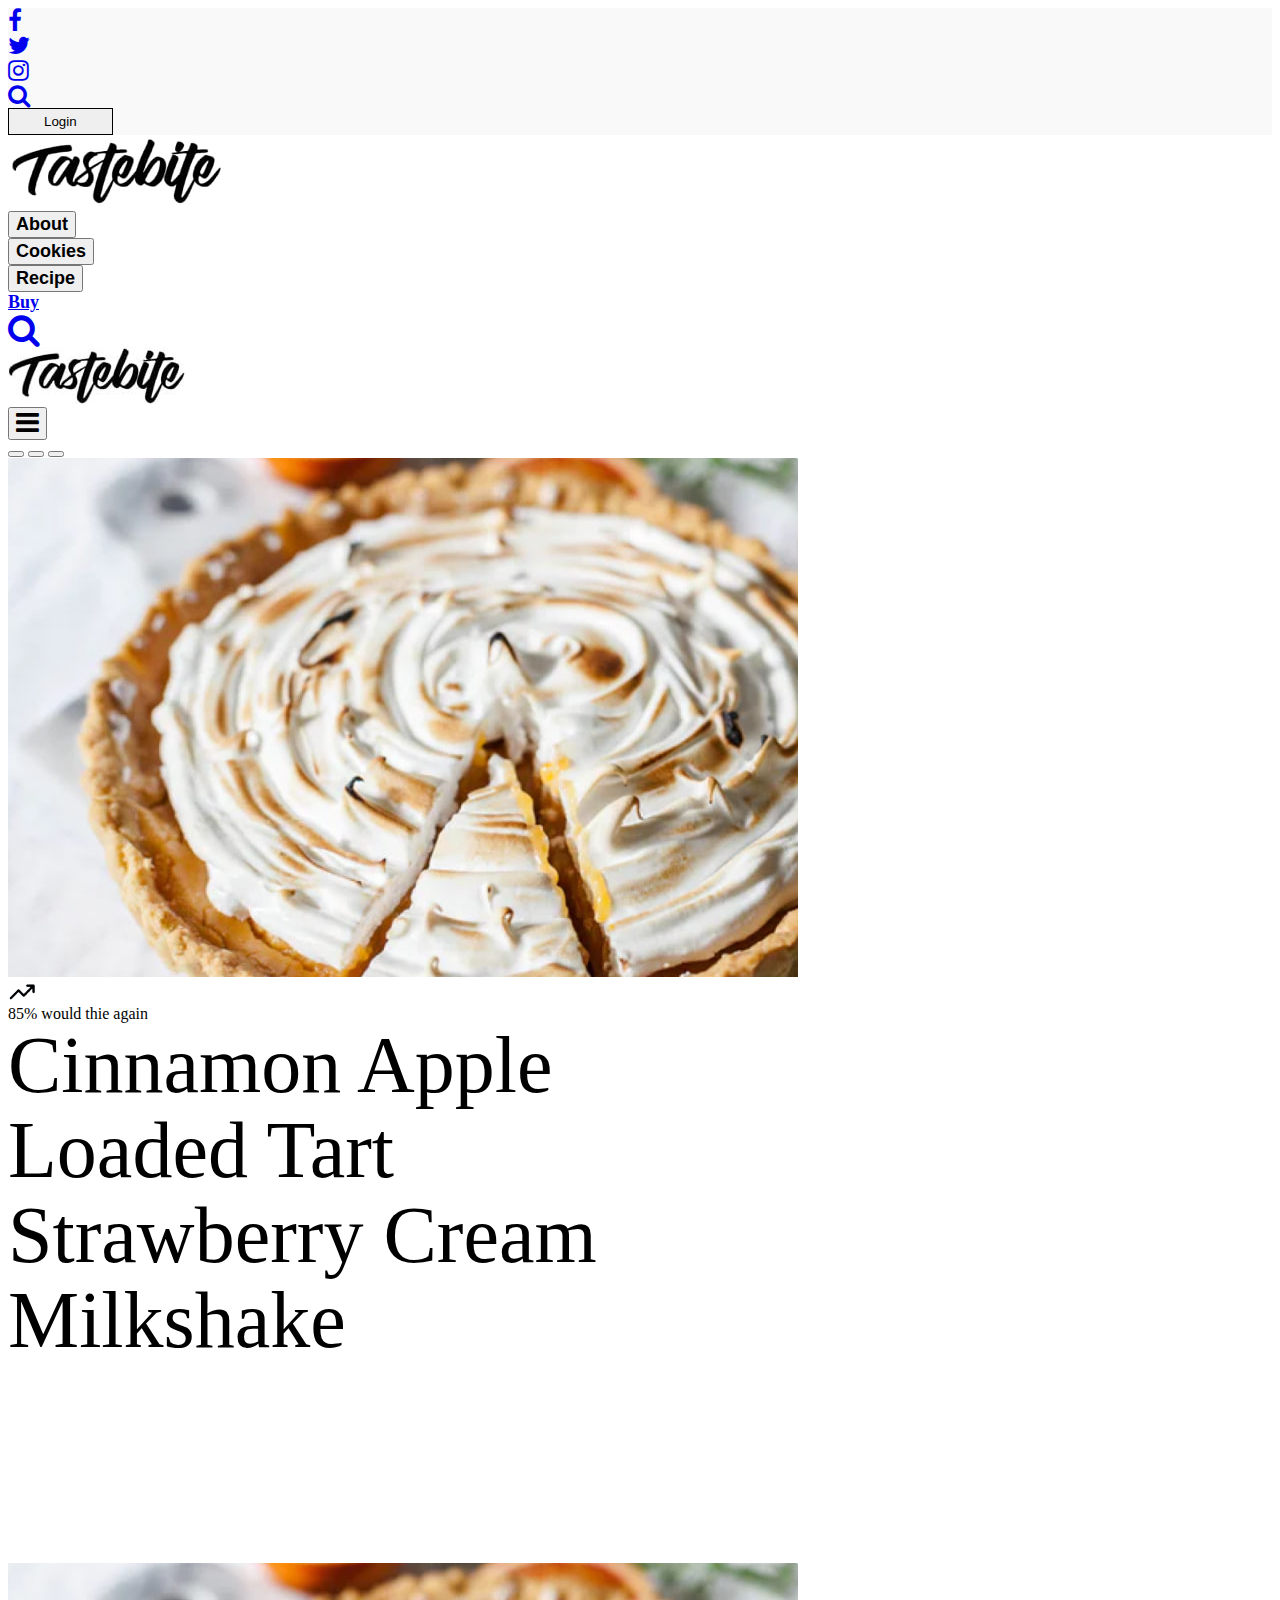
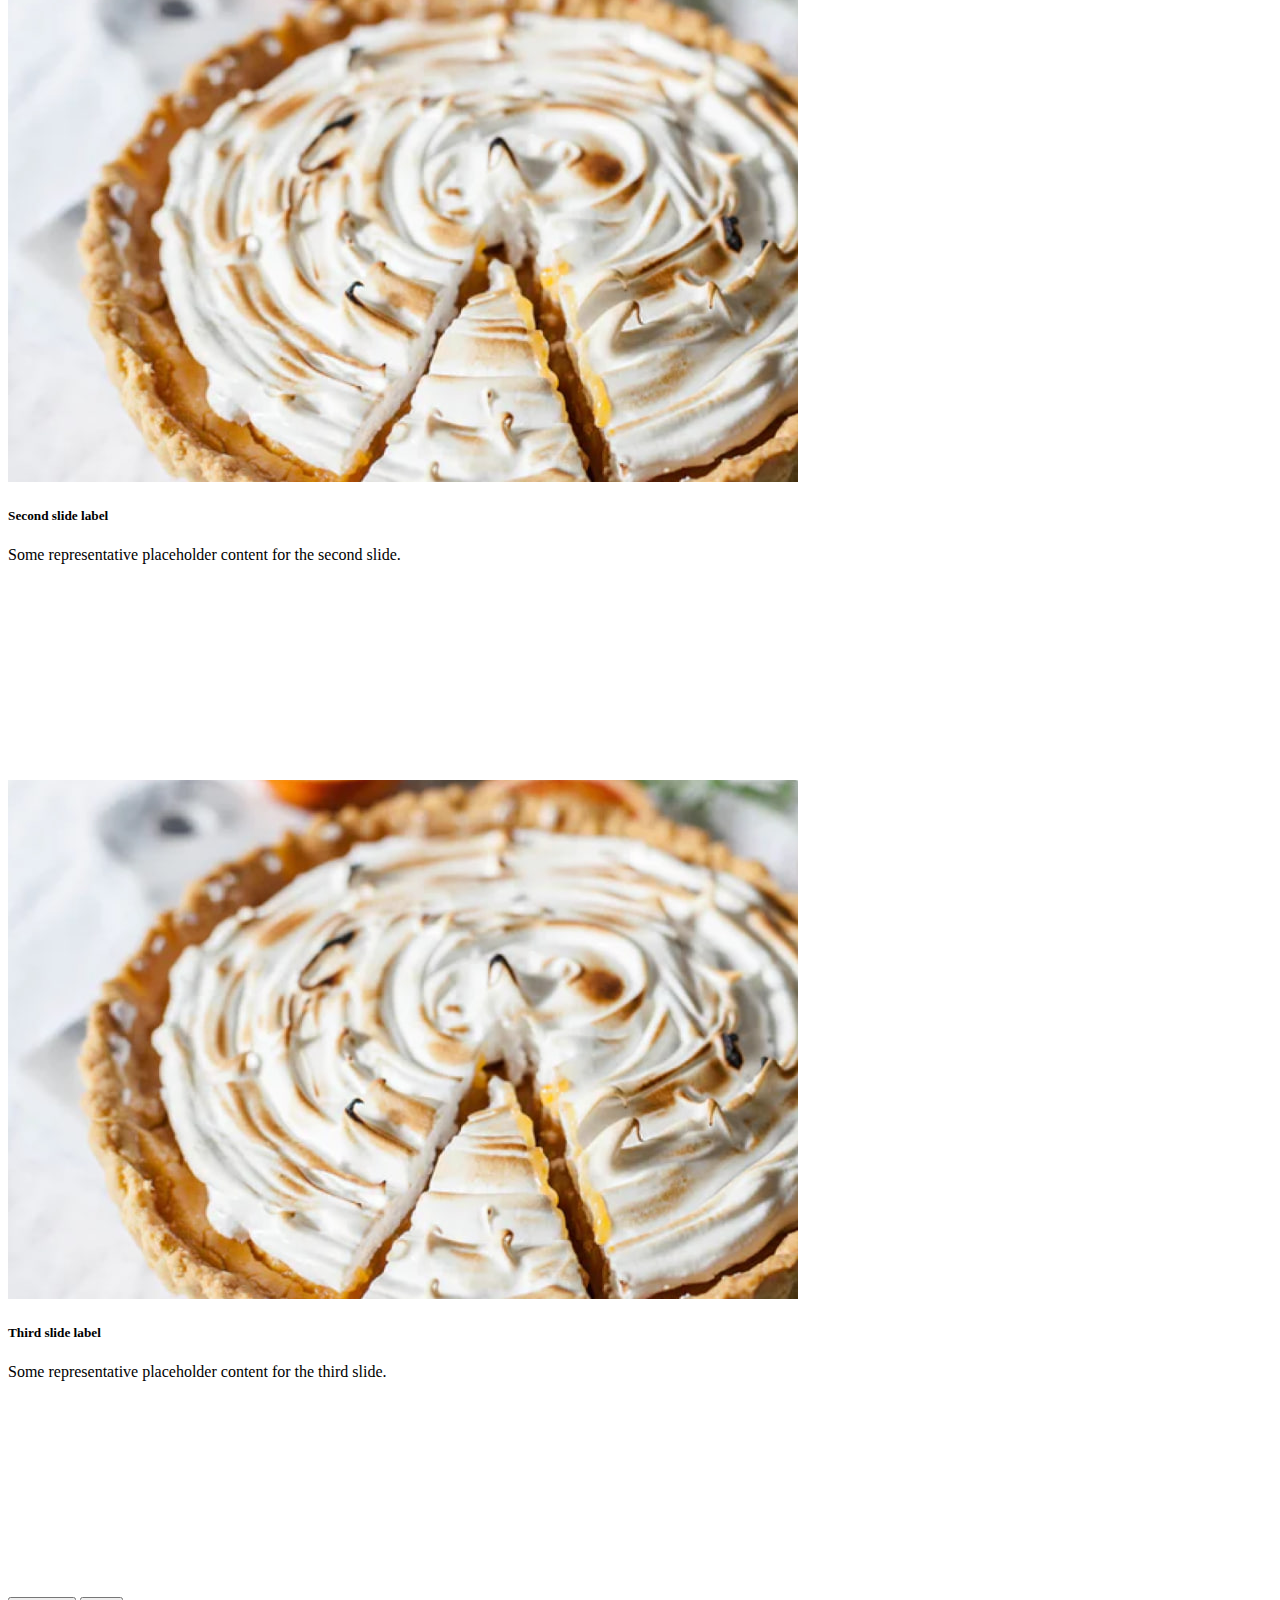
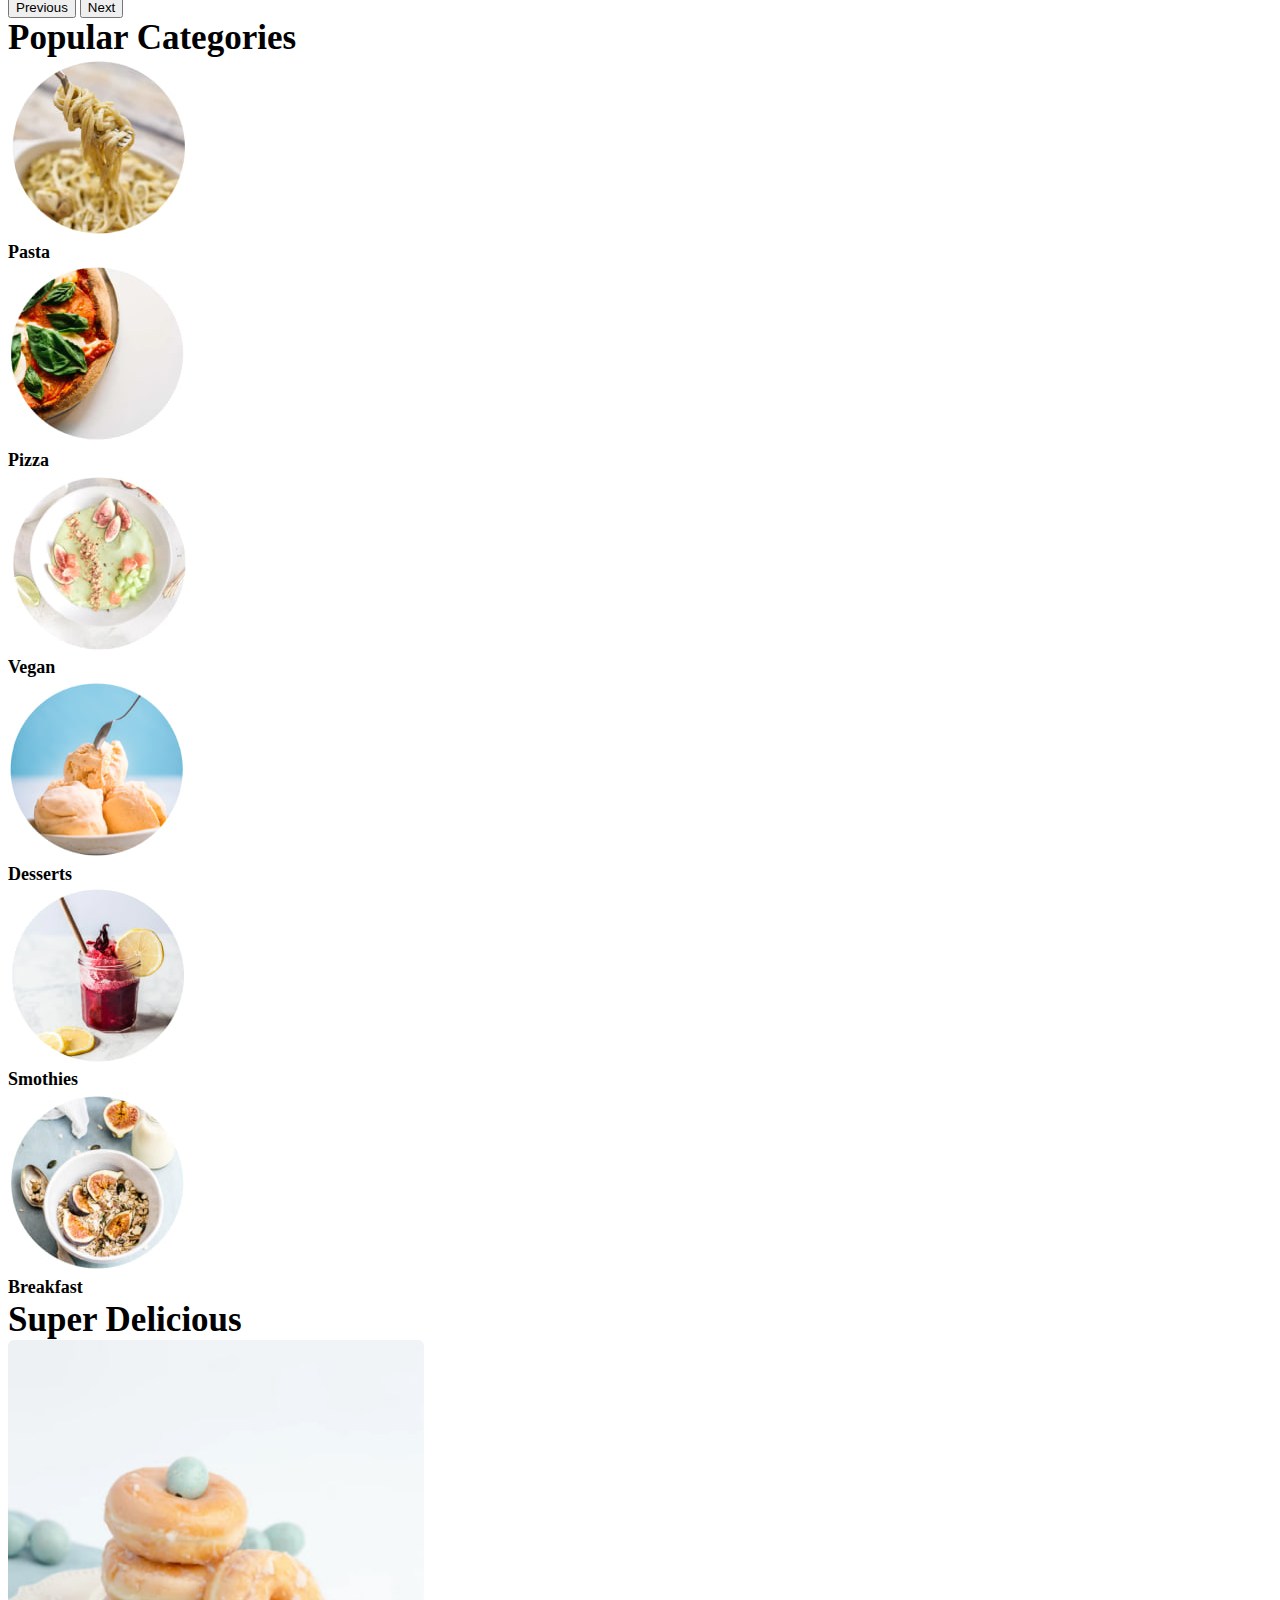
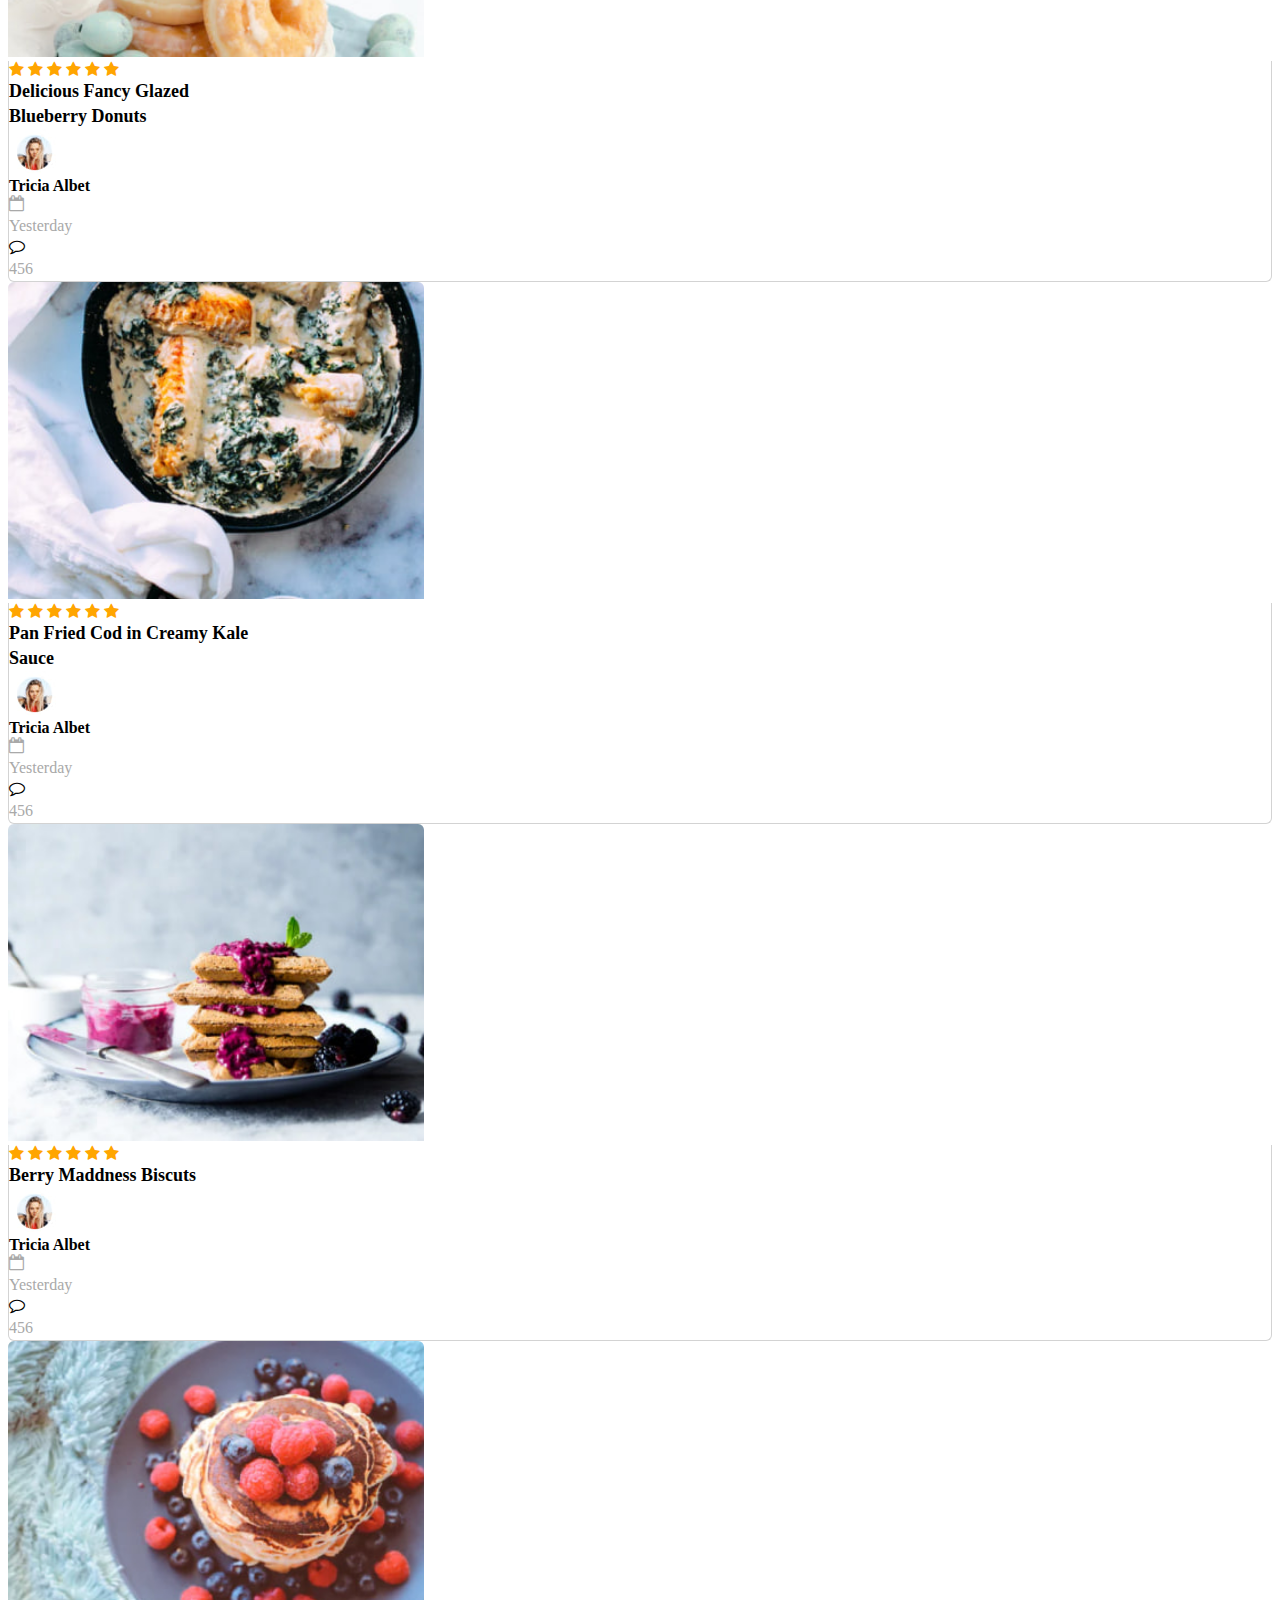
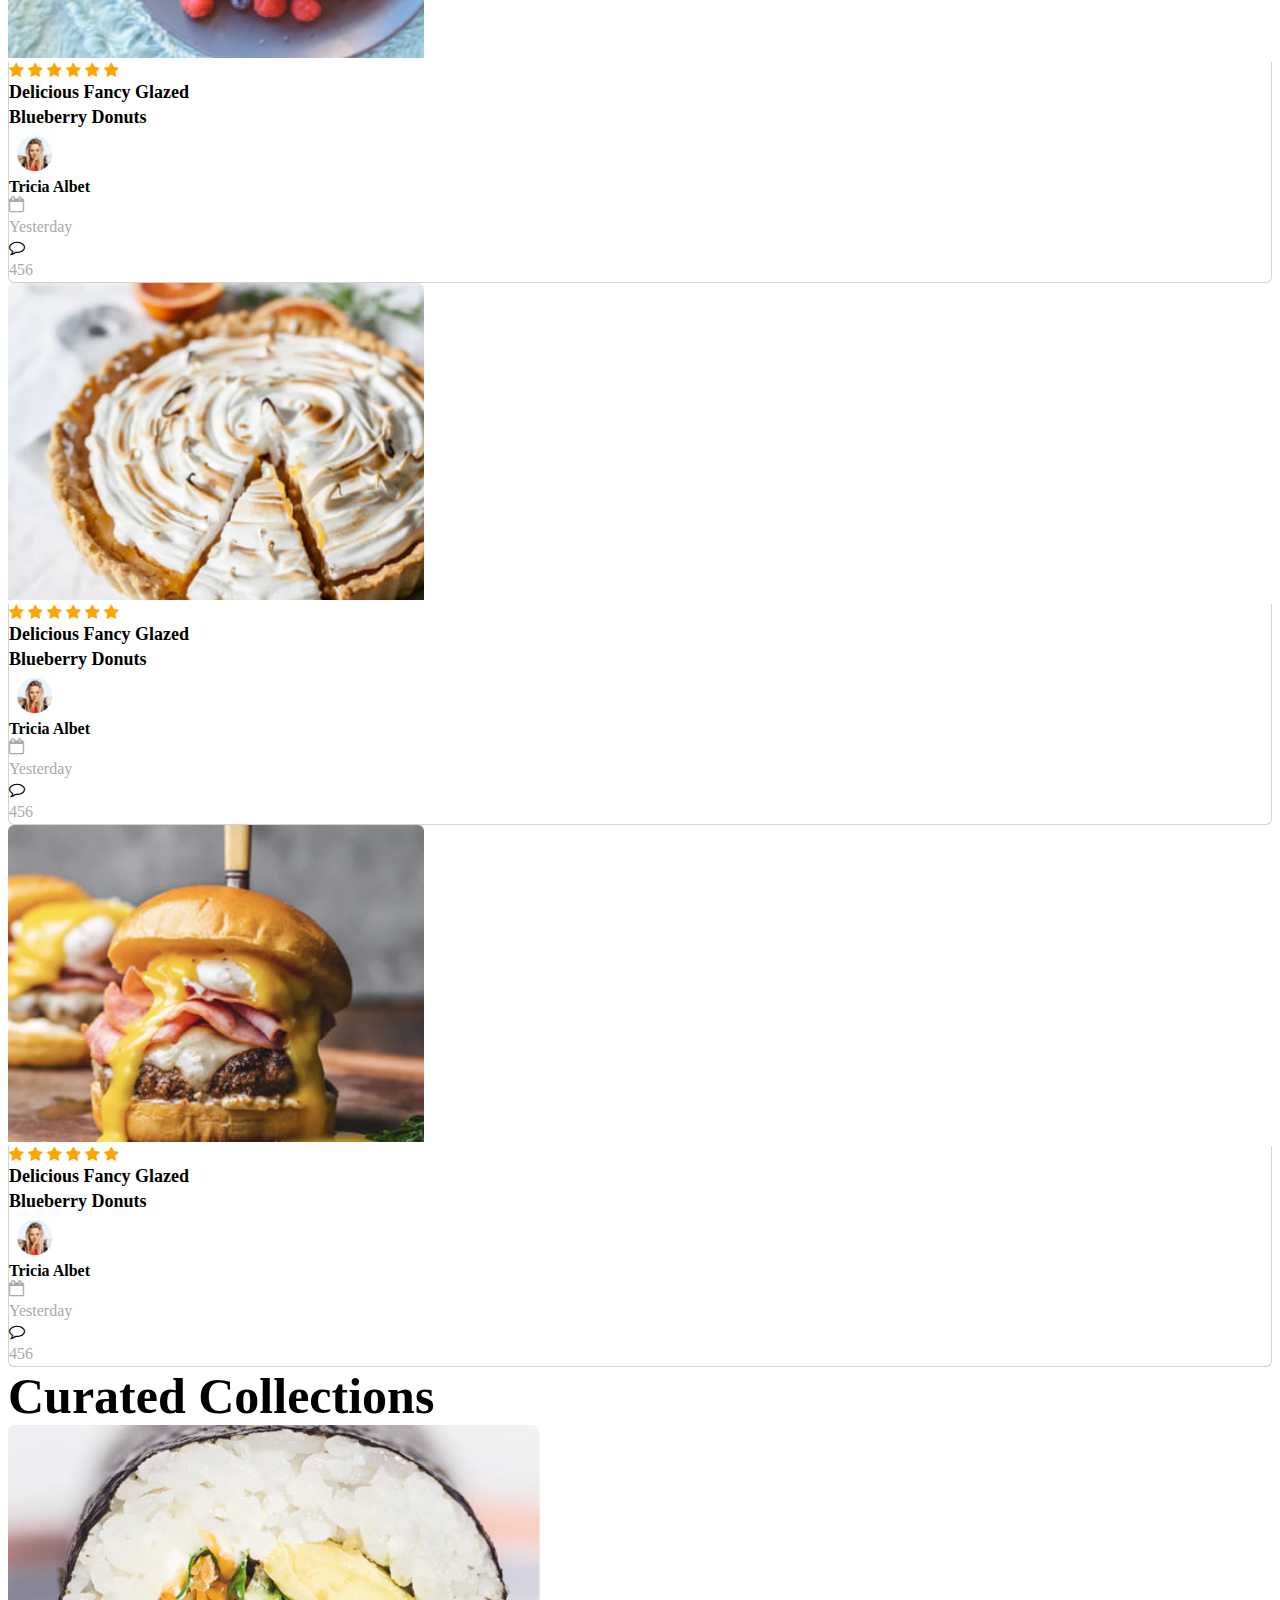
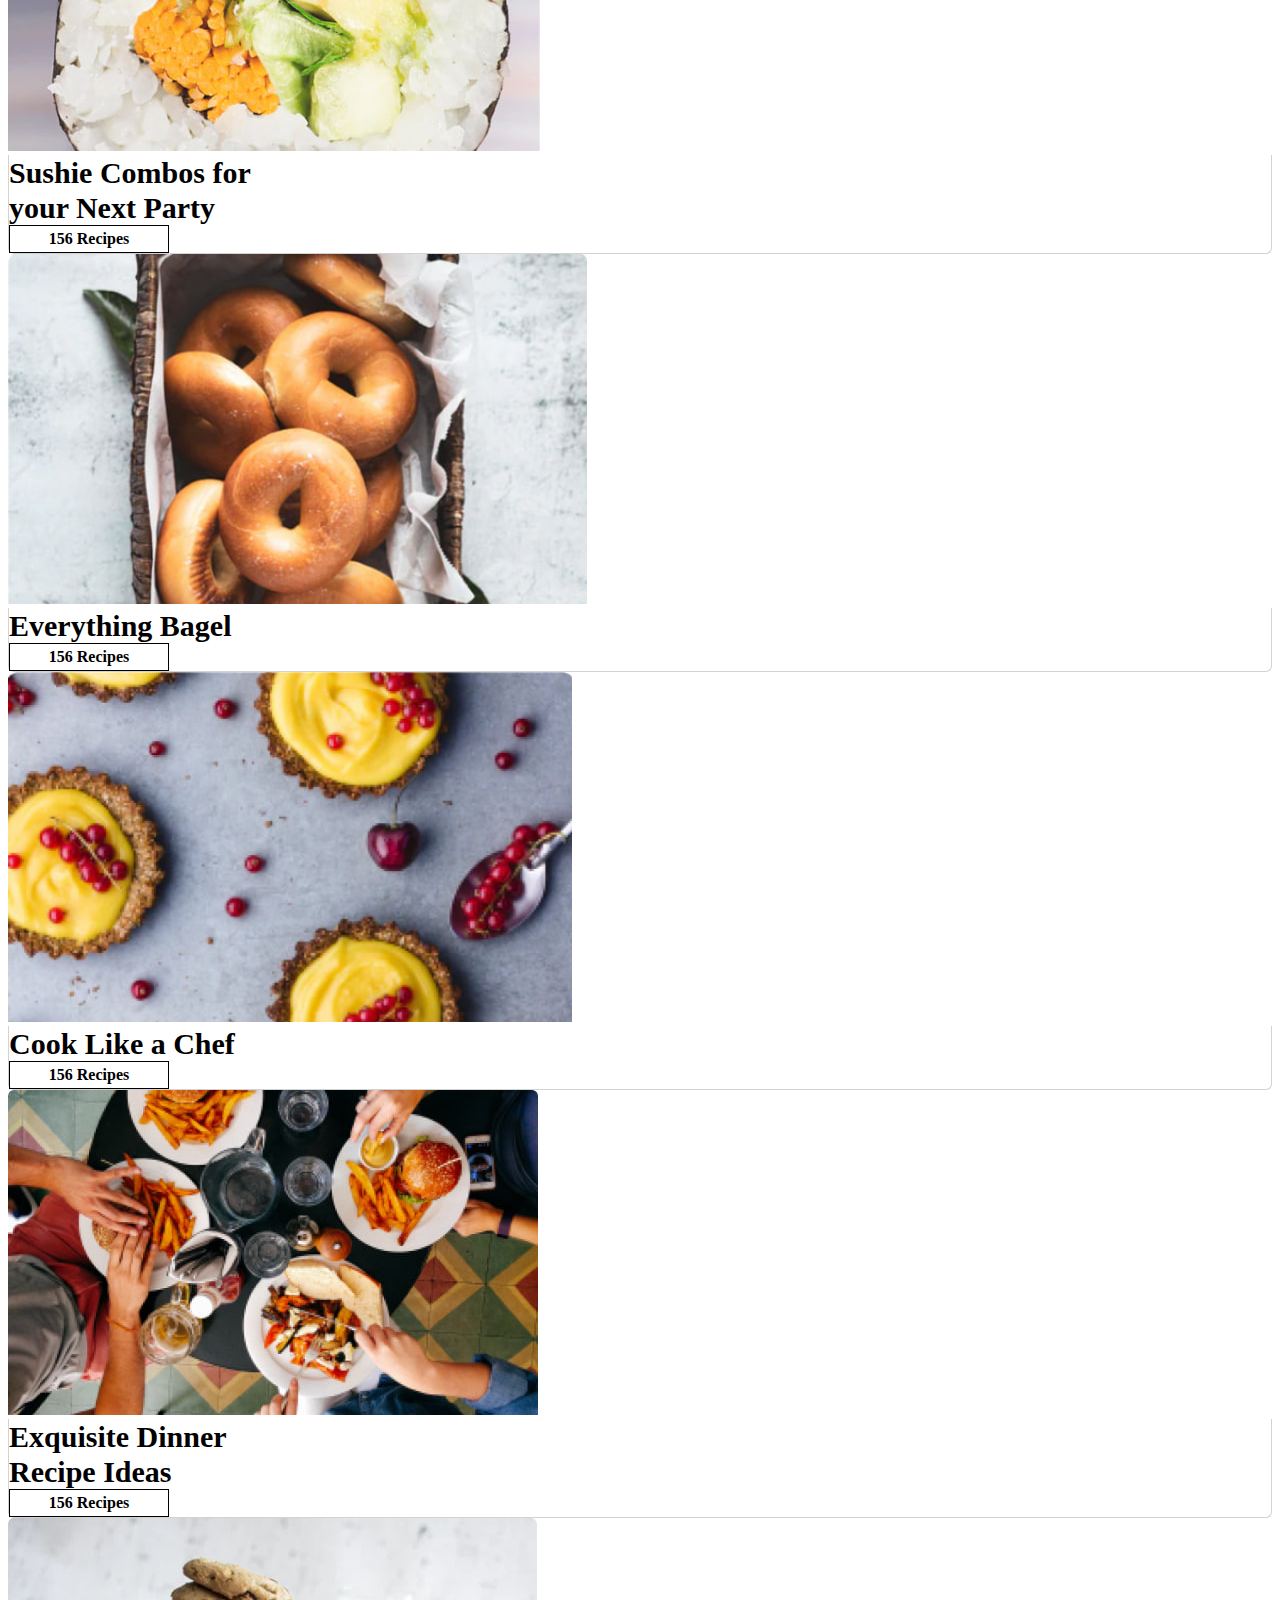
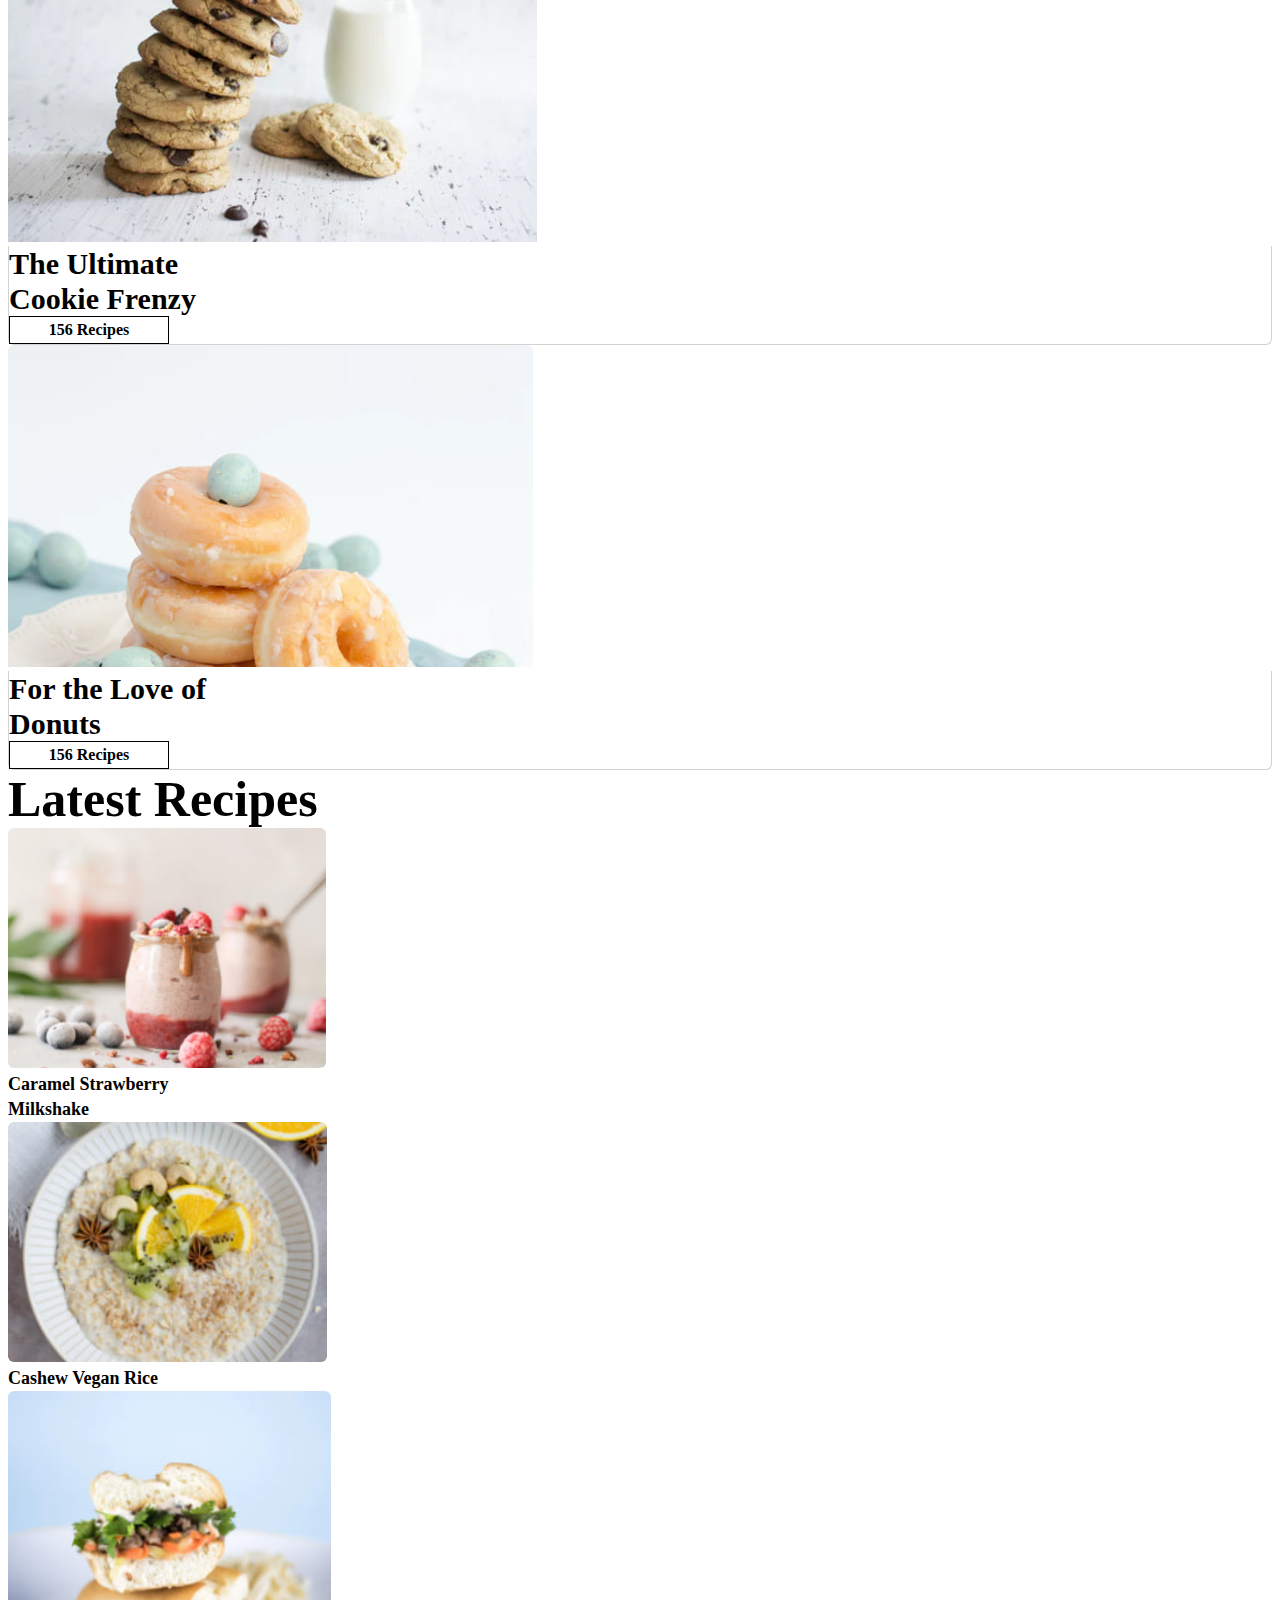
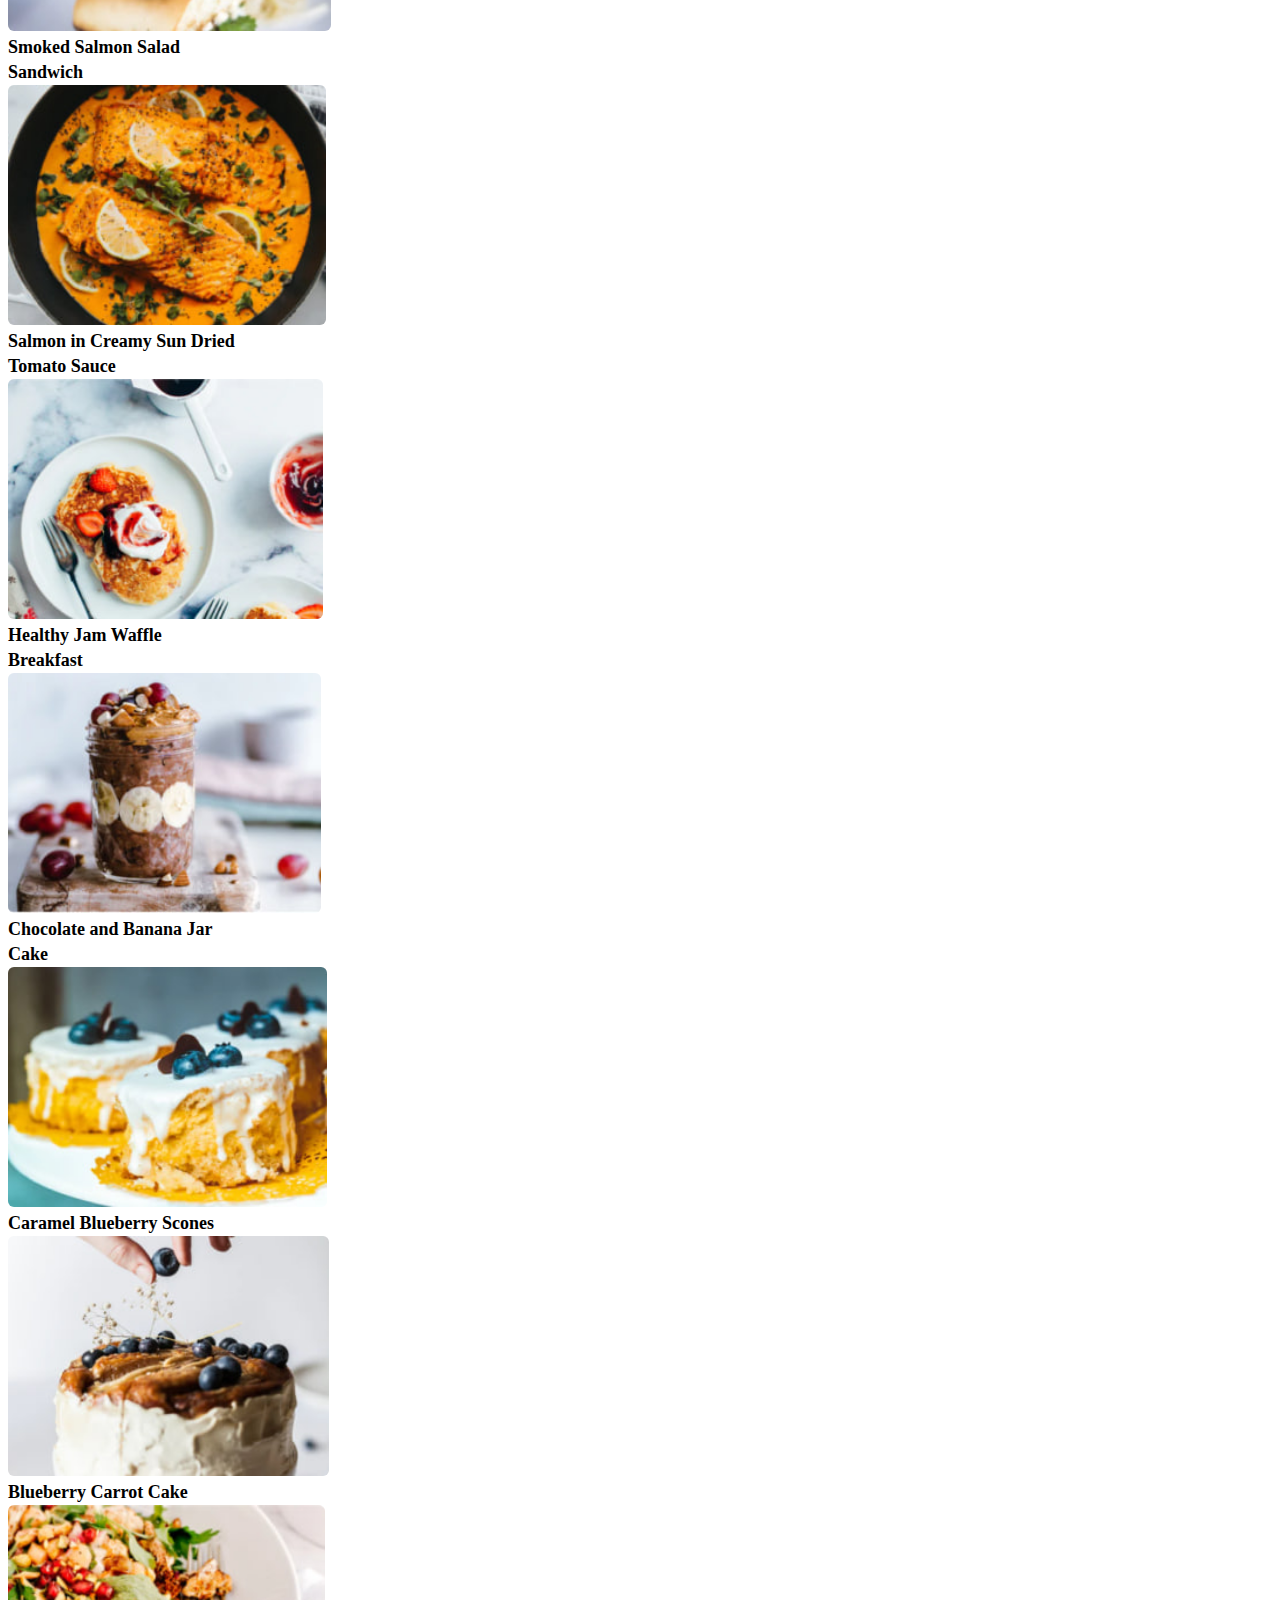
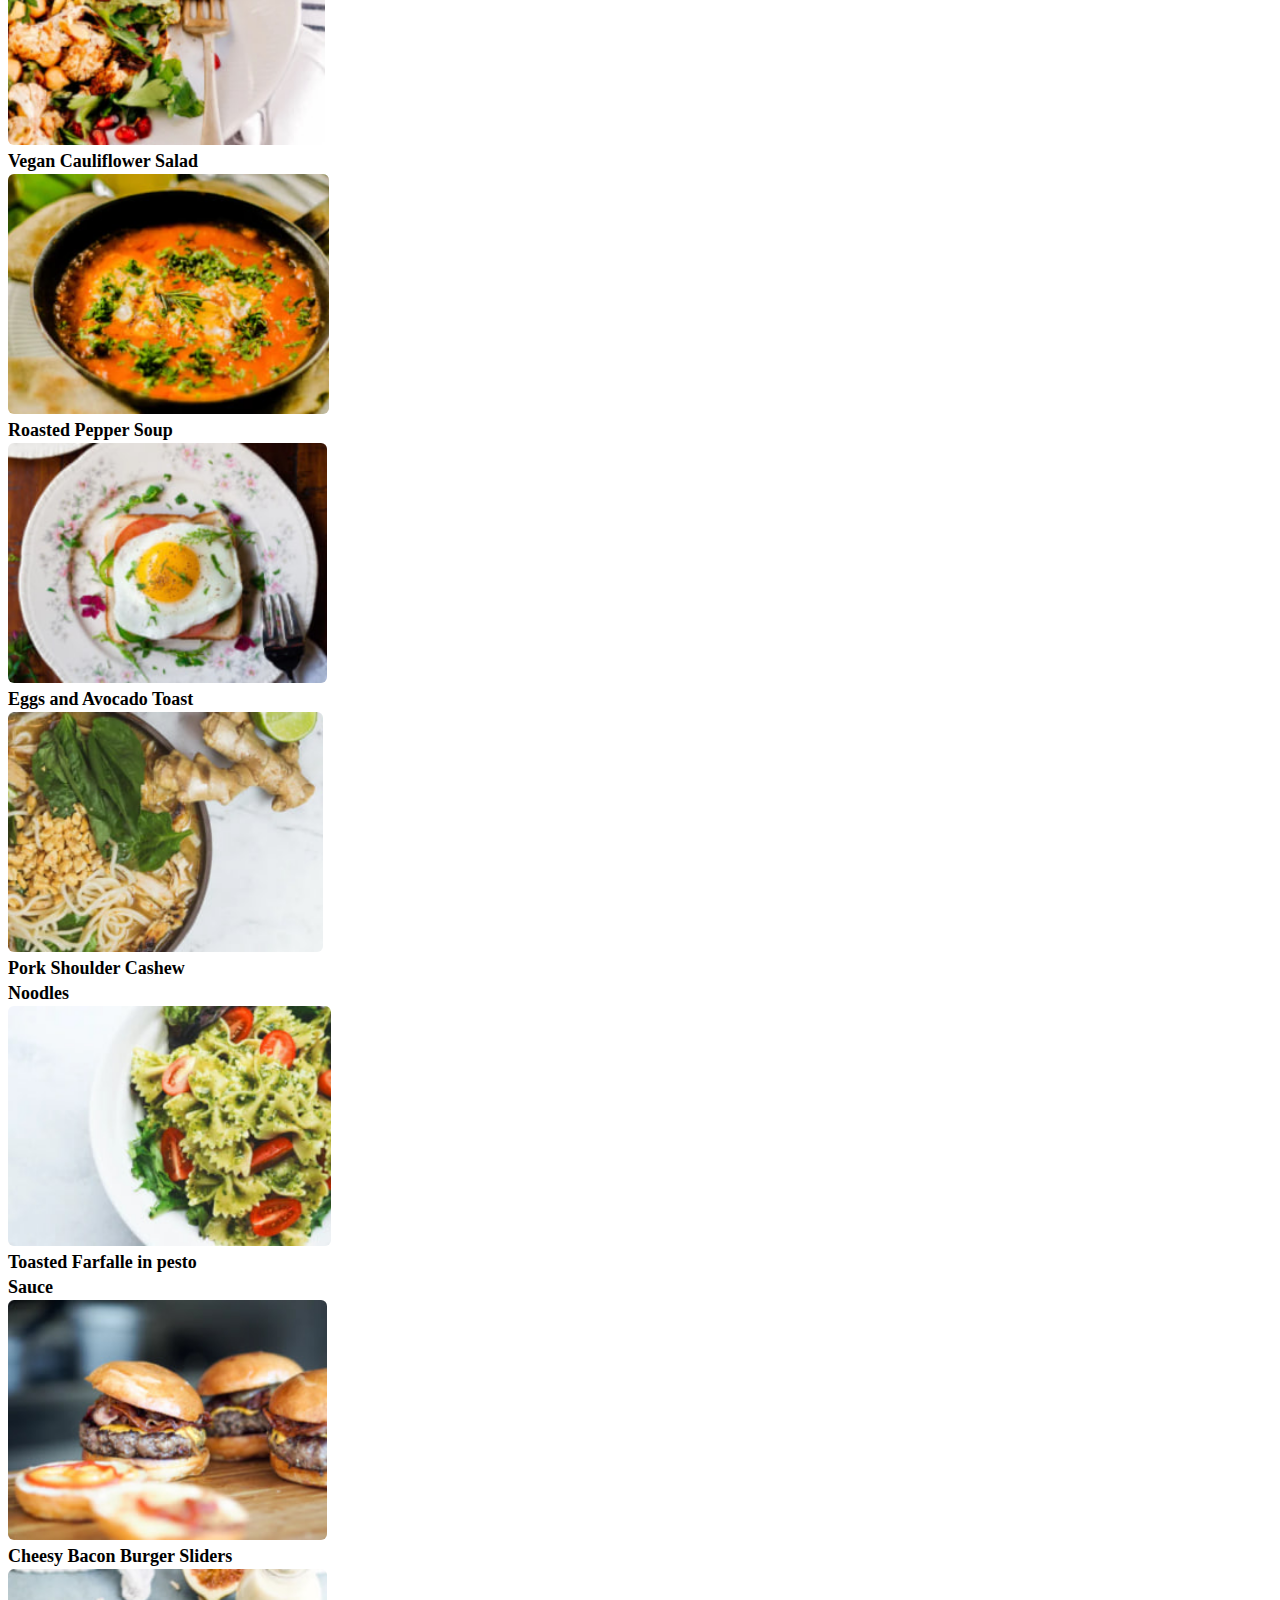
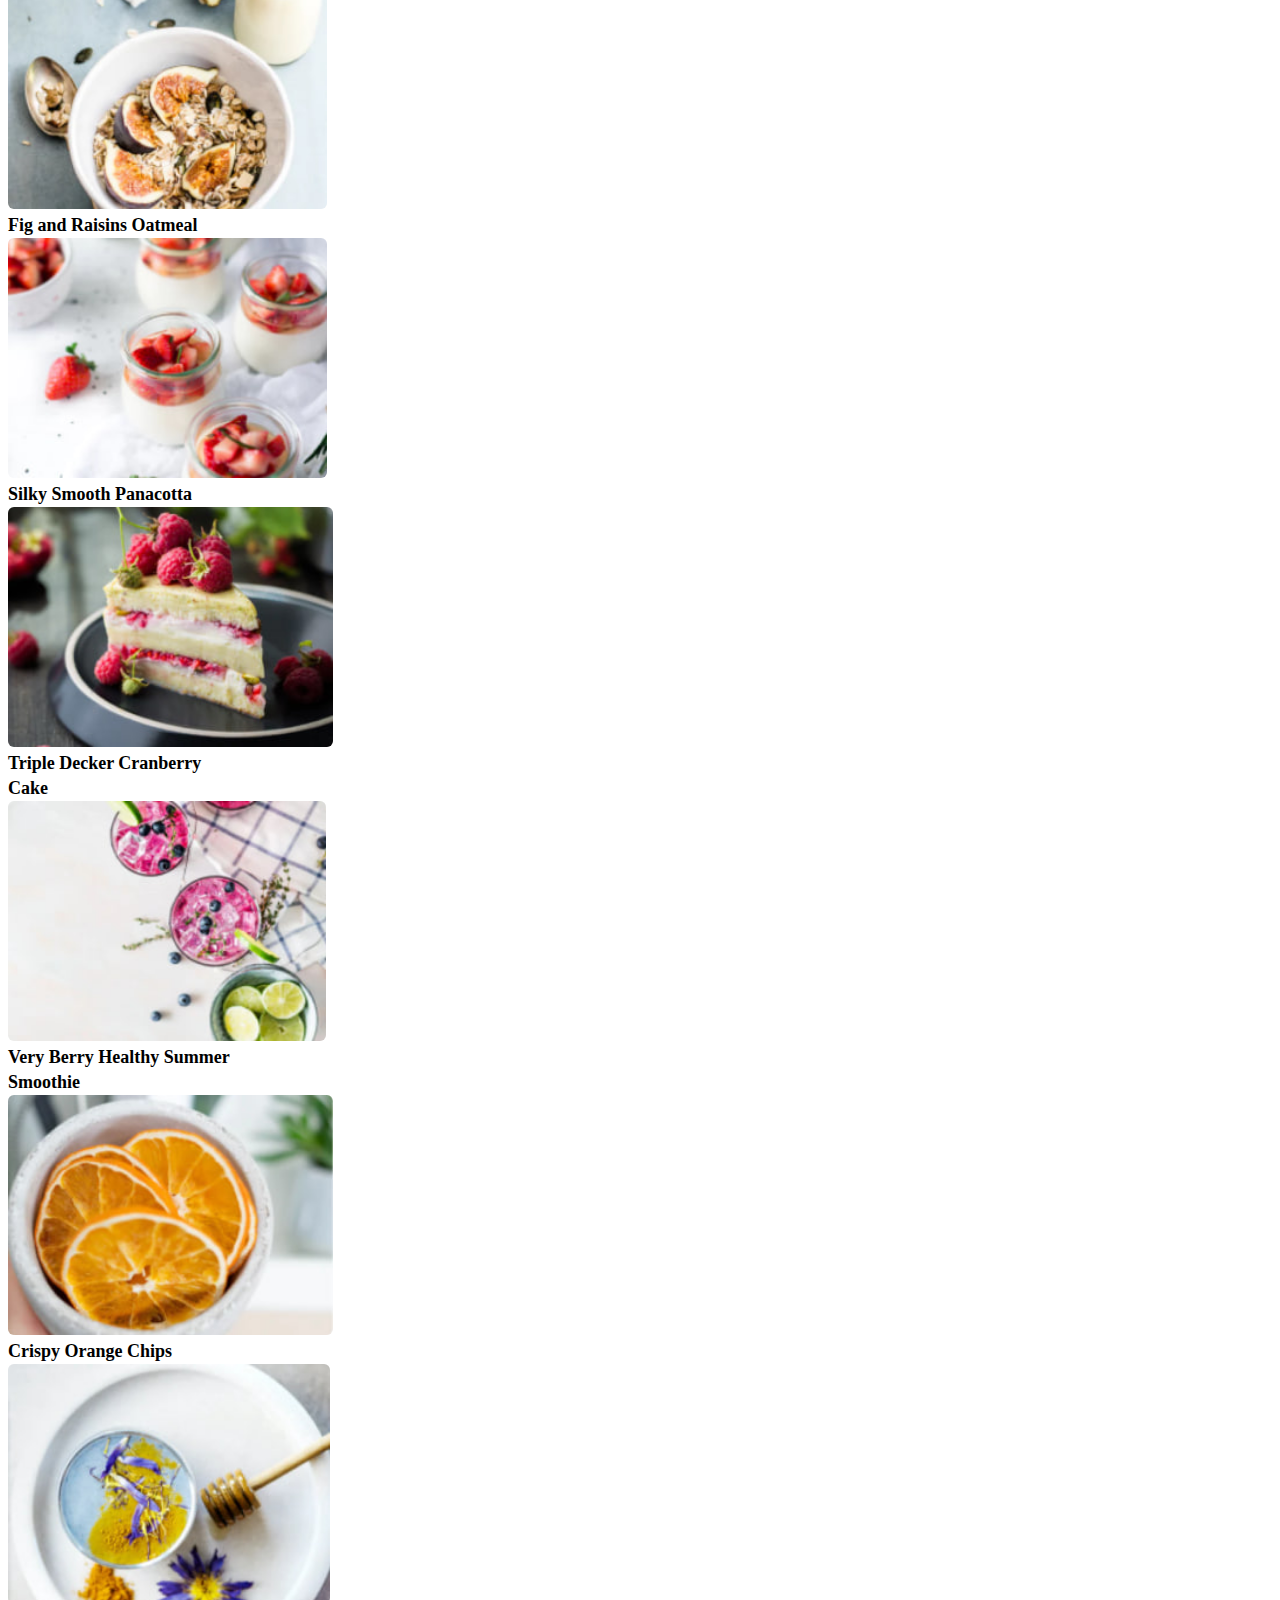
<file: recipe.html>
<!DOCTYPE html>
<html lang="en">
<head>
    <meta charset="utf-8">
    <meta name="viewport" content="width=device-width, initial-scale=1">
    <link href="https://cdn.jsdelivr.net/npm/bootstrap@5.3.0/dist/css/bootstrap.min.css" rel="stylesheet" integrity="sha384-9ndCyUaIbzAi2FUVXJi0CjmCapSmO7SnpJef0486qhLnuZ2cdeRhO02iuK6FUUVM" crossorigin="anonymous">
    <script src="https://cdn.jsdelivr.net/npm/bootstrap@5.2.3/dist/js/bootstrap.bundle.min.js" integrity="sha384-kenU1KFdBIe4zVF0s0G1M5b4hcpxyD9F7jL+jjXkk+Q2h455rYXK/7HAuoJl+0I4" crossorigin="anonymous"></script>
    <link href="https://cdn.jsdelivr.net/npm/font-awesome@4.7.0/css/font-awesome.min.css" rel="stylesheet">
    <link rel="stylesheet" href="style.css">
    <link rel="stylesheet" href="style-xl.css">
</head>
<body>
<header class="mb-xl-5">
    <div class="background-grey header-none">
        <div class="container d-none d-xl-block">
            <div class="row pb-2">
                <div class="col-auto mt-3">
                    <a href="#"><i class="fa fa-facebook text-black text-decoration-none" aria-hidden="true"></i></a>
                </div>
                <div class="col-auto mt-3">
                    <a href="#"><i class="fa fa-twitter text-black text-decoration-none" aria-hidden="true"></i></a>
                </div>
                <div class="col-auto mt-3">
                    <a href="#"><i class="fa fa-instagram text-black text-decoration-none" aria-hidden="true"></i></a>
                </div>
                <div class="col text-end mt-3">
                    <a href="#" class="text-decoration-none text-black"><i class="fa fa-search" aria-hidden="true"></i></a>
                </div>
                <div class="col-auto mt-2">
                    <button class="btn">Login</button>
                </div>
            </div>
        </div>
    </div>
     <div class="text-center mt-xl-5 pt-3">
    <a href="index.html"><img src="images/logo_about.jpg" class="mb-5 d-none d-xl-inline"></a>
        <div class="container mt-2 mt-xl-5">
            <div class="row mb-xl-2 justify-content-center">
                <div class="col-12 col-xl-auto">
                    <div class="collapse d-xl-block" id="topMenu">
                        <div class="row">
                            <div class="col-12 col-xl-auto order-2 order-xl-1">
                                <div class="collapse d-xl-block" id="topMenu">
                                    <div class="row">
                                        <div class="col-12 col-xl-auto text-end">
                                            <div class="">
                                                <a href="about.html" class="text-decoration-none"><button class="btn menu-button" type="button" aria-expanded="false">
                                                    About
                                                </button></a>
                                            </div>
                                        </div>
                                        <div class="col-12 col-xl-auto text-end">
                                            <div class="dropdown">
                                                <a href="cookies.html" class="text-decoration-none"><button class="btn menu-button" type="button" aria-expanded="false">
                                                    Cookies
                                                </button></a>
                                            </div>
                                        </div>
                                        <div class="col-12 col-xl-auto text-end">
                                            <div class="dropdown">
                                                <a href="recipe.html" class="text-decoration-none"><button class="btn menu-button" type="button" aria-expanded="false">
                                                    Recipe
                                                </button></a>
                                            </div>
                                        </div>
                                        <div class="col-12 col-xl-auto text-end mt-2">
                                            <a href="form.html" class="menu-button text-decoration-none text-black">
                                                Buy
                                            </a>
                                        </div>
                                    </div>
                                </div>
                            </div>
                        </div>
                    </div>
                </div>
                <div class="col-4 col-xl text-start d-inline d-xl-none">
                    <a href="#" class="text-decoration-none text-black"><i class="fa fa-search" aria-hidden="true"></i></a>
                </div>
                <div class="col-auto col-xl-none image_logo">
                    <img src="images/logo.jpg" class="d-inline d-xl-none mw-100">
                </div>
                <div class="col d-inline d-xl-none">
                    <div class="row justify-content-end">
                        <div class="col-auto">
                            <button class="navbar-toggler" type="button" data-bs-toggle="collapse" data-bs-target="#topMenu" aria-controls="navbarSupportedContent" aria-expanded="false" aria-label="Toggle navigation">
                                <i class="fa fa-bars fa-2x" aria-hidden="true"></i>
                            </button>
                        </div>
                    </div>
                </div>
            </div>
        </div>
    </div>
</header>
<div id="carouselExampleCaptions" class="carousel slide mb-5 pb-3">
  <div class="carousel-indicators">
    <button type="button" data-bs-target="#carouselExampleCaptions" data-bs-slide-to="0" class="active" aria-current="true" aria-label="Slide 1"></button>
    <button type="button" data-bs-target="#carouselExampleCaptions" data-bs-slide-to="1" aria-label="Slide 2"></button>
    <button type="button" data-bs-target="#carouselExampleCaptions" data-bs-slide-to="2" aria-label="Slide 3"></button>
  </div>
  <div class="carousel-inner">
    <div class="carousel-item active">
      <img src="images/foto-desert.jpg" class="d-block w-100" alt="...">
      <div class="carousel-caption text-start">
        <div class="d-inline align-middle">
           <img src="images/arrow-remove.png" width="30" height="20"> 
        </div>
        <div class="d-inline align-middle">
            85% would thie again
        </div>
        <div class="text-80px mt-2 d-none d-xl-block">Cinnamon Apple<br>Loaded Tart</div>
        <div class="text-80px mt-2 d-block d-xl-none">Strawberry Cream<br>Milkshake</div>
      </div>
    </div>
    <div class="carousel-item">
      <img src="images/foto-desert.jpg" class="d-block w-100" alt="...">
      <div class="carousel-caption d-none d-md-block">
        <h5>Second slide label</h5>
        <p>Some representative placeholder content for the second slide.</p>
      </div>
    </div>
    <div class="carousel-item">
      <img src="images/foto-desert.jpg" class="d-block w-100" alt="...">
      <div class="carousel-caption d-none d-md-block">
        <h5>Third slide label</h5>
        <p>Some representative placeholder content for the third slide.</p>
      </div>
    </div>
  </div>
  <button class="carousel-control-prev" type="button" data-bs-target="#carouselExampleCaptions" data-bs-slide="prev">
    <span class="carousel-control-prev-icon" aria-hidden="true"></span>
    <span class="visually-hidden">Previous</span>
  </button>
  <button class="carousel-control-next" type="button" data-bs-target="#carouselExampleCaptions" data-bs-slide="next">
    <span class="carousel-control-next-icon" aria-hidden="true"></span>
    <span class="visually-hidden">Next</span>
  </button>
</div>
<div class="container block-circle">
    <div class="text-35px-w600 pb-4">
        Popular Categories
    </div>
    <div class="row g-4">
        <div class="col-4 col-xl-2 mb-2 text-center">
            <img src="images/circle1.jpg" class="mw-100 mb-2">
            <div class="text-18px">Pasta</div>
        </div>
        <div class="col-4 col-xl-2 mb-2 text-center">
            <img src="images/circle2.jpg" class="mw-100 mb-2">
            <div class="text-18px">Pizza</div>
        </div>
        <div class="col-4 col-xl-2 mb-2 text-center">
            <img src="images/circle3.jpg" class="mw-100 mb-2">
            <div class="text-18px">Vegan</div>
        </div>
        <div class="col-4 col-xl-2 mb-5 text-center">
            <img src="images/circle4.jpg" class="mw-100 mb-2">
            <div class="text-18px">Desserts</div>
        </div>
        <div class="col-4 col-xl-2 text-center">
            <img src="images/circle5.jpg" class="mw-100 mb-2">
            <div class="text-18px">Smothies</div>
        </div>
        <div class="col-4 col-xl-2 text-center">
            <img src="images/circle6.jpg" class="mw-100 mb-2">
            <div class="text-18px">Breakfast</div>
        </div>
    </div>
</div>
<div class="container block5">
    <div class="text-35px-w600 pb-4">
        Super Delicious
    </div>
    <div class="row pb-5">
        <div class="col-12 col-xl-4 mb-5">
            <img src="images/ponies.jpg" class="w-100 images_r" width="416" height="317">
            <div class="border-px">
                <div class="star mb-1 ps-4 pt-3">
                    <i class="fa fa-star" aria-hidden="true"></i>
                    <i class="fa fa-star" aria-hidden="true"></i>
                    <i class="fa fa-star" aria-hidden="true"></i>
                    <i class="fa fa-star" aria-hidden="true"></i>
                    <i class="fa fa-star" aria-hidden="true"></i>
                    <i class="fa fa-star" aria-hidden="true"></i>
                </div>
                <div class="text-18px mb-3 ps-4">
                    Delicious Fancy Glazed<br>Blueberry Donuts
                </div>
                <div class="row align-items-center gx-1 ps-3 mb-5">
                    <div class="col-auto">
                        <img src="images/foto_search.jpg">
                    </div>
                    <div class="col-auto">
                        <div class="text-16px-black">Tricia Albet</div>
                    </div>
                </div>
                <div class="row text-end gx-4 pe-4 pb-4">
                    <div class="col">
                        <i class="fa fa-calendar-o d-inline align-items me-1" aria-hidden="true"></i>
                        <div class="text-16px d-inline align-items">Yesterday</div>
                    </div>
                    <div class="col-auto">
                        <i class="fa fa-comment-o d-inline align-items me-1" aria-hidden="true"></i>
                        <div class="text-16px d-inline align-items">456</div>
                    </div>
                </div>
            </div>
        </div>
        <div class="col-12 col-xl-4 mb-5">
            <img src="images/fish.jpg" class="w-100 images_r" width="416" height="317">
            <div class="border-px">
                <div class="star mb-1 ps-4 pt-3">
                    <i class="fa fa-star" aria-hidden="true"></i>
                    <i class="fa fa-star" aria-hidden="true"></i>
                    <i class="fa fa-star" aria-hidden="true"></i>
                    <i class="fa fa-star" aria-hidden="true"></i>
                    <i class="fa fa-star" aria-hidden="true"></i>
                    <i class="fa fa-star" aria-hidden="true"></i>
                </div>
                <div class="text-18px mb-3 ps-4">
                    Pan Fried Cod in Creamy Kale<br>Sauce
                </div>
                <div class="row align-items-center gx-1 ps-3 mb-5">
                    <div class="col-auto">
                        <img src="images/foto_search.jpg">
                    </div>
                    <div class="col-auto">
                        <div class="text-16px-black">Tricia Albet</div>
                    </div>
                </div>
                <div class="row text-end gx-4 pe-4 pb-4">
                    <div class="col">
                        <i class="fa fa-calendar-o d-inline align-items me-1" aria-hidden="true"></i>
                        <div class="text-16px d-inline align-items">Yesterday</div>
                    </div>
                    <div class="col-auto">
                        <i class="fa fa-comment-o d-inline align-items me-1" aria-hidden="true"></i>
                        <div class="text-16px d-inline align-items">456</div>
                    </div>
                </div>
            </div>
        </div>
        <div class="col-12 col-xl-4 mb-5">
            <img src="images/berry.jpg" class="w-100 images_r" width="416" height="317">
            <div class="border-px">
                <div class="star mb-1 ps-4 pt-3">
                    <i class="fa fa-star" aria-hidden="true"></i>
                    <i class="fa fa-star" aria-hidden="true"></i>
                    <i class="fa fa-star" aria-hidden="true"></i>
                    <i class="fa fa-star" aria-hidden="true"></i>
                    <i class="fa fa-star" aria-hidden="true"></i>
                    <i class="fa fa-star" aria-hidden="true"></i>
                </div>
                <div class="text-18px mb-3 ps-4">
                    Berry Maddness Biscuts
                </div>
                <div class="row align-items-center gx-1 ps-3 mb-5">
                    <div class="col-auto">
                        <img src="images/foto_search.jpg">
                    </div>
                    <div class="col-auto">
                        <div class="text-16px-black">Tricia Albet</div>
                    </div>
                </div>
                <div class="row text-end gx-4 pe-4 pb-4">
                    <div class="col">
                        <i class="fa fa-calendar-o d-inline align-items me-1" aria-hidden="true"></i>
                        <div class="text-16px d-inline align-items">Yesterday</div>
                    </div>
                    <div class="col-auto">
                        <i class="fa fa-comment-o d-inline align-items me-1" aria-hidden="true"></i>
                        <div class="text-16px d-inline align-items">456</div>
                    </div>
                </div>
            </div>
        </div>
        <div class="col-12 col-xl-4 mb-5">
            <img src="images/pancaces.jpg" class="w-100 images_r" width="416" height="317">
            <div class="border-px">
                <div class="star mb-1 ps-4 pt-3">
                    <i class="fa fa-star" aria-hidden="true"></i>
                    <i class="fa fa-star" aria-hidden="true"></i>
                    <i class="fa fa-star" aria-hidden="true"></i>
                    <i class="fa fa-star" aria-hidden="true"></i>
                    <i class="fa fa-star" aria-hidden="true"></i>
                    <i class="fa fa-star" aria-hidden="true"></i>
                </div>
                <div class="text-18px mb-3 ps-4">
                    Delicious Fancy Glazed<br>Blueberry Donuts
                </div>
                <div class="row align-items-center gx-1 ps-3 mb-5">
                    <div class="col-auto">
                        <img src="images/foto_search.jpg">
                    </div>
                    <div class="col-auto">
                        <div class="text-16px-black">Tricia Albet</div>
                    </div>
                </div>
                <div class="row text-end gx-4 pe-4 pb-4">
                    <div class="col">
                        <i class="fa fa-calendar-o d-inline align-items me-1" aria-hidden="true"></i>
                        <div class="text-16px d-inline align-items">Yesterday</div>
                    </div>
                    <div class="col-auto">
                        <i class="fa fa-comment-o d-inline align-items me-1" aria-hidden="true"></i>
                        <div class="text-16px d-inline align-items">456</div>
                    </div>
                </div>
            </div>
        </div>
        <div class="col-12 col-xl-4 mb-5">
            <img src="images/pie.jpg" class="w-100 images_r" width="416" height="317">
            <div class="border-px">
                <div class="star mb-1 ps-4 pt-3">
                    <i class="fa fa-star" aria-hidden="true"></i>
                    <i class="fa fa-star" aria-hidden="true"></i>
                    <i class="fa fa-star" aria-hidden="true"></i>
                    <i class="fa fa-star" aria-hidden="true"></i>
                    <i class="fa fa-star" aria-hidden="true"></i>
                    <i class="fa fa-star" aria-hidden="true"></i>
                </div>
                <div class="text-18px mb-3 ps-4">
                    Delicious Fancy Glazed<br>Blueberry Donuts
                </div>
                <div class="row align-items-center gx-1 ps-3 mb-5">
                    <div class="col-auto">
                        <img src="images/foto_search.jpg">
                    </div>
                    <div class="col-auto">
                        <div class="text-16px-black">Tricia Albet</div>
                    </div>
                </div>
                <div class="row text-end gx-4 pe-4 pb-4">
                    <div class="col">
                        <i class="fa fa-calendar-o d-inline align-items me-1" aria-hidden="true"></i>
                        <div class="text-16px d-inline align-items">Yesterday</div>
                    </div>
                    <div class="col-auto">
                        <i class="fa fa-comment-o d-inline align-items me-1" aria-hidden="true"></i>
                        <div class="text-16px d-inline align-items">456</div>
                    </div>
                </div>
            </div>
        </div>
        <div class="col-12 col-xl-4 mb-5">
            <img src="images/burger.jpg" class="w-100 images_r" width="416" height="317">
            <div class="border-px">
                <div class="star mb-1 ps-4 pt-3">
                    <i class="fa fa-star" aria-hidden="true"></i>
                    <i class="fa fa-star" aria-hidden="true"></i>
                    <i class="fa fa-star" aria-hidden="true"></i>
                    <i class="fa fa-star" aria-hidden="true"></i>
                    <i class="fa fa-star" aria-hidden="true"></i>
                    <i class="fa fa-star" aria-hidden="true"></i>
                </div>
                <div class="text-18px mb-3 ps-4">
                    Delicious Fancy Glazed<br>Blueberry Donuts
                </div>
                <div class="row align-items-center gx-1 ps-3 mb-5">
                    <div class="col-auto">
                        <img src="images/foto_search.jpg">
                    </div>
                    <div class="col-auto">
                        <div class="text-16px-black">Tricia Albet</div>
                    </div>
                </div>
                <div class="row text-end gx-4 pe-4 pb-4">
                    <div class="col">
                        <i class="fa fa-calendar-o d-inline align-items me-1" aria-hidden="true"></i>
                        <div class="text-16px d-inline align-items">Yesterday</div>
                    </div>
                    <div class="col-auto">
                        <i class="fa fa-comment-o d-inline align-items me-1" aria-hidden="true"></i>
                        <div class="text-16px d-inline align-items">456</div>
                    </div>
                </div>
            </div>
        </div>
    </div>
</div>
<div class="container">
    <div class="text-50px mb-5">Curated Collections</div>
    <div class="row pb-5">
        <div class="col-12 col-xl-6 mb-4">
            <img src="images/sushi-combos.jpg" class="w-100 images_r">
            <div class="border-px pt-5">
                <div class="row ps-4 pb-5">
                    <div class="col-6">
                        <div class="text-30px">Sushie Combos for<br>  your Next Party</div>
                    </div>
                    <div class="col-2"></div>
                    <div class="col mt-4 pt-2">
                        <div class="border-btn">156 Recipes</div>
                    </div>
                </div>
            </div>
        </div>
         <div class="col-12 col-xl-6 mt-4 mb-4">
            <img src="images/bagel.jpg" class="w-100 images_r" height="350">
            <div class="border-px pt-5">
                <div class="row ps-4 pb-5">
                    <div class="col-6">
                        <div class="text-30px">Everything Bagel</div>
                    </div>
                    <div class="col-2"></div>
                    <div class="col mt-4 pt-2">
                        <div class="border-btn">156 Recipes</div>
                    </div>
                </div>
            </div>
        </div>
         <div class="col-12 col-xl-6 mt-4 mb-5">
            <img src="images/cool_like.jpg" class="w-100 images_r" height="350">
            <div class="border-px pt-5">
                <div class="row ps-4 pb-5">
                    <div class="col-6">
                        <div class="text-30px">Cook Like a Chef</div>
                    </div>
                    <div class="col-2"></div>
                    <div class="col mt-4 pt-2">
                        <div class="border-btn">156 Recipes</div>
                    </div>
                </div>
            </div>
        </div>
        <div class="col-12 col-xl-6 mb-5">
            <img src="images/dinner.jpg" class="w-100 images_r">
            <div class="border-px pt-5">
                <div class="row ps-4 pb-5">
                    <div class="col-6">
                        <div class="text-30px">Exquisite Dinner<br>Recipe Ideas</div>
                    </div>
                    <div class="col-2"></div>
                    <div class="col mt-4 pt-2">
                        <div class="border-btn">156 Recipes</div>
                    </div>
                </div>
            </div>
        </div>
        <div class="col-12 col-xl-6 mb-4">
            <img src="images/frenzy.jpg" class="w-100 images_r">
            <div class="border-px pt-5">
                <div class="row ps-4 pb-5">
                    <div class="col-6">
                        <div class="text-30px">The Ultimate<br>Cookie Frenzy</div>
                    </div>
                    <div class="col-2"></div>
                    <div class="col mt-4 pt-2">
                        <div class="border-btn">156 Recipes</div>
                    </div>
                </div>
            </div>
        </div>
        <div class="col-12 col-xl-6 mb-4">
            <img src="images/donuts.jpg" class="w-100 images_r">
            <div class="border-px pt-5">
                <div class="row ps-4 pb-5">
                    <div class="col-6">
                        <div class="text-30px">For the Love of<br>Donuts</div>
                    </div>
                    <div class="col-2"></div>
                    <div class="col mt-4 pt-2">
                        <div class="border-btn">156 Recipes</div>
                    </div>
                </div>
            </div>
        </div>
    </div>
</div>    
<div class="container block6">
    <div class="text-50px mb-5">Latest Recipes</div>
    <div class="row">
        <div class="col-6 col-xl-3 mb-5">
            <img src="images/desert1.jpg" class="images_r w-100 mb-2">
            <div class="text-18px">Caramel Strawberry<br>Milkshake</div>
        </div>
        <div class="col-6 col-xl-3 mb-5 mt-3">
            <img src="images/foto_desert2.jpg" class="images_r w-100 mb-2">
            <div class="text-18px">Cashew Vegan Rice</div>
        </div>
        <div class="col-6 col-xl-3 mb-5">
            <img src="images/foto_desert3.jpg" class="images_r w-100 mb-2">
            <div class="text-18px">Smoked Salmon Salad<br>Sandwich</div>
        </div>
        <div class="col-6 col-xl-3 mb-5">
            <img src="images/foto_desert4.jpg" class="images_r w-100 mb-2">
            <div class="text-18px">Salmon in Creamy Sun Dried<br>Tomato Sauce</div>
        </div>
        <div class="col-6 col-xl-3 mb-5">
            <img src="images/foto_desert5.jpg" class="images_r w-100 mb-2">
            <div class="text-18px">Healthy Jam Waffle<br>Breakfast</div>
        </div>
        <div class="col-6 col-xl-3 mb-5">
            <img src="images/foto_desert6.jpg" class="images_r w-100 mb-2">
            <div class="text-18px">Chocolate and Banana Jar<br>Cake</div>
        </div>
        <div class="col-6 col-xl-3 mb-5 mt-3">
            <img src="images/foto_desert7.jpg" class="images_r w-100 mb-2">
            <div class="text-18px">Caramel Blueberry Scones</div>
        </div>
        <div class="col-6 col-xl-3 mb-5 mt-3">
            <img src="images/foto_desert8.jpg" class="images_r w-100 mb-2">
            <div class="text-18px">Blueberry Carrot Cake</div>
        </div>
        <div class="col-6 col-xl-3 mb-5 mt-3">
            <img src="images/foto_desert9.jpg" class="images_r w-100 mb-2">
            <div class="text-18px">Vegan Cauliflower Salad</div>
        </div>
        <div class="col-6 col-xl-3 mb-5 mt-3">
            <img src="images/foto_desert10.jpg" class="images_r w-100 mb-2">
            <div class="text-18px">Roasted Pepper Soup</div>
        </div>
        <div class="col-6 col-xl-3 mb-5 mt-3">
            <img src="images/foto_desert11.jpg" class="images_r w-100 mb-2">
            <div class="text-18px">Eggs and Avocado Toast</div>
        </div>
        <div class="col-6 col-xl-3 mb-5">
            <img src="images/foto_desert12.jpg" class="images_r w-100 mb-2">
            <div class="text-18px">Pork Shoulder Cashew<br>Noodles</div>
        </div>
        <div class="col-6 col-xl-3 mb-5">
            <img src="images/foto_desert13.jpg" class="images_r w-100 mb-2">
            <div class="text-18px">Toasted Farfalle in pesto<br>Sauce</div>
        </div>
        <div class="col-6 col-xl-3 mb-5 mt-3">
            <img src="images/foto_desert14.jpg" class="images_r w-100 mb-2">
            <div class="text-18px">Cheesy Bacon Burger Sliders</div>
        </div>
        <div class="col-6 col-xl-3 mb-5 mt-3">
            <img src="images/foto_desert15.jpg" class="images_r w-100 mb-2">
            <div class="text-18px">Fig and Raisins Oatmeal</div>
        </div>
        <div class="col-6 col-xl-3 mb-5 mt-3">
            <img src="images/foto_desert16.jpg" class="images_r w-100 mb-2">
            <div class="text-18px">Silky Smooth Panacotta</div>
        </div>
        <div class="col-6 col-xl-3 mb-5">
            <img src="images/foto_desert17.jpg" class="images_r w-100 mb-2">
            <div class="text-18px">Triple Decker Cranberry<br> Cake</div>
        </div>
        <div class="col-6 col-xl-3 mb-5">
            <img src="images/foto_desert18.jpg" class="images_r w-100 mb-2">
            <div class="text-18px">Very Berry Healthy Summer<br>Smoothie</div>
        </div>
        <div class="col-6 col-xl-3 mb-5 mt-3">
            <img src="images/foto_desert19.jpg" class="images_r w-100 mb-2">
            <div class="text-18px">Crispy Orange Chips</div>
        </div>
        <div class="col-6 col-xl-3 mb-5 mt-3">
            <img src="images/foto_desert20.jpg" class="images_r w-100 mb-2">
            <div class="text-18px">Tumeric Lavendar Tea</div>
        </div>
        <div class="col-6 col-xl-3 mb-5 mt-3">
            <img src="images/foto_desert21.jpg" class="images_r w-100 mb-2">
            <div class="text-18px">Blue Velvet Brownies</div>
        </div>
        <div class="col-6 col-xl-3 mb-5 mt-3">
            <img src="images/foto_desert22.jpg" class="images_r w-100 mb-2">
            <div class="text-18px">Birthday Cupcakes</div>
        </div>
        <div class="col-6 col-xl-3 mb-5">
            <img src="images/foto_desert23.jpg" class="images_r w-100 mb-2">
            <div class="text-18px">Gourment Fillet in Roasted<br>Almond Sauce</div>
        </div>
        <div class="col-6 col-xl-3 mb-5">
            <img src="images/foto_desert24.jpg" class="images_r w-100 mb-2">
            <div class="text-18px">Four Ingredient Oatmeal<br>Pancakes</div>
        </div>
    </div>
</div>    
<div class="background-marengo d-none d-xl-block">
    <div class="container marengo pb-5">
        <div class="text-75px text-center mb-4">Deliciousness<br class="d-none d-xl-inline">to<br class="d-inline d-xl-none"> your inbox</div>
        <div class="text-24px text-center mb-4">Enjoy weekly hand picked recipes<br class="d-inline d-xl-none"> and<br class="d-none d-xl-inline">recommendations</div>
        <form>
            <div class="input-group mb-3">
                <input type="email" class="form-control d-none d-xl-inline" placeholder="Email Address" aria-label="Введите Email" aria-describedby="button-addon2">
                <button class="btn btn_orange d-none d-xl-inline" type="button">JOIN</button>
            </div>
        </form>
        <form class="mb-3 p-3 form_email">
            <div class="input-group mb-3 ms-5">
                <input type="email" class="form-control d-inline d-xl-none" placeholder="Email Address" aria-label="Введите Email" aria-describedby="button-addon2">
            </div>
            <button class="p-5 btn btn_orange d-inline d-xl-none w-100" type="button">JOIN</button>
        </form>
        <div class="pb-5">
            <div class="pt-1 text-center">By joining our newsletter you agree to</div>
            <div class="text-decoration-underline text-dangers text-decoration-none text-center"><a href="#" class="text-decoration-none text-black">Terms and Conditions</a></div>
        </div>
    </div>
</div>
<div class="container marengo pb-5 p-3 p-xl-0">
    <div class="background-marengo d-block d-xl-none marengo">
        <div class="text-75px text-center mb-4">Deliciousness<br class="d-none d-xl-inline">to<br class="d-inline d-xl-none"> your inbox</div>
        <div class="text-24px text-center mb-4">Enjoy weekly hand picked recipes<br class="d-inline d-xl-none"> and<br class="d-none d-xl-inline">recommendations</div>
        <form class="mb-3 p-3 form_email">
            <div class="input-group mb-3">
                <span class="input-group-text bg-white text-muted" id="basic-addon1"><i class="fa fa-envelope-o fa-2x" aria-hidden="true"></i></span>
                <input type="email" class="form-control d-inline d-xl-none border-start-0 ps-0" placeholder="Email Address" aria-label="Введите Email" aria-describedby="button-addon2">
            </div>
            <button class="btn btn_orange d-inline d-xl-none w-100" type="button">JOIN</button>
        </form>
        <div class="pb-5">
            <div class="pt-1 text-center">By joining our newsletter you agree to</div>
            <div class="text-decoration-underline text-dangers text-decoration-none text-center"><a href="#" class="text-decoration-none text-black">Terms and Conditions</a></div>
        </div>
    </div>
</div>
    
    
    
    
    
    
    
    
    
    
    
    
    
    
    
    
    
    
    
    
    
    
    
    
    
    
<footer>
    <div class="background-grey d-none d-xl-block">
        <div class="container">
            <div class="row pt-5 pb-5 decoration-none">
                <div class="col-4 pt-5 pb-5">
                    <img src="images/logo_footer.jpg" class="mb-3">
                    <div class="text-20px-grey">
                        "On the other hand, we denounce with<br> righteous indignation and dislike men who are<br>so beguiled and demoralized by the charms of<br>pleasure of the moment"
                    </div>
                </div>
                <div class="col-3"></div>
                <div class="col-1 pt-5">
                    <div class="text-16px-grey mb-2">Tastebite</div>
                    <div class="text-16px mb-1"><a href="#">About us</a></div>
                    <div class="text-16px mb-1"><a href="#">Careers</a></div>
                    <div class="text-16px mb-1"><a href="#">Contact US</a></div>
                    <div class="text-16px mb-1"><a href="#">Feedback</a></div>
                </div>
                <div class="col-1"></div>
                <div class="col-1 pt-5">
                    <div class="text-16px-grey mb-2">Legal</div>
                    <div class="text-16px mb-1"><a href="#">Terms</a></div>
                    <div class="text-16px mb-1"><a href="#">Conditions</a></div>
                    <div class="text-16px mb-1"><a href="#">Cookies</a></div>
                    <div class="text-16px mb-1"><a href="#">Copyright</a></div>
                </div>
                <div class="col-1"></div>
                <div class="col-1 pt-5">
                    <div class="text-16px-grey mb-2">Follow</div>
                    <div class="text-16px mb-1"><a href="#">Facebook</a></div>
                    <div class="text-16px mb-1"><a href="#">Twitter</a></div>
                    <div class="text-16px mb-1"><a href="#">Instagram</a></div>
                    <div class="text-16px mb-1"><a href="#">Youtube</a></div>
                </div>
            </div>
            <div class="row">
                <div class="col-9">
                    <div class="text-14px-grey pb-5">&#169 2023 Tastebite - All rights reserved</div>
                </div>
                <div class="col text-end">
                    <div class="row g-5 social_network">
                        <div class="col-3">
                            <a href="#" class="text-decoration-none"><i class="fa fa-facebook" aria-hidden="true"></i></a>
                        </div>
                        <div class="col-3">
                            <a href="#" class="text-decoration-none"><i class="fa fa-twitter" aria-hidden="true"></i></a>
                        </div>
                        <div class="col-3">
                            <a href="#" class="text-decoration-none"><i class="fa fa-instagram" aria-hidden="true"></i></a>
                        </div>
                        <div class="col-3">
                            <a href="#" class="text-decoration-none"><i class="fa fa-youtube-play" aria-hidden="true"></i></a>
                        </div>
                    </div>
                </div>
            </div>
        </div>
    </div>
    <div class="container background-grey d-block d-xl-none">
        <img src="images/logo_footer.jpg" class="mt-5 mb-3">
        <div class="text-grey">"On the other hand, we denounce with righteous<br>indignation and dislike men who are so beguiled<br>and demoralized by the charms of pleasure of the<br>moment"</div>
        <div class="accordion accordion-flush pb-5" id="accordionFlushExample">
            <div class="accordion-item">
                <h2 class="accordion-header" id="flush-headingOne">
                    <button class="accordion-button collapsed px-0" type="button" data-bs-toggle="collapse" data-bs-target="#flush-collapseOne" aria-expanded="false" aria-controls="flush-collapseOne">
                        Tastebite
                    </button>
                </h2>
                <div id="flush-collapseOne" class="accordion-collapse collapse" aria-labelledby="flush-headingOne" data-bs-parent="#accordionFlushExample">
                    <div class="accordion-body decoration-none">
                        <div class="text-16px mb-1"><a href="#">About us</a></div>
                        <div class="text-16px mb-1"><a href="#">Careers</a></div>
                        <div class="text-16px mb-1"><a href="#">Contact US</a></div>
                        <div class="text-16px mb-1"><a href="#">Feedback</a></div>
                    </div>
                </div>
            </div>
            <div class="accordion-item">
                <h2 class="accordion-header" id="flush-headingTwo">
                    <button class="accordion-button collapsed px-0" type="button" data-bs-toggle="collapse" data-bs-target="#flush-collapseTwo" aria-expanded="false" aria-controls="flush-collapseTwo">
                        Legal
                    </button>
                </h2>
                <div id="flush-collapseTwo" class="accordion-collapse collapse" aria-labelledby="flush-headingTwo" data-bs-parent="#accordionFlushExample">
                    <div class="accordion-body decoration-none">
                        <div class="text-16px mb-1"><a href="#">Terms</a></div>
                        <div class="text-16px mb-1"><a href="#">Conditions</a></div>
                        <div class="text-16px mb-1"><a href="#">Cookies</a></div>
                        <div class="text-16px mb-1"><a href="#">Copyright</a></div>
        </div>
        </div>
            </div>
            <div class="accordion-item">
                <h2 class="accordion-header" id="flush-headingThree">
                    <button class="accordion-button collapsed px-0" type="button" data-bs-toggle="collapse" data-bs-target="#flush-collapseThree" aria-expanded="false" aria-controls="flush-collapseThree">
                        Follow
                    </button>
                </h2>
                <div id="flush-collapseThree" class="accordion-collapse collapse" aria-labelledby="flush-headingThree" data-bs-parent="#accordionFlushExample">
                    <div class="accordion-body decoration-none">
                        <div class="text-16px mb-1"><a href="#">Facebook</a></div>
                        <div class="text-16px mb-1"><a href="#">Twitter</a></div>
                        <div class="text-16px mb-1"><a href="#">Instagram</a></div>
                        <div class="text-16px mb-1"><a href="#">Youtube</a></div>
                    </div>
                </div>
            </div>
        </div>
        <div class="row">
            <div class="col pb-4">
                <div class="row social_network_sm">
                    <div class="col-auto">
                        <a href="#" class="text-decoration-none"><i class="fa fa-facebook" aria-hidden="true"></i></a>
                    </div>
                    <div class="col-auto">
                        <a href="#" class="text-decoration-none"><i class="fa fa-twitter" aria-hidden="true"></i></a>
                    </div>
                    <div class="col-auto">
                        <a href="#" class="text-decoration-none"><i class="fa fa-instagram" aria-hidden="true"></i></a>
                    </div>
                    <div class="col-auto">
                        <a href="#" class="text-decoration-none"><i class="fa fa-youtube-play" aria-hidden="true"></i></a>
                    </div>
                </div>
            </div>
        </div>
        <div class="text-14px-grey pb-5">&#169; 2023 Tastebite - All rights reserved</div>
    </div>
</footer>
<script src="https://cdn.jsdelivr.net/npm/bootstrap@5.3.0/dist/js/bootstrap.bundle.min.js" integrity="sha384-geWF76RCwLtnZ8qwWowPQNguL3RmwHVBC9FhGdlKrxdiJJigb/j/68SIy3Te4Bkz" crossorigin="anonymous">
</script>
</body>
</html>
</file>
<file: style.css>
.carousel-caption {
    padding-bottom: 25px;
}
.header-none .fa {
    font-size: 24px;
}
.header-none button {
    border: 1px solid black;
    padding: 5px 35px;
}
.header-none button:hover {
    border: 1px solid grey;
}
.btn-2px {
    border: 2px solid black;
    color: black;
}
.btn-green {
    background-color: #60dc8c;
    color: white;
    text-transform: uppercase;
    padding: 10px;
}
.btn-red {
    background-color: #ff3030;
    color: white;
    text-transform: uppercase;
    padding: 10px;
}
.bg-grey {
    background-color: lightgrey;
}
.bg-light-grey {
    background-color: #f9f9f9;
}
.border-radius-6px {
    border-radius: 6px;
}
.border-1px-grey {
    border: 1px solid #e8e8e8;
    padding: 30px;
    border-radius: 3px;
}
.btn-orange {
    background-color: #ff642f;
    color: white;
}
.btn-grey {
    background-color: #f3f3f3;
    color: #4b669f;
}
.text-orange {
    color: orange;
}
.text-80px {
    font-weight: 500;
    font-size: 30px;
    line-height: 30px;
}
.text-16px-orange {
    font-size: 16px;
    color: #ff642f;
}
.text-25px {
    font-size: 18px;
    font-weight: 700;
}
.text-70px {
    font-size: 30px;
    font-weight: 700;
}
.text-16px-black {
    color: black;
    font-size: 16px;
    font-weight: 600;
}
.text-16px-black-700 {
    color: black;
    font-size: 16px;
    font-weight: 700;
}
.text-16px-black-500 {
    color: black;
    font-size: 16px;
    font-weight: 400;
}
.text-14px-grey {
    font-size: 14px;
    color: grey;
}
.text-grey {
    color: grey;
}
.text-20px-700 {
    font-size: 20px;
    font-weight: 700;
}
.text-35px-w600 {
    font-size: 35px;
    font-weight: 600;
}
.text-24px-700 {
    font-size: 24px;
    font-weight: 700;
}
.text-18px {
    font-size: 18px;
    font-weight: 700;
    line-height: 25px;
}
.text-18px-500 {
    font-size: 11px;
    font-weight: 500;
    line-height: 16px;
}
.text-14px {
    font-size: 14px;
    font-weight: 500;
}
.image_logo {
    width: 120px;
    height: 60px;
}
.background-grey {
    background-color: #f9f9f9;
}
.text-35px {
    font-size: 35px;
    font-weight: 700;
}
.text-grey {
    color: darkgrey;
}
.text-14px-grey {
    font-size: 14px;
    color: darkgrey;
}
.border-line {
    border: 1px solid lightgrey;
}
.border-line-black {
    border: 1px solid black;
}
.border-line-orange {
    border: 5px solid #ff642f;
}
.text-16px-grey {
    font-size: 16px;
    line-height: 25px;
    font-weight: 600;
    color: dimgrey;
}
.text-20px-black {
    font-size: 20px;
    line-height: 25px;
    color: black;
}
.text-16px {
    font-size: 16px;
    color: darkgrey;
    line-height: 25px;
}
.text-20px-grey {
    font-size: 20px;
    color: darkgrey;
    line-height: 25px;
}
.text-20px {
    font-size: 20px;
    font-weight: bold;
}
.bnt-px {
    border: 1px solid black;
    padding: 10px 40px 10px 40px;
    background-color: white;
}
.bnt-px:hover {
    border: 1px solid black;
    background-color: lightgrey;
}
.text-30px {
    font-size: 24px;
    font-weight: 700;
    line-height: 35px;
}
.text-24px {
    font-size: 20px;
    font-weight: 600;
}
.text-40px {
    font-size: 30px;
    font-weight: 600;
    line-height: 45px;
}
.text-50px {
    font-size: 50px;
    font-weight: 700;
}
.text-75px {
    padding-top: 60px;
    font-size: 40px;
    font-weight: 700;
    line-height: 50px;
}
.menu-button {
    font-size: 18px;
    font-weight: 600;
}
.images {
    width: 100px;
}
.dropdown-toggle {
    color: black;
}
.dropdown-toggle:hover {
    border: 0px;
}
.border-desert {
    border-radius: 6px;
}
.background-desert {
    background-color: #e3f1fe;
}
.desert-content {
    padding: 30px 15px;
}
.desert-img {
    border-radius: 6px;
    border-bottom-left-radius: 0;
    border-bottom-right-radius: 0;
}
.border-block {
    border-radius: 6px;
    border-top-left-radius: 0px;
    border-top-right-radius: 0px;
}
.arrow {
    width: 30px;
}
.block_desert {
    border-radius: 6px;
    margin-bottom: 40px;
    margin-left: 20px;
    padding-top: 30px;
    font-size: 18px;
    padding-bottom: 7px;
}

.border-arrow {
    border: 50px;
    background-color: white;
    border-radius: 50%;
}
.star .fa-star {
    color: orange;
}
.foto-desert {
    border-radius: 6px;
}
.fa-search {
    font-size: 25px;
}
.background-marengo {
    background-color: #fed7c8;
}
.form-email {
    width: 1000px;
}
.form-email .form-control {
    padding: 25px;
    color: darkgrey;
    border: 0;
    margin-left: 350px;
    font-size: 20px;
}
.form-email button {
    width: 150px;
    font-size: 25px;
    background-color: darkorange;
    border: 0;
}
.form-email button:hover {
    background-color: orange;
}
.text-dangers {
    color: orangered;
}
.marengo .margin-bootom {
    margin-bottom: 120px;
}
form .btn_orange {
    font-size: 24px;
    color: white;
    background-color: orangered;
}
form .btn_orange:hover {
    background-color: darkorange;
    color: white;
}
.form_email .form-control {
    padding: 20px;
}
.form_email button {
    padding: 15px;
}
.background-marengo {
    border-radius: 6px;
}
.images_r {
    border-radius: 6px;
    border-bottom-left-radius: 0;
    border-bottom-right-radius: 0;
}
.border-px {
    border: 1px solid lightgrey;
    border-top: 0;
    border-radius: 6px;
    border-top-right-radius: 0;
    border-top-left-radius: 0;
}
.border-pxl {
    border: 1px solid lightgrey;
    border-radius: 6px;
}
.border-btn {
    border: 1px solid black;
    width: 150px;
    text-align: center;
    font-weight: 700;
    padding: 4px;
    margin-left: 150px;
}
.border-img {
    border-radius: 6px;
}
.social_network .fa {
    color: darkgrey;
    font-size: 25px;
}
.social_network_sm .fa {
    color: darkgrey;
    font-size: 20px;
}
.decoration-none a {
    text-decoration: none;
    color: darkgrey;
}
.accordion-header button {
    background-color: #f9f9f9;
    border-bottom: 1px solid darkgrey;
}
.accordion-button:not(.collapsed) {
    color: black;
    background-color: #f9f9f9;
}
.accordion-collapse {
    background-color: #f9f9f9;
}
.block1 .images_px {
    border-radius: 6px;
    border-bottom-left-radius: 0;
    border-bottom-right-radius: 0,;
}
.marengo_small .margin-bootom {
    margin-bottom: 0px;
}
.marengo_small .form_email .btn{
    padding: 30px;
}
.block2 .text-20px {
    font-weight: 600;
}
.block2 .border-btn {
    border: 1px solid black;
    width: 150px;
    text-align: center;
    font-weight: 700;
    padding: 6px 25px 6px 25px;
    border-radius: 4px;
}
.border-pictures {
    border-radius: 6px;
    border-top-right-radius: 0;
    border-bottom-right-radius: 0;
}
.block3 .border-btn {
    border: 1px solid black;
    width: 150px;
    text-align: center;
    font-weight: 700;
    padding: 4px;
}
.block3 .text-35px {
    line-height: 40px;
}
.block4 .images_px {
    border-radius: 6px;
}
.block5 border-px {
    border-bottom-left-radius: 6px;
}
.block5 .fa-calendar-o {
    font-size: 16px;
    color: darkgrey;
}
.block5 .fa-comment-oborder-btn {
    font-size: 16px;
    color: darkgrey;
}
.block6 .images_r {
    border-radius: 6px;
}
.blog .text-70px {
    line-height: 30px;
}
.blog .images_r {
    border-radius: 10px;
}
.blog .text-20px {
    font-weight: 400;
}
.blog .text-20px {
    font-size: 14px;
}
.blog .text-50px {
    font-size: 30px;
}
.background-grey-img .fa {
    color: balck;
    font-size: 20px;
}
.block7 .btn {
    background-color: #ff642f;
    color: white;
    padding: 8px 15px;
}
.fa-circle-thin {
   font-size: 30px;
}
.block8 .text-20px{
    font-weight: 500;
}
.fa-check-circle-o {
    font-size: 30px;
}
 .circle {
    display: inline-block;
    width: 30px;
    height: 30px;
    border-radius: 50%;
    background-color: #ff642f;
    color: #fff;
    text-align: center;
    line-height: 30px;
     font-size: 16px;
}
.block8 .text-16px-black {
    font-size: 14px;
}
.block9 .form-control {
    width: 381px;
    height: 50px;
    margin-left: 60px;
    margin-right: 10px;
    margin-bottom: 10px;
}
.block9 .btn_orange {
    font-size: 24px;
    color: white;
    background-color: #ff642f;
}
.nice-input {
    background-color: white;
    border-radius: 5px;
    padding: 10px 20px;
    text-align: left;
}
.nice-input .icon {
    display: inline-block;
    vertical-align: middle;
    padding-right: 5px;
}
.nice-input input {
    width: calc(100% - 40px);
    border: none;
    vertical-align: middle;
}
.nice-input input:focus {
    outline: 0;
}
.block7 .btn-1 {
    background-color: white;
    border: 1px solid black;
    color: black;
}
.block7 .text-35px {
        font-size: 20px;
}
.block10 .text-14px-grey {
    color: darkgrey;
}
.bnt-border-1 {
    border: 1px solid black;
    padding: 8px 40px;
    font-weight: 600;
}
.login .text-35px {
    margin-right: 75px;
}
.login button {
    margin-top: -50px;
}
.login button:hover {
    background-color: darkcyan;
    color: white;
}
.login .nice-input {
    padding: 8px;
}
.login .text-16px {
    color: #4b669f;
}
.login .text-16px {
    font-size: 14px;
}
.login .text-16px-black {
    font-size: 14px;
}
</file>
<file: style-xl.css>
@media (min-width: 1200px) {
    .text-30px {
        font-size: 30px;
        font-weight: 700;
        line-height: 35px;
    }
    .text-80px {
        font-weight: 500;
        font-size: 80px;
        line-height: 85px;
    }
    .block_desert {
        font-size: 18px;
        padding-bottom: 7px;
        border-radius: 6px;
        margin-bottom: 40px;
    }
    .desert-img {
        border-radius: 6px;
        border-bottom-left-radius: 6px;
        border-bottom-right-radius: 0;
        border-top-right-radius: 0;
    }
    .background-desert {
        height: 100%;
    }
    .desert-content {
        padding: 0 70px;
    }
    .desert-arrow {
        position: absolute;
        bottom: 20px;
        right: 30px;

    }
    .border-desert {
        border-radius: 6px;
        border-top-right-radius: 0px;
        border-bottom-right-radius: 0px;
    }

    .text-40px {
        font-size: 55px;
        line-height: 65px;
    }
    .border-block {
        border-radius: 6px;
        border-top-left-radius: 0px;
        border-bottom-left-radius: 0px;
    }
    .images {
        width: auto;
    }
    .fa-search {
        font-size: 34px;
    }
    .text-75px {
        padding-top: 200px;
        font-size: 75px;
        font-weight: 700;
        line-height: 80px;
    }
    .text-24px {
        font-size: 24px;
        font-weight: 600;
    }
   form .form-control {
       padding: 25px;
   }
    .foto-desert {
        border-radius: 6px;
        width: 408px;
        height: 306px;
    }
   form .btn {
       background-color: orangered;
       color: white;
   }
   form {
       width: 900px;
       padding-left: 400px;
   }
   form .btn_orange {
       font-size: 24px;
   }
   form .btn_orange:hover {
       background-color: darkorange;
       color: white;
   }
    .border-btn {
        border: 1px solid black;
        width: 150px;
        text-align: center;
        font-weight: 700;
        padding: 4px;
        margin-left: 0px
    }
    form .btn_orange {
        font-size: 24px;
        padding: 20px 40px 20px 40px ;
    }
    .marengo_small form {
        width: 900px;
        padding-left: 200px;
        padding-right: 150px;
    }
    .block4 .images_px {
        border-radius: 6px;
        width: 416px;
        height: 310px;
    }
    .text-25px {
        font-size: 25px;
        font-weight: 700;
    }
    .block4 .text-30px {
        font-size: 30px;
        font-weight: 700;
    }
    .carousel-caption {
        padding-bottom: 200px;
    }
    .block6 img {
        widows: 300px;
        height: 240px;
    }
    .blog .text-70px {
        font-size: 70px;
        line-height: 70px;
    }
    .blog .text-20px {
    font-size: 20px;
    }
    .blog .text-50px {
        font-size: 50px;
    }
    .blog .text-25px {
        font-weight: 500;
    }
    .margin-xl {
        margin-left: 10px;
    }
    .blog .text-18px-500 {
        font-size: 18px;
        font-weight: 500;
        line-height: 25px;
    }
    .block8 .text-16px-black {
        font-size: 16px;
    }
    .block7 .text-35px {
        font-size: 35px;
    }
    .block7 .btn {
        background-color: #ff642f;
        color: white;
        padding: 8px 30px;
    }
    .block7 .btn-1 {
        background-color: white;
        border: 1px solid black;
        color: black;
    }
    .login .text-35px {
        margin-right: 433px;
    }
    .login .text-16px {
        font-size: 16px;
    }
    .btn-grey {
        background-color: #f3f3f3;
        color: #4b669f;
        padding: 8px 35px;
    }
    .btn-2px {
        border: 2px solid black;
        color: black;
        padding: 8px 45px;
    }
    .login .text-16px-black {
        font-size: 14px;
    }
    .btn-orange {
        background-color: #ff642f;
        color: white;
        padding: 8px 45px;
    }
}
</file>
